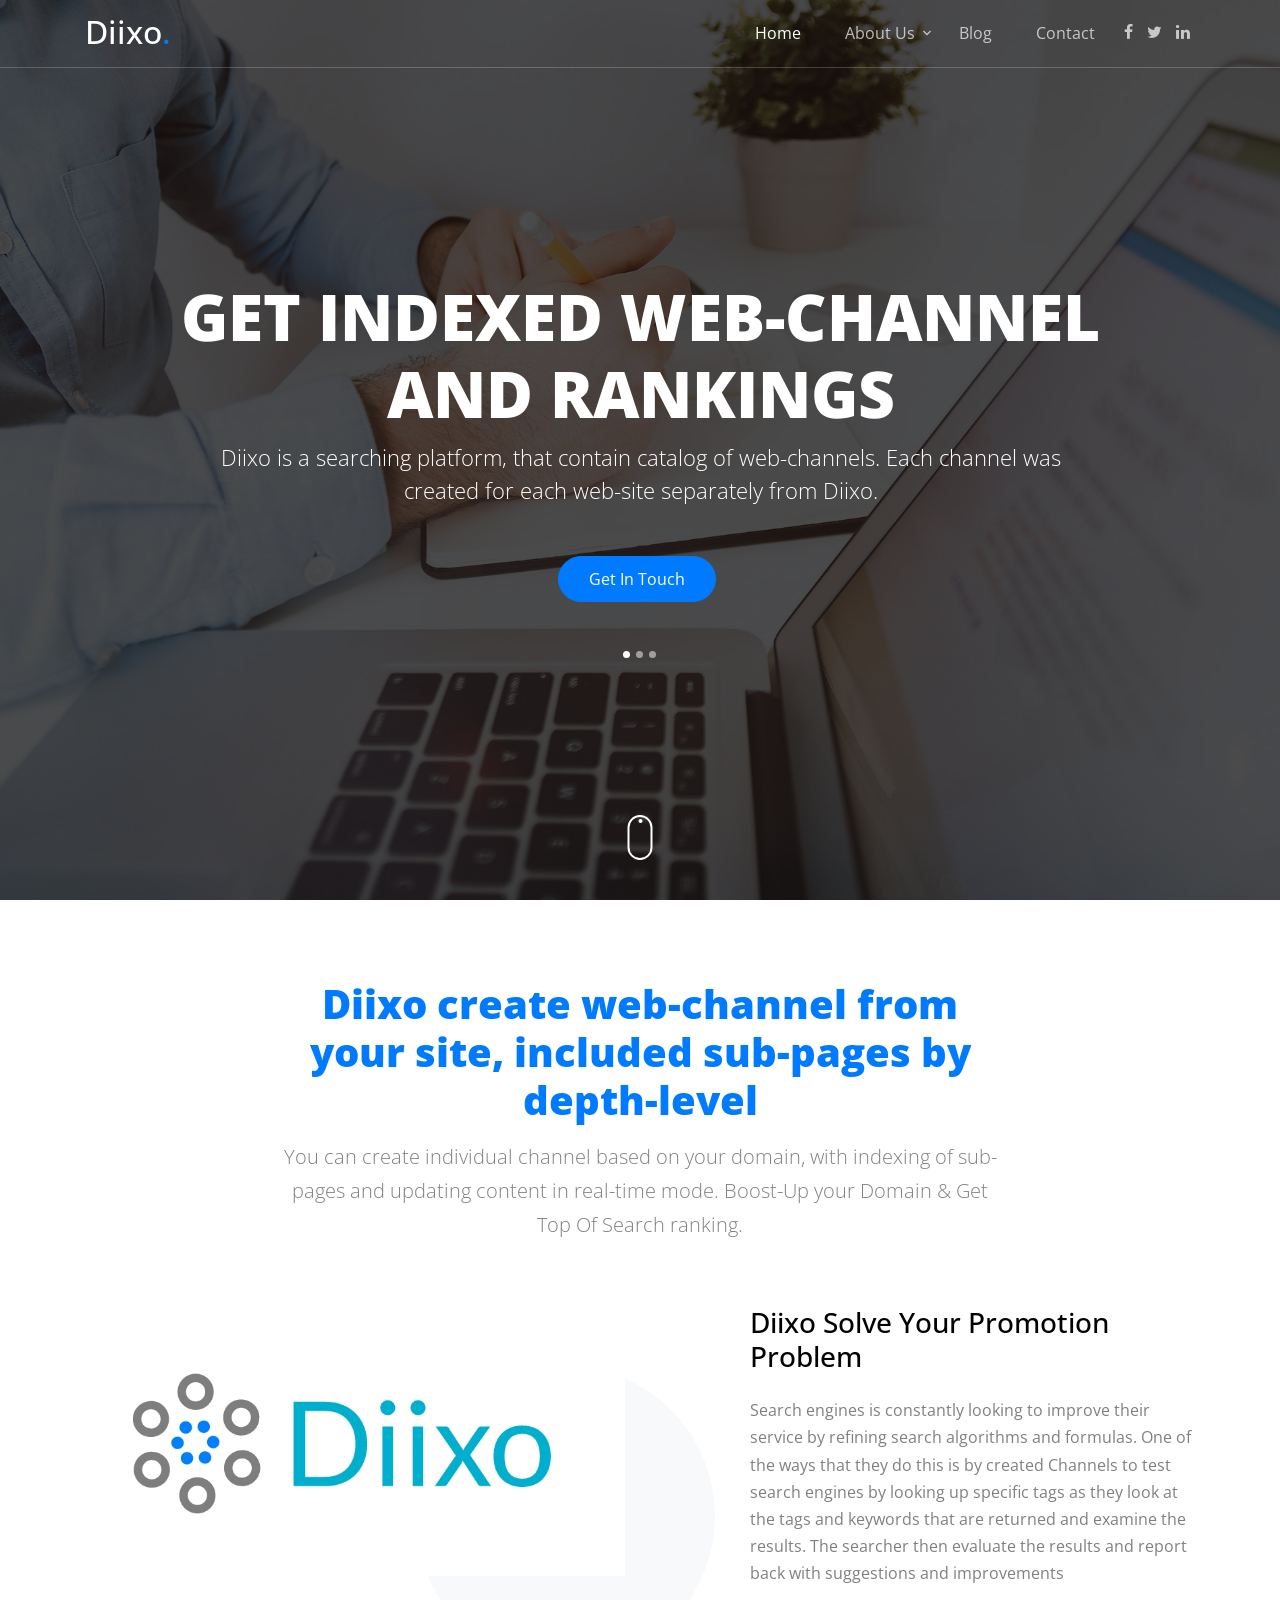
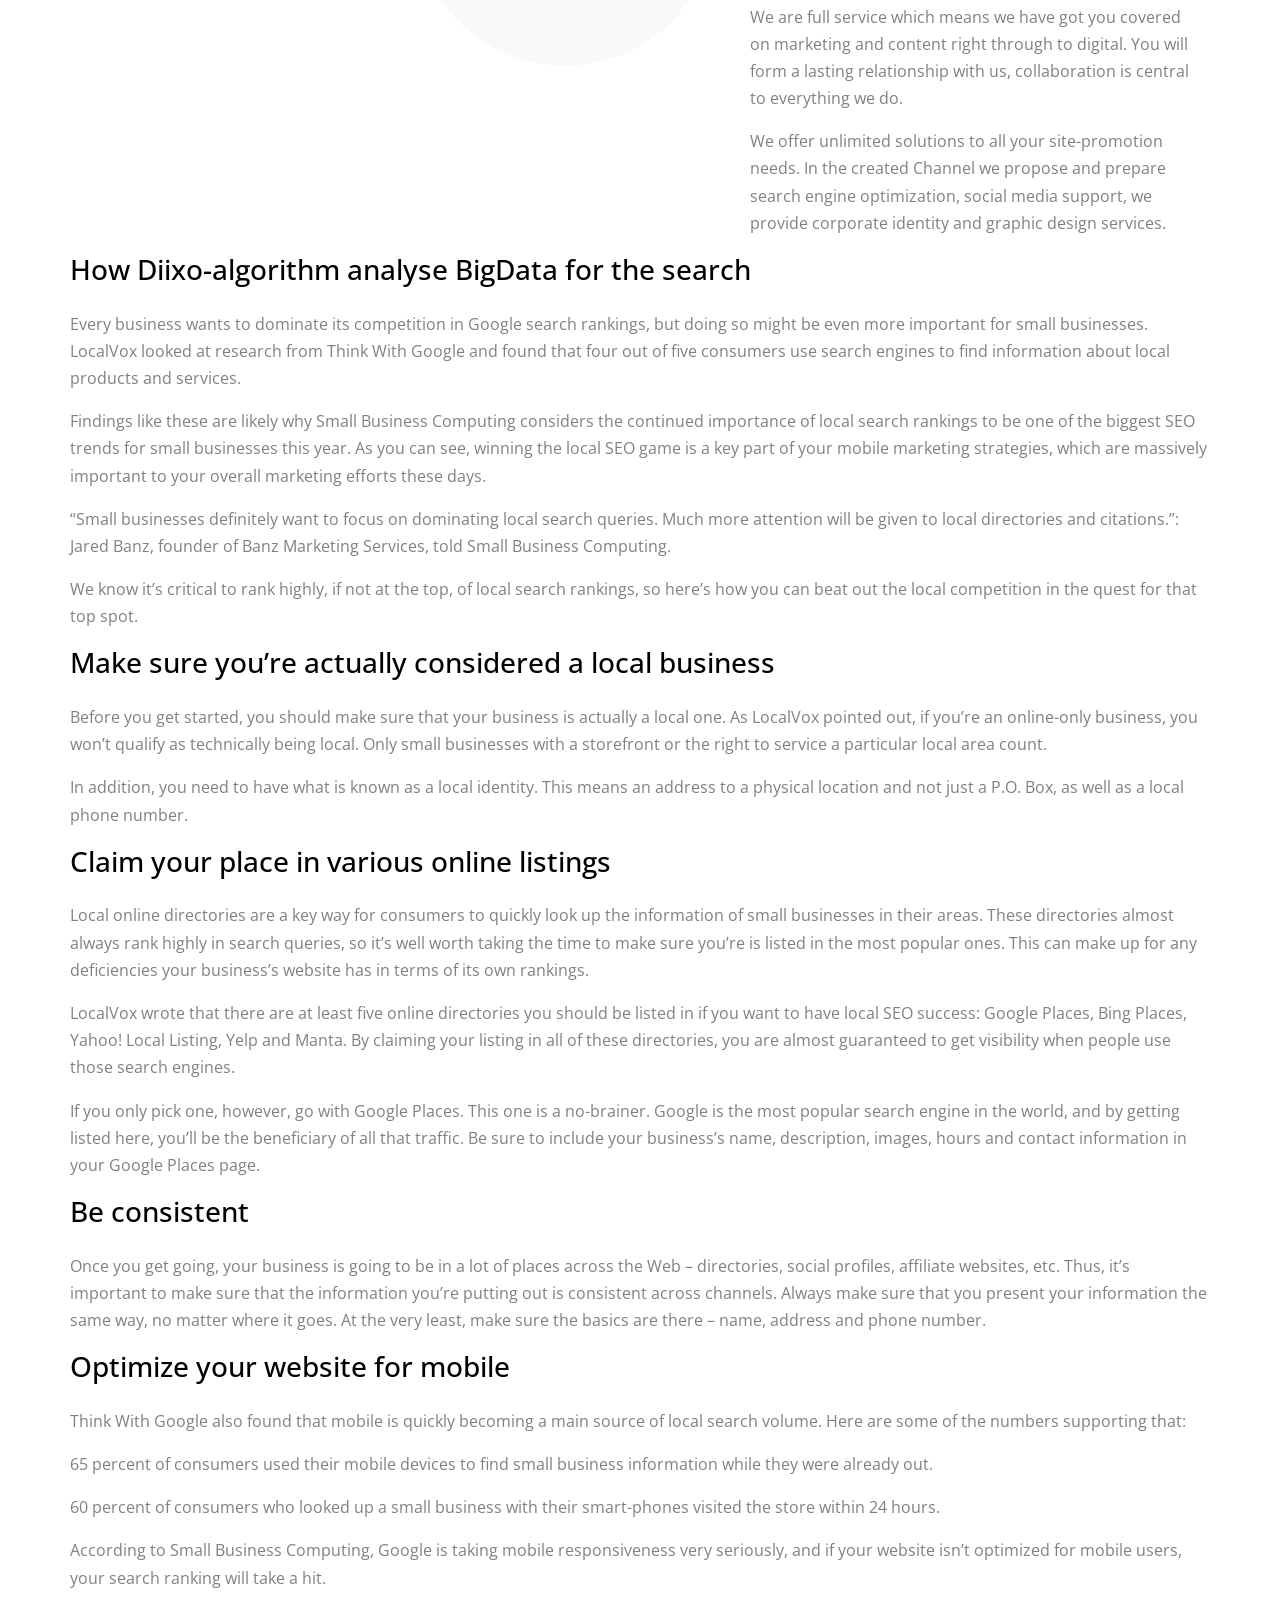
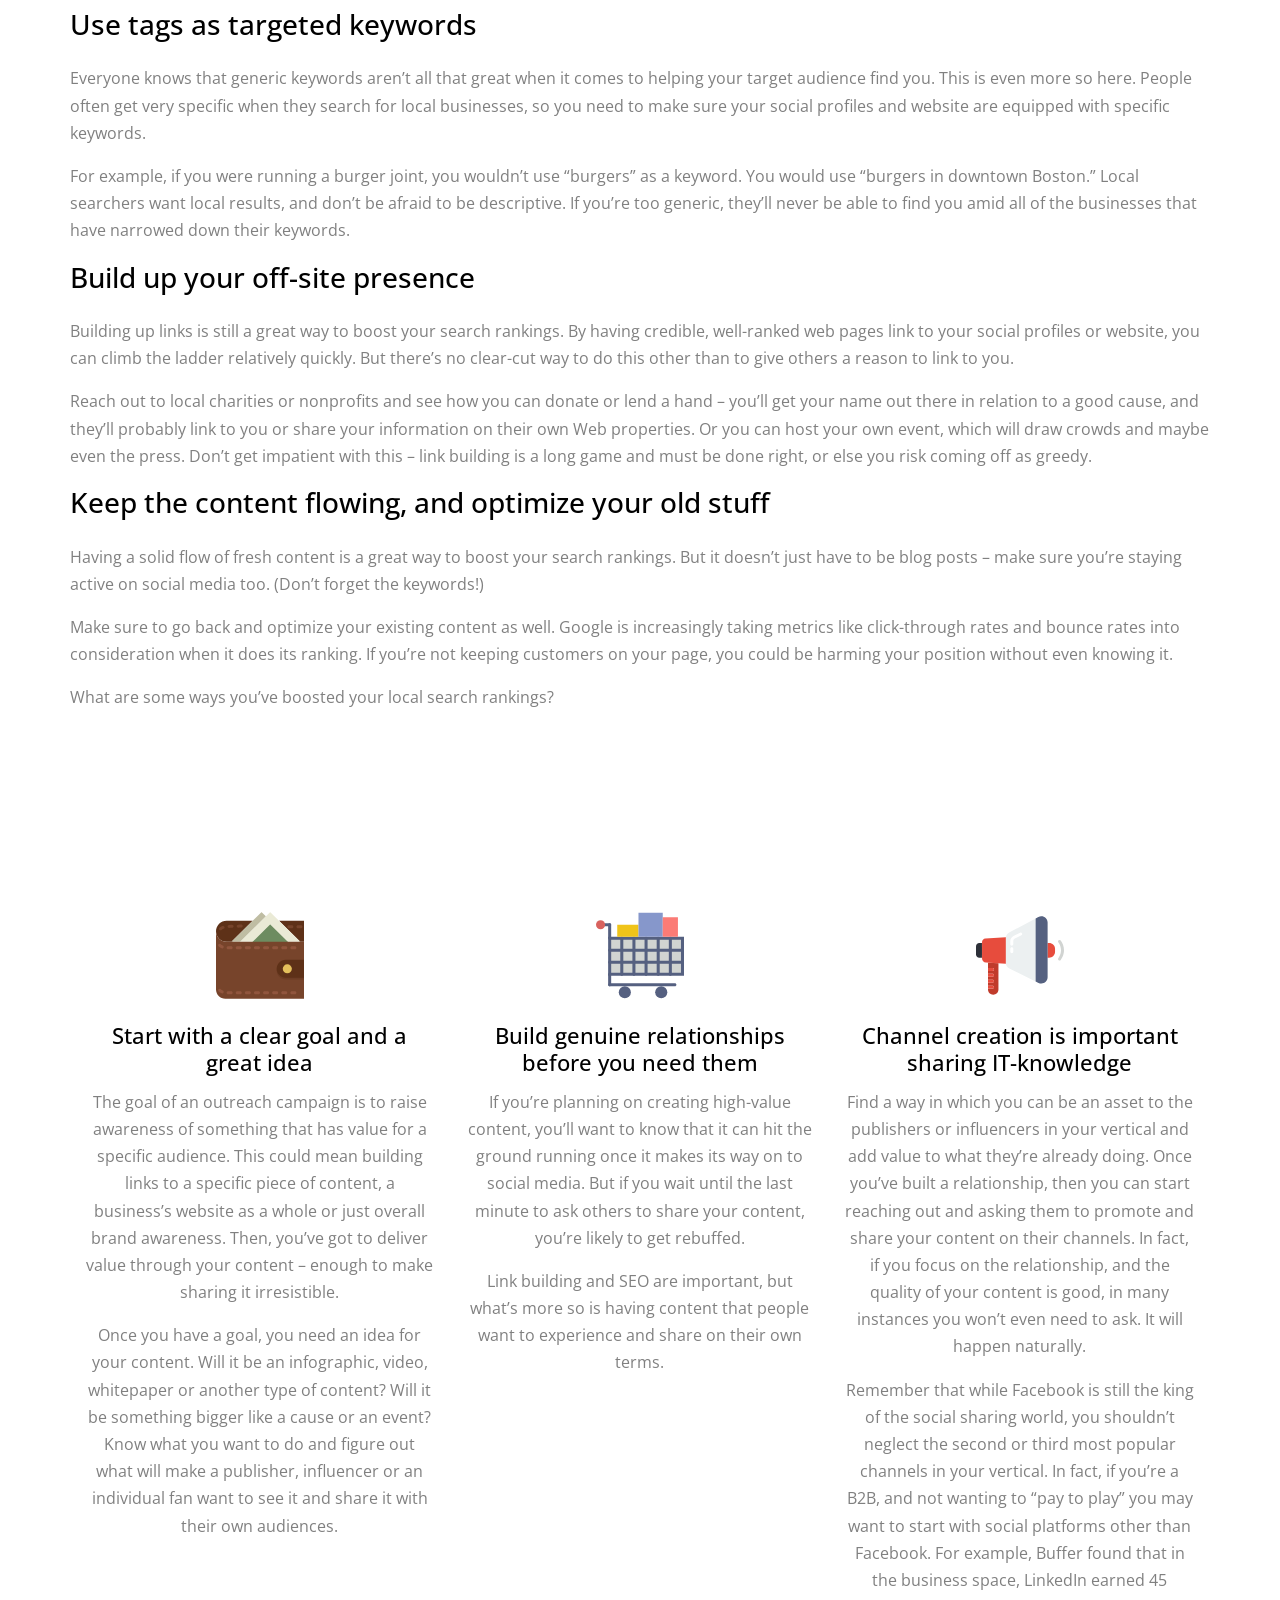
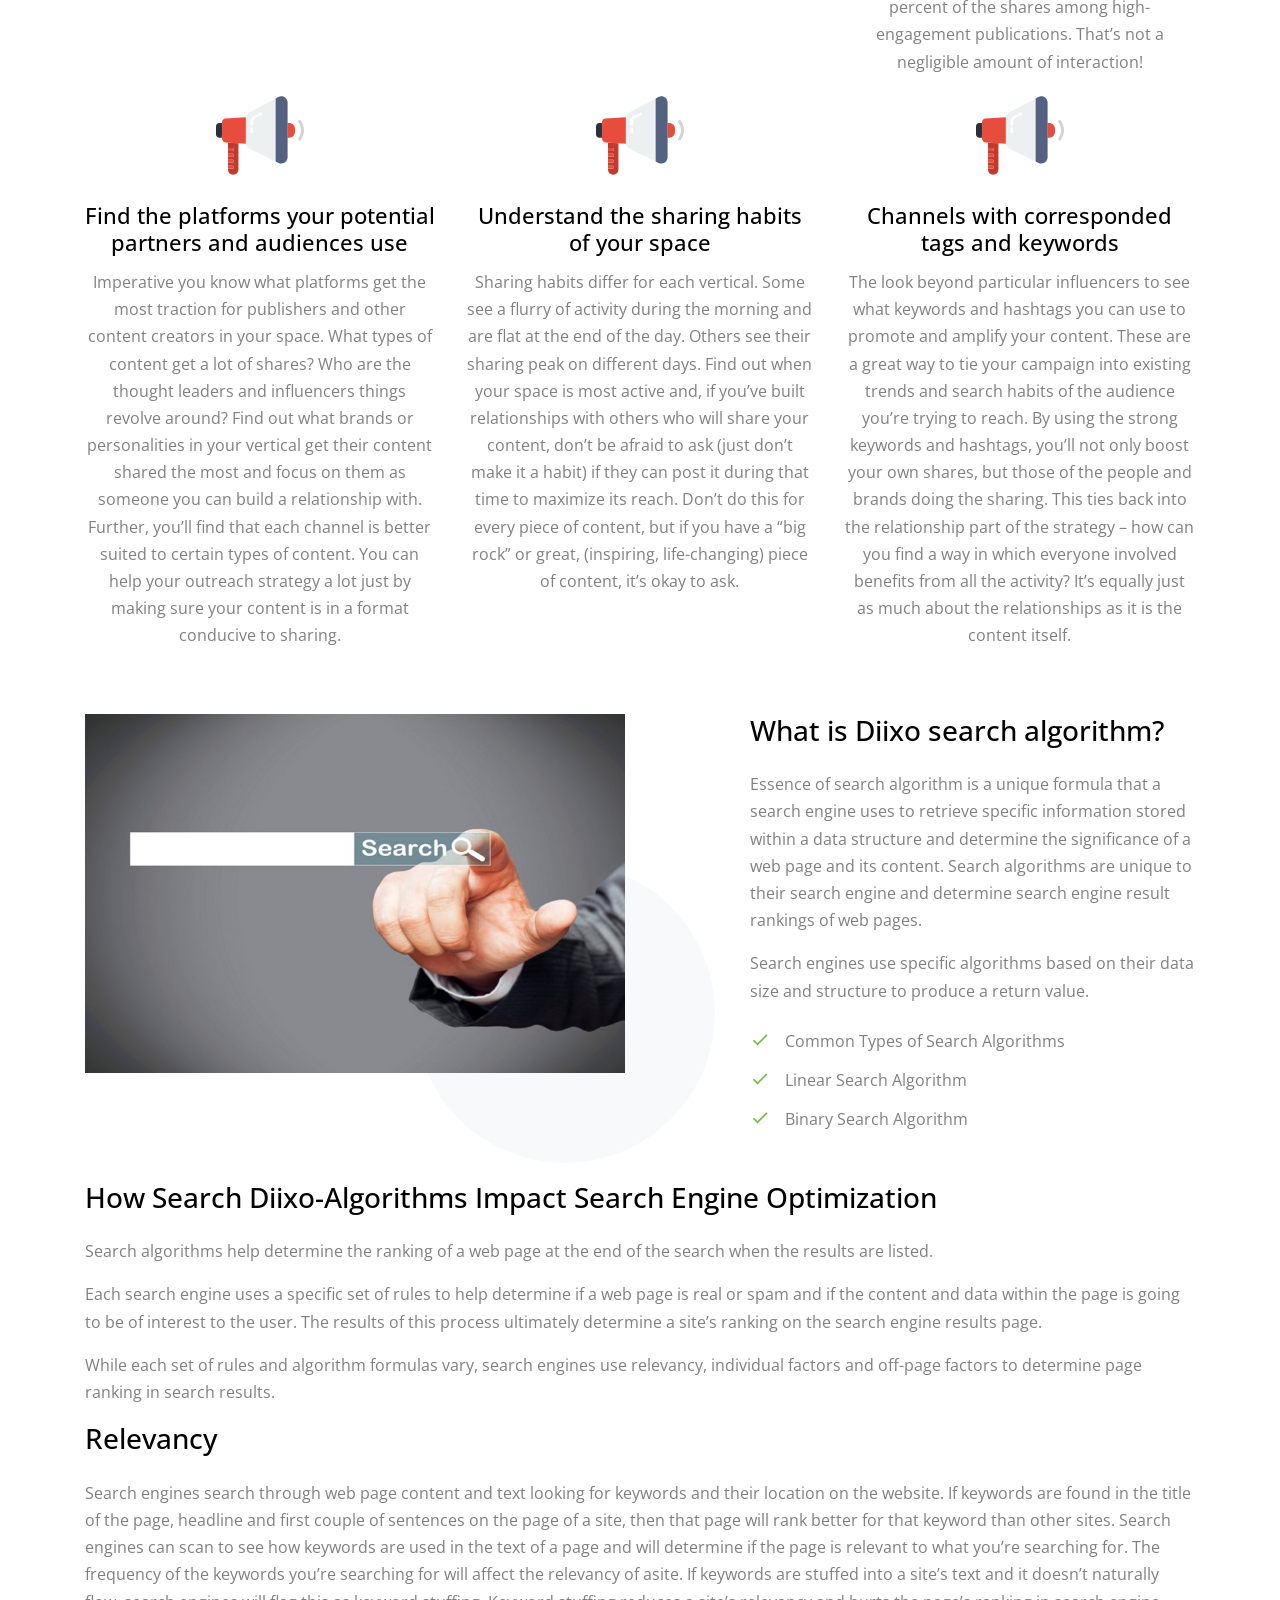
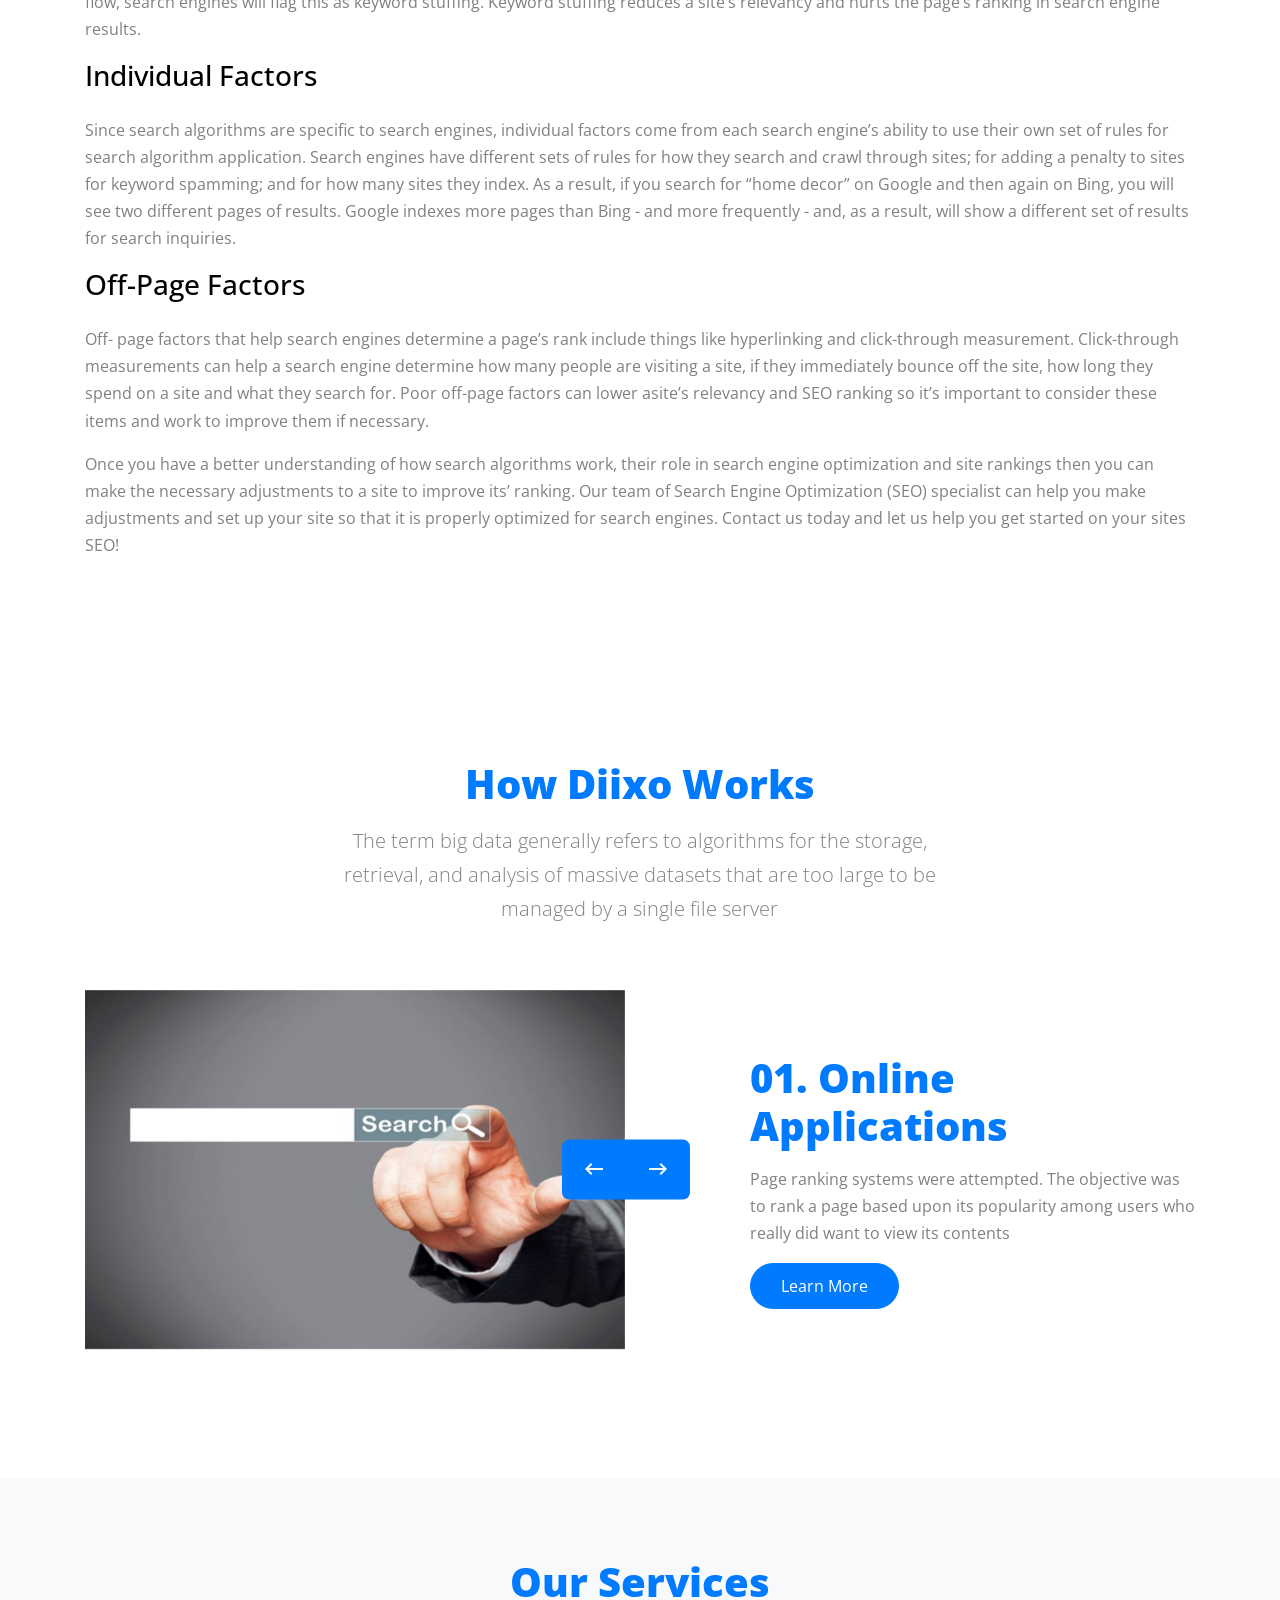
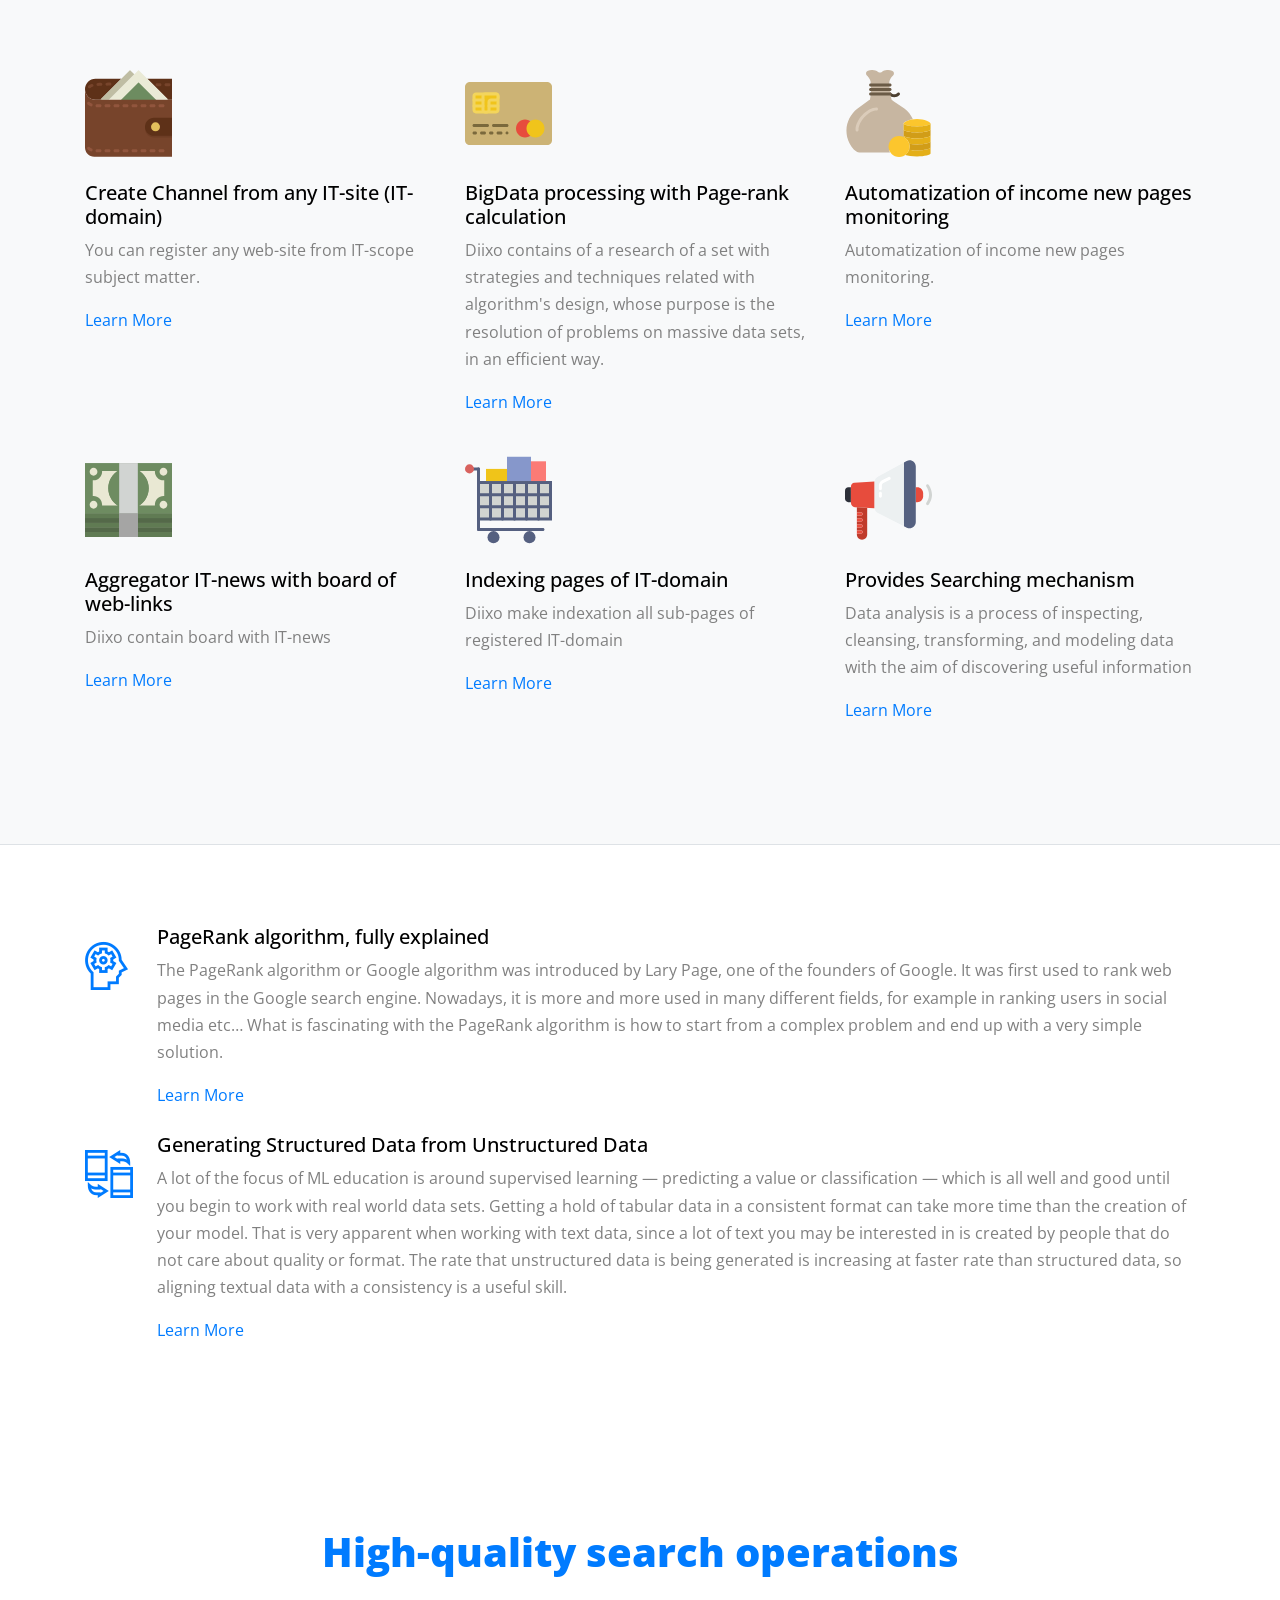
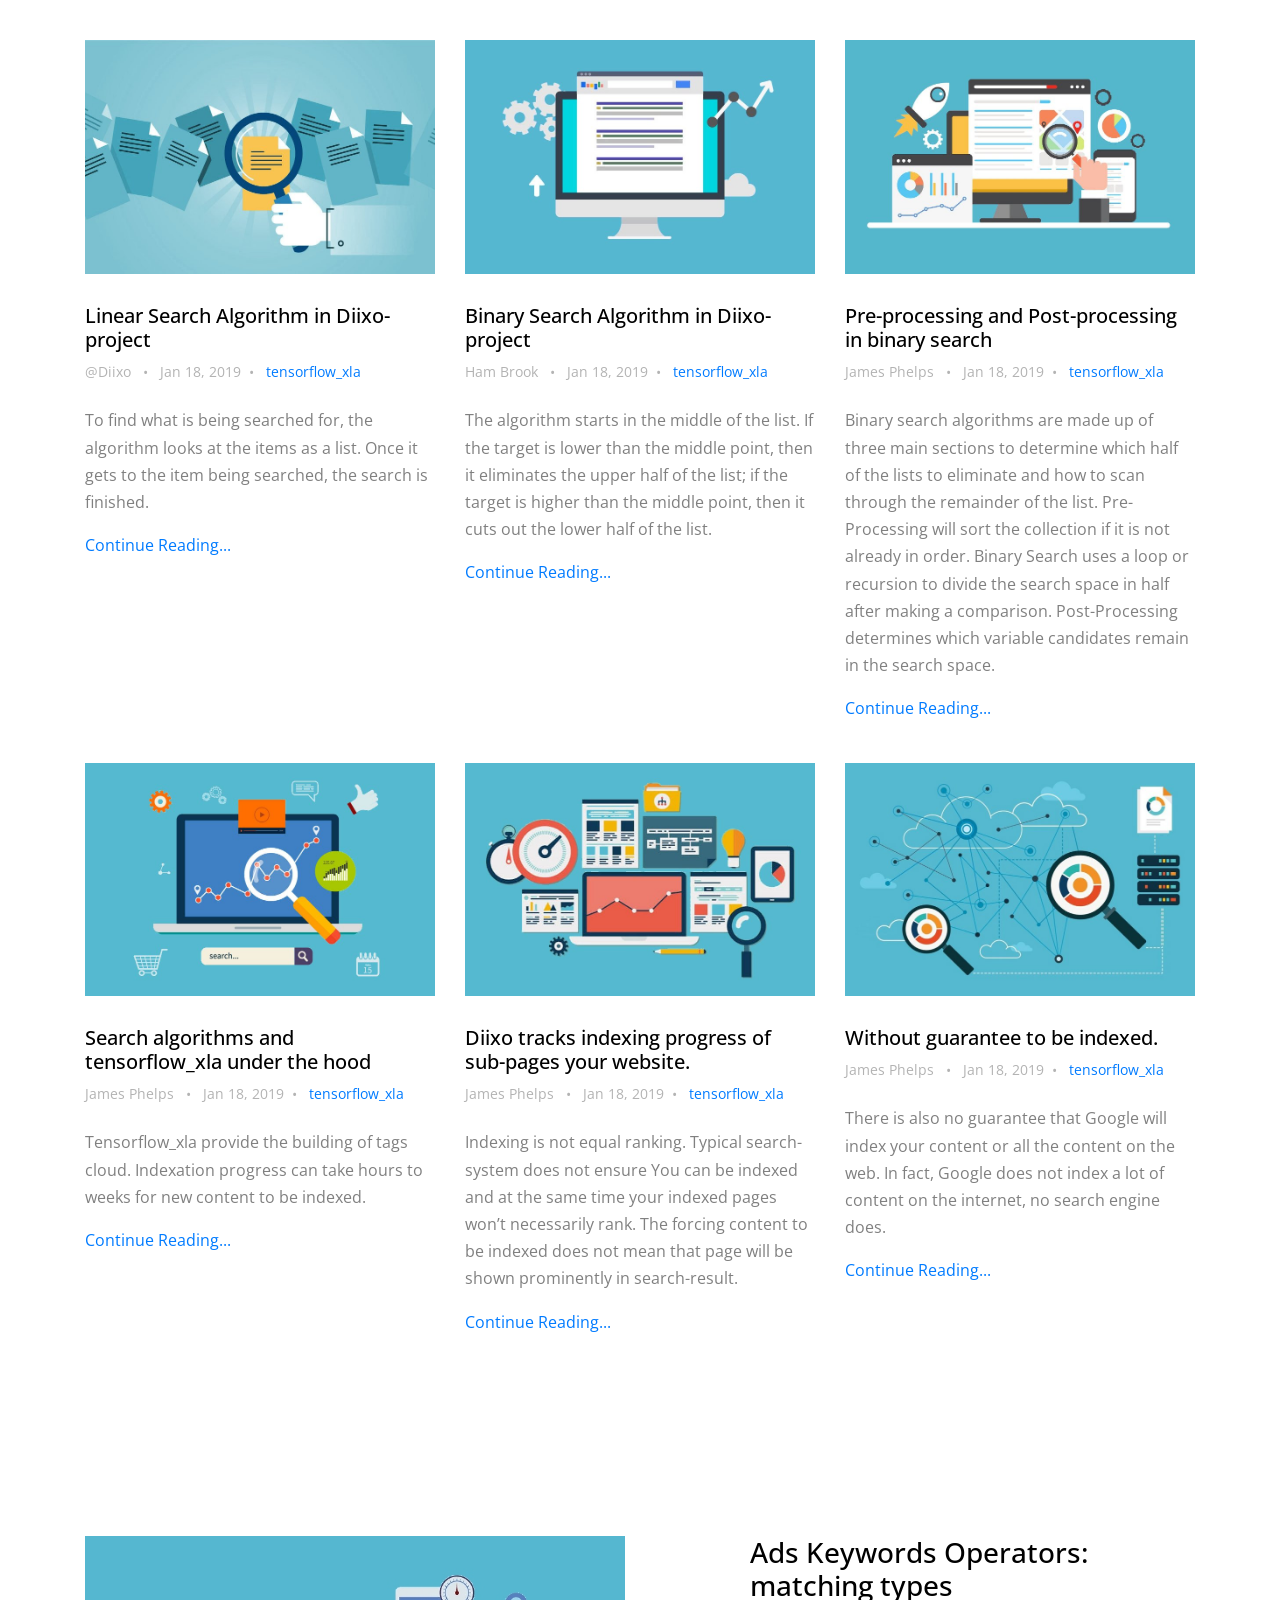
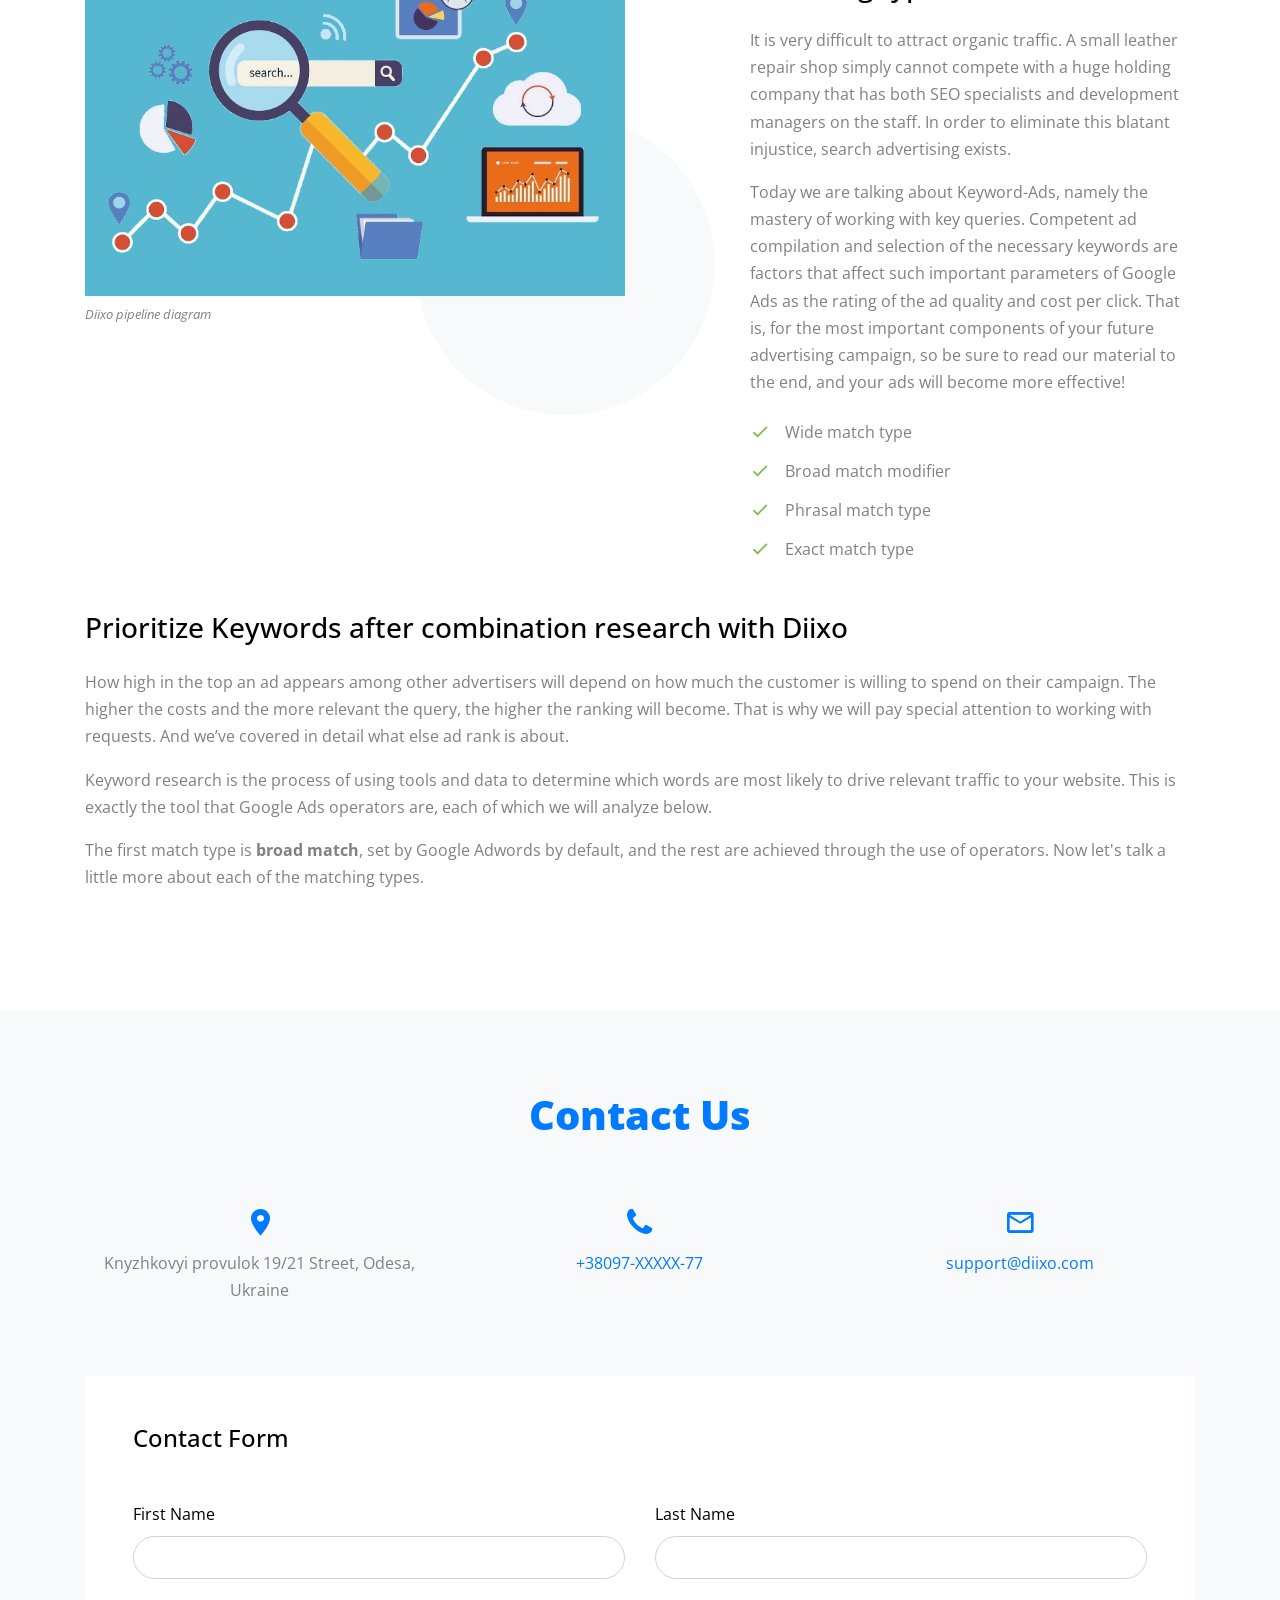
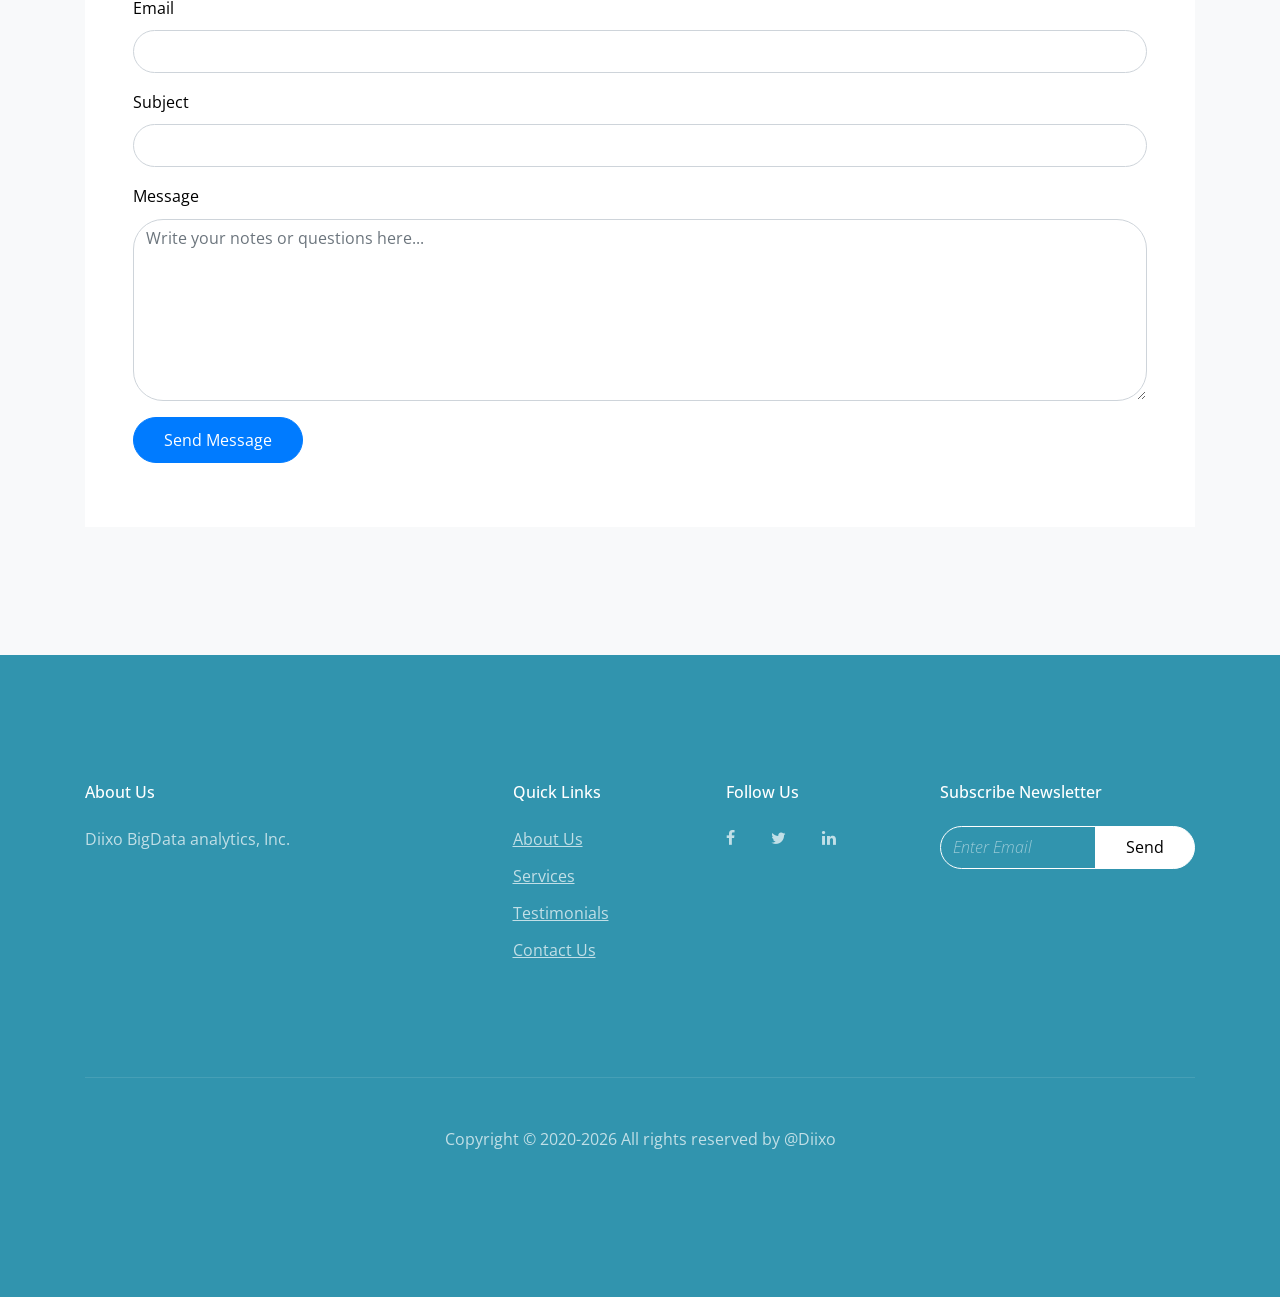
<file: index.html>
<!doctype html>
<html lang="en">
  <head>
    
  <!-- Google Tag Manager -->
  <script>(function(w,d,s,l,i){w[l]=w[l]||[];w[l].push({'gtm.start':
  new Date().getTime(),event:'gtm.js'});var f=d.getElementsByTagName(s)[0],
  j=d.createElement(s),dl=l!='dataLayer'?'&l='+l:'';j.async=true;j.src=
  'https://www.googletagmanager.com/gtm.js?id='+i+dl;f.parentNode.insertBefore(j,f);
  })(window,document,'script','dataLayer','GTM-T56LB6K');</script>
  <!-- End Google Tag Manager -->

    <meta name="google-site-verification" content="6wQ2Ya-L9TOZND9ptaEBOeltzLb9fNxET6ZdyPanUAU"/>
    
    <!-- SEO -->
    <meta name="keywords" content="Diixo - searching platform"/>

	<meta property="og:site_name" content="Diixo" />
    <meta property="og:type" content="diixo web-search channels"/>
    <meta property="og:url" content="https://diixo.com"/>
    
    <meta property="og:image" content="https://diixo.com/diixo_logo_default.jpg"/>

  
  
    <title>Diixo &mdash; searching platform</title>
    <meta property="og:title" content="Diixo - searching platform"/>

    <meta name="description" content="diixo web-search channels platform">
    <meta property="og:description" content="diixo web-search channels platform"/>

    <meta charset="utf-8">
    <meta name="viewport" content="width=device-width, initial-scale=1, shrink-to-fit=no">
    
    <link href="https://fonts.googleapis.com/css?family=Open+Sans:300,400,700" rel="stylesheet">
    <link rel="stylesheet" href="fonts/icomoon/style.css">

    <link rel="stylesheet" href="css/bootstrap.min.css">
    <link rel="stylesheet" href="css/jquery-ui.css">
    <link rel="stylesheet" href="css/owl.carousel.min.css">
    <link rel="stylesheet" href="css/owl.theme.default.min.css">
    <link rel="stylesheet" href="css/owl.theme.default.min.css">

    <link rel="stylesheet" href="css/jquery.fancybox.min.css">

    <link rel="stylesheet" href="css/bootstrap-datepicker.css">

    <link rel="stylesheet" href="fonts/flaticon/font/flaticon.css">

    <link rel="stylesheet" href="css/aos.css">

    <link rel="stylesheet" href="css/style.css">
    
  </head>
  

  <body data-spy="scroll" data-target=".site-navbar-target" data-offset="300">
    
  <!-- Google Tag Manager (noscript) -->
  <noscript><iframe src="https://www.googletagmanager.com/ns.html?id=GTM-T56LB6K"
  height="0" width="0" style="display:none;visibility:hidden"></iframe></noscript>
  <!-- End Google Tag Manager (noscript) -->
  

  <div id="overlayer"></div>
  <div class="loader">
    <div class="spinner-border text-primary" role="status">
      <span class="sr-only">Loading...</span>
    </div>
  </div>


  <div class="site-wrap">

    <div class="site-mobile-menu site-navbar-target">
      <div class="site-mobile-menu-header">
        <div class="site-mobile-menu-close mt-3">
          <span class="icon-close2 js-menu-toggle"></span>
        </div>
      </div>
      <div class="site-mobile-menu-body"></div>
    </div>
   
    
    <header class="site-navbar js-sticky-header site-navbar-target" role="banner">

      <div class="container">
        <div class="row align-items-center">
          
          <div class="col-6 col-xl-2">
            <h1 class="mb-0 site-logo"><a href="index.html" class="h2 mb-0">Diixo<span class="text-primary">.</span> </a></h1>
          </div>

          <div class="col-12 col-md-10 d-none d-xl-block">
            <nav class="site-navigation position-relative text-right" role="navigation">

              <ul class="site-menu main-menu js-clone-nav mr-auto d-none d-lg-block">
                <li><a href="#home-section" class="nav-link">Home</a></li>
                <li class="has-children">
                  <a href="#about-section" class="nav-link">About Us</a>
                  <ul class="dropdown">
                    <li><a href="single.html" class="nav-link">Machine-Learning</a></li>
                    <li><a href="bookmarks.html" class="nav-link">Bookmarks</a></li>
                    <li><a href="#services-section" class="nav-link">Services</a></li>
					<li><a href="find-datascience-engineer.html" class="nav-link">Find Data-science engineer</a></li>
					<li><a href="it-directory.html" class="nav-link">IT directory (A..Z)</a></li>
                  </ul>
                </li>
                
                
                <li><a href="#blog-section" class="nav-link">Blog</a></li>
                <li><a href="#contact-section" class="nav-link">Contact</a></li>
                <li class="social"><a href="#contact-section" class="nav-link"><span class="icon-facebook"></span></a></li>
                <li class="social"><a href="#contact-section" class="nav-link"><span class="icon-twitter"></span></a></li>
                <li class="social"><a href="#contact-section" class="nav-link"><span class="icon-linkedin"></span></a></li>
              </ul>
            </nav>
          </div>


          <div class="col-6 d-inline-block d-xl-none ml-md-0 py-3" style="position: relative; top: 3px;"><a href="#" 
		  class="site-menu-toggle js-menu-toggle float-right"><span class="icon-menu h3"></span></a></div>

        </div>
      </div>
      
    </header>

  
     
    <div class="site-blocks-cover overlay" style="background-image: url(images/hero_2.jpg);" data-aos="fade" id="home-section">

      <div class="container">
        <div class="row align-items-center justify-content-center">

          
          <div class="col-md-10 mt-lg-5 text-center">
            <div class="single-text owl-carousel">
              <div class="slide">
                <h1 class="text-uppercase" data-aos="fade-up">Get indexed web-channel and rankings</h1>
                <p class="mb-5 desc"  data-aos="fade-up" data-aos-delay="100">Diixo is a searching platform, that contain catalog of web-channels. 
			   Each channel was created for each web-site separately from Diixo.</p>
                <div data-aos="fade-up" data-aos-delay="100">
                  <a href="#" target="_blank" class="btn  btn-primary mr-2 mb-2">Get In Touch</a>
                </div>
              </div>

              <div class="slide">
                <h1 class="text-uppercase" data-aos="fade-up">Diixo - searching engine</h1>
                <p class="mb-5 desc" data-aos="fade-up" data-aos-delay="100">Sensible search request is always reasonable. Find domain or phrase. Best automatically content-defined tags give opportunity to your search goals.</p>
                <div data-aos="fade-up" data-aos-delay="100">
                  <a href="#" target="_blank" class="btn  btn-primary mr-2 mb-2">Get In Touch</a>
                </div>
              </div>

              <div class="slide">
                <h1 class="text-uppercase" data-aos="fade-up">Search is simple, easy and secure</h1>
                <p class="mb-5 desc" data-aos="fade-up" data-aos-delay="100">Collect links to your favorite web-pages</p>
                <div data-aos="fade-up" data-aos-delay="100">
                  <a href="#" target="_blank" class="btn  btn-primary mr-2 mb-2">Get In Touch</a>
                </div>
              </div>

            </div>
          </div>
            
        </div>
      </div>

      <a href="#next" class="mouse smoothscroll">
        <span class="mouse-icon">
          <span class="mouse-wheel"></span>
        </span>
      </a>
    </div>  


    <div class="site-section cta-big-image" id="about-section">
      <div class="container">
        <div class="row mb-5 justify-content-center">
          <div class="col-md-8 text-center">
            <h2 class="section-title mb-3" data-aos="fade-up" data-aos-delay="">Diixo create web-channel from your site, included sub-pages by depth-level</h2>
            <p class="lead" data-aos="fade-up" data-aos-delay="">You can create individual channel based on your domain, with indexing of sub-pages and updating content in real-time mode. Boost-Up your Domain & Get Top Of Search ranking.</p>
          </div>
        </div>
        <div class="row">
          <div class="col-lg-6 mb-5" data-aos="fade-up" data-aos-delay="">
            <figure class="circle-bg">
            <img src="diixo_logo_default.jpg" alt="Default diixo-image channel operation" class="img-fluid">
            </figure>
          </div>
          <div class="col-lg-5 ml-auto" data-aos="fade-up" data-aos-delay="100">
            
            <h3 class="text-black mb-4">Diixo Solve Your Promotion Problem</h3>

			<p>Search engines is constantly looking to improve their service by refining search algorithms and formulas. One of the ways that they do this is by created Channels to test  search engines by looking up specific tags as they look at the tags and keywords that are returned and examine the results. The searcher then evaluate the results and report back with suggestions and improvements</p>
            <p>We are full service which means we have got you covered on marketing and content right through to digital. 
               You will form a lasting relationship with us, collaboration is central to everything we do.</p>

            <p>We offer unlimited solutions to all your site-promotion needs. In the created Channel we propose and prepare search engine optimization, social media support, we provide corporate identity and graphic design services.</p>
            
          </div>
        </div>    
        <div class="row">
            <div class="mb-4">
              <h2 class="h3 mb-4 text-black">How Diixo-algorithm analyse BigData for the search </h2>
              <p>Every business wants to dominate its competition in Google search rankings, but doing so might be even more important for small businesses. LocalVox looked at research from Think With Google and found that four out of five consumers use search engines to find information about local products and services.</p>

              <p>Findings like these are likely why Small Business Computing considers the continued importance of local search rankings to be one of the biggest SEO trends for small businesses this year. As you can see, winning the local SEO game is a key part of your mobile marketing strategies, which are massively important to your overall marketing efforts these days.</p>
              <p>“Small businesses definitely want to focus on dominating local search queries. Much more attention will be given to local directories and citations.”:
			   Jared Banz, founder of Banz Marketing Services, told Small Business Computing.</p>

              <p>We know it’s critical to rank highly, if not at the top, of local search rankings, so here’s how you can beat out the local competition in the quest for that top spot.</p>
              
              <h3 class="h3 mb-4 text-black">Make sure you’re actually considered a local business </h3>
			  <p>Before you get started, you should make sure that your business is actually a local one. As LocalVox pointed out, if you’re an online-only business, you won’t qualify as technically being local. Only small businesses with a storefront or the right to service a particular local area count.</p>
			  <p>In addition, you need to have what is known as a local identity. This means an address to a physical location and not just a P.O. Box, as well as a local phone number.</p>

			  <h3 class="h3 mb-4 text-black">Claim your place in various online listings </h3>
			  <p>Local online directories are a key way for consumers to quickly look up the information of small businesses in their areas. These directories almost always rank highly in search queries, so it’s well worth taking the time to make sure you’re is listed in the most popular ones. This can make up for any deficiencies your business’s website has in terms of its own rankings.</p>
			  <p>LocalVox wrote that there are at least five online directories you should be listed in if you want to have local SEO success: Google Places, Bing Places, Yahoo! Local Listing, Yelp and Manta. By claiming your listing in all of these directories, you are almost guaranteed to get visibility when people use those search engines.</p>
			  <p>If you only pick one, however, go with Google Places. This one is a no-brainer. Google is the most popular search engine in the world, and by getting listed here, you’ll be the beneficiary of all that traffic. Be sure to include your business’s name, description, images, hours and contact information in your Google Places page.</p>
			  
			  <h3 class="h3 mb-4 text-black">Be consistent </h3>
			  <p>Once you get going, your business is going to be in a lot of places across the Web – directories, social profiles, affiliate websites, etc. Thus, it’s important to make sure that the information you’re putting out is consistent across channels. Always make sure that you present your information the same way, no matter where it goes. At the very least, make sure the basics are there – name, address and phone number.</p>
              
			  <h3 class="h3 mb-4 text-black">Optimize your website for mobile </h3>
			  <p>Think With Google also found that mobile is quickly becoming a main source of local search volume. Here are some of the numbers supporting that:</p>
			  <p>65 percent of consumers used their mobile devices to find small business information while they were already out.</p>
			  <p>60 percent of consumers who looked up a small business with their smart-phones visited the store within 24 hours.</p>
			  <p>According to Small Business Computing, Google is taking mobile responsiveness very seriously, and if your website isn’t optimized for mobile users, your search ranking will take a hit.</p>
              <h3 class="h3 mb-4 text-black">Use tags as targeted keywords </h3>
			  <p>Everyone knows that generic keywords aren’t all that great when it comes to helping your target audience find you. This is even more so here. People often get very specific when they search for local businesses, so you need to make sure your social profiles and website are equipped with specific keywords.</p>

              <p>For example, if you were running a burger joint, you wouldn’t use “burgers” as a keyword. You would use “burgers in downtown Boston.” Local searchers want local results, and don’t be afraid to be descriptive. If you’re too generic, they’ll never be able to find you amid all of the businesses that have narrowed down their keywords.</p>
              <h3 class="h3 mb-4 text-black">Build up your off-site presence </h3>
			  <p>Building up links is still a great way to boost your search rankings. By having credible, well-ranked web pages link to your social profiles or website, you can climb the ladder relatively quickly. But there’s no clear-cut way to do this other than to give others a reason to link to you.</p>
			  <p>Reach out to local charities or nonprofits and see how you can donate or lend a hand – you’ll get your name out there in relation to a good cause, and they’ll probably link to you or share your information on their own Web properties. Or you can host your own event, which will draw crowds and maybe even the press.
              Don’t get impatient with this – link building is a long game and must be done right, or else you risk coming off as greedy.
			  </p>
              <h3 class="h3 mb-4 text-black">Keep the content flowing, and optimize your old stuff </h3>
			  <p>Having a solid flow of fresh content is a great way to boost your search rankings. But it doesn’t just have to be blog posts – make sure you’re staying active on social media too. (Don’t forget the keywords!)</p>

              <p>Make sure to go back and optimize your existing content as well. Google is increasingly taking metrics like click-through rates and bounce rates into consideration when it does its ranking. If you’re not keeping customers on your page, you could be harming your position without even knowing it.</p>

              <p>What are some ways you’ve boosted your local search rankings?</p>
            </div>
        </div> 
      </div>  
    </div>

    <div class="site-section" id="next">
      <div class="container">
        <div class="row mb-5">
          <div class="col-md-4 text-center" data-aos="fade-up" data-aos-delay="">
            <img src="images/flaticon-svg/svg/001-wallet.svg" alt="Channel from Website by diixo.com" class="img-fluid w-25 mb-4">
            <h3 class="card-title">Start with a clear goal and a great idea</h3>
            <p>The goal of an outreach campaign is to raise awareness of something that has value for a specific audience. This could mean building links to a specific piece of content, a business’s website as a whole or just overall brand awareness. Then, you’ve got to deliver value through your content – enough to make sharing it irresistible.</p>

            <p>Once you have a goal, you need an idea for your content. Will it be an infographic, video, whitepaper or another type of content? Will it be something bigger like a cause or an event? Know what you want to do and figure out what will make a publisher, influencer or an individual fan want to see it and share it with their own audiences.</p>
          </div>
          <div class="col-md-4 text-center" data-aos="fade-up" data-aos-delay="100">
            <img src="images/flaticon-svg/svg/004-cart.svg" alt="Channel from Website by diixo.com" class="img-fluid w-25 mb-4">
            <h3 class="card-title">Build genuine relationships before you need them</h3>
            <p>If you’re planning on creating high-value content, you’ll want to know that it can hit the ground running once it makes its way on to social media. But if you wait until the last minute to ask others to share your content, you’re likely to get rebuffed.</p>

            <p>Link building and SEO are important, but what’s more so is having content that people want to experience and share on their own terms.</p>
          </div>
          <div class="col-md-4 text-center" data-aos="fade-up" data-aos-delay="200">
            <img src="images/flaticon-svg/svg/005-megaphone.svg" alt="Channel from Website by diixo.com" class="img-fluid w-25 mb-4">
            <h3 class="card-title">Channel creation is important sharing IT-knowledge</h3>
            <p>Find a way in which you can be an asset to the publishers or influencers in your vertical and add value to what they’re already doing. Once you’ve built a relationship, then you can start reaching out and asking them to promote and share your content on their channels. In fact, if you focus on the relationship, and the quality of your content is good, in many instances you won’t even need to ask. It will happen naturally.</p>

            <p>Remember that while Facebook is still the king of the social sharing world, you shouldn’t neglect the second or third most popular channels in your vertical. In fact, if you’re a B2B, and not wanting to “pay to play” you may want to start with social platforms other than Facebook. For example, Buffer found that in the business space, LinkedIn earned 45 percent of the shares among high-engagement publications. That’s not a negligible amount of interaction!</p>
          </div>
          <div class="col-md-4 text-center" data-aos="fade-up" data-aos-delay="200">
            <img src="images/flaticon-svg/svg/005-megaphone.svg" alt="Channel from Website by diixo.com" class="img-fluid w-25 mb-4">
            <h3 class="card-title">Find the platforms your potential partners and audiences use</h3>
            <p>Imperative you know what platforms get the most traction for publishers and other content creators in your space. What types of content get a lot of shares? Who are the thought leaders and influencers things revolve around? Find out what brands or personalities in your vertical get their content shared the most and focus on them as someone you can build a relationship with. Further, you’ll find that each channel is better suited to certain types of content. You can help your outreach strategy a lot just by making sure your content is in a format conducive to sharing.</p>
          </div>
          <div class="col-md-4 text-center" data-aos="fade-up" data-aos-delay="200">
            <img src="images/flaticon-svg/svg/005-megaphone.svg" alt="Channel from Website by diixo.com" class="img-fluid w-25 mb-4">
            <h3 class="card-title">Understand the sharing habits of your space</h3>
            <p>Sharing habits differ for each vertical. Some see a flurry of activity during the morning and are flat at the end of the day. Others see their sharing peak on different days. Find out when your space is most active and, if you’ve built relationships with others who will share your content, don’t be afraid to ask (just don’t make it a habit) if they can post it during that time to maximize its reach. Don’t do this for every piece of content, but if you have a “big rock” or great, (inspiring, life-changing) piece of content, it’s okay to ask.</p>
          </div>
          <div class="col-md-4 text-center" data-aos="fade-up" data-aos-delay="200">
            <img src="images/flaticon-svg/svg/005-megaphone.svg" alt="Channel from Website by diixo.com" class="img-fluid w-25 mb-4">
            <h3 class="card-title">Channels with corresponded tags and keywords</h3>
            <p>The look beyond particular influencers to see what keywords and hashtags you can use to promote and amplify your content. These are a great way to tie your campaign into existing trends and search habits of the audience you’re trying to reach.


            By using the strong keywords and hashtags, you’ll not only boost your own shares, but those of the people and brands doing the sharing. This ties back into the relationship part of the strategy – how can you find a way in which everyone involved benefits from all the activity?
            It’s equally just as much about the relationships as it is the content itself.</p>
          </div>
        </div>

        <div class="row">
          <div class="col-lg-6 mb-5" data-aos="fade-up" data-aos-delay="">
            <figure class="circle-bg">
            <img src="images/about_2.jpg" alt="Channel from Website by diixo.com" class="img-fluid">
            </figure>
          </div>
          <div class="col-lg-5 ml-auto" data-aos="fade-up" data-aos-delay="100">
            <div class="mb-4">
              <h3 class="h3 mb-4 text-black">What is Diixo search algorithm?</h3>
              <p>Essence of search algorithm is a unique formula that a search engine uses to retrieve specific information stored within a data structure and determine the significance of a web page and its content. Search algorithms are unique to their search engine and determine search engine result rankings of web pages.</p>
			  <p>Search engines use specific algorithms based on their data size and structure to produce a return value.</p>
              
            </div>
              
            <div class="mb-4">
              <ul class="list-unstyled ul-check success">
                <li>Common Types of Search Algorithms</li>
                <li>Linear Search Algorithm</li>
                <li>Binary Search Algorithm</li>
              </ul>
            </div>
          </div>
        </div>
		
		<div class="container">
          <div class="row">
            <div class="mb-4">
              <h2 class="h3 mb-4 text-black">How Search Diixo-Algorithms Impact Search Engine Optimization</h2>
              <p>Search algorithms help determine the ranking of a web page at the end of the search when the results are listed.</p>
			  <p>Each search engine uses a specific set of rules to help determine if a web page is real or spam and if the content and data within the page is going to be of interest to the user. The results of this process ultimately determine a site’s ranking on the search engine results page.</p>
			  <p>While each set of rules and algorithm formulas vary, search engines use relevancy, individual factors and off-page factors to determine page ranking in search results.</p>
              
              <h3 class="h3 mb-4 text-black">Relevancy</h3>
			  <p>Search engines search through web page content and text looking for keywords and their location on the website. If keywords are found in the title of the page, headline and first couple of sentences on the page of a site, then that page will rank better for that keyword than other sites. Search engines can scan to see how keywords are used in the text of a page and will determine if the page is relevant to what you’re searching for. The frequency of the keywords you’re searching for will affect the relevancy of asite. If keywords are stuffed into a site’s text and it doesn’t naturally flow, search engines will flag this as keyword stuffing. Keyword stuffing reduces a site’s relevancy and hurts the page’s ranking in search engine results.
			  </p>
			  
              <h3 class="h3 mb-4 text-black">Individual Factors</h3>
			  <p>Since search algorithms are specific to search engines, individual factors come from each search engine’s ability to use their own set of rules for search algorithm application. Search engines have different sets of rules for how they search and crawl through sites; for adding a penalty to sites for keyword spamming; and for how many sites they index. As a result, if you search for “home decor” on Google and then again on Bing, you will see two different pages of results. Google indexes more pages than Bing - and more frequently - and, as a result, will show a different set of results for search inquiries.</p>
			  
              <h3 class="h3 mb-4 text-black">Off-Page Factors</h3>
              <p>Off- page factors that help search engines determine a page’s rank include things like hyperlinking and click-through measurement. Click-through measurements can help a search engine determine how many people are visiting a site, if they immediately bounce off the site, how long they spend on a site and what they search for. Poor off-page factors can lower asite’s relevancy and SEO ranking so it’s important to consider these items and work to improve them if necessary.</p>

              <p>Once you have a better understanding of how search algorithms work, their role in search engine optimization and site rankings then you can make the necessary adjustments to a site to improve its’ ranking. Our team of Search Engine Optimization (SEO) specialist can help you make adjustments and set up your site so that it is properly optimized for search engines. Contact us today and let us help you get started on your sites SEO!</p>			  
            </div>
          </div>
        </div>
      </div>
    </div>


    <section class="site-section">
      <div class="container">

        <div class="row mb-5 justify-content-center">
          <div class="col-md-7 text-center">
            <h2 class="section-title mb-3" data-aos="fade-up" data-aos-delay="">How Diixo Works</h2>
            <p class="lead" data-aos="fade-up" data-aos-delay="100">The term big data generally refers to algorithms for the storage, retrieval, and analysis of massive datasets that are too large to be managed by a single file server</p>
          </div>
        </div>
        
        <div class="row align-items-lg-center" >
          <div class="col-lg-6 mb-5" data-aos="fade-up" data-aos-delay="">

            <div class="owl-carousel slide-one-item-alt">
              <img src="images/img_1.jpg" alt="Image" class="img-fluid">
              <img src="images/img_2.jpg" alt="Image" class="img-fluid">
              <img src="images/img_3.jpg" alt="Image" class="img-fluid">
            </div>
            <div class="custom-direction">
              <a href="#" class="custom-prev"><span><span class="icon-keyboard_backspace"></span></span></a><a href="#" class="custom-next"><span><span class="icon-keyboard_backspace"></span></span></a>
            </div>

          </div>
          <div class="col-lg-5 ml-auto" data-aos="fade-up" data-aos-delay="100">
            
            <div class="owl-carousel slide-one-item-alt-text">
              <div>
                <h2 class="section-title mb-3">01. Online Applications</h2>
                <p>Page ranking systems were attempted. The objective was to rank a page based upon its popularity among users who really did want to view its contents</p>

                <p><a href="#" class="btn btn-primary mr-2 mb-2">Learn More</a></p>
              </div>
              <div>
                <h2 class="section-title mb-3">02. Get approval of IT-domain</h2>
                <p>Register domain from IT-area</p>
                <p><a href="#" class="btn btn-primary mr-2 mb-2">Learn More</a></p>
              </div>
              <div>
                <h2 class="section-title mb-3">03. IT-domain delivery</h2>
                <p>Search engines would categorize web pages</p>

                <p><a href="#" class="btn btn-primary mr-2 mb-2">Learn More</a></p>
              </div>
              
            </div>
            
          </div>
        </div>
      </div>
    </section>

    
    

    <section class="site-section border-bottom bg-light" id="services-section">
      <div class="container">
        <div class="row mb-5">
          <div class="col-12 text-center" data-aos="fade">
            <h2 class="section-title mb-3">Our Services</h2>
          </div>
        </div>
        <div class="row align-items-stretch">
          <div class="col-md-6 col-lg-4 mb-4 mb-lg-4" data-aos="fade-up">
            <div class="unit-4">
              <div class="unit-4-icon">
                <img src="images/flaticon-svg/svg/001-wallet.svg" alt="Free create Channel from custom Website by diixo.com" class="img-fluid w-25 mb-4">
              </div>
              <div>
                <h3>Create Channel from any IT-site (IT-domain)</h3>
                <p>You can register any web-site from IT-scope subject matter.</p>
                <p><a href="#">Learn More</a></p>
              </div>
            </div>
          </div>
          <div class="col-md-6 col-lg-4 mb-4 mb-lg-4" data-aos="fade-up" data-aos-delay="100">
            <div class="unit-4">
              <div class="unit-4-icon">
                <img src="images/flaticon-svg/svg/006-credit-card.svg" alt="Free create Channel from custom Website by diixo.com" class="img-fluid w-25 mb-4">
              </div>
              <div>
                <h3>BigData processing with Page-rank calculation</h3>
                <p>Diixo contains of a research of a set with strategies and techniques related with algorithm's design, whose purpose is the resolution of problems on massive data sets, in an efficient way.</p>
                <p><a href="#">Learn More</a></p>
              </div>
            </div>
          </div>
          <div class="col-md-6 col-lg-4 mb-4 mb-lg-4" data-aos="fade-up" data-aos-delay="200">
            <div class="unit-4">
              <div class="unit-4-icon">
                <img src="images/flaticon-svg/svg/002-rich.svg" alt="Free create Channel from custom Website by diixo.com" class="img-fluid w-25 mb-4">
              </div>
              <div>
                <h3>Automatization of income new pages monitoring</h3>
                <p>Automatization of income new pages monitoring.</p>
                <p><a href="#">Learn More</a></p>
              </div>
            </div>
          </div>


          <div class="col-md-6 col-lg-4 mb-4 mb-lg-4" data-aos="fade-up" data-aos-delay="">
            <div class="unit-4">
              <div class="unit-4-icon">
                <img src="images/flaticon-svg/svg/003-notes.svg" alt="Free create Channel from custom Website by diixo.com" class="img-fluid w-25 mb-4">
              </div>
              <div>
                <h3>Aggregator IT-news with board of web-links</h3>
                <p>Diixo contain board with IT-news</p>
                <p><a href="#">Learn More</a></p>
              </div>
            </div>
          </div>
          <div class="col-md-6 col-lg-4 mb-4 mb-lg-4" data-aos="fade-up" data-aos-delay="100">
            <div class="unit-4">
              <div class="unit-4-icon">
                <img src="images/flaticon-svg/svg/004-cart.svg" alt="Free create Channel from custom Website by diixo.com" class="img-fluid w-25 mb-4">
              </div>
              <div>
                <h3>Indexing pages of IT-domain</h3>
                <p>Diixo make indexation all  sub-pages of registered IT-domain</p>
                <p><a href="#">Learn More</a></p>
              </div>
            </div>
          </div>
          <div class="col-md-6 col-lg-4 mb-4 mb-lg-4" data-aos="fade-up" data-aos-delay="200">
            <div class="unit-4">
              <div class="unit-4-icon">
                <img src="images/flaticon-svg/svg/005-megaphone.svg" alt="Free create Channel from custom Website by diixo.com" class="img-fluid w-25 mb-4">
              </div>
              <div>
                <h3>Provides Searching mechanism</h3>
                <p>Data analysis is a process of inspecting, cleansing, transforming, and modeling data with the aim of discovering useful information</p>
                <p><a href="#">Learn More</a></p>
              </div>
            </div>
          </div>

        </div>
      </div>
    </section>


    <section class="site-section" id="about-section">
      <div class="container">

            <div class="row">

              <div class="col-12 mb-4" data-aos="fade-up" data-aos-delay="">
                <div class="unit-4 d-flex">
                  <div class="unit-4-icon mr-4 mb-3"><span class="text-primary flaticon-head"></span></div>
                  <div>
                    <h3>PageRank algorithm, fully explained</h3>
                    <p>The PageRank algorithm or Google algorithm was introduced by Lary Page, one of the founders of Google. It was first used to rank web pages in the Google search engine. Nowadays, it is more and more used in many different fields, for example in ranking users in social media etc… What is fascinating with the PageRank algorithm is how to start from a complex problem and end up with a very simple solution. </p>
                    <p class="mb-0"><a href="#">Learn More</a></p>
                  </div>
                </div>
              </div>
              <div class="col-12 mb-4" data-aos="fade-up" data-aos-delay="100">
                <div class="unit-4 d-flex">
                  <div class="unit-4-icon mr-4 mb-3"><span class="text-primary flaticon-smartphone"></span></div>
                  <div>
                    <h3>Generating Structured Data from Unstructured Data </h3>
                    <p>A lot of the focus of ML education is around supervised learning — predicting a value or classification — which is all well and good until you begin to work with real world data sets. Getting a hold of tabular data in a consistent format can take more time than the creation of your model. That is very apparent when working with text data, since a lot of text you may be interested in is created by people that do not care about quality or format. The rate that unstructured data is being generated is increasing at faster rate than structured data, so aligning textual data with a consistency is a useful skill.</p>
                    <p class="mb-0"><a href="#">Learn More</a></p>
                  </div>
                </div>
              </div>
            </div> 			
      </div>

    </section>
  
    


    <section class="site-section" id="blog-section">

      <div class="container">
        <div class="row mb-5">
          <div class="col-12 text-center" data-aos="fade">
            <h2 class="section-title mb-3">High-quality search operations</h2>
          </div>
        </div>

		
        <div class="row">
          <div class="col-md-6 col-lg-4 mb-4 mb-lg-4" data-aos="fade-up" data-aos-delay="">
            <div class="h-entry">
              <a href="single.html">
                <img src="images/img1.jpg" alt="Image" class="img-fluid">
              </a>
              <h2 class="font-size-regular"><a href="#">Linear Search Algorithm in Diixo-project</a></h2>
              <div class="meta mb-4">@Diixo <span class="mx-2">&bullet;</span> Jan 18, 2019<span class="mx-2">&bullet;</span> <a href="#">tensorflow_xla</a></div>
              <p>To find what is being searched for, the algorithm looks at the items as a list. Once it gets to the item being searched, the search is finished.</p>
              <p><a href="#">Continue Reading...</a></p>
            </div> 
          </div>

          <div class="col-md-6 col-lg-4 mb-4 mb-lg-4" data-aos="fade-up" data-aos-delay="">
            <div class="h-entry">
              <a href="single.html">
                <img src="images/img2.jpg" alt="Image" class="img-fluid">
              </a>
              <h2 class="font-size-regular"><a href="#">Binary Search Algorithm in Diixo-project</a></h2>
              <div class="meta mb-4">Ham Brook <span class="mx-2">&bullet;</span> Jan 18, 2019<span class="mx-2">&bullet;</span> <a href="#">tensorflow_xla</a></div>
              <p>The algorithm starts in the middle of the list. If the target is lower than the middle point, then it eliminates the upper half of the list; if the target is higher than the middle point, then it cuts out the lower half of the list.</p>
              <p><a href="#">Continue Reading...</a></p>
            </div> 
          </div>
          <div class="col-md-6 col-lg-4 mb-4 mb-lg-4" data-aos="fade-up" data-aos-delay="">
            <div class="h-entry">
              <a href="single.html">
                <img src="images/img3.jpg" alt="Image" class="img-fluid">
              </a>
              <h2 class="font-size-regular"><a href="#">Pre-processing and Post-processing in binary search</a></h2>
              <div class="meta mb-4">James Phelps <span class="mx-2">&bullet;</span> Jan 18, 2019<span class="mx-2">&bullet;</span> <a href="#">tensorflow_xla</a></div>
              <p>Binary search algorithms are made up of three main sections to determine which half of the lists to eliminate and how to scan through the remainder of the list. Pre-Processing will sort the collection if it is not already in order. Binary Search uses a loop or recursion to divide the search space in half after making a comparison. Post-Processing determines which variable candidates remain in the search space.</p>
              <p><a href="#">Continue Reading...</a></p>
            </div>
          </div>
          <div class="col-md-6 col-lg-4 mb-4 mb-lg-4" data-aos="fade-up" data-aos-delay="">
            <div class="h-entry">
              <a href="single.html">
                <img src="images/img4.jpg" alt="Image" class="img-fluid">
              </a>
              <h2 class="font-size-regular"><a href="#">Search algorithms and tensorflow_xla under the hood</a></h2>
              <div class="meta mb-4">James Phelps <span class="mx-2">&bullet;</span> Jan 18, 2019<span class="mx-2">&bullet;</span> <a href="#">tensorflow_xla</a></div>
              <p>Tensorflow_xla provide the building of tags cloud. Indexation progress can take hours to weeks for new content to be indexed.</p>
              <p><a href="#">Continue Reading...</a></p>
            </div> 
          </div>
          <div class="col-md-6 col-lg-4 mb-4 mb-lg-4" data-aos="fade-up" data-aos-delay="">
            <div class="h-entry">
              <a href="single.html">
                <img src="images/img5.jpg" alt="Image" class="img-fluid">
              </a>
              <h2 class="font-size-regular"><a href="#">Diixo tracks indexing progress of sub-pages your website.</a></h2>
              <div class="meta mb-4">James Phelps <span class="mx-2">&bullet;</span> Jan 18, 2019<span class="mx-2">&bullet;</span> <a href="#">tensorflow_xla</a></div>
              <p>Indexing is not equal ranking. Typical search-system does not ensure You can be indexed and at the same time your indexed pages won’t necessarily rank. 
The forcing content to be indexed does not mean that page will be shown prominently in search-result.</p>
              <p><a href="#">Continue Reading...</a></p>
            </div> 
          </div>
          <div class="col-md-6 col-lg-4 mb-4 mb-lg-4" data-aos="fade-up" data-aos-delay="">
            <div class="h-entry">
              <a href="single.html">
                <img src="images/img6.jpg" alt="Image" class="img-fluid">
              </a>
              <h2 class="font-size-regular"><a href="#">Without guarantee to be indexed.</a></h2>
              <div class="meta mb-4">James Phelps <span class="mx-2">&bullet;</span> Jan 18, 2019<span class="mx-2">&bullet;</span> <a href="#">tensorflow_xla</a></div>
              <p>There is also no guarantee that Google will index your content or all the content on the web. In fact, Google does not index a lot of content on the internet, no search engine does.</p>
              <p><a href="#">Continue Reading...</a></p>
            </div> 
          </div>
        </div>
      </div>
    </section>

    
    <div class="site-section" id="next">
      <div class="container">

        <div class="row">
          <div class="col-lg-6 mb-5" data-aos="fade-up" data-aos-delay="">
            <figure class="circle-bg">
            <img src="images/img7.jpg" alt="Channel from Website by diixo.com" class="img-fluid">
			<figcaption>Diixo pipeline diagram</figcaption>
            </figure>
          </div>
          <div class="col-lg-5 ml-auto" data-aos="fade-up" data-aos-delay="100">
            <div class="mb-4">
              <h3 class="h3 mb-4 text-black">Ads Keywords Operators: matching types</h3>
              <p>It is very difficult to attract organic traffic. A small leather repair shop simply cannot compete with a huge holding company that has both SEO specialists and development managers on the staff. In order to eliminate this blatant injustice, search advertising exists.</p>
			  <p>Today we are talking about Keyword-Ads, namely the mastery of working with key queries. Competent ad compilation and selection of the necessary keywords are factors that affect such important parameters of Google Ads as the rating of the ad quality and cost per click. That is, for the most important components of your future advertising campaign, so be sure to read our material to the end, and your ads will become more effective!</p>
              
            </div>
              
            <div class="mb-4">
              <ul class="list-unstyled ul-check success">
                <li>Wide match type</li>
                <li>Broad match modifier</li>
                <li>Phrasal match type</li>
                <li>Exact match type</li>
              </ul>
            </div>
          </div>
        </div>
		
		<div class="container">
          <div class="row">
            <div class="mb-4">

              <h2 class="h3 mb-4 text-black">Prioritize Keywords after combination research with Diixo</h2>
			  <p>How high in the top an ad appears among other advertisers will depend on how much the customer is willing to spend on their campaign. The higher the costs and the more relevant the query, the  higher the ranking will become. That is why we will pay special attention to working with requests. 
			  And we’ve covered in detail what else ad rank is about.</p>
			  <p>Keyword research is the process of using tools and data to determine which words are most likely to drive relevant traffic to your website. This is exactly the tool that Google Ads operators are, each of which we will analyze below.</p>
			  <p>The first match type is <b>broad match</b>, set by Google Adwords by default, and the rest are achieved through the use of operators. Now let's talk a little more about each of the matching types.</p>
			  
            </div>
          </div>
        </div>
      </div>
    </div>



    <section class="site-section bg-light" id="contact-section" data-aos="fade">
      <div class="container">
        <div class="row mb-5">
          <div class="col-12 text-center">
            <h2 class="section-title mb-3">Contact Us</h2>
          </div>
        </div>
        <div class="row mb-5">
          <div class="col-md-4 text-center">
            <p class="mb-4">
              <span class="icon-room d-block h2 text-primary"></span>
              <span>Knyzhkovyi provulok 19/21 Street, Odesa, Ukraine</span>
            </p>
          </div>
          <div class="col-md-4 text-center">
            <p class="mb-4">
              <span class="icon-phone d-block h2 text-primary"></span>
              <a href="#">+38097-XXXXX-77</a>
            </p>
          </div>
          <div class="col-md-4 text-center">
            <p class="mb-0">
              <span class="icon-mail_outline d-block h2 text-primary"></span>
              <a href="#">support@diixo.com</a>
            </p>
          </div>
        </div>

        <div class="row">
          <div class="col-md-12 mb-5">
            <form action="#" class="p-5 bg-white">
              <h2 class="h4 text-black mb-5">Contact Form</h2> 
              <div class="row form-group">
                <div class="col-md-6 mb-3 mb-md-0">
                  <label class="text-black" for="fname">First Name</label>
                  <input type="text" id="fname" class="form-control">
                </div>
                <div class="col-md-6">
                  <label class="text-black" for="lname">Last Name</label>
                  <input type="text" id="lname" class="form-control">
                </div>
              </div>

              <div class="row form-group">
                
                <div class="col-md-12">
                  <label class="text-black" for="email">Email</label> 
                  <input type="email" id="email" class="form-control">
                </div>
              </div>

              <div class="row form-group">
                
                <div class="col-md-12">
                  <label class="text-black" for="subject">Subject</label> 
                  <input type="subject" id="subject" class="form-control">
                </div>
              </div>

              <div class="row form-group">
                <div class="col-md-12">
                  <label class="text-black" for="message">Message</label> 
                  <textarea name="message" id="message" cols="30" rows="7" class="form-control" placeholder="Write your notes or questions here..."></textarea>
                </div>
              </div>

              <div class="row form-group">
                <div class="col-md-12">
                  <input type="submit" value="Send Message" class="btn btn-primary btn-md text-white">
                </div>
              </div>

  
            </form>
          </div>
          
        </div>
      </div>
    </section>
    
    
    <footer class="site-footer">
      <div class="container">
        <div class="row">
          <div class="col-md-9">
            <div class="row">
              <div class="col-md-5">
                <h2 class="footer-heading mb-4">About Us</h2>
                <p>Diixo BigData analytics, Inc.</p>
              </div>
              <div class="col-md-3 ml-auto">
                <h2 class="footer-heading mb-4">Quick Links</h2>
                <ul class="list-unstyled">
                  <li><a href="#about-section" class="smoothscroll">About Us</a></li>
                  <li><a href="#services-section" class="smoothscroll">Services</a></li>
                  <li><a href="#testimonials-section" class="smoothscroll">Testimonials</a></li>
                  <li><a href="#contact-section" class="smoothscroll">Contact Us</a></li>
                </ul>
              </div>
              <div class="col-md-3 footer-social">
                <h2 class="footer-heading mb-4">Follow Us</h2>
                <a href="#" class="pl-0 pr-3"><span class="icon-facebook"></span></a>
                <a href="#" class="pl-3 pr-3"><span class="icon-twitter"></span></a>
                <a href="#" class="pl-3 pr-3"><span class="icon-linkedin"></span></a>
              </div>
            </div>
          </div>
          <div class="col-md-3">
            <h2 class="footer-heading mb-4">Subscribe Newsletter</h2>
            <form action="#" method="post" class="footer-subscribe">
              <div class="input-group mb-3">
                <input type="text" class="form-control border-secondary text-white bg-transparent" placeholder="Enter Email" aria-label="Enter Email" aria-describedby="button-addon2">
                <div class="input-group-append">
                  <button class="btn btn-primary text-black" type="button" id="button-addon2">Send</button>
                </div>
              </div>
            </form>
          </div>
        </div>
        <div class="row pt-5 mt-5 text-center">
          <div class="col-md-12">
            <div class="border-top pt-5">
              <p>Copyright &copy;
                2020-<script>document.write(new Date().getFullYear());</script> All rights reserved by @Diixo
              </p>
        
            </div>
          </div>
          
        </div>
      </div>
    </footer>

  </div> <!-- .site-wrap -->

  <script src="js/jquery-3.3.1.min.js"></script>
  <script src="js/jquery-ui.js"></script>
  <script src="js/popper.min.js"></script>
  <script src="js/bootstrap.min.js"></script>
  <script src="js/owl.carousel.min.js"></script>
  <script src="js/jquery.countdown.min.js"></script>
  <script src="js/jquery.easing.1.3.js"></script>
  <script src="js/aos.js"></script>
  <script src="js/jquery.fancybox.min.js"></script>
  <script src="js/jquery.sticky.js"></script>
  <script src="js/isotope.pkgd.min.js"></script>

  
  <script src="js/main.js"></script>

  
  </body>
</html>
</file>
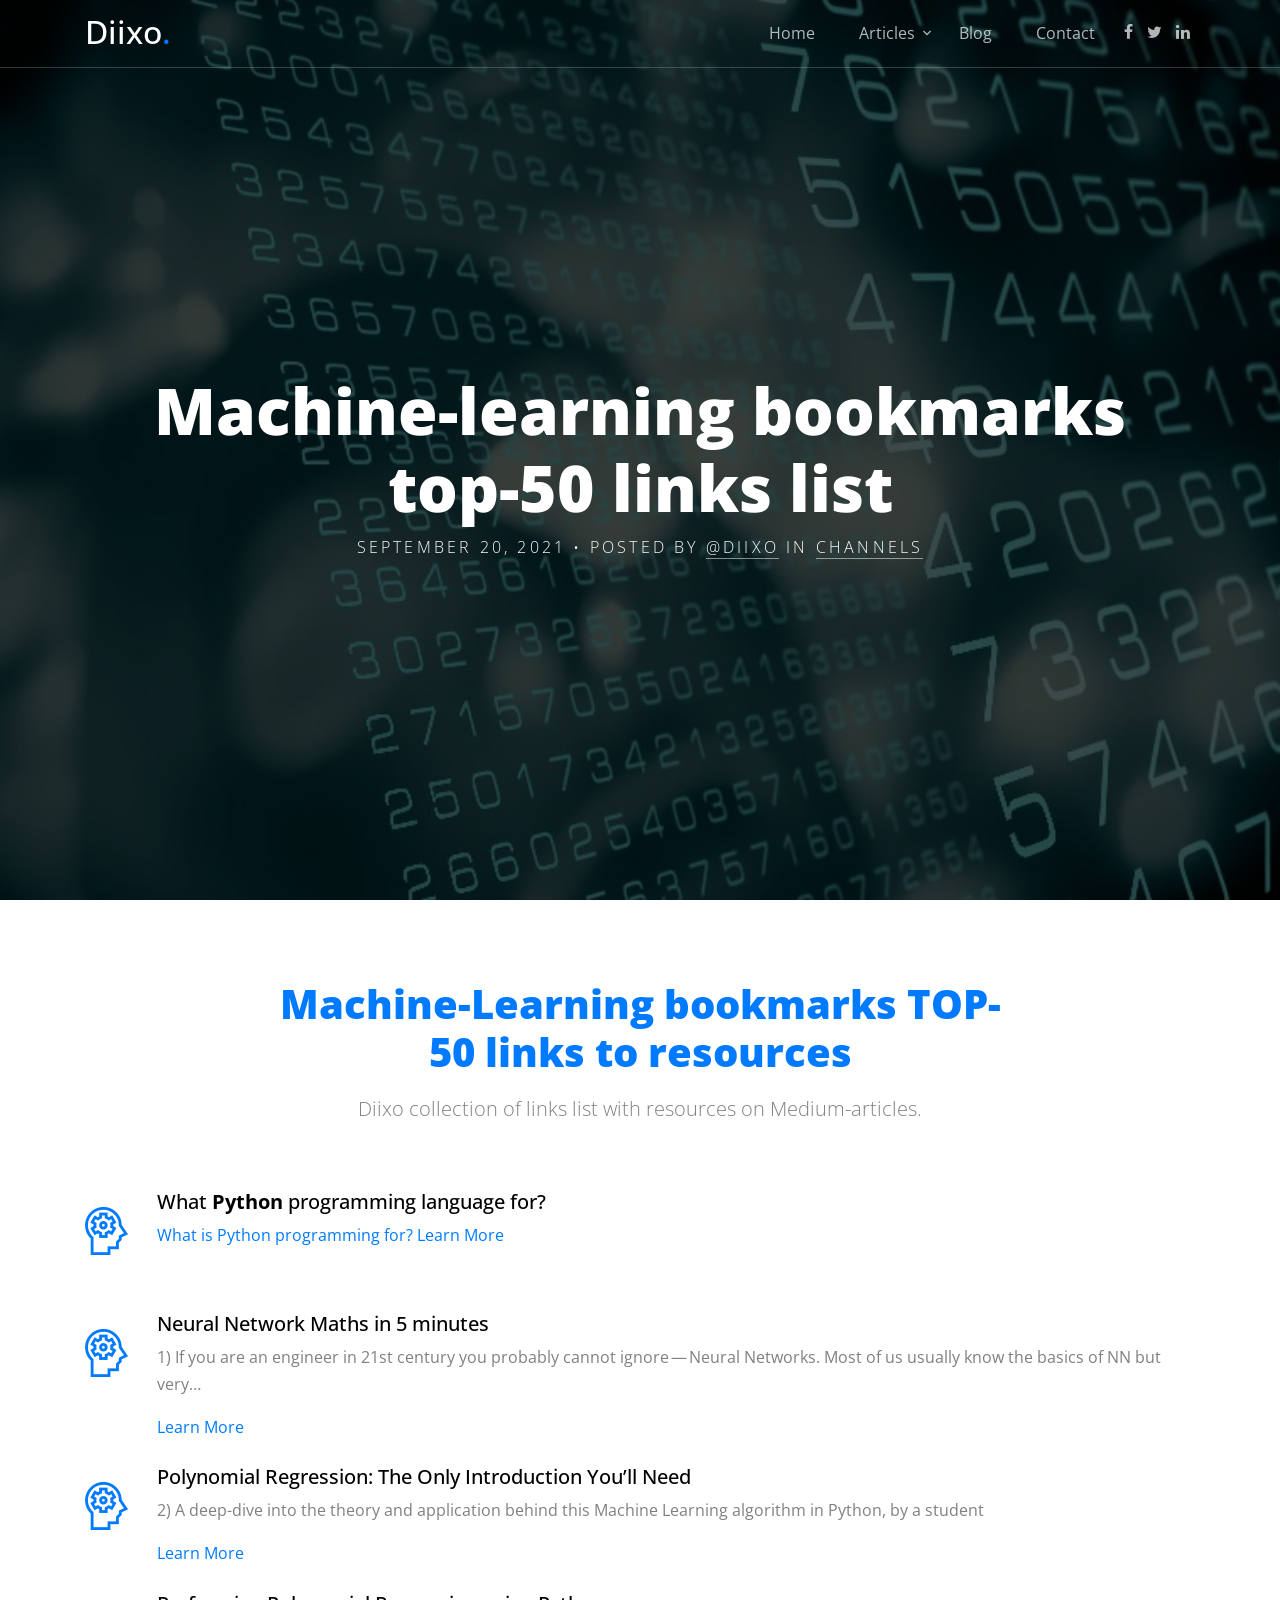
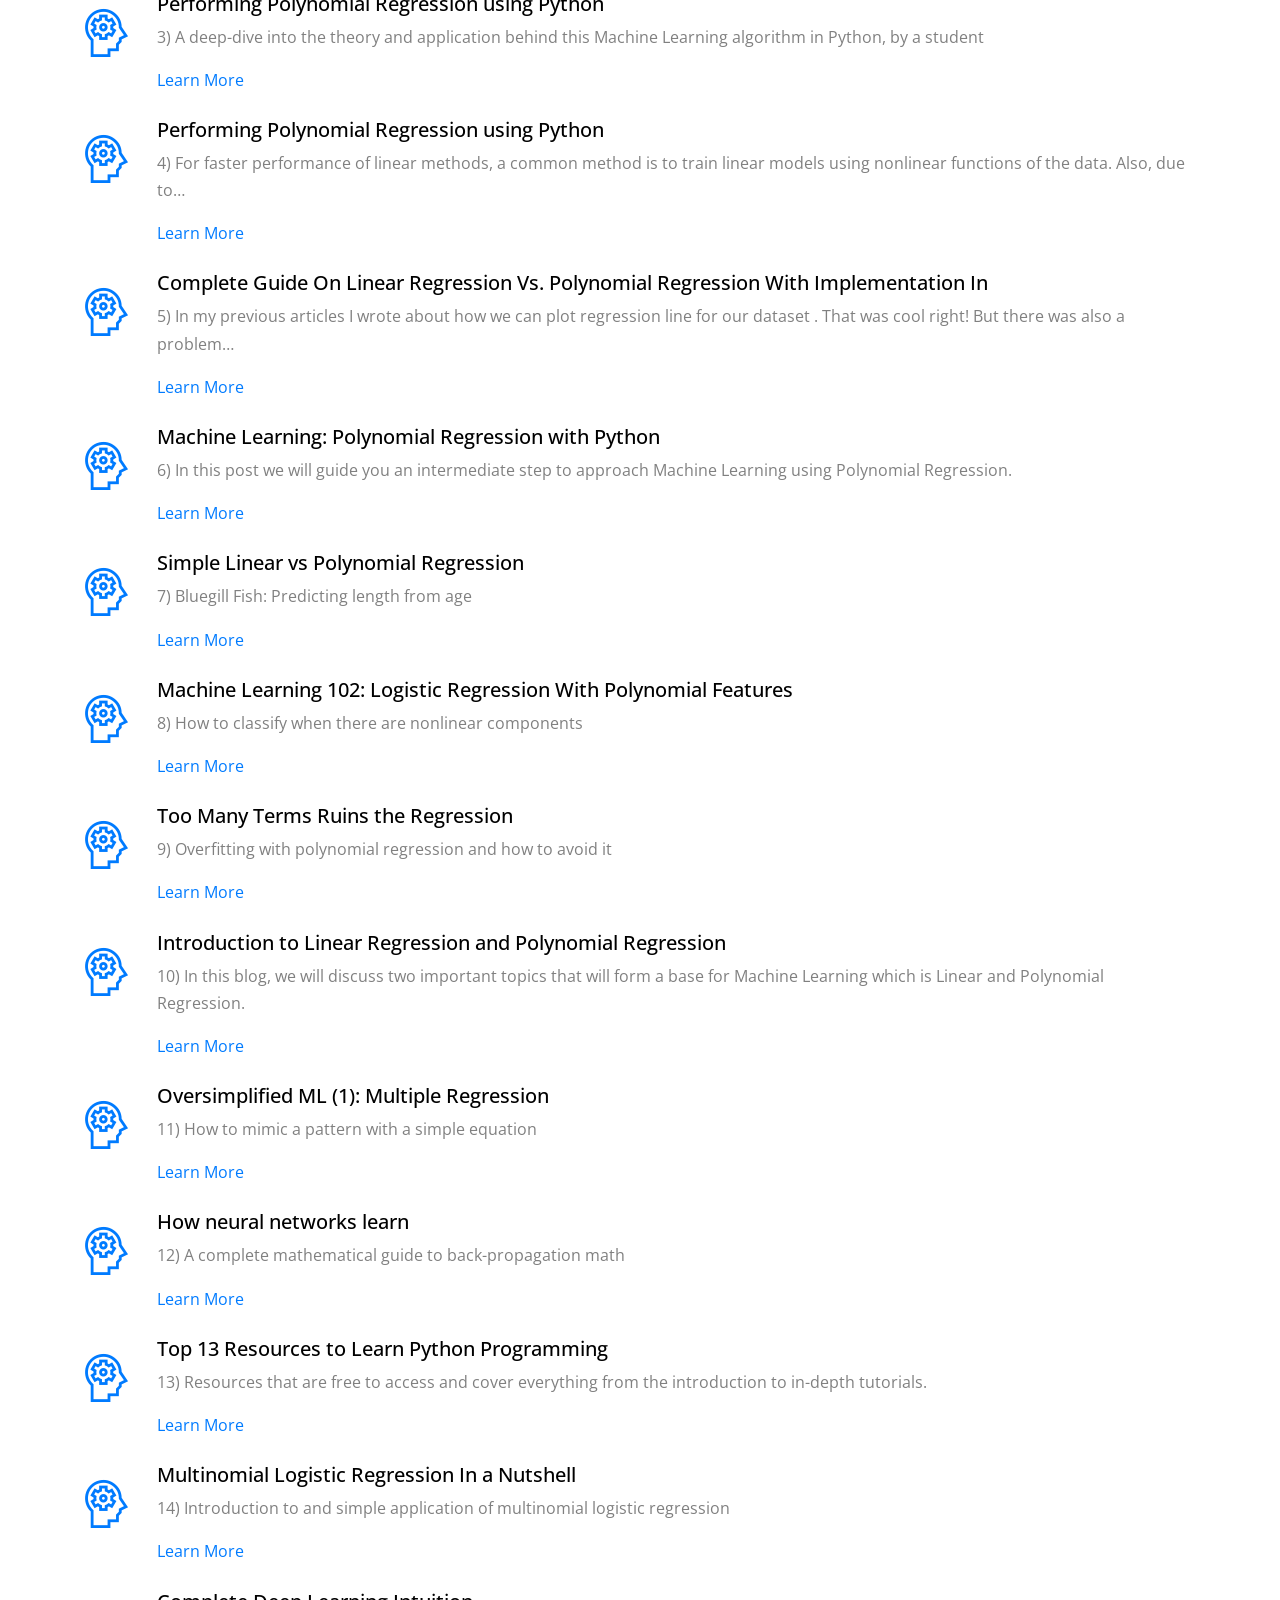
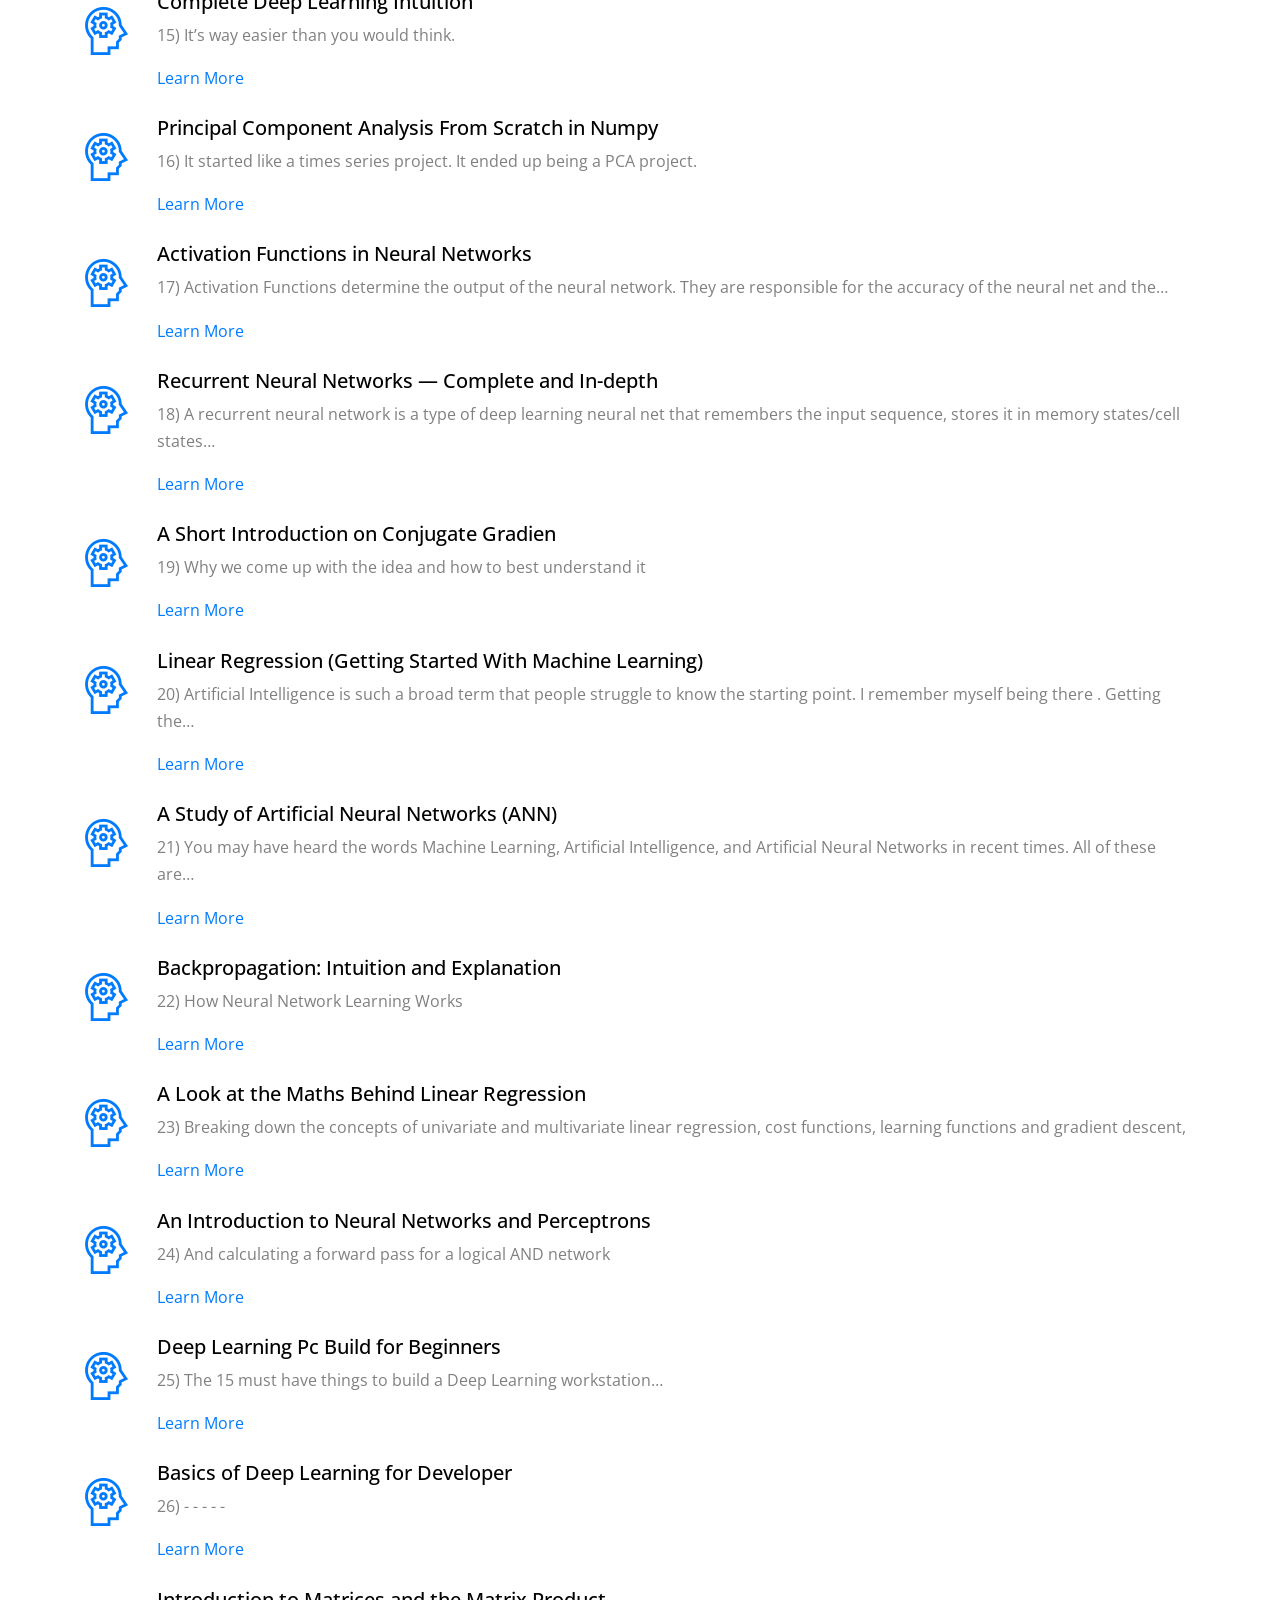
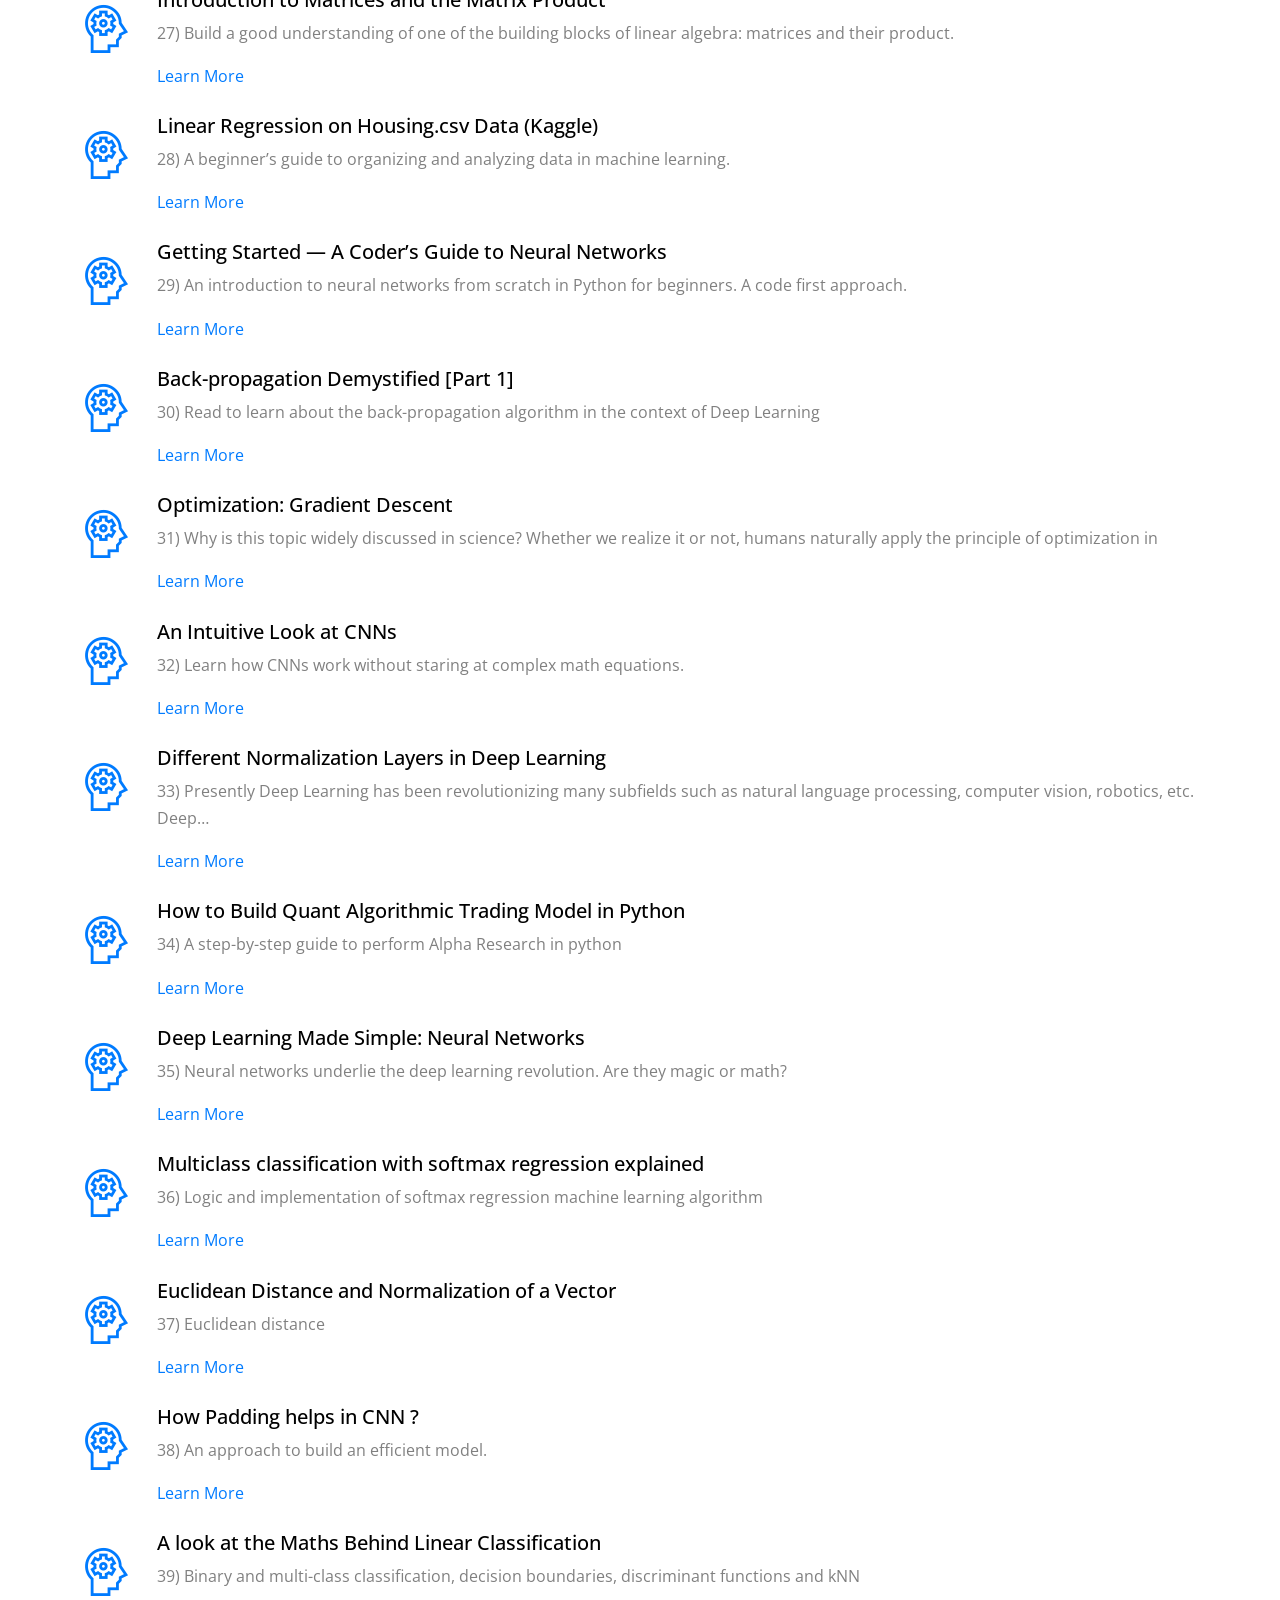
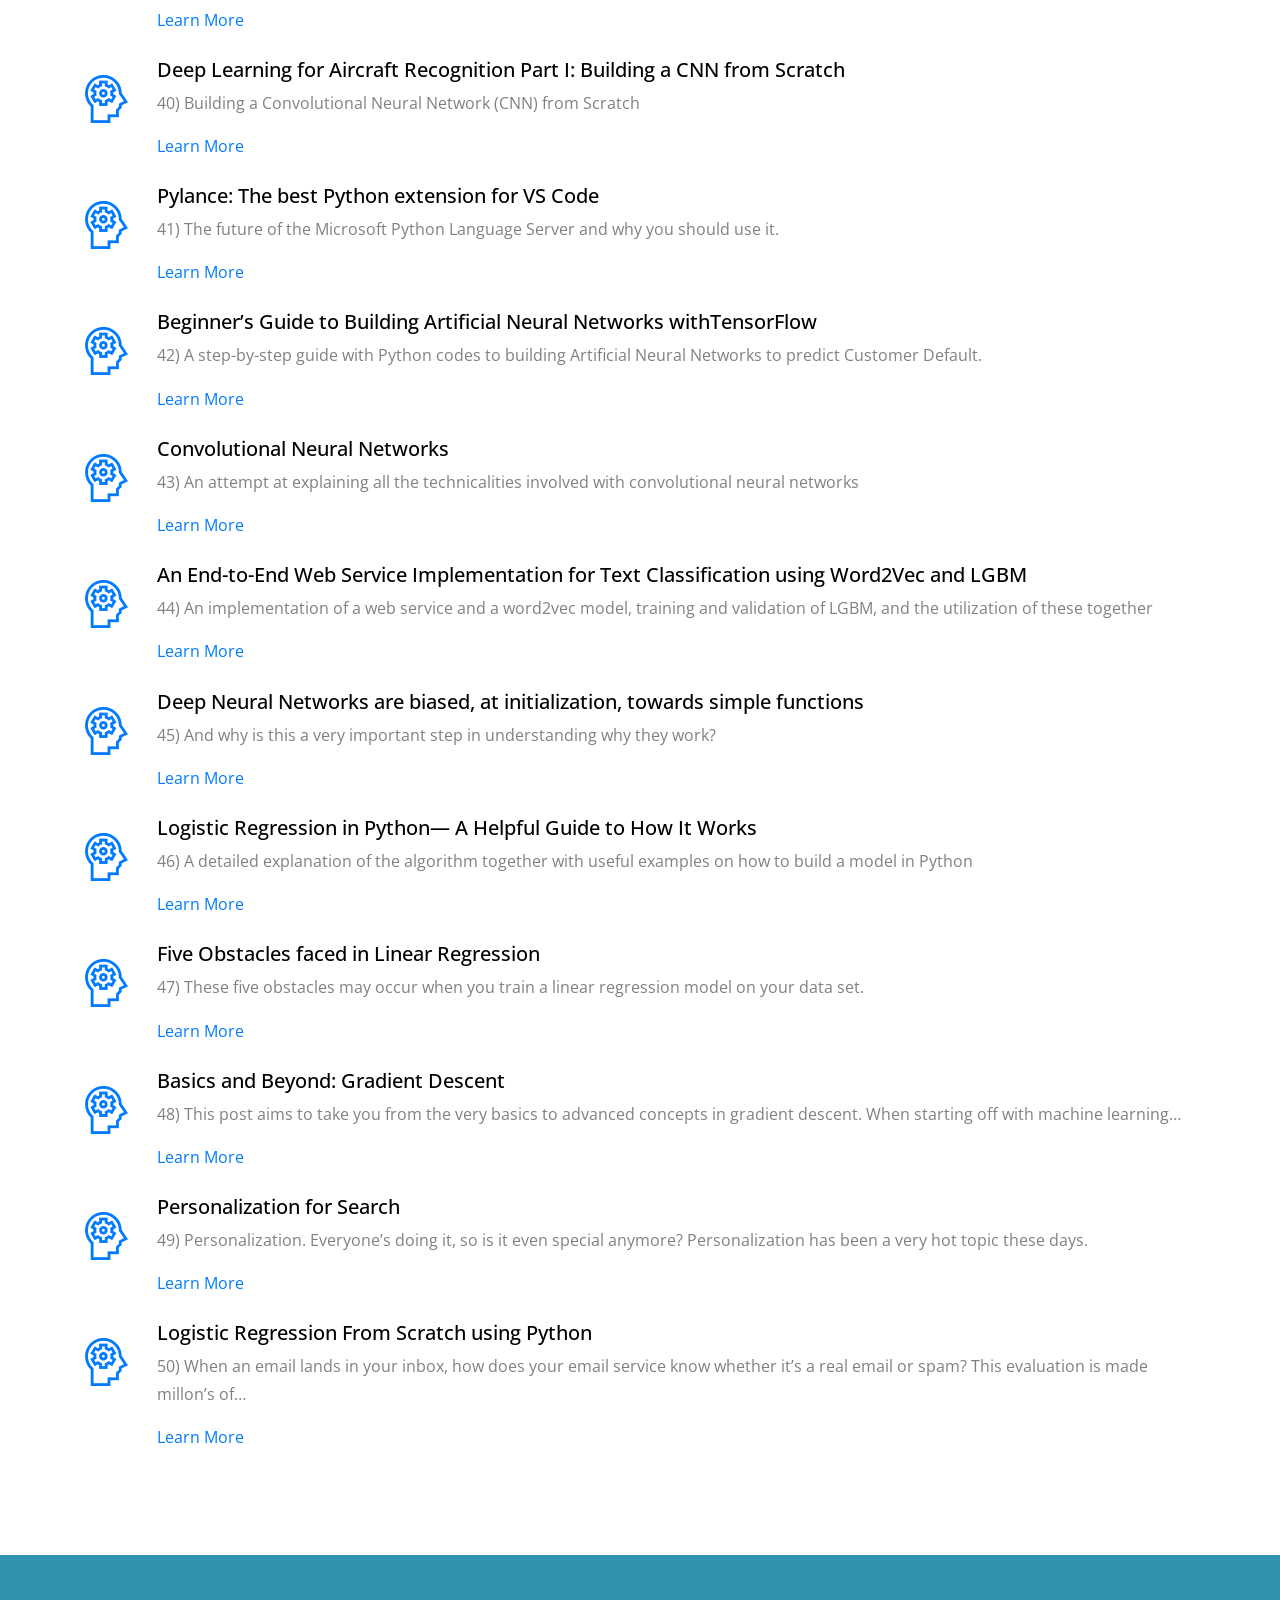
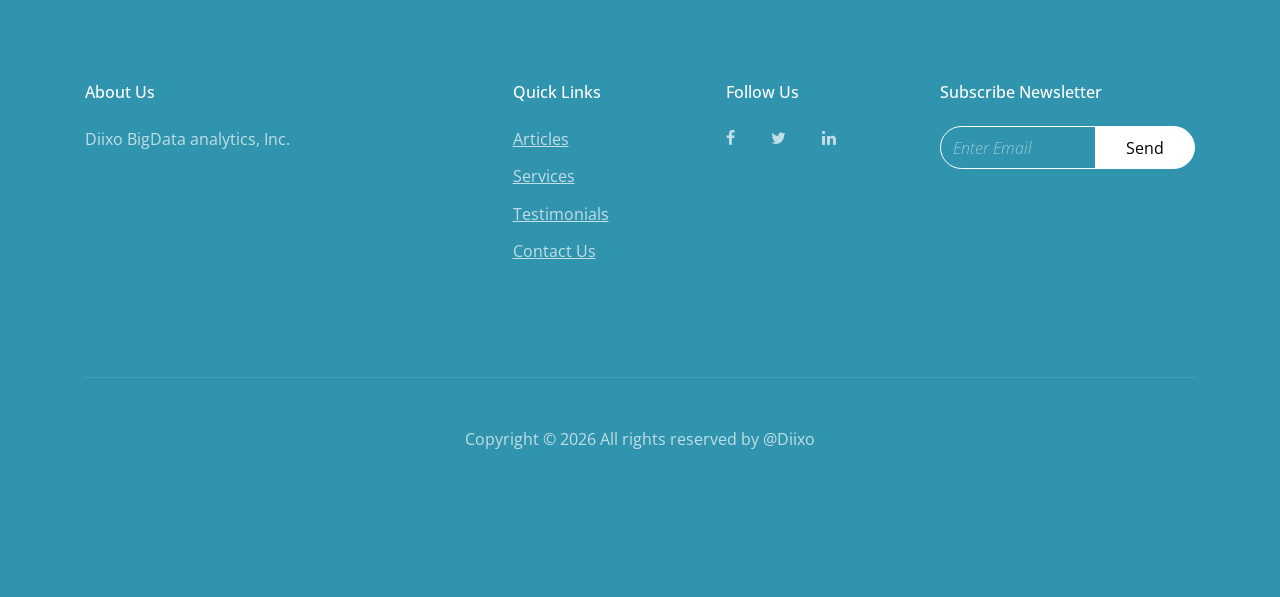
<file: bookmarks.html>
<!doctype html>
<html lang="en">

<head>

  <!-- Google Tag Manager -->
  <script>(function(w,d,s,l,i){w[l]=w[l]||[];w[l].push({'gtm.start':
  new Date().getTime(),event:'gtm.js'});var f=d.getElementsByTagName(s)[0],
  j=d.createElement(s),dl=l!='dataLayer'?'&l='+l:'';j.async=true;j.src=
  'https://www.googletagmanager.com/gtm.js?id='+i+dl;f.parentNode.insertBefore(j,f);
  })(window,document,'script','dataLayer','GTM-T56LB6K');</script>
  <!-- End Google Tag Manager -->

    <!-- SEO -->
    <meta name="keywords" content="Diixo - searching platform"/>

	<meta property="og:site_name" content="Diixo" />
    <meta property="og:type" content="diixo web-search channels"/>
    <meta property="og:url" content="https://diixo.com/bookmarks.html"/>
  
  
    <title>Machine-Learning bookmarks list | Diixo</title>
    <meta property="og:title" content="Machine-Learning bookmarks list | Diixo"/>

    <meta name="description" content="diixo Machine-Learning bookmarks list | Diixo">
    <meta property="og:description" content="Machine-Learning bookmarks list | Diixo"/>

  <meta charset="utf-8">
  <meta name="viewport" content="width=device-width, initial-scale=1, shrink-to-fit=no">

  <link href="https://fonts.googleapis.com/css?family=Open+Sans:300,400,700" rel="stylesheet">
  <link rel="stylesheet" href="fonts/icomoon/style.css">

  <link rel="stylesheet" href="css/bootstrap.min.css">
  <link rel="stylesheet" href="css/jquery-ui.css">
  <link rel="stylesheet" href="css/owl.carousel.min.css">
  <link rel="stylesheet" href="css/owl.theme.default.min.css">
  <link rel="stylesheet" href="css/owl.theme.default.min.css">

  <link rel="stylesheet" href="css/jquery.fancybox.min.css">

  <link rel="stylesheet" href="css/bootstrap-datepicker.css">

  <link rel="stylesheet" href="fonts/flaticon/font/flaticon.css">

  <link rel="stylesheet" href="css/aos.css">

  <link rel="stylesheet" href="css/style.css">

</head>

<body data-spy="scroll" data-target=".site-navbar-target" data-offset="300">
  
  <!-- Google Tag Manager (noscript) -->
  <noscript><iframe src="https://www.googletagmanager.com/ns.html?id=GTM-T56LB6K"
  height="0" width="0" style="display:none;visibility:hidden"></iframe></noscript>
  <!-- End Google Tag Manager (noscript) -->


  <div id="overlayer"></div>
  <div class="loader">
    <div class="spinner-border text-primary" role="status">
      <span class="sr-only">Loading...</span>
    </div>
  </div>


  <div class="site-wrap">

    <div class="site-mobile-menu site-navbar-target">
      <div class="site-mobile-menu-header">
        <div class="site-mobile-menu-close mt-3">
          <span class="icon-close2 js-menu-toggle"></span>
        </div>
      </div>
      <div class="site-mobile-menu-body"></div>
    </div>


    <header class="site-navbar js-sticky-header site-navbar-target" role="banner">

      <div class="container">
        <div class="row align-items-center">

          <div class="col-6 col-xl-2">
            <h1 class="mb-0 site-logo"><a href="index.html" class="h2 mb-0">Diixo<span class="text-primary">.</span> </a></h1>
          </div>

          <div class="col-12 col-md-10 d-none d-xl-block">
            <nav class="site-navigation position-relative text-right" role="navigation">

              <ul class="site-menu main-menu js-clone-nav mr-auto d-none d-lg-block">
                <li><a href="index.html#home-section" class="nav-link">Home</a></li>
                <li class="has-children">
                  <a href="index.html#about-section" class="nav-link">Articles</a>
                  <ul class="dropdown">
                    <li><a href="single.html" class="nav-link">Machine-Learning</a></li>
                    <li><a href="bookmarks.html" class="nav-link">Bookmarks</a></li>
					<li><a href="find-datascience-engineer.html" class="nav-link">Find Data-science engineer</a></li>
					<li><a href="it-directory.html" class="nav-link">IT directory (A..Z)</a></li>
					<li><a href="python-notes.html" class="nav-link">Python notes</a></li>                    
                  </ul>
                </li>


                <li><a href="index.html#blog-section" class="nav-link active">Blog</a></li>
                <li><a href="index.html#contact-section" class="nav-link">Contact</a></li>
                <li class="social"><a href="#contact-section" class="nav-link"><span class="icon-facebook"></span></a>
                </li>
                <li class="social"><a href="#contact-section" class="nav-link"><span class="icon-twitter"></span></a>
                </li>
                <li class="social"><a href="#contact-section" class="nav-link"><span class="icon-linkedin"></span></a>
                </li>
              </ul>
            </nav>
          </div>


          <div class="col-6 d-inline-block d-xl-none ml-md-0 py-3" style="position: relative; top: 3px;"><a href="#"
              class="site-menu-toggle js-menu-toggle float-right"><span class="icon-menu h3"></span></a></div>

        </div>
      </div>

    </header>



    <div class="site-blocks-cover overlay" style="background-image: url(images/img_3.jpg);" data-aos="fade">
      <div class="container">
        <div class="row align-items-center justify-content-center">
    
    
          <div class="col-md-12 mt-lg-5 text-center">
            <h1>Machine-learning bookmarks top-50 links list</h1>
            <p class="post-meta">September 20, 2021 &bull; Posted by <a href="index.html">@diixo</a> in <a href="index.html">Channels</a>
            </p>
    
          </div>
    
        </div>
      </div>
    </div>
    
    
    
    <section class="site-section">
      <div class="container">
        <div class="row mb-5 justify-content-center">
          <div class="col-md-8 text-center">
            <h2 class="section-title mb-3" data-aos="fade-up" data-aos-delay="">Machine-Learning bookmarks TOP-50 links to resources</h2>
            <p class="lead" data-aos="fade-up" data-aos-delay="">Diixo collection of links list with resources on Medium-articles.</p>
          </div>
        </div>
        <div class="row">

		  <div class="col-12 mb-4" data-aos="fade-up" data-aos-delay="">
			<div class="unit-4 d-flex">
              <div class="unit-4-icon mr-4 mb-3"><span class="text-primary flaticon-head"></span></div>
			  <div>
                <h3>What <b>Python</b> programming language for?</h3>
				<p class="mb-0"><a href="what-python-for.html">What is Python programming for? Learn More</a></p>
			  </div>
			</div>
		  </div>
		  <div class="col-12 mb-4" data-aos="fade-up" data-aos-delay="">
			<div class="unit-4 d-flex">
			  <div class="unit-4-icon mr-4 mb-3"><span class="text-primary flaticon-head"></span></div>
			  <div>
				<h3>Neural Network Maths in 5 minutes</h3>
				<p>1) If you are an engineer in 21st century you probably cannot ignore — Neural Networks. Most of us usually know the basics of NN but very… </p>
				<p class="mb-0"><a href="#">Learn More</a></p>
			  </div>
			</div>
		  </div>
		  <div class="col-12 mb-4" data-aos="fade-up" data-aos-delay="100">
			<div class="unit-4 d-flex">
			  <div class="unit-4-icon mr-4 mb-3"><span class="text-primary flaticon-head"></span></div>
			  <div>
				<h3>Polynomial Regression: The Only Introduction You’ll Need </h3>
				<p>2) A deep-dive into the theory and application behind this Machine Learning algorithm in Python, by a student</p>
				<p class="mb-0"><a href="#">Learn More</a></p>
			  </div>
			</div>
		  </div>

		  <div class="col-12 mb-4" data-aos="fade-up" data-aos-delay="">
			<div class="unit-4 d-flex">
			  <div class="unit-4-icon mr-4 mb-3"><span class="text-primary flaticon-head"></span></div>
			  <div>
				<h3>Performing Polynomial Regression using Python</h3>
				<p>3) A deep-dive into the theory and application behind this Machine Learning algorithm in Python, by a student </p>
				<p class="mb-0"><a href="#">Learn More</a></p>
			  </div>
			</div>
		  </div>
		  <div class="col-12 mb-4" data-aos="fade-up" data-aos-delay="100">
			<div class="unit-4 d-flex">
			  <div class="unit-4-icon mr-4 mb-3"><span class="text-primary flaticon-head"></span></div>
			  <div>
				<h3>Performing Polynomial Regression using Python </h3>
				<p>4) For faster performance of linear methods, a common method is to train linear models using nonlinear functions of the data. Also, due to…</p>
				<p class="mb-0"><a href="#">Learn More</a></p>
			  </div>
			</div>
		  </div>

		  <div class="col-12 mb-4" data-aos="fade-up" data-aos-delay="">
			<div class="unit-4 d-flex">
			  <div class="unit-4-icon mr-4 mb-3"><span class="text-primary flaticon-head"></span></div>
			  <div>
				<h3>Complete Guide On Linear Regression Vs. Polynomial Regression With Implementation In</h3>
				<p>5) In my previous articles I wrote about how we can plot regression line for our dataset . That was cool right! But there was also a problem… </p>
				<p class="mb-0"><a href="#">Learn More</a></p>
			  </div>
			</div>
		  </div>
		  <div class="col-12 mb-4" data-aos="fade-up" data-aos-delay="100">
			<div class="unit-4 d-flex">
			  <div class="unit-4-icon mr-4 mb-3"><span class="text-primary flaticon-head"></span></div>
			  <div>
				<h3>Machine Learning: Polynomial Regression with Python </h3>
				<p>6) In this post we will guide you an intermediate step to approach Machine Learning using Polynomial Regression.</p>
				<p class="mb-0"><a href="#">Learn More</a></p>
			  </div>
			</div>
		  </div>

		  <div class="col-12 mb-4" data-aos="fade-up" data-aos-delay="">
			<div class="unit-4 d-flex">
			  <div class="unit-4-icon mr-4 mb-3"><span class="text-primary flaticon-head"></span></div>
			  <div>
				<h3>Simple Linear vs Polynomial Regression</h3>
				<p>7) Bluegill Fish: Predicting length from age </p>
				<p class="mb-0"><a href="#">Learn More</a></p>
			  </div>
			</div>
		  </div>
		  <div class="col-12 mb-4" data-aos="fade-up" data-aos-delay="100">
			<div class="unit-4 d-flex">
			  <div class="unit-4-icon mr-4 mb-3"><span class="text-primary flaticon-head"></span></div>
			  <div>
				<h3>Machine Learning 102: Logistic Regression With Polynomial Features</h3>
				<p>8) How to classify when there are nonlinear components</p>
				<p class="mb-0"><a href="#">Learn More</a></p>
			  </div>
			</div>
		  </div>

		  <div class="col-12 mb-4" data-aos="fade-up" data-aos-delay="">
			<div class="unit-4 d-flex">
			  <div class="unit-4-icon mr-4 mb-3"><span class="text-primary flaticon-head"></span></div>
			  <div>
				<h3>Too Many Terms Ruins the Regression</h3>
				<p>9) Overfitting with polynomial regression and how to avoid it</p>
				<p class="mb-0"><a href="#">Learn More</a></p>
			  </div>
			</div>
		  </div>
		  <div class="col-12 mb-4" data-aos="fade-up" data-aos-delay="100">
			<div class="unit-4 d-flex">
			  <div class="unit-4-icon mr-4 mb-3"><span class="text-primary flaticon-head"></span></div>
			  <div>
				<h3>Introduction to Linear Regression and Polynomial Regression</h3>
				<p>10) In this blog, we will discuss two important topics that will form a base for Machine Learning which is Linear and Polynomial Regression.</p>
				<p class="mb-0"><a href="#">Learn More</a></p>
			  </div>
			</div>
		  </div>

		  <div class="col-12 mb-4" data-aos="fade-up" data-aos-delay="">
			<div class="unit-4 d-flex">
			  <div class="unit-4-icon mr-4 mb-3"><span class="text-primary flaticon-head"></span></div>
			  <div>
				<h3>Oversimplified ML (1): Multiple Regression</h3>
				<p>11) How to mimic a pattern with a simple equation</p>
				<p class="mb-0"><a href="#">Learn More</a></p>
			  </div>
			</div>
		  </div>
		  <div class="col-12 mb-4" data-aos="fade-up" data-aos-delay="100">
			<div class="unit-4 d-flex">
			  <div class="unit-4-icon mr-4 mb-3"><span class="text-primary flaticon-head"></span></div>
			  <div>
				<h3>How neural networks learn </h3>
				<p>12) A complete mathematical guide to back-propagation math</p>
				<p class="mb-0"><a href="#">Learn More</a></p>
			  </div>
			</div>
		  </div>

		  <div class="col-12 mb-4" data-aos="fade-up" data-aos-delay="">
			<div class="unit-4 d-flex">
			  <div class="unit-4-icon mr-4 mb-3"><span class="text-primary flaticon-head"></span></div>
			  <div>
				<h3>Top 13 Resources to Learn Python Programming</h3>
				<p>13) Resources that are free to access and cover everything from the introduction to in-depth tutorials.</p>
				<p class="mb-0"><a href="#">Learn More</a></p>
			  </div>
			</div>
		  </div>
		  <div class="col-12 mb-4" data-aos="fade-up" data-aos-delay="100">
			<div class="unit-4 d-flex">
			  <div class="unit-4-icon mr-4 mb-3"><span class="text-primary flaticon-head"></span></div>
			  <div>
				<h3>Multinomial Logistic Regression In a Nutshell </h3>
				<p>14) Introduction to and simple application of multinomial logistic regression</p>
				<p class="mb-0"><a href="#">Learn More</a></p>
			  </div>
			</div>
		  </div>

		  <div class="col-12 mb-4" data-aos="fade-up" data-aos-delay="">
			<div class="unit-4 d-flex">
			  <div class="unit-4-icon mr-4 mb-3"><span class="text-primary flaticon-head"></span></div>
			  <div>
				<h3>Complete Deep Learning Intuition</h3>
				<p>15) It’s way easier than you would think.</p>
				<p class="mb-0"><a href="#">Learn More</a></p>
			  </div>
			</div>
		  </div>
		  <div class="col-12 mb-4" data-aos="fade-up" data-aos-delay="100">
			<div class="unit-4 d-flex">
			  <div class="unit-4-icon mr-4 mb-3"><span class="text-primary flaticon-head"></span></div>
			  <div>
				<h3>Principal Component Analysis From Scratch in Numpy</h3>
				<p>16) It started like a times series project. It ended up being a PCA project.</p>
				<p class="mb-0"><a href="#">Learn More</a></p>
			  </div>
			</div>
		  </div>

		  <div class="col-12 mb-4" data-aos="fade-up" data-aos-delay="">
			<div class="unit-4 d-flex">
			  <div class="unit-4-icon mr-4 mb-3"><span class="text-primary flaticon-head"></span></div>
			  <div>
				<h3>Activation Functions in Neural Networks</h3>
				<p>17) Activation Functions determine the output of the neural network. They are responsible for the accuracy of the neural net and the…</p>
				<p class="mb-0"><a href="#">Learn More</a></p>
			  </div>
			</div>
		  </div>
		  <div class="col-12 mb-4" data-aos="fade-up" data-aos-delay="100">
			<div class="unit-4 d-flex">
			  <div class="unit-4-icon mr-4 mb-3"><span class="text-primary flaticon-head"></span></div>
			  <div>
				<h3>Recurrent Neural Networks — Complete and In-depth</h3>
				<p>18) A recurrent neural network is a type of deep learning neural net that remembers the input sequence, stores it in memory states/cell states…</p>
				<p class="mb-0"><a href="#">Learn More</a></p>
			  </div>
			</div>
		  </div>

		  <div class="col-12 mb-4" data-aos="fade-up" data-aos-delay="">
			<div class="unit-4 d-flex">
			  <div class="unit-4-icon mr-4 mb-3"><span class="text-primary flaticon-head"></span></div>
			  <div>
				<h3>A Short Introduction on Conjugate Gradien</h3>
				<p>19) Why we come up with the idea and how to best understand it</p>
				<p class="mb-0"><a href="#">Learn More</a></p>
			  </div>
			</div>
		  </div>
		  <div class="col-12 mb-4" data-aos="fade-up" data-aos-delay="100">
			<div class="unit-4 d-flex">
			  <div class="unit-4-icon mr-4 mb-3"><span class="text-primary flaticon-head"></span></div>
			  <div>
				<h3>Linear Regression (Getting Started With Machine Learning) </h3>
				<p>20) Artificial Intelligence is such a broad term that people struggle to know the starting point. I remember myself being there . Getting the…</p>
				<p class="mb-0"><a href="#">Learn More</a></p>
			  </div>
			</div>
		  </div>

		  <div class="col-12 mb-4" data-aos="fade-up" data-aos-delay="">
			<div class="unit-4 d-flex">
			  <div class="unit-4-icon mr-4 mb-3"><span class="text-primary flaticon-head"></span></div>
			  <div>
				<h3>A Study of Artificial Neural Networks (ANN)</h3>
				<p>21) You may have heard the words Machine Learning, Artificial Intelligence, and Artificial Neural Networks in recent times. All of these are…</p>
				<p class="mb-0"><a href="#">Learn More</a></p>
			  </div>
			</div>
		  </div>
		  <div class="col-12 mb-4" data-aos="fade-up" data-aos-delay="100">
			<div class="unit-4 d-flex">
			  <div class="unit-4-icon mr-4 mb-3"><span class="text-primary flaticon-head"></span></div>
			  <div>
				<h3>Backpropagation: Intuition and Explanation</h3>
				<p>22) How Neural Network Learning Works</p>
				<p class="mb-0"><a href="#">Learn More</a></p>
			  </div>
			</div>
		  </div>

		  <div class="col-12 mb-4" data-aos="fade-up" data-aos-delay="100">
			<div class="unit-4 d-flex">
			  <div class="unit-4-icon mr-4 mb-3"><span class="text-primary flaticon-head"></span></div>
			  <div>
				<h3>A Look at the Maths Behind Linear Regression</h3>
				<p>23) Breaking down the concepts of univariate and multivariate linear regression, cost functions, learning functions and gradient descent,</p>
				<p class="mb-0"><a href="#">Learn More</a></p>
			  </div>
			</div>
		  </div>

		  <div class="col-12 mb-4" data-aos="fade-up" data-aos-delay="100">
			<div class="unit-4 d-flex">
			  <div class="unit-4-icon mr-4 mb-3"><span class="text-primary flaticon-head"></span></div>
			  <div>
				<h3>An Introduction to Neural Networks and Perceptrons</h3>
				<p>24) And calculating a forward pass for a logical AND network</p>
				<p class="mb-0"><a href="#">Learn More</a></p>
			  </div>
			</div>
		  </div>

		  <div class="col-12 mb-4" data-aos="fade-up" data-aos-delay="100">
			<div class="unit-4 d-flex">
			  <div class="unit-4-icon mr-4 mb-3"><span class="text-primary flaticon-head"></span></div>
			  <div>
				<h3>Deep Learning Pc Build for Beginners</h3>
				<p>25) The 15 must have things to build a Deep Learning workstation…</p>
				<p class="mb-0"><a href="#">Learn More</a></p>
			  </div>
			</div>
		  </div>

		  <div class="col-12 mb-4" data-aos="fade-up" data-aos-delay="100">
			<div class="unit-4 d-flex">
			  <div class="unit-4-icon mr-4 mb-3"><span class="text-primary flaticon-head"></span></div>
			  <div>
				<h3>Basics of Deep Learning for Developer</h3>
				<p>26) - - - - -</p>
				<p class="mb-0"><a href="#">Learn More</a></p>
			  </div>
			</div>
		  </div>

		  <div class="col-12 mb-4" data-aos="fade-up" data-aos-delay="100">
			<div class="unit-4 d-flex">
			  <div class="unit-4-icon mr-4 mb-3"><span class="text-primary flaticon-head"></span></div>
			  <div>
				<h3>Introduction to Matrices and the Matrix Product</h3>
				<p>27) Build a good understanding of one of the building blocks of linear algebra: matrices and their product.</p>
				<p class="mb-0"><a href="#">Learn More</a></p>
			  </div>
			</div>
		  </div>

		  <div class="col-12 mb-4" data-aos="fade-up" data-aos-delay="100">
			<div class="unit-4 d-flex">
			  <div class="unit-4-icon mr-4 mb-3"><span class="text-primary flaticon-head"></span></div>
			  <div>
				<h3>Linear Regression on Housing.csv Data (Kaggle)</h3>
				<p>28) A beginner’s guide to organizing and analyzing data in machine learning.</p>
				<p class="mb-0"><a href="#">Learn More</a></p>
			  </div>
			</div>
		  </div>

		  <div class="col-12 mb-4" data-aos="fade-up" data-aos-delay="100">
			<div class="unit-4 d-flex">
			  <div class="unit-4-icon mr-4 mb-3"><span class="text-primary flaticon-head"></span></div>
			  <div>
				<h3>Getting Started — A Coder’s Guide to Neural Networks</h3>
				<p>29) An introduction to neural networks from scratch in Python for beginners. A code first approach.</p>
				<p class="mb-0"><a href="#">Learn More</a></p>
			  </div>
			</div>
		  </div>

		  <div class="col-12 mb-4" data-aos="fade-up" data-aos-delay="100">
			<div class="unit-4 d-flex">
			  <div class="unit-4-icon mr-4 mb-3"><span class="text-primary flaticon-head"></span></div>
			  <div>
				<h3>Back-propagation Demystified [Part 1] </h3>
				<p>30) Read to learn about the back-propagation algorithm in the context of Deep Learning</p>
				<p class="mb-0"><a href="#">Learn More</a></p>
			  </div>
			</div>
		  </div>

		  <div class="col-12 mb-4" data-aos="fade-up" data-aos-delay="100">
			<div class="unit-4 d-flex">
			  <div class="unit-4-icon mr-4 mb-3"><span class="text-primary flaticon-head"></span></div>
			  <div>
				<h3>Optimization: Gradient Descent</h3>
				<p>31) Why is this topic widely discussed in science? Whether we realize it or not, humans naturally apply the principle of optimization in</p>
				<p class="mb-0"><a href="#">Learn More</a></p>
			  </div>
			</div>
		  </div>

		  <div class="col-12 mb-4" data-aos="fade-up" data-aos-delay="100">
			<div class="unit-4 d-flex">
			  <div class="unit-4-icon mr-4 mb-3"><span class="text-primary flaticon-head"></span></div>
			  <div>
				<h3>An Intuitive Look at CNNs</h3>
				<p>32) Learn how CNNs work without staring at complex math equations.</p>
				<p class="mb-0"><a href="#">Learn More</a></p>
			  </div>
			</div>
		  </div>

		  <div class="col-12 mb-4" data-aos="fade-up" data-aos-delay="100">
			<div class="unit-4 d-flex">
			  <div class="unit-4-icon mr-4 mb-3"><span class="text-primary flaticon-head"></span></div>
			  <div>
				<h3>Different Normalization Layers in Deep Learning</h3>
				<p>33) Presently Deep Learning has been revolutionizing many subfields such as natural language processing, computer vision, robotics, etc. Deep…</p>
				<p class="mb-0"><a href="#">Learn More</a></p>
			  </div>
			</div>
		  </div>		  
		  
		  <div class="col-12 mb-4" data-aos="fade-up" data-aos-delay="100">
			<div class="unit-4 d-flex">
			  <div class="unit-4-icon mr-4 mb-3"><span class="text-primary flaticon-head"></span></div>
			  <div>
				<h3>How to Build Quant Algorithmic Trading Model in Python </h3>
				<p>34) A step-by-step guide to perform Alpha Research in python</p>
				<p class="mb-0"><a href="#">Learn More</a></p>
			  </div>
			</div>
		  </div>
		  
		  <div class="col-12 mb-4" data-aos="fade-up" data-aos-delay="100">
			<div class="unit-4 d-flex">
			  <div class="unit-4-icon mr-4 mb-3"><span class="text-primary flaticon-head"></span></div>
			  <div>
				<h3>Deep Learning Made Simple: Neural Networks</h3>
				<p>35) Neural networks underlie the deep learning revolution. Are they magic or math?</p>
				<p class="mb-0"><a href="#">Learn More</a></p>
			  </div>
			</div>
		  </div>

		  <div class="col-12 mb-4" data-aos="fade-up" data-aos-delay="100">
			<div class="unit-4 d-flex">
			  <div class="unit-4-icon mr-4 mb-3"><span class="text-primary flaticon-head"></span></div>
			  <div>
				<h3>Multiclass classification with softmax regression explained</h3>
				<p>36) Logic and implementation of softmax regression machine learning algorithm</p>
				<p class="mb-0"><a href="#">Learn More</a></p>
			  </div>
			</div>
		  </div>
		  
		  
		  <div class="col-12 mb-4" data-aos="fade-up" data-aos-delay="100">
			<div class="unit-4 d-flex">
			  <div class="unit-4-icon mr-4 mb-3"><span class="text-primary flaticon-head"></span></div>
			  <div>
				<h3>Euclidean Distance and Normalization of a Vector</h3>
				<p>37) Euclidean distance</p>
				<p class="mb-0"><a href="#">Learn More</a></p>
			  </div>
			</div>
		  </div>

		  <div class="col-12 mb-4" data-aos="fade-up" data-aos-delay="100">
			<div class="unit-4 d-flex">
			  <div class="unit-4-icon mr-4 mb-3"><span class="text-primary flaticon-head"></span></div>
			  <div>
				<h3>How Padding helps in CNN ?</h3>
				<p>38) An approach to build an efficient model.</p>
				<p class="mb-0"><a href="#">Learn More</a></p>
			  </div>
			</div>
		  </div>
		  
		  <div class="col-12 mb-4" data-aos="fade-up" data-aos-delay="100">
			<div class="unit-4 d-flex">
			  <div class="unit-4-icon mr-4 mb-3"><span class="text-primary flaticon-head"></span></div>
			  <div>
				<h3>A look at the Maths Behind Linear Classification</h3>
				<p>39) Binary and multi-class classification, decision boundaries, discriminant functions and kNN</p>
				<p class="mb-0"><a href="#">Learn More</a></p>
			  </div>
			</div>
		  </div>

		  <div class="col-12 mb-4" data-aos="fade-up" data-aos-delay="100">
			<div class="unit-4 d-flex">
			  <div class="unit-4-icon mr-4 mb-3"><span class="text-primary flaticon-head"></span></div>
			  <div>
				<h3>Deep Learning for Aircraft Recognition Part I: Building a CNN from Scratch</h3>
				<p>40) Building a Convolutional Neural Network (CNN) from Scratch</p>
				<p class="mb-0"><a href="#">Learn More</a></p>
			  </div>
			</div>
		  </div>
		  
		  <div class="col-12 mb-4" data-aos="fade-up" data-aos-delay="100">
			<div class="unit-4 d-flex">
			  <div class="unit-4-icon mr-4 mb-3"><span class="text-primary flaticon-head"></span></div>
			  <div>
				<h3>Pylance: The best Python extension for VS Code</h3>
				<p>41) The future of the Microsoft Python Language Server and why you should use it.</p>
				<p class="mb-0"><a href="#">Learn More</a></p>
			  </div>
			</div>
		  </div>

		  <div class="col-12 mb-4" data-aos="fade-up" data-aos-delay="100">
			<div class="unit-4 d-flex">
			  <div class="unit-4-icon mr-4 mb-3"><span class="text-primary flaticon-head"></span></div>
			  <div>
				<h3>Beginner’s Guide to Building Artificial Neural Networks withTensorFlow</h3>
				<p>42) A step-by-step guide with Python codes to building Artificial Neural Networks to predict Customer Default.</p>
				<p class="mb-0"><a href="#">Learn More</a></p>
			  </div>
			</div>
		  </div>
		  
		  <div class="col-12 mb-4" data-aos="fade-up" data-aos-delay="100">
			<div class="unit-4 d-flex">
			  <div class="unit-4-icon mr-4 mb-3"><span class="text-primary flaticon-head"></span></div>
			  <div>
				<h3>Convolutional Neural Networks</h3>
				<p>43) An attempt at explaining all the technicalities involved with convolutional neural networks</p>
				<p class="mb-0"><a href="#">Learn More</a></p>
			  </div>
			</div>
		  </div>

		  <div class="col-12 mb-4" data-aos="fade-up" data-aos-delay="100">
			<div class="unit-4 d-flex">
			  <div class="unit-4-icon mr-4 mb-3"><span class="text-primary flaticon-head"></span></div>
			  <div>
				<h3>An End-to-End Web Service Implementation for Text Classification using Word2Vec and LGBM</h3>
				<p>44) An implementation of a web service and a word2vec model, training and validation of LGBM, and the utilization of these together</p>
				<p class="mb-0"><a href="#">Learn More</a></p>
			  </div>
			</div>
		  </div>
		  
		  <div class="col-12 mb-4" data-aos="fade-up" data-aos-delay="100">
			<div class="unit-4 d-flex">
			  <div class="unit-4-icon mr-4 mb-3"><span class="text-primary flaticon-head"></span></div>
			  <div>
				<h3>Deep Neural Networks are biased, at initialization, towards simple functions</h3>
				<p>45) And why is this a very important step in understanding why they work?</p>
				<p class="mb-0"><a href="#">Learn More</a></p>
			  </div>
			</div>
		  </div>

		  <div class="col-12 mb-4" data-aos="fade-up" data-aos-delay="100">
			<div class="unit-4 d-flex">
			  <div class="unit-4-icon mr-4 mb-3"><span class="text-primary flaticon-head"></span></div>
			  <div>
				<h3>Logistic Regression in Python— A Helpful Guide to How It Works</h3>
				<p>46) A detailed explanation of the algorithm together with useful examples on how to build a model in Python</p>
				<p class="mb-0"><a href="#">Learn More</a></p>
			  </div>
			</div>
		  </div>
		  
		  <div class="col-12 mb-4" data-aos="fade-up" data-aos-delay="100">
			<div class="unit-4 d-flex">
			  <div class="unit-4-icon mr-4 mb-3"><span class="text-primary flaticon-head"></span></div>
			  <div>
				<h3>Five Obstacles faced in Linear Regression</h3>
				<p>47) These five obstacles may occur when you train a linear regression model on your data set.</p>
				<p class="mb-0"><a href="#">Learn More</a></p>
			  </div>
			</div>
		  </div>

		  <div class="col-12 mb-4" data-aos="fade-up" data-aos-delay="100">
			<div class="unit-4 d-flex">
			  <div class="unit-4-icon mr-4 mb-3"><span class="text-primary flaticon-head"></span></div>
			  <div>
				<h3>Basics and Beyond: Gradient Descent</h3>
				<p>48) This post aims to take you from the very basics to advanced concepts in gradient descent. When starting off with machine learning…</p>
				<p class="mb-0"><a href="#">Learn More</a></p>
			  </div>
			</div>
		  </div>
		  
		  <div class="col-12 mb-4" data-aos="fade-up" data-aos-delay="100">
			<div class="unit-4 d-flex">
			  <div class="unit-4-icon mr-4 mb-3"><span class="text-primary flaticon-head"></span></div>
			  <div>
				<h3>Personalization for Search</h3>
				<p>49) Personalization. Everyone’s doing it, so is it even special anymore? Personalization has been a very hot topic these days.</p>
				<p class="mb-0"><a href="#">Learn More</a></p>
			  </div>
			</div>
		  </div>

		  <div class="col-12 mb-4" data-aos="fade-up" data-aos-delay="100">
			<div class="unit-4 d-flex">
			  <div class="unit-4-icon mr-4 mb-3"><span class="text-primary flaticon-head"></span></div>
			  <div>
				<h3>Logistic Regression From Scratch using Python</h3>
				<p>50) When an email lands in your inbox, how does your email service know whether it’s a real email or spam? This evaluation is made millon’s of…</p>
				<p class="mb-0"><a href="#">Learn More</a></p>
			  </div>
			</div>
		  </div>

        </div>
      </div>
    </section>


    <footer class="site-footer">
      <div class="container">
        <div class="row">
          <div class="col-md-9">
            <div class="row">
              <div class="col-md-5">
                <h2 class="footer-heading mb-4">About Us</h2>
                <p>Diixo BigData analytics, Inc.</p>
              </div>
              <div class="col-md-3 ml-auto">
                <h2 class="footer-heading mb-4">Quick Links</h2>
                <ul class="list-unstyled">
                  <li><a href="index.html#about-section" class="smoothscroll">Articles</a></li>
                  <li><a href="index.html#services-section" class="smoothscroll">Services</a></li>
                  <li><a href="index.html#testimonials-section" class="smoothscroll">Testimonials</a></li>
                  <li><a href="index.html#contact-section" class="smoothscroll">Contact Us</a></li>
                </ul>
              </div>
              <div class="col-md-3 footer-social">
                <h2 class="footer-heading mb-4">Follow Us</h2>
                <a href="#" class="pl-0 pr-3"><span class="icon-facebook"></span></a>
                <a href="#" class="pl-3 pr-3"><span class="icon-twitter"></span></a>
                <a href="#" class="pl-3 pr-3"><span class="icon-linkedin"></span></a>
              </div>
            </div>
          </div>
          <div class="col-md-3">
            <h2 class="footer-heading mb-4">Subscribe Newsletter</h2>
            <form action="#" method="post" class="footer-subscribe">
              <div class="input-group mb-3">
                <input type="text" class="form-control border-secondary text-white bg-transparent" placeholder="Enter Email" aria-label="Enter Email" aria-describedby="button-addon2">
                <div class="input-group-append">
                  <button class="btn btn-primary text-black" type="button" id="button-addon2">Send</button>
                </div>
              </div>
            </form>
          </div>
        </div>
        <div class="row pt-5 mt-5 text-center">
          <div class="col-md-12">
            <div class="border-top pt-5">
              <p>Copyright &copy;
                <script>document.write(new Date().getFullYear());</script> All rights reserved by @Diixo
              </p>
        
            </div>
          </div>
          
        </div>
      </div>
    </footer>

  </div> <!-- .site-wrap -->

  <script src="js/jquery-3.3.1.min.js"></script>
  <script src="js/jquery-ui.js"></script>
  <script src="js/popper.min.js"></script>
  <script src="js/bootstrap.min.js"></script>
  <script src="js/owl.carousel.min.js"></script>
  <script src="js/jquery.countdown.min.js"></script>
  <script src="js/jquery.easing.1.3.js"></script>
  <script src="js/aos.js"></script>
  <script src="js/jquery.fancybox.min.js"></script>
  <script src="js/jquery.sticky.js"></script>
  <script src="js/isotope.pkgd.min.js"></script>


  <script src="js/main.js"></script>


</body>

</html>
</file>
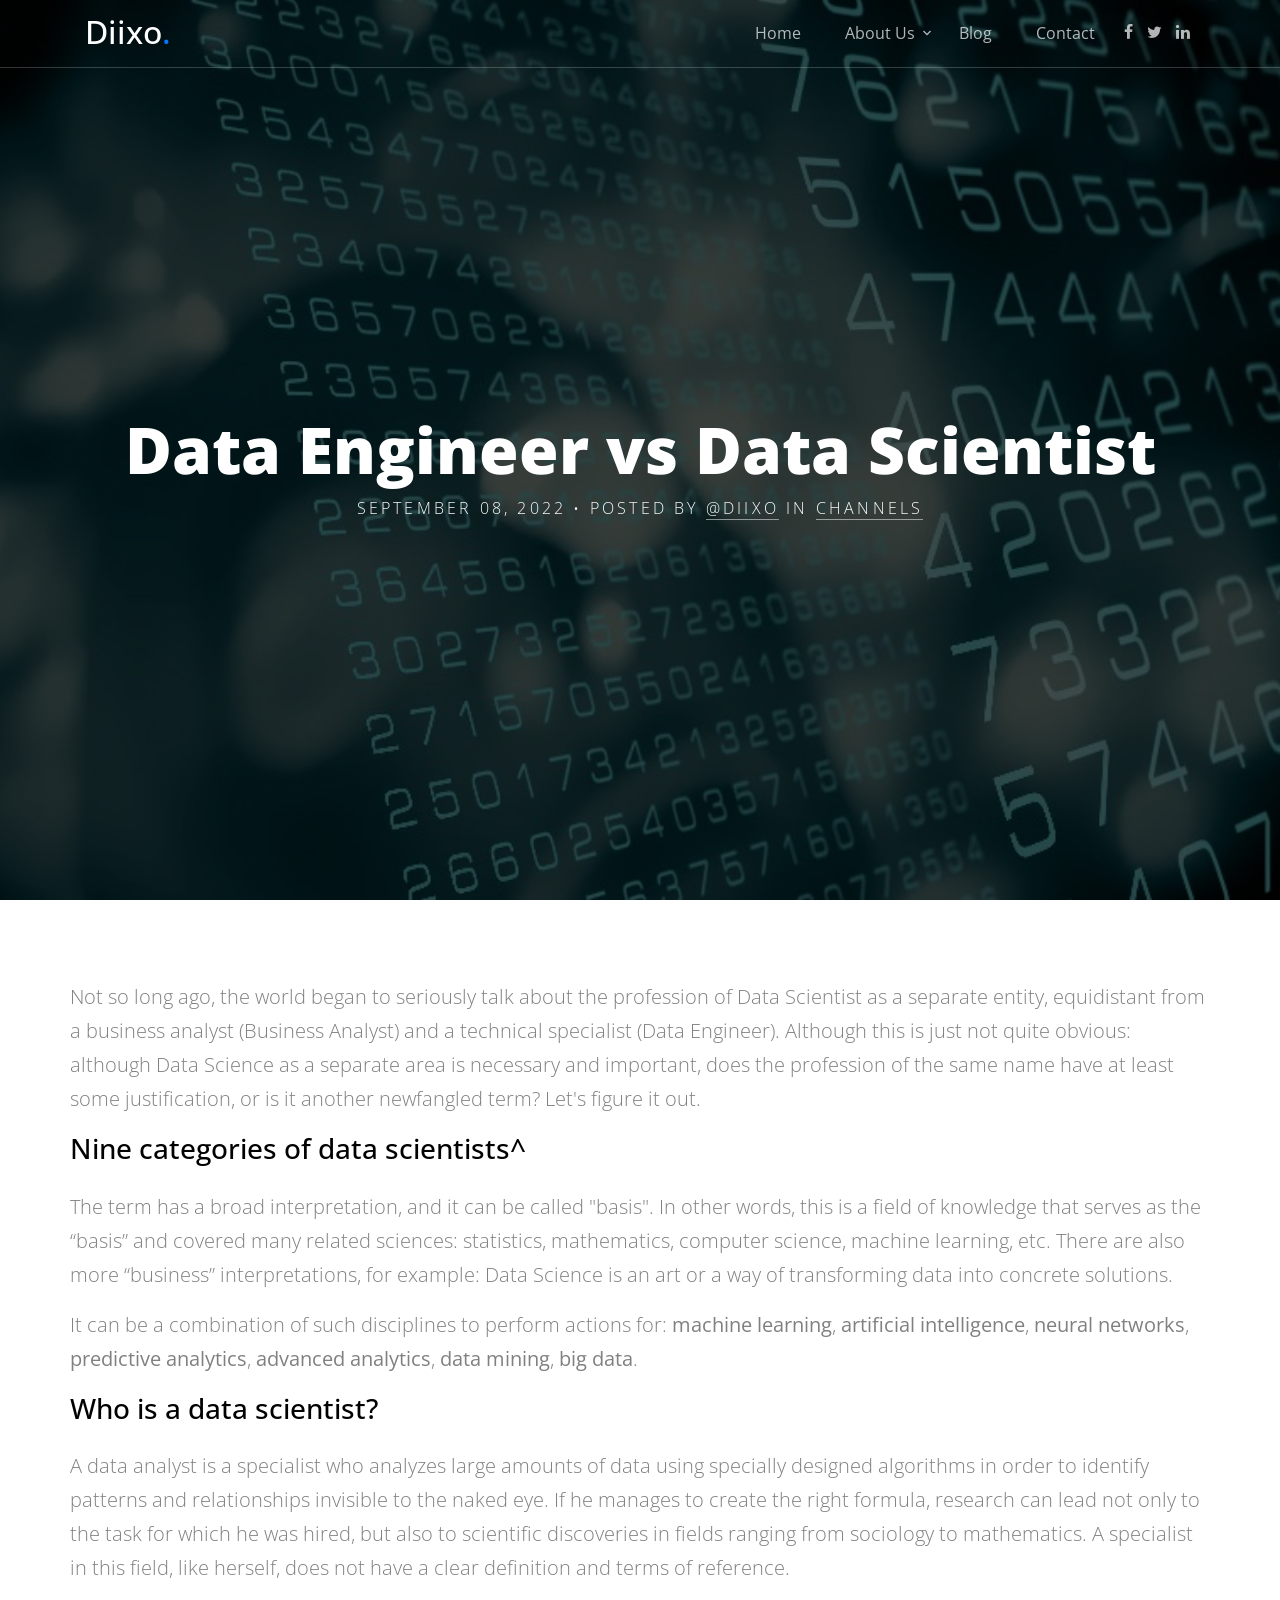
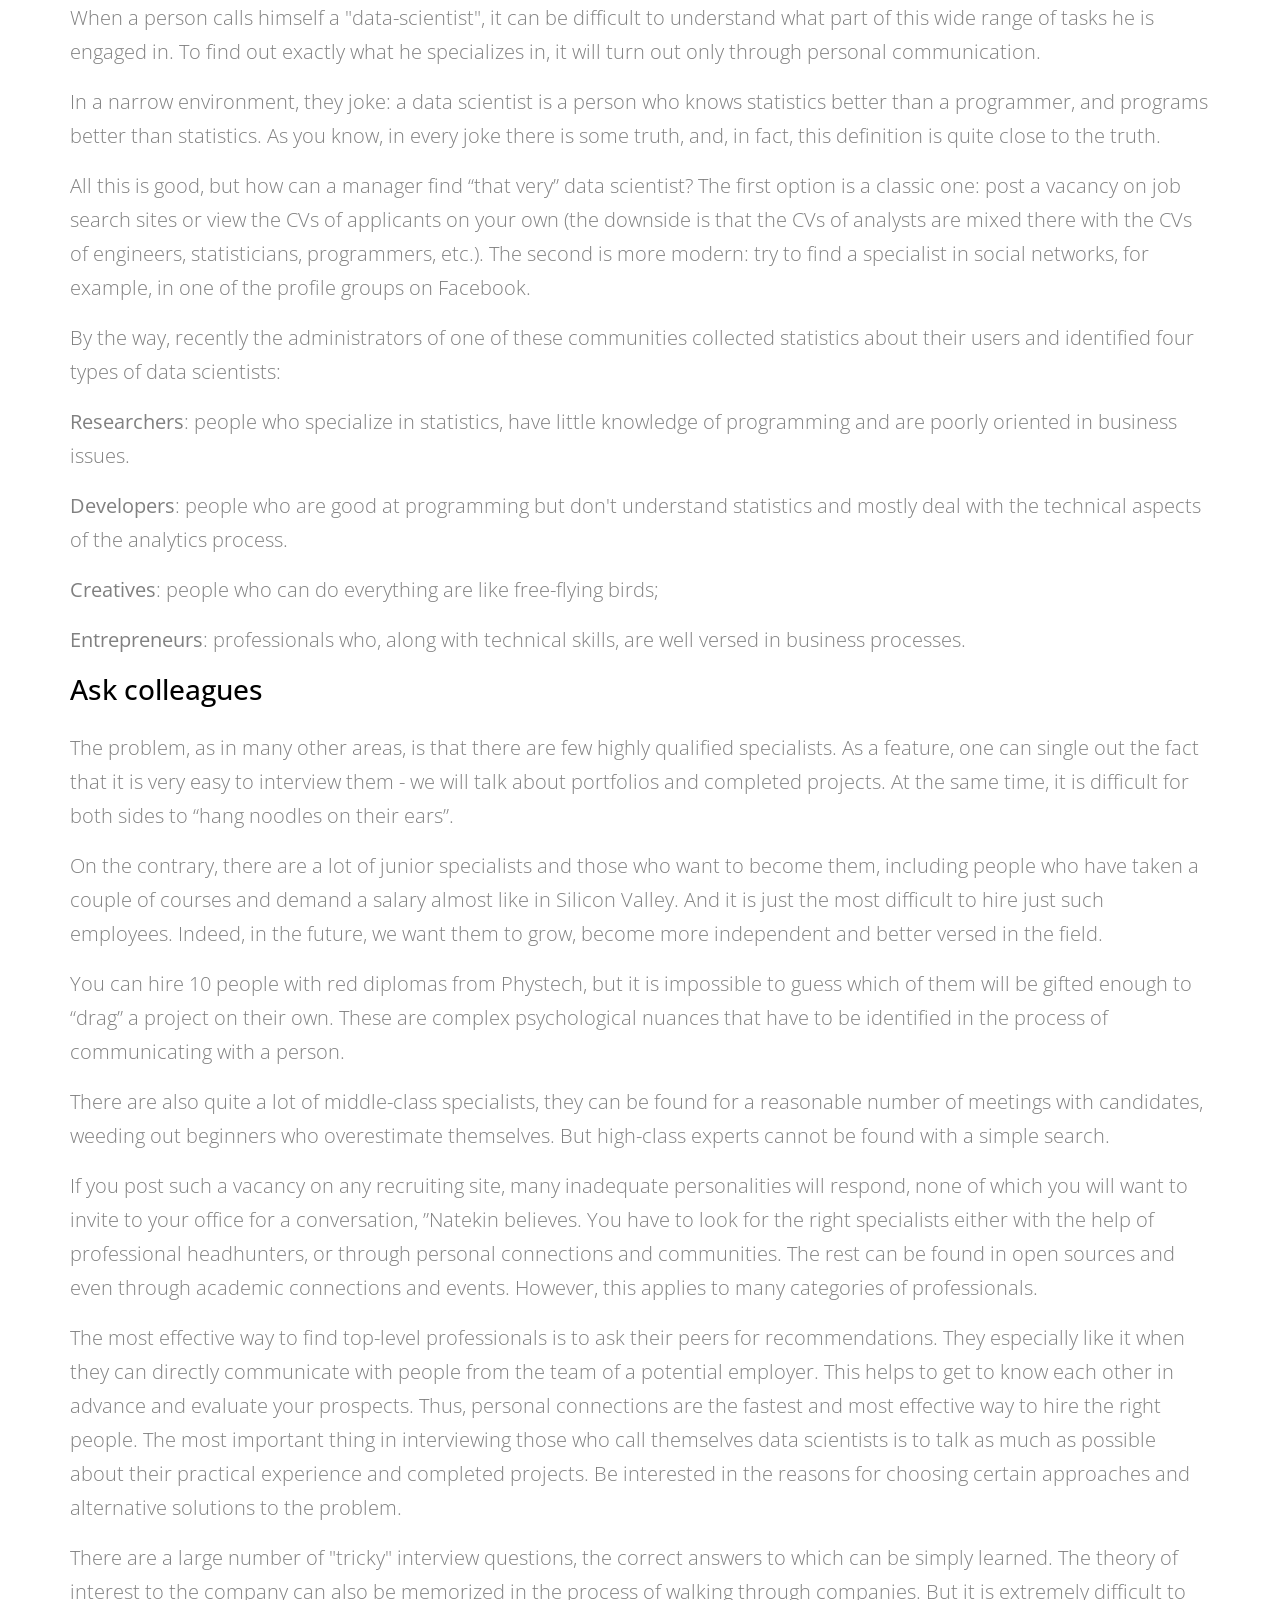
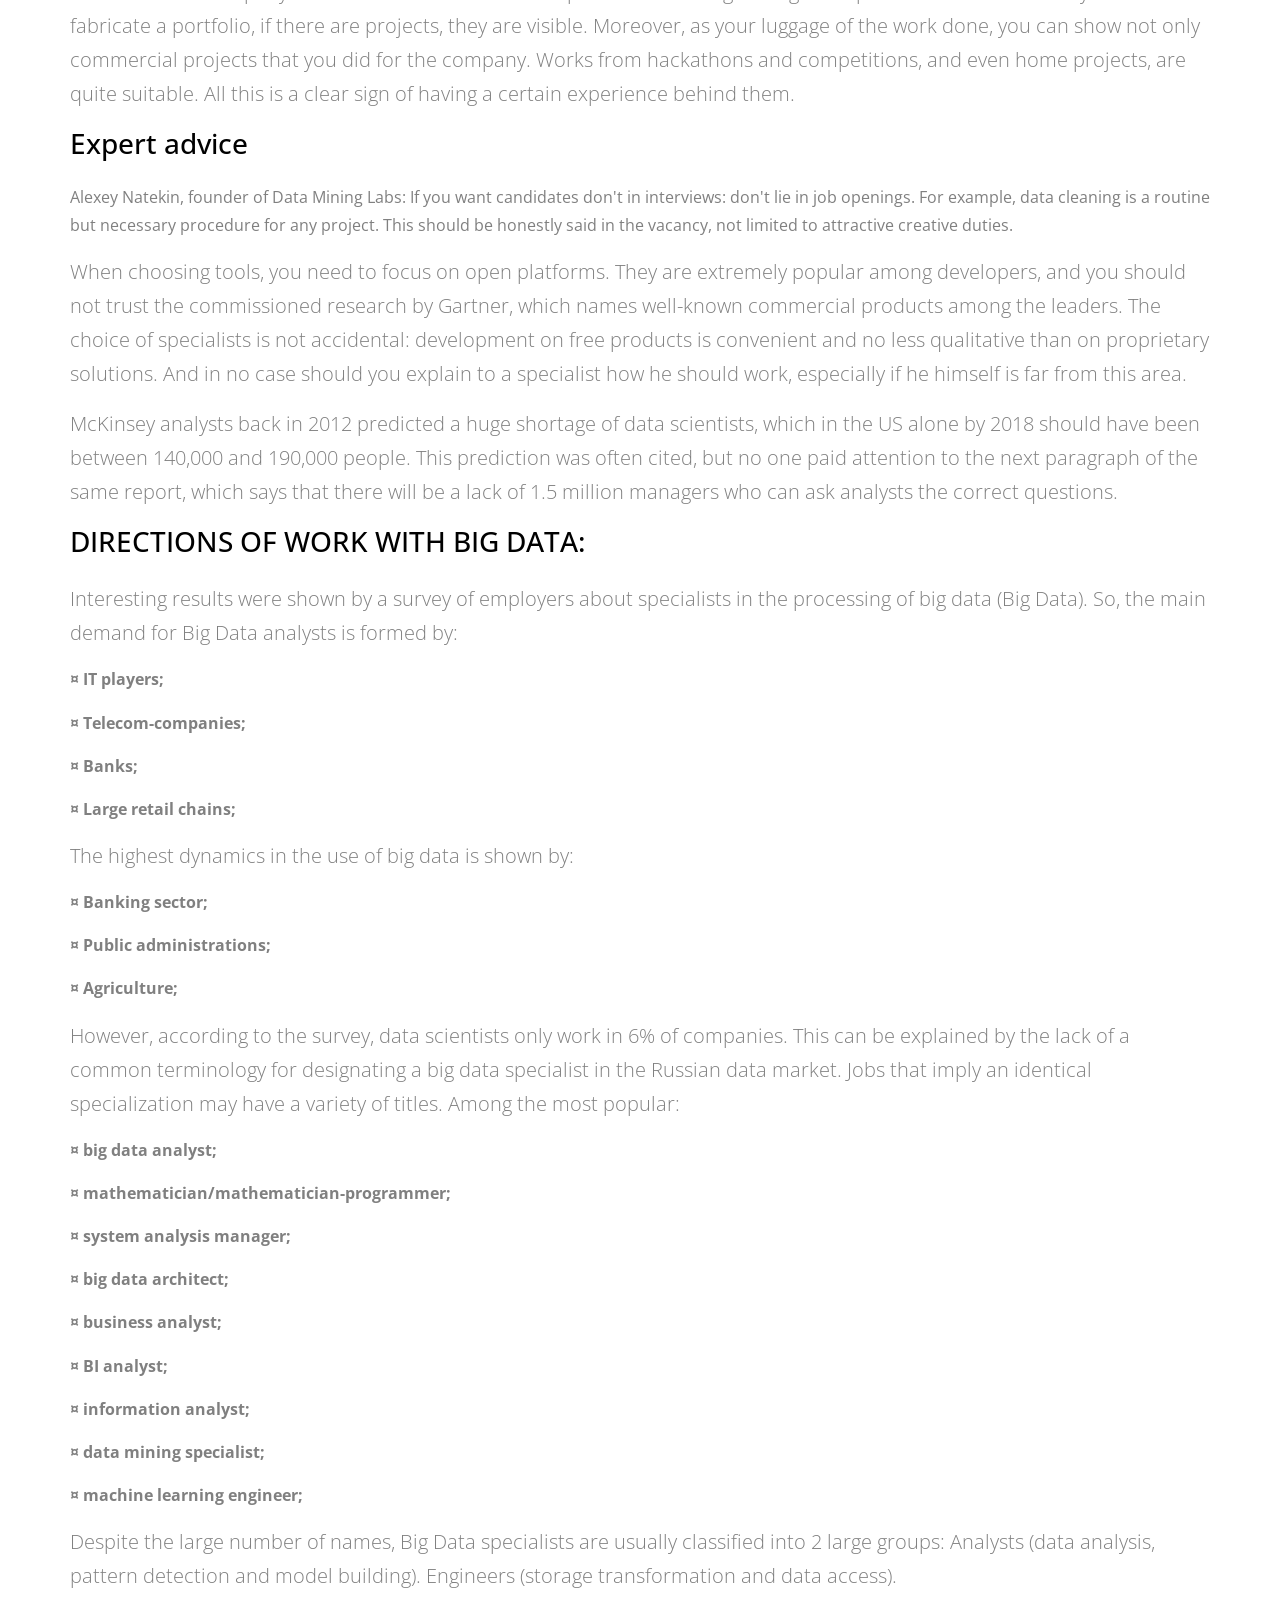
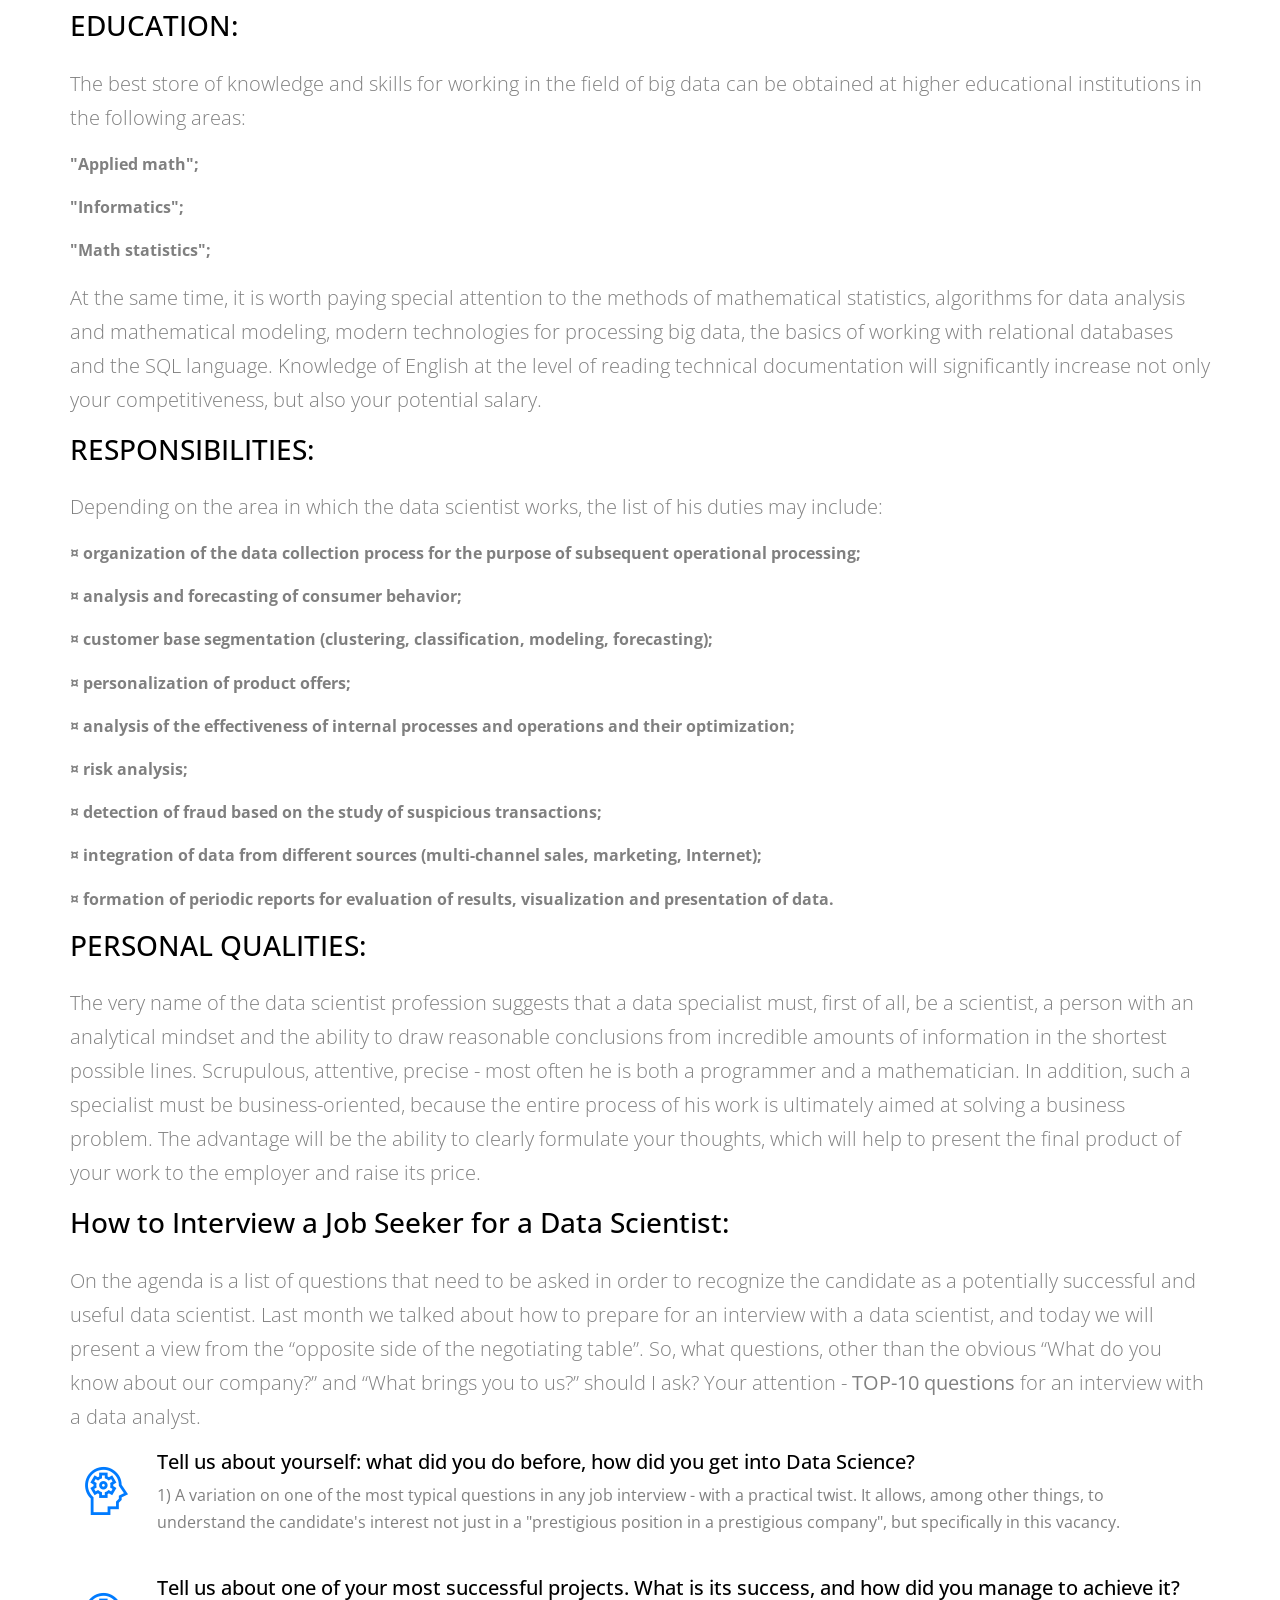
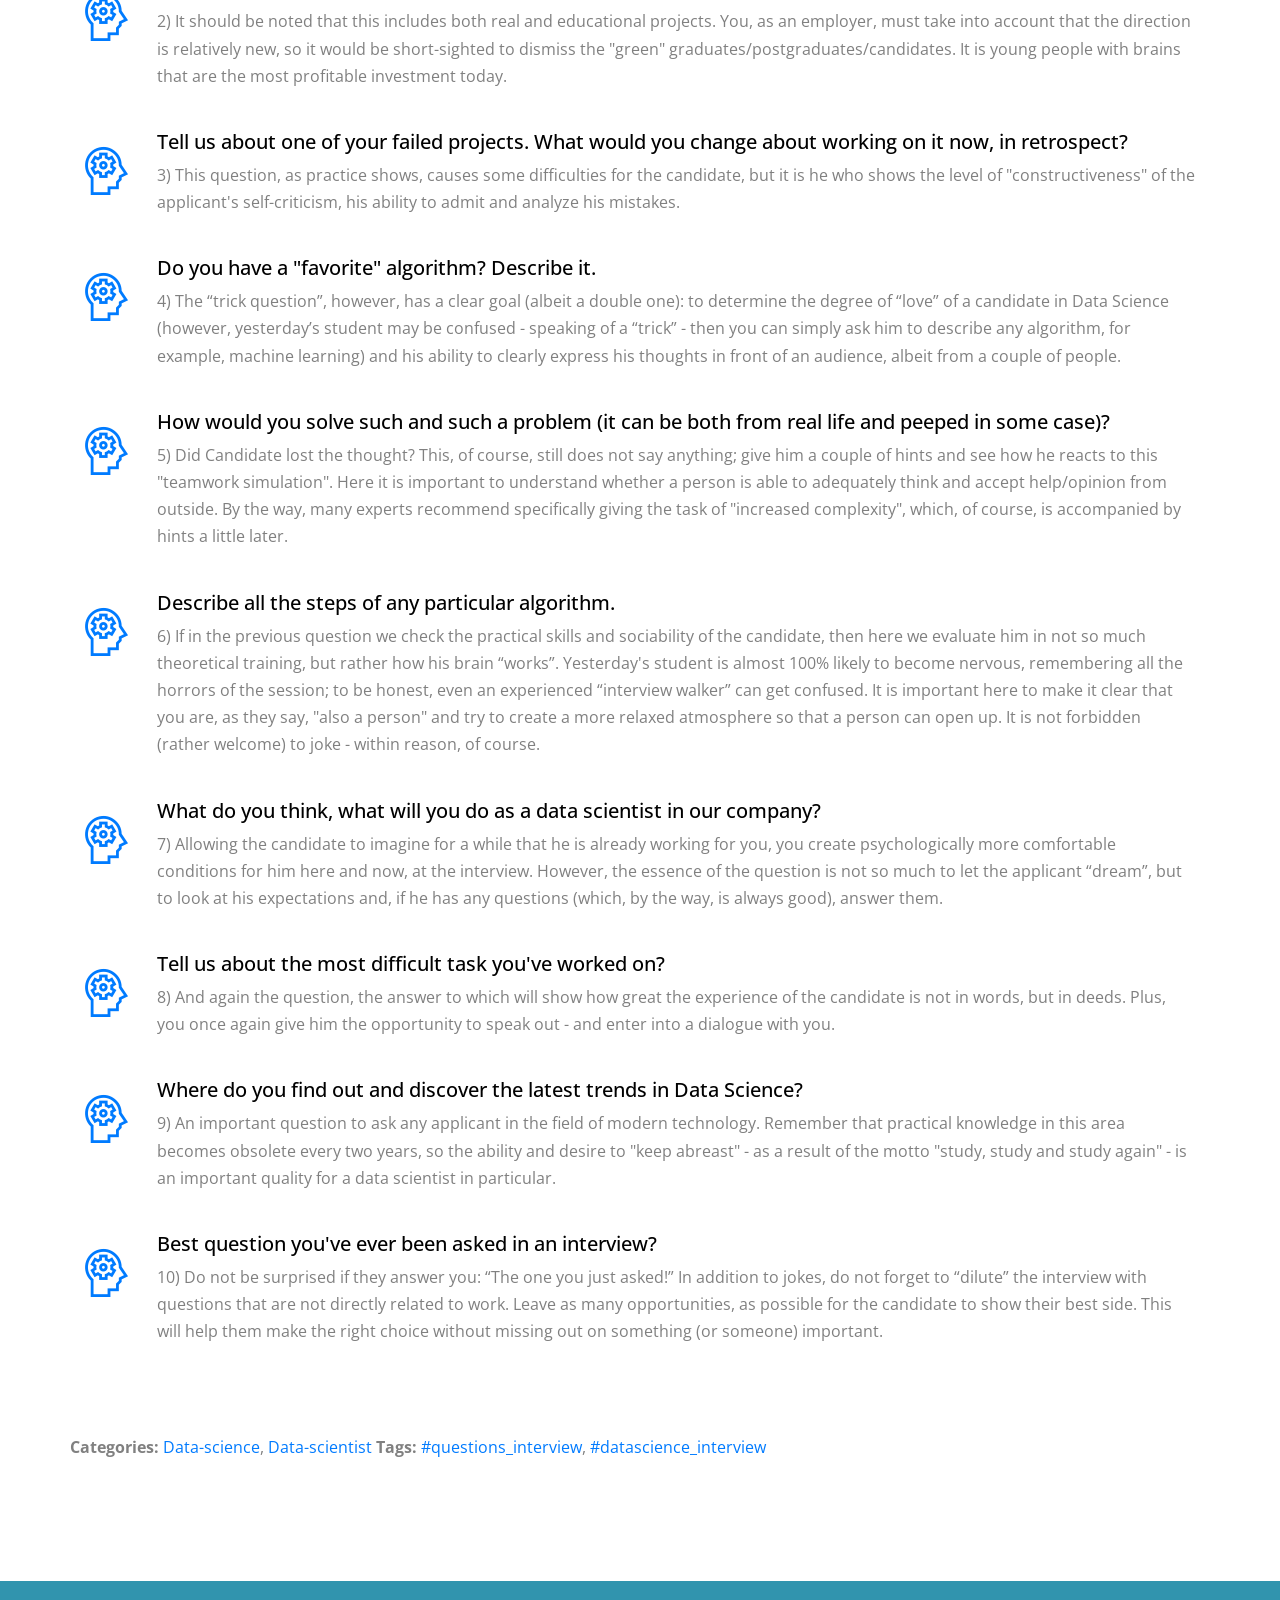
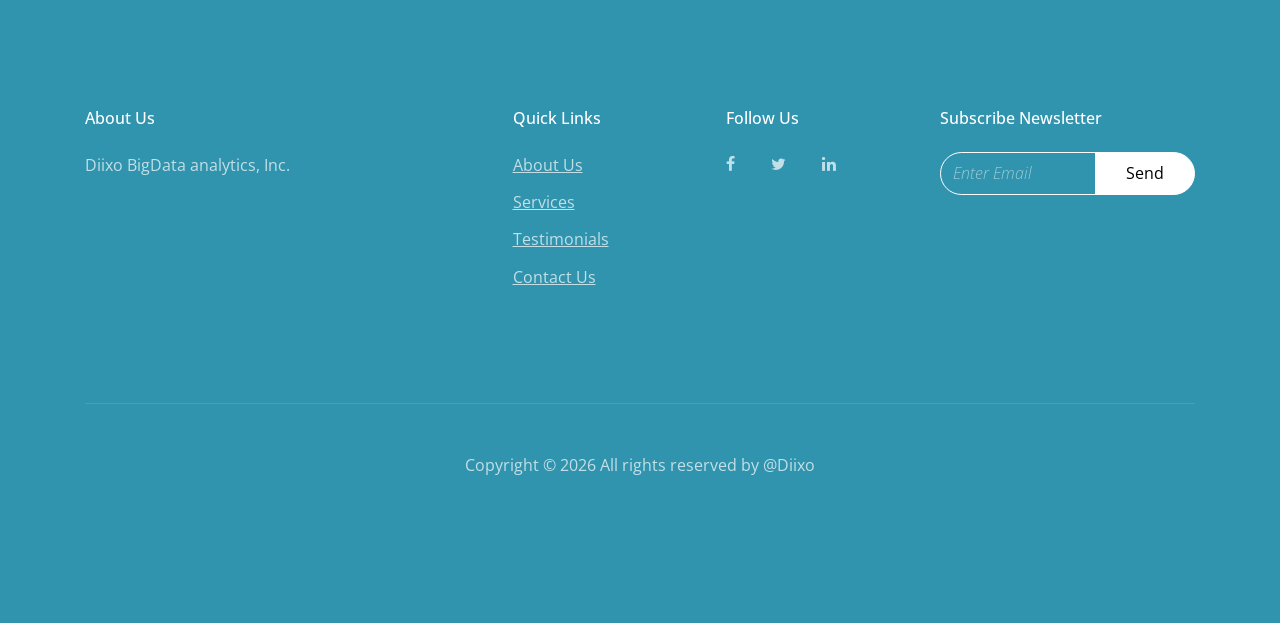
<file: dataengineer-vs-datascientist.html>
<!doctype html>
<html lang="en">

<head>
  
  <!-- Google Tag Manager -->
  <script>(function(w,d,s,l,i){w[l]=w[l]||[];w[l].push({'gtm.start':
  new Date().getTime(),event:'gtm.js'});var f=d.getElementsByTagName(s)[0],
  j=d.createElement(s),dl=l!='dataLayer'?'&l='+l:'';j.async=true;j.src=
  'https://www.googletagmanager.com/gtm.js?id='+i+dl;f.parentNode.insertBefore(j,f);
  })(window,document,'script','dataLayer','GTM-T56LB6K');</script>
  <!-- End Google Tag Manager -->

    <!-- SEO -->
    <meta name="keywords" content="Data Engineer, Data Scientist"/>

	<meta property="og:site_name" content="Diixo" />
    <meta property="og:type" content="diixo web-search channels"/>
    <meta property="og:url" content="https://diixo.com/tags.html"/>
  
  
    <title>Data Engineer vs Data Scientist | Diixo</title>
    <meta property="og:title" content="Data Engineer vs Data Scientist | Diixo"/>

    <meta name="description" content="Data Engineer vs Data Scientist | Diixo">
    <meta property="og:description" content="Data Engineer vs Data Scientist | Diixo"/>

  <meta charset="utf-8">
  <meta name="viewport" content="width=device-width, initial-scale=1, shrink-to-fit=no">

  <link href="https://fonts.googleapis.com/css?family=Open+Sans:300,400,700" rel="stylesheet">
  <link rel="stylesheet" href="fonts/icomoon/style.css">

  <link rel="stylesheet" href="css/bootstrap.min.css">
  <link rel="stylesheet" href="css/jquery-ui.css">
  <link rel="stylesheet" href="css/owl.carousel.min.css">
  <link rel="stylesheet" href="css/owl.theme.default.min.css">
  <link rel="stylesheet" href="css/owl.theme.default.min.css">

  <link rel="stylesheet" href="css/jquery.fancybox.min.css">

  <link rel="stylesheet" href="css/bootstrap-datepicker.css">

  <link rel="stylesheet" href="fonts/flaticon/font/flaticon.css">

  <link rel="stylesheet" href="css/aos.css">

  <link rel="stylesheet" href="css/style.css">

</head>

<body data-spy="scroll" data-target=".site-navbar-target" data-offset="300">

  <!-- Google Tag Manager (noscript) -->
  <noscript><iframe src="https://www.googletagmanager.com/ns.html?id=GTM-T56LB6K"
  height="0" width="0" style="display:none;visibility:hidden"></iframe></noscript>
  <!-- End Google Tag Manager (noscript) -->

  <div id="overlayer"></div>
  <div class="loader">
    <div class="spinner-border text-primary" role="status">
      <span class="sr-only">Loading...</span>
    </div>
  </div>


  <div class="site-wrap">

    <div class="site-mobile-menu site-navbar-target">
      <div class="site-mobile-menu-header">
        <div class="site-mobile-menu-close mt-3">
          <span class="icon-close2 js-menu-toggle"></span>
        </div>
      </div>
      <div class="site-mobile-menu-body"></div>
    </div>


    <header class="site-navbar js-sticky-header site-navbar-target" role="banner">

      <div class="container">
        <div class="row align-items-center">

          <div class="col-6 col-xl-2">
            <h1 class="mb-0 site-logo"><a href="index.html" class="h2 mb-0">Diixo<span class="text-primary">.</span> </a></h1>
          </div>

          <div class="col-12 col-md-10 d-none d-xl-block">
            <nav class="site-navigation position-relative text-right" role="navigation">

              <ul class="site-menu main-menu js-clone-nav mr-auto d-none d-lg-block">
                <li><a href="index.html#home-section" class="nav-link">Home</a></li>
                <li class="has-children">
                  <a href="index.html#about-section" class="nav-link">About Us</a>
                  <ul class="dropdown">
                    <li><a href="single.html" class="nav-link">Machine-Learning</a></li>
                    <li><a href="bookmarks.html" class="nav-link">Bookmarks</a></li>
                  </ul>
                </li>


                <li><a href="index.html#blog-section" class="nav-link active">Blog</a></li>
                <li><a href="index.html#contact-section" class="nav-link">Contact</a></li>
                <li class="social"><a href="#contact-section" class="nav-link"><span class="icon-facebook"></span></a>
                </li>
                <li class="social"><a href="#contact-section" class="nav-link"><span class="icon-twitter"></span></a>
                </li>
                <li class="social"><a href="#contact-section" class="nav-link"><span class="icon-linkedin"></span></a>
                </li>
              </ul>
            </nav>
          </div>


          <div class="col-6 d-inline-block d-xl-none ml-md-0 py-3" style="position: relative; top: 3px;"><a href="#"
              class="site-menu-toggle js-menu-toggle float-right"><span class="icon-menu h3"></span></a></div>

        </div>
      </div>

    </header>



    <div class="site-blocks-cover overlay" style="background-image: url(images/img_3.jpg);" data-aos="fade">
      <div class="container">
        <div class="row align-items-center justify-content-center">
    
    
          <div class="col-md-12 mt-lg-5 text-center">
            <h1>Data Engineer vs Data Scientist</h1>
            <p class="post-meta">September 08, 2022 &bull; Posted by <a href="index.html">@diixo</a> in <a href="index.html">Channels</a>
            </p>
    
          </div>
    
        </div>
      </div>
    </div>
    
    
    
    <section class="site-section">
      <div class="container">

        <div class="row">

          <div class="mb-4">
            <p class="lead" data-aos="fade-up" data-aos-delay="">
			Not so long ago, the world began to seriously talk about the profession of Data Scientist as a separate entity, equidistant 
			from a business analyst (Business Analyst) and a technical specialist (Data Engineer). Although this is just not quite obvious: 
			although Data Science as a separate area is necessary and important, does the profession of the same name have at least some 
			justification, or is it another newfangled term? Let's figure it out.
			</p>
			
			
			<h3 class="h3 mb-4 text-black">Nine categories of data scientists^</h3>
            <p class="lead" data-aos="fade-up" data-aos-delay="">
			The term has a broad interpretation, and it can be called "basis". 
			In other words, this is a field of knowledge that serves as the “basis” and covered many related sciences: 
			statistics, mathematics, computer science, machine learning, etc.

            There are also more “business” interpretations, for example: Data Science is an art or a way of transforming data into concrete solutions.
            </p>
			<p class="lead" data-aos="fade-up" data-aos-delay="">
			It can be a combination of such disciplines to perform actions for: <b>machine learning</b>, <b>artificial intelligence</b>, <b>neural networks</b>, <b>predictive analytics</b>, <b>advanced analytics</b>, <b>data mining</b>, <b>big data</b>.
			</p>
			<h3 class="h3 mb-4 text-black">Who is a data scientist?</h3>
            <p class="lead" data-aos="fade-up" data-aos-delay="">
			A data analyst is a specialist who analyzes large amounts of data using specially designed algorithms in order to identify patterns and relationships invisible to the naked eye. If he manages to create the right formula, research can lead not only to the task for which he was hired, but also to scientific discoveries in fields ranging from sociology to mathematics.
			A specialist in this field, like herself, does not have a clear definition and terms of reference.
			</p>
			
			<p class="lead" data-aos="fade-up" data-aos-delay="">
			When a person calls himself a "data-scientist", it can be difficult to understand what part of this wide range of tasks he is engaged in. To find out exactly what he specializes in, it will turn out only through personal communication.
			</p>

			<p class="lead" data-aos="fade-up" data-aos-delay="">
			In a narrow environment, they joke: a data scientist is a person who knows statistics better than a programmer, and programs better than statistics. As you know, in every joke there is some truth, and, in fact, this definition is quite close to the truth.
			</p>
			<p class="lead" data-aos="fade-up" data-aos-delay="">
            All this is good, but how can a manager find “that very” data scientist? The first option is a classic one: post a vacancy on job search sites or view the CVs of applicants on your own (the downside is that the CVs of analysts are mixed there with the CVs of engineers, statisticians, programmers, etc.). The second is more modern: try to find a specialist in social networks, for example, in one of the profile groups on Facebook.
            </p>
			<p class="lead" data-aos="fade-up" data-aos-delay="">
			By the way, recently the administrators of one of these communities collected statistics about their users and identified four types of data scientists:
            </p>
			<p class="lead" data-aos="fade-up" data-aos-delay="">
            <b>Researchers</b>: people who specialize in statistics, have little knowledge of programming and are poorly oriented in business issues.
			</p>
			<p class="lead" data-aos="fade-up" data-aos-delay="">
            <b>Developers</b>: people who are good at programming but don't understand statistics and mostly deal with the technical aspects of the analytics process.
			</p>
			<p class="lead" data-aos="fade-up" data-aos-delay="">
            <b>Creatives</b>: people who can do everything are like free-flying birds;
			</p>
			<p class="lead" data-aos="fade-up" data-aos-delay="">
            <b>Entrepreneurs</b>: professionals who, along with technical skills, are well versed in business processes.
            </p>

			<h3 class="h3 mb-4 text-black">Ask colleagues</h3>
			<p class="lead" data-aos="fade-up" data-aos-delay="">
The problem, as in many other areas, is that there are few highly qualified specialists. As a feature, one can single out the fact that it is very easy to interview them - we will talk about portfolios and completed projects. At the same time, it is difficult for both sides to “hang noodles on their ears”.
            </p>

			<p class="lead" data-aos="fade-up" data-aos-delay="">
On the contrary, there are a lot of junior specialists and those who want to become them, including people who have taken a couple of courses and demand a salary almost like in Silicon Valley. And it is just the most difficult to hire just such employees. Indeed, in the future, we want them to grow, become more independent and better versed in the field.
            </p>
			<p class="lead" data-aos="fade-up" data-aos-delay="">
You can hire 10 people with red diplomas from Phystech, but it is impossible to guess which of them will be gifted enough to “drag” a project on their own. These are complex psychological nuances that have to be identified in the process of communicating with a person.
            </p>
			<p class="lead" data-aos="fade-up" data-aos-delay="">
There are also quite a lot of middle-class specialists, they can be found for a reasonable number of meetings with candidates, weeding out beginners who overestimate themselves. But high-class experts cannot be found with a simple search.
            </p>
			<p class="lead" data-aos="fade-up" data-aos-delay="">
If you post such a vacancy on any recruiting site, many inadequate personalities will respond, none of which you will want to invite to your office for a conversation, ”Natekin believes. You have to look for the right specialists either with the help of professional headhunters, or through personal connections and communities. The rest can be found in open sources and even through academic connections and events. However, this applies to many categories of professionals.
            </p>
			<p class="lead" data-aos="fade-up" data-aos-delay="">
The most effective way to find top-level professionals is to ask their peers for recommendations. They especially like it when they can directly communicate with people from the team of a potential employer. This helps to get to know each other in advance and evaluate your prospects. Thus, personal connections are the fastest and most effective way to hire the right people. The most important thing in interviewing those who call themselves data scientists is to talk as much as possible about their practical experience and completed projects. Be interested in the reasons for choosing certain approaches and alternative solutions to the problem.
            </p>
			<p class="lead" data-aos="fade-up" data-aos-delay="">
There are a large number of "tricky" interview questions, the correct answers to which can be simply learned. The theory of interest to the company can also be memorized in the process of walking through companies. But it is extremely difficult to fabricate a portfolio, if there are projects, they are visible. Moreover, as your luggage of the work done, you can show not only commercial projects that you did for the company. Works from hackathons and competitions, and even home projects, are quite suitable. All this is a clear sign of having a certain experience behind them.
            </p>
			<h3 class="h3 mb-4 text-black">Expert advice</h3>
<p>
Alexey Natekin, founder of Data Mining Labs:
If you want candidates don't in interviews: don't lie in job openings. For example, data cleaning is a routine but necessary procedure for any project. This should be honestly said in the vacancy, not limited to attractive creative duties.
</p>
			<p class="lead" data-aos="fade-up" data-aos-delay="">
When choosing tools, you need to focus on open platforms. They are extremely popular among developers, and you should not trust the commissioned research by Gartner, which names well-known commercial products among the leaders. The choice of specialists is not accidental: development on free products is convenient and no less qualitative than on proprietary solutions. And in no case should you explain to a specialist how he should work, especially if he himself is far from this area.
            </p>
			<p class="lead" data-aos="fade-up" data-aos-delay="">
McKinsey analysts back in 2012 predicted a huge shortage of data scientists, which in the US alone by 2018 should have been between 140,000 and 190,000 people. This prediction was often cited, but no one paid attention to the next paragraph of the same report, which says that there will be a lack of 1.5 million managers who can ask analysts the correct questions.
			</p>
			
            <h3 class="h3 mb-4 text-black">DIRECTIONS OF WORK WITH BIG DATA:</h3>
			<p class="lead" data-aos="fade-up" data-aos-delay="">

Interesting results were shown by a survey of employers about specialists in the processing of big data (Big Data). So, the main demand for Big Data analysts is formed by:
            <blockquote>
              <p><b>&#164; IT players;</b></p>
              <p><b>&#164; Telecom-companies;</b></p>
              <p><b>&#164; Banks;</b></p>
              <p><b>&#164; Large retail chains;</b></p>
            </blockquote>
			</p>

			<p class="lead" data-aos="fade-up" data-aos-delay="">
The highest dynamics in the use of big data is shown by:

            <blockquote>
              <p><b>&#164; Banking sector;</b></p>
              <p><b>&#164; Public administrations;</b></p>
              <p><b>&#164; Agriculture;</b></p>
            </blockquote>
			</p>
			
			<p class="lead" data-aos="fade-up" data-aos-delay="">
			However, according to the survey, data scientists only work in 6% of companies. This can be explained by the lack of a common terminology for designating a big data specialist in the Russian data market. Jobs that imply an identical specialization may have a variety of titles. Among the most popular:
			</p>
            <blockquote>
              <p><b>&#164; big data analyst;</b></p>
              <p><b>&#164; mathematician/mathematician-programmer;</b></p>
              <p><b>&#164; system analysis manager;</b></p>
              <p><b>&#164; big data architect;</b></p>
              <p><b>&#164; business analyst;</b></p>
              <p><b>&#164; BI analyst;</b></p>
              <p><b>&#164; information analyst;</b></p>
              <p><b>&#164; data mining specialist;</b></p>
              <p><b>&#164; machine learning engineer;</b></p>
            </blockquote>

			<p class="lead" data-aos="fade-up" data-aos-delay="">
Despite the large number of names, Big Data specialists are usually classified into 2 large groups:

Analysts (data analysis, pattern detection and model building).
Engineers (storage transformation and data access).
            </p>

            <h3 class="h3 mb-4 text-black">EDUCATION:</h3>
			<p class="lead" data-aos="fade-up" data-aos-delay="">
            The best store of knowledge and skills for working in the field of big data can be obtained at higher educational institutions in the following areas:
            <blockquote>
              <p><b>"Applied math";</b></p>
              <p><b>"Informatics";</b></p>
              <p><b>"Math statistics";</b></p>
            </blockquote>
			</p>
			<p class="lead" data-aos="fade-up" data-aos-delay="">
At the same time, it is worth paying special attention to the methods of mathematical statistics, algorithms for data analysis and mathematical modeling, modern technologies for processing big data, the basics of working with relational databases and the SQL language. Knowledge of English at the level of reading technical documentation will significantly increase not only your competitiveness, but also your potential salary.
			</p>

            <h3 class="h3 mb-4 text-black">RESPONSIBILITIES:</h3>
			<p class="lead" data-aos="fade-up" data-aos-delay="">

Depending on the area in which the data scientist works, the list of his duties may include:

            <blockquote>
              <p><b>&#164; organization of the data collection process for the purpose of subsequent operational processing;</b></p>
              <p><b>&#164; analysis and forecasting of consumer behavior;</b></p>
              <p><b>&#164; customer base segmentation (clustering, classification, modeling, forecasting);</b></p>
			  <p><b>&#164; personalization of product offers;</b></p>
			  <p><b>&#164; analysis of the effectiveness of internal processes and operations and their optimization;</b></p>
			  <p><b>&#164; risk analysis;</b></p>
			  <p><b>&#164; detection of fraud based on the study of suspicious transactions;</b></p>
			  <p><b>&#164; integration of data from different sources (multi-channel sales, marketing, Internet);</b></p>
			  <p><b>&#164; formation of periodic reports for evaluation of results, visualization and presentation of data.</b></p>
            </blockquote>
            </p>

            <h3 class="h3 mb-4 text-black">PERSONAL QUALITIES:</h3>
			<p class="lead" data-aos="fade-up" data-aos-delay="">
The very name of the data scientist profession suggests that a data specialist must, first of all, be a scientist, a person with an analytical mindset and the ability to draw reasonable conclusions from incredible amounts of information in the shortest possible lines. Scrupulous, attentive, precise - most often he is both a programmer and a mathematician.
In addition, such a specialist must be business-oriented, because the entire process of his work is ultimately aimed at solving a business problem. The advantage will be the ability to clearly formulate your thoughts, which will help to present the final product of your work to the employer and raise its price.
            </p>
			
			<h3 class="h3 mb-4 text-black">How to Interview a Job Seeker for a Data Scientist:</h3>
			<p class="lead" data-aos="fade-up" data-aos-delay="">
			On the agenda is a list of questions that need to be asked in order to recognize the candidate as a potentially successful and useful data scientist.
Last month we talked about how to prepare for an interview with a data scientist, and today we will present a view from the “opposite side of the negotiating table”. So, what questions, other than the obvious “What do you know about our company?” and “What brings you to us?” should I ask? Your attention - <b>TOP-10 questions</b> for an interview with a data analyst.
			</p>
			
		  <div class="col-12 mb-4" data-aos="fade-up" data-aos-delay="">
			<div class="unit-4 d-flex">
			  <div class="unit-4-icon mr-4 mb-3"><span class="text-primary flaticon-head"></span></div>
			  <div>
				<h3>Tell us about yourself: what did you do before, how did you get into Data Science?</h3>
				<p>1) A variation on one of the most typical questions in any job interview - with a practical twist. It allows, among other things, to understand the candidate's interest not just in a "prestigious position in a prestigious company", but specifically in this vacancy.</p>
			  </div>
			</div>
		  </div>
		  <div class="col-12 mb-4" data-aos="fade-up" data-aos-delay="100">
			<div class="unit-4 d-flex">
			  <div class="unit-4-icon mr-4 mb-3"><span class="text-primary flaticon-head"></span></div>
			  <div>
				<h3>Tell us about one of your most successful projects. What is its success, and how did you manage to achieve it?</h3>
				<p>2) It should be noted that this includes both real and educational projects. You, as an employer, must take into account that the direction is relatively new, so it would be short-sighted to dismiss the "green" graduates/postgraduates/candidates. It is young people with brains that are the most profitable investment today.</p>
			  </div>
			</div>
		  </div>

		  <div class="col-12 mb-4" data-aos="fade-up" data-aos-delay="">
			<div class="unit-4 d-flex">
			  <div class="unit-4-icon mr-4 mb-3"><span class="text-primary flaticon-head"></span></div>
			  <div>
				<h3>Tell us about one of your failed projects. What would you change about working on it now, in retrospect?</h3>
				<p>3) This question, as practice shows, causes some difficulties for the candidate, but it is he who shows the level of "constructiveness" of the applicant's self-criticism, his ability to admit and analyze his mistakes.</p>
			  </div>
			</div>
		  </div>
		  <div class="col-12 mb-4" data-aos="fade-up" data-aos-delay="100">
			<div class="unit-4 d-flex">
			  <div class="unit-4-icon mr-4 mb-3"><span class="text-primary flaticon-head"></span></div>
			  <div>
				<h3>Do you have a "favorite" algorithm? Describe it.</h3>
				<p>4) The “trick question”, however, has a clear goal (albeit a double one): to determine the degree of “love” of a candidate in Data Science (however, yesterday’s student may be confused - speaking of a “trick” - then you can simply ask him to describe any algorithm, for example, machine learning) and his ability to clearly express his thoughts in front of an audience, albeit from a couple of people.</p>
			  </div>
			</div>
		  </div>

		  <div class="col-12 mb-4" data-aos="fade-up" data-aos-delay="">
			<div class="unit-4 d-flex">
			  <div class="unit-4-icon mr-4 mb-3"><span class="text-primary flaticon-head"></span></div>
			  <div>
				<h3>How would you solve such and such a problem (it can be both from real life and peeped in some case)?</h3>
				<p>5) Did Candidate lost the thought? This, of course, still does not say anything; give him a couple of hints and see how he reacts to this "teamwork simulation". Here it is important to understand whether a person is able to adequately think and accept help/opinion from outside. By the way, many experts recommend specifically giving the task of "increased complexity", which, of course, is accompanied by hints a little later.</p>
			  </div>
			</div>
		  </div>
		  <div class="col-12 mb-4" data-aos="fade-up" data-aos-delay="100">
			<div class="unit-4 d-flex">
			  <div class="unit-4-icon mr-4 mb-3"><span class="text-primary flaticon-head"></span></div>
			  <div>
				<h3>Describe all the steps of any particular algorithm.</h3>
				<p>6) If in the previous question we check the practical skills and sociability of the candidate, then here we evaluate him in not so much theoretical training, but rather how his brain “works”. Yesterday's student is almost 100% likely to become nervous, remembering all the horrors of the session; to be honest, even an experienced “interview walker” can get confused. It is important here to make it clear that you are, as they say, "also a person" and try to create a more relaxed atmosphere so that a person can open up. It is not forbidden (rather welcome) to joke - within reason, of course.</p>
			  </div>
			</div>
		  </div>

		  <div class="col-12 mb-4" data-aos="fade-up" data-aos-delay="">
			<div class="unit-4 d-flex">
			  <div class="unit-4-icon mr-4 mb-3"><span class="text-primary flaticon-head"></span></div>
			  <div>
				<h3>What do you think, what will you do as a data scientist in our company?</h3>
				<p>7) Allowing the candidate to imagine for a while that he is already working for you, you create psychologically more comfortable conditions for him here and now, at the interview. However, the essence of the question is not so much to let the applicant “dream”, but to look at his expectations and, if he has any questions (which, by the way, is always good), answer them.</p>
			  </div>
			</div>
		  </div>
		  <div class="col-12 mb-4" data-aos="fade-up" data-aos-delay="100">
			<div class="unit-4 d-flex">
			  <div class="unit-4-icon mr-4 mb-3"><span class="text-primary flaticon-head"></span></div>
			  <div>
				<h3>Tell us about the most difficult task you've worked on?</h3>
				<p>8) And again the question, the answer to which will show how great the experience of the candidate is not in words, but in deeds. Plus, you once again give him the opportunity to speak out - and enter into a dialogue with you.</p>
			  </div>
			</div>
		  </div>

		  <div class="col-12 mb-4" data-aos="fade-up" data-aos-delay="">
			<div class="unit-4 d-flex">
			  <div class="unit-4-icon mr-4 mb-3"><span class="text-primary flaticon-head"></span></div>
			  <div>
				<h3>Where do you find out and discover the latest trends in Data Science?</h3>
				<p>9) An important question to ask any applicant in the field of modern technology. Remember that practical knowledge in this area becomes obsolete every two years, so the ability and desire to "keep abreast" - as a result of the motto "study, study and study again" - is an important quality for a data scientist in particular.</p>
			  </div>
			</div>
		  </div>
		  <div class="col-12 mb-4" data-aos="fade-up" data-aos-delay="100">
			<div class="unit-4 d-flex">
			  <div class="unit-4-icon mr-4 mb-3"><span class="text-primary flaticon-head"></span></div>
			  <div>
				<h3>Best question you've ever been asked in an interview?</h3>
				<p>10) Do not be surprised if they answer you: “The one you just asked!” In addition to jokes, do not forget to “dilute” the interview with questions that are not directly related to work. Leave as many opportunities, as possible for the candidate to show their best side. This will help them make the right choice without missing out on something (or someone) important.</p>
			  </div>
			</div>
		  </div>

            <div class="pt-5">
              <p><b>Categories:</b> <a href="#">Data-science</a>, <a href="#">Data-scientist</a>
			  <b>Tags:</b> <a href="#">#questions_interview</a>, 
			  <a href="#">#datascience_interview</a></p>
            </div>
          </div>

        </div>
      </div>
    </section>


    <footer class="site-footer">
      <div class="container">
        <div class="row">
          <div class="col-md-9">
            <div class="row">
              <div class="col-md-5">
                <h2 class="footer-heading mb-4">About Us</h2>
                <p>Diixo BigData analytics, Inc.</p>
              </div>
              <div class="col-md-3 ml-auto">
                <h2 class="footer-heading mb-4">Quick Links</h2>
                <ul class="list-unstyled">
                  <li><a href="index.html#about-section" class="smoothscroll">About Us</a></li>
                  <li><a href="index.html#services-section" class="smoothscroll">Services</a></li>
                  <li><a href="index.html#testimonials-section" class="smoothscroll">Testimonials</a></li>
                  <li><a href="index.html#contact-section" class="smoothscroll">Contact Us</a></li>
                </ul>
              </div>
              <div class="col-md-3 footer-social">
                <h2 class="footer-heading mb-4">Follow Us</h2>
                <a href="#" class="pl-0 pr-3"><span class="icon-facebook"></span></a>
                <a href="#" class="pl-3 pr-3"><span class="icon-twitter"></span></a>
                <a href="#" class="pl-3 pr-3"><span class="icon-linkedin"></span></a>
              </div>
            </div>
          </div>
          <div class="col-md-3">
            <h2 class="footer-heading mb-4">Subscribe Newsletter</h2>
            <form action="#" method="post" class="footer-subscribe">
              <div class="input-group mb-3">
                <input type="text" class="form-control border-secondary text-white bg-transparent" placeholder="Enter Email" aria-label="Enter Email" aria-describedby="button-addon2">
                <div class="input-group-append">
                  <button class="btn btn-primary text-black" type="button" id="button-addon2">Send</button>
                </div>
              </div>
            </form>
          </div>
        </div>
        <div class="row pt-5 mt-5 text-center">
          <div class="col-md-12">
            <div class="border-top pt-5">
              <p>Copyright &copy;
                <script>document.write(new Date().getFullYear());</script> All rights reserved by @Diixo
              </p>
        
            </div>
          </div>
          
        </div>
      </div>
    </footer>

  </div> <!-- .site-wrap -->

  <script src="js/jquery-3.3.1.min.js"></script>
  <script src="js/jquery-ui.js"></script>
  <script src="js/popper.min.js"></script>
  <script src="js/bootstrap.min.js"></script>
  <script src="js/owl.carousel.min.js"></script>
  <script src="js/jquery.countdown.min.js"></script>
  <script src="js/jquery.easing.1.3.js"></script>
  <script src="js/aos.js"></script>
  <script src="js/jquery.fancybox.min.js"></script>
  <script src="js/jquery.sticky.js"></script>
  <script src="js/isotope.pkgd.min.js"></script>


  <script src="js/main.js"></script>


</body>

</html>
</file>
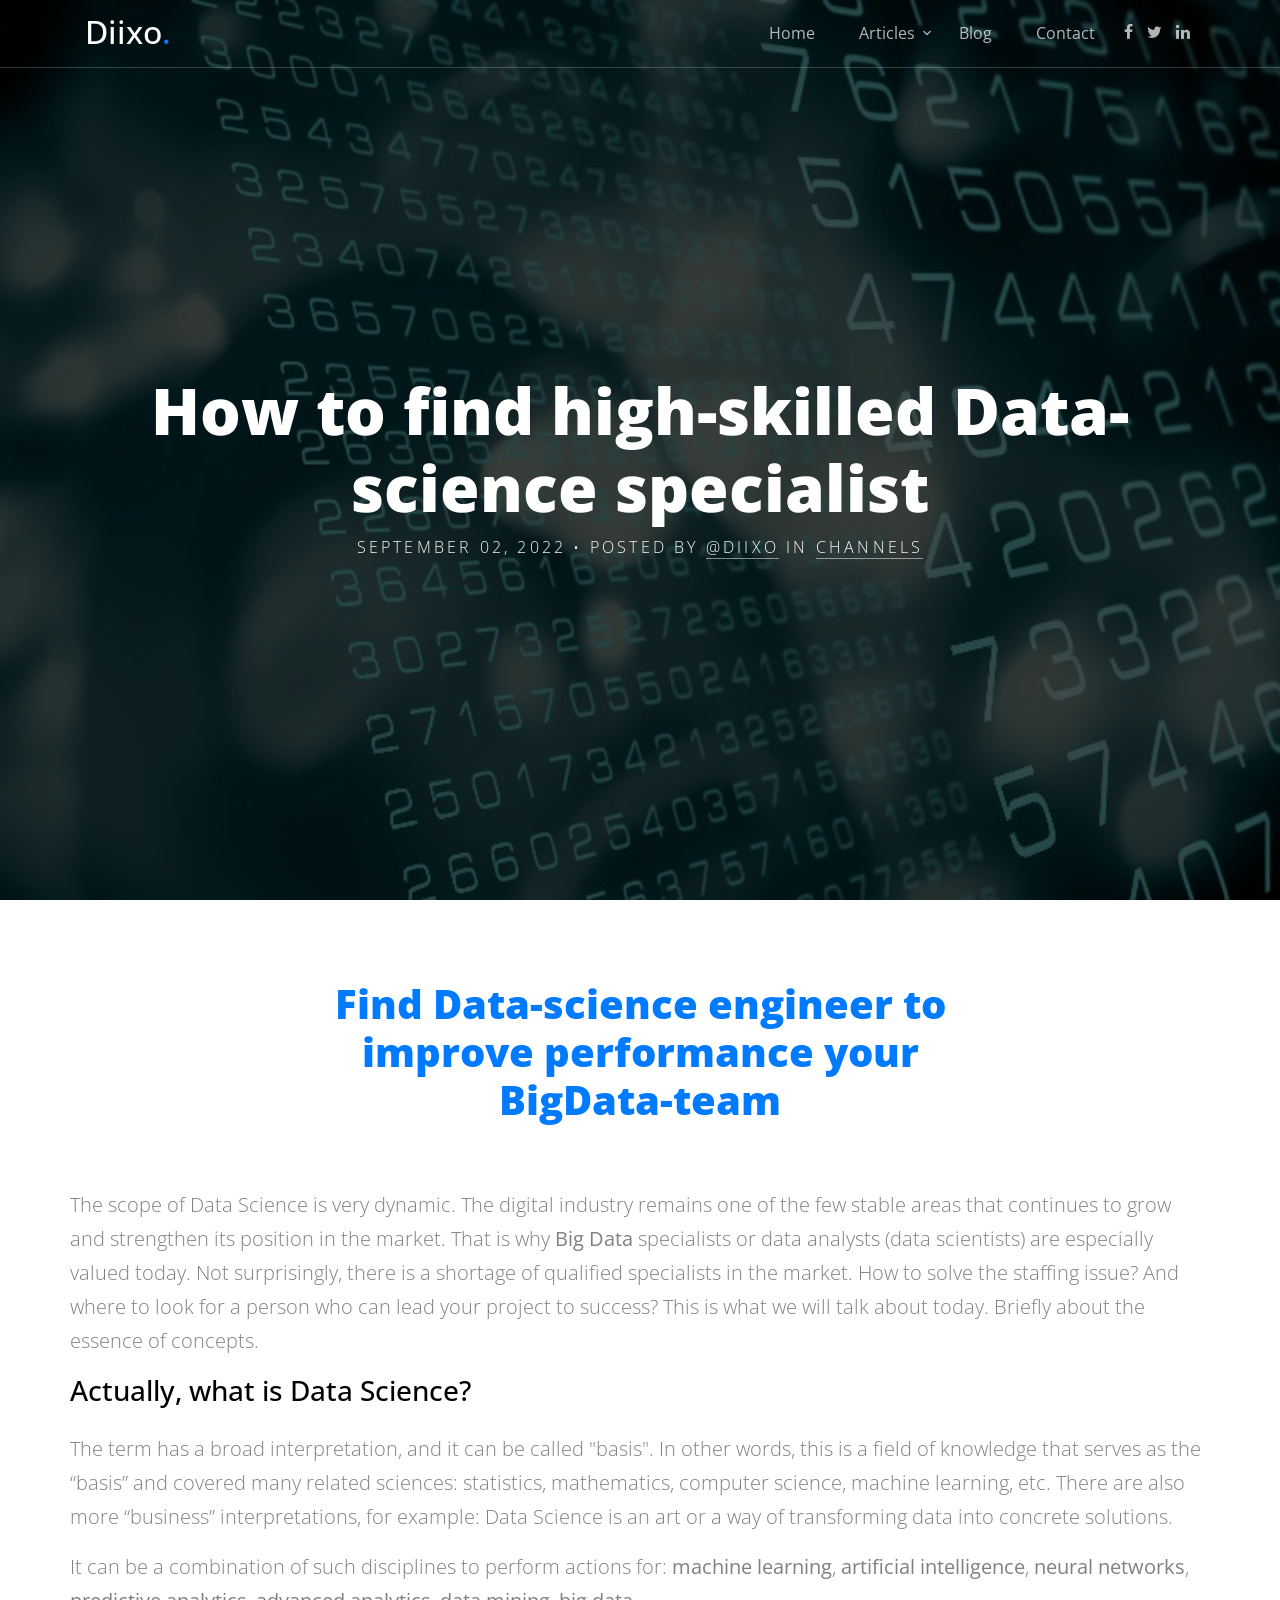
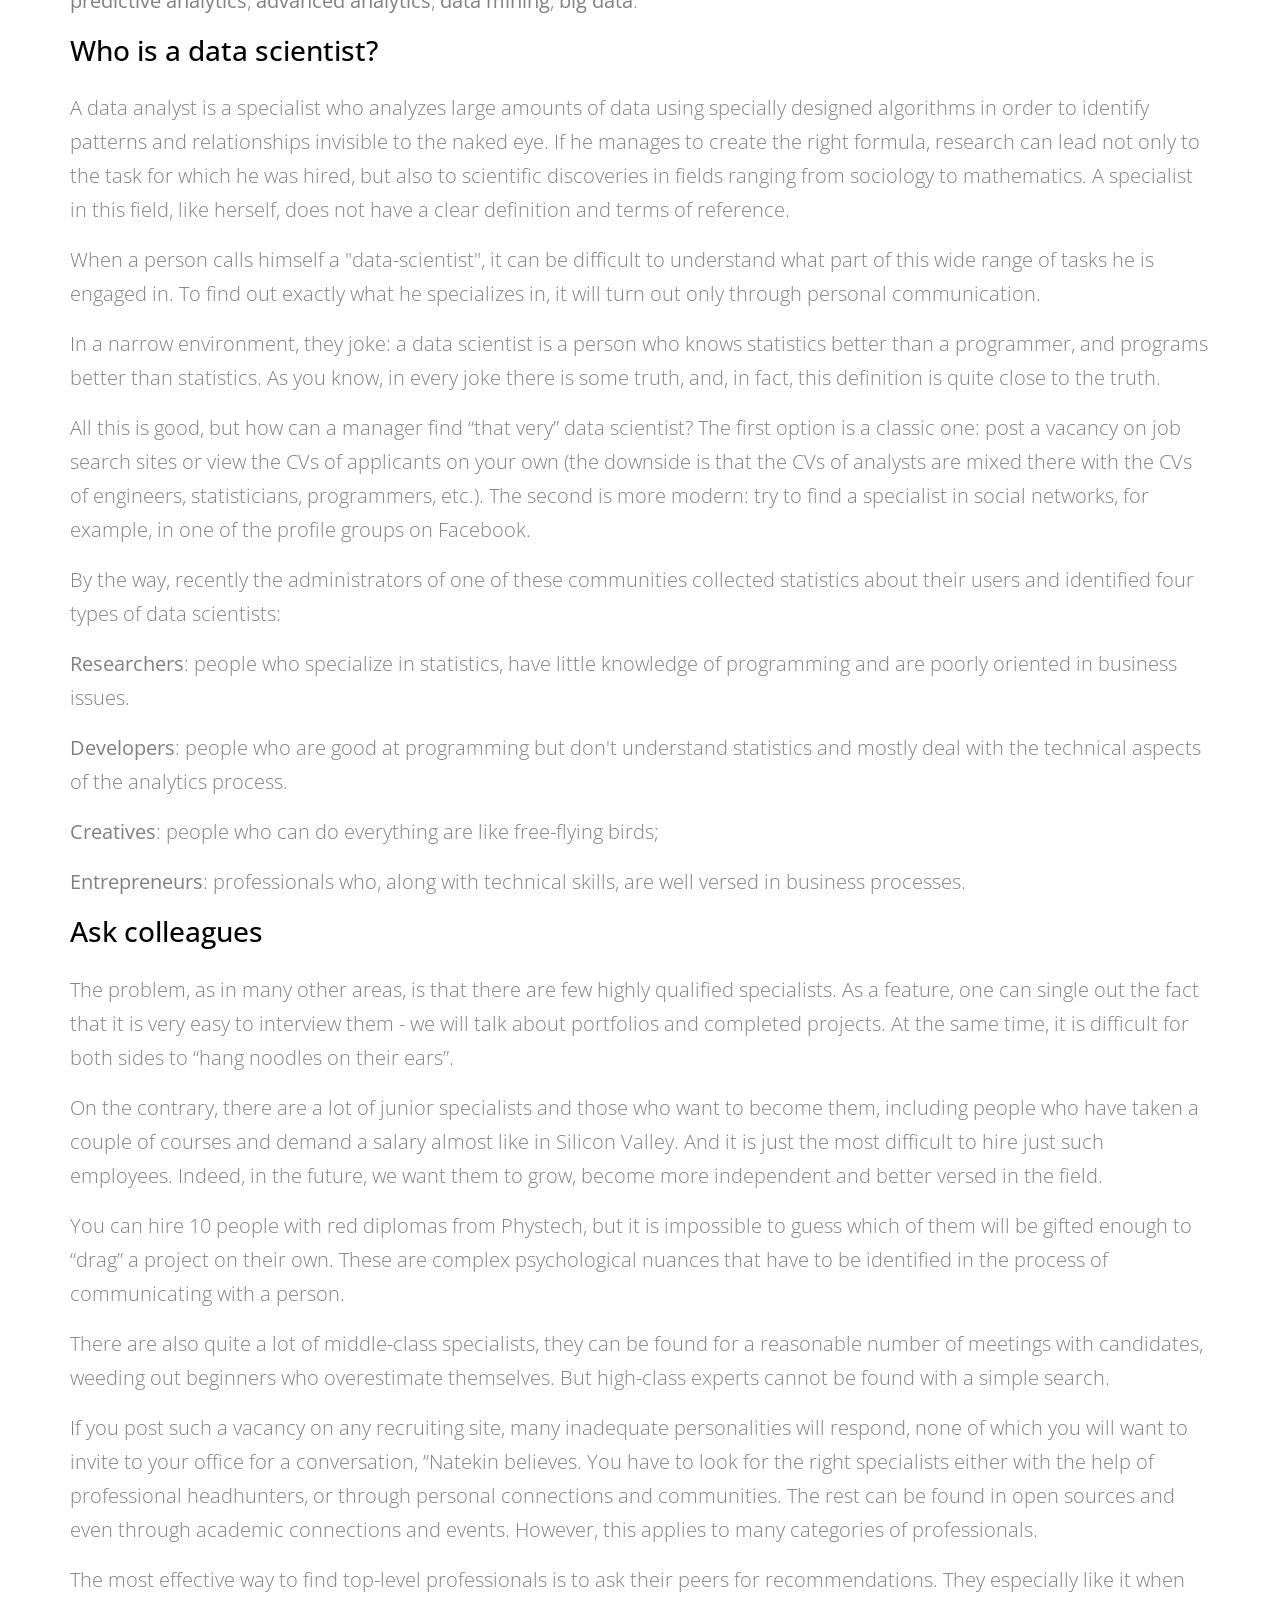
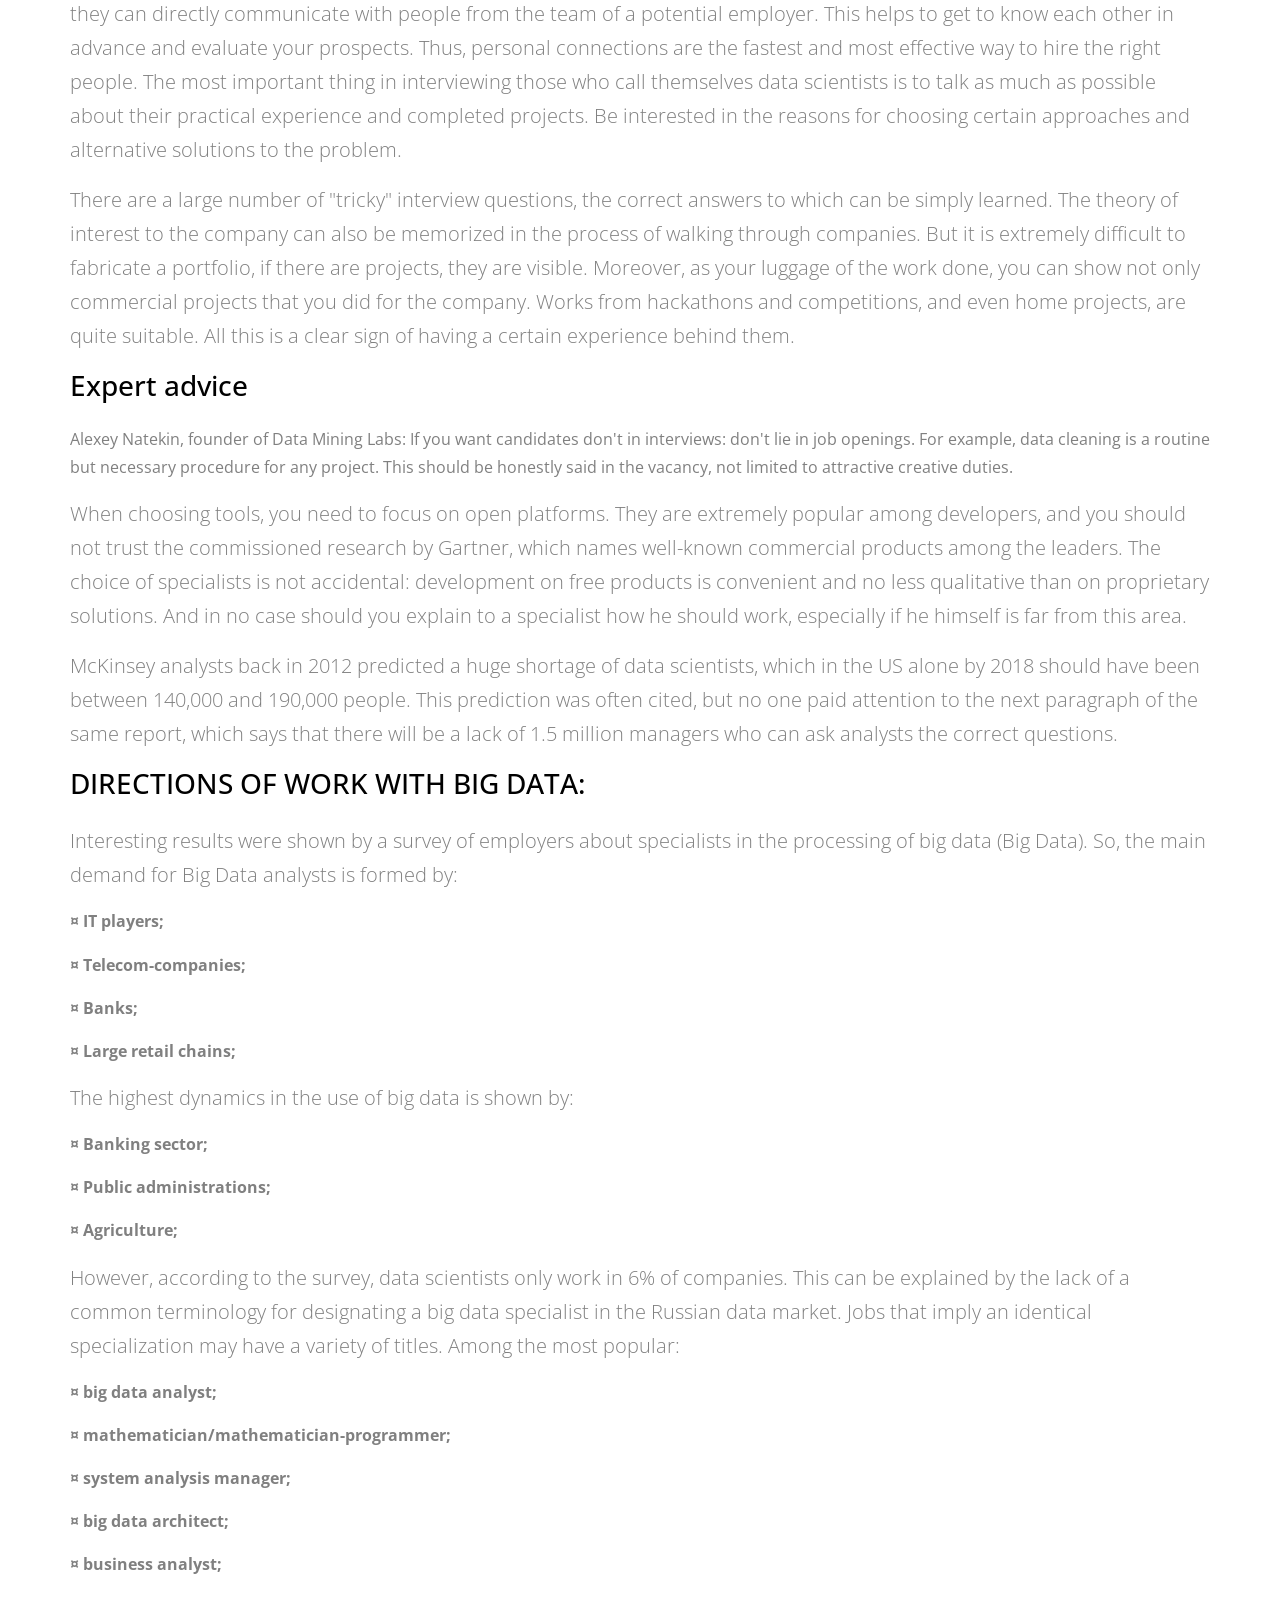
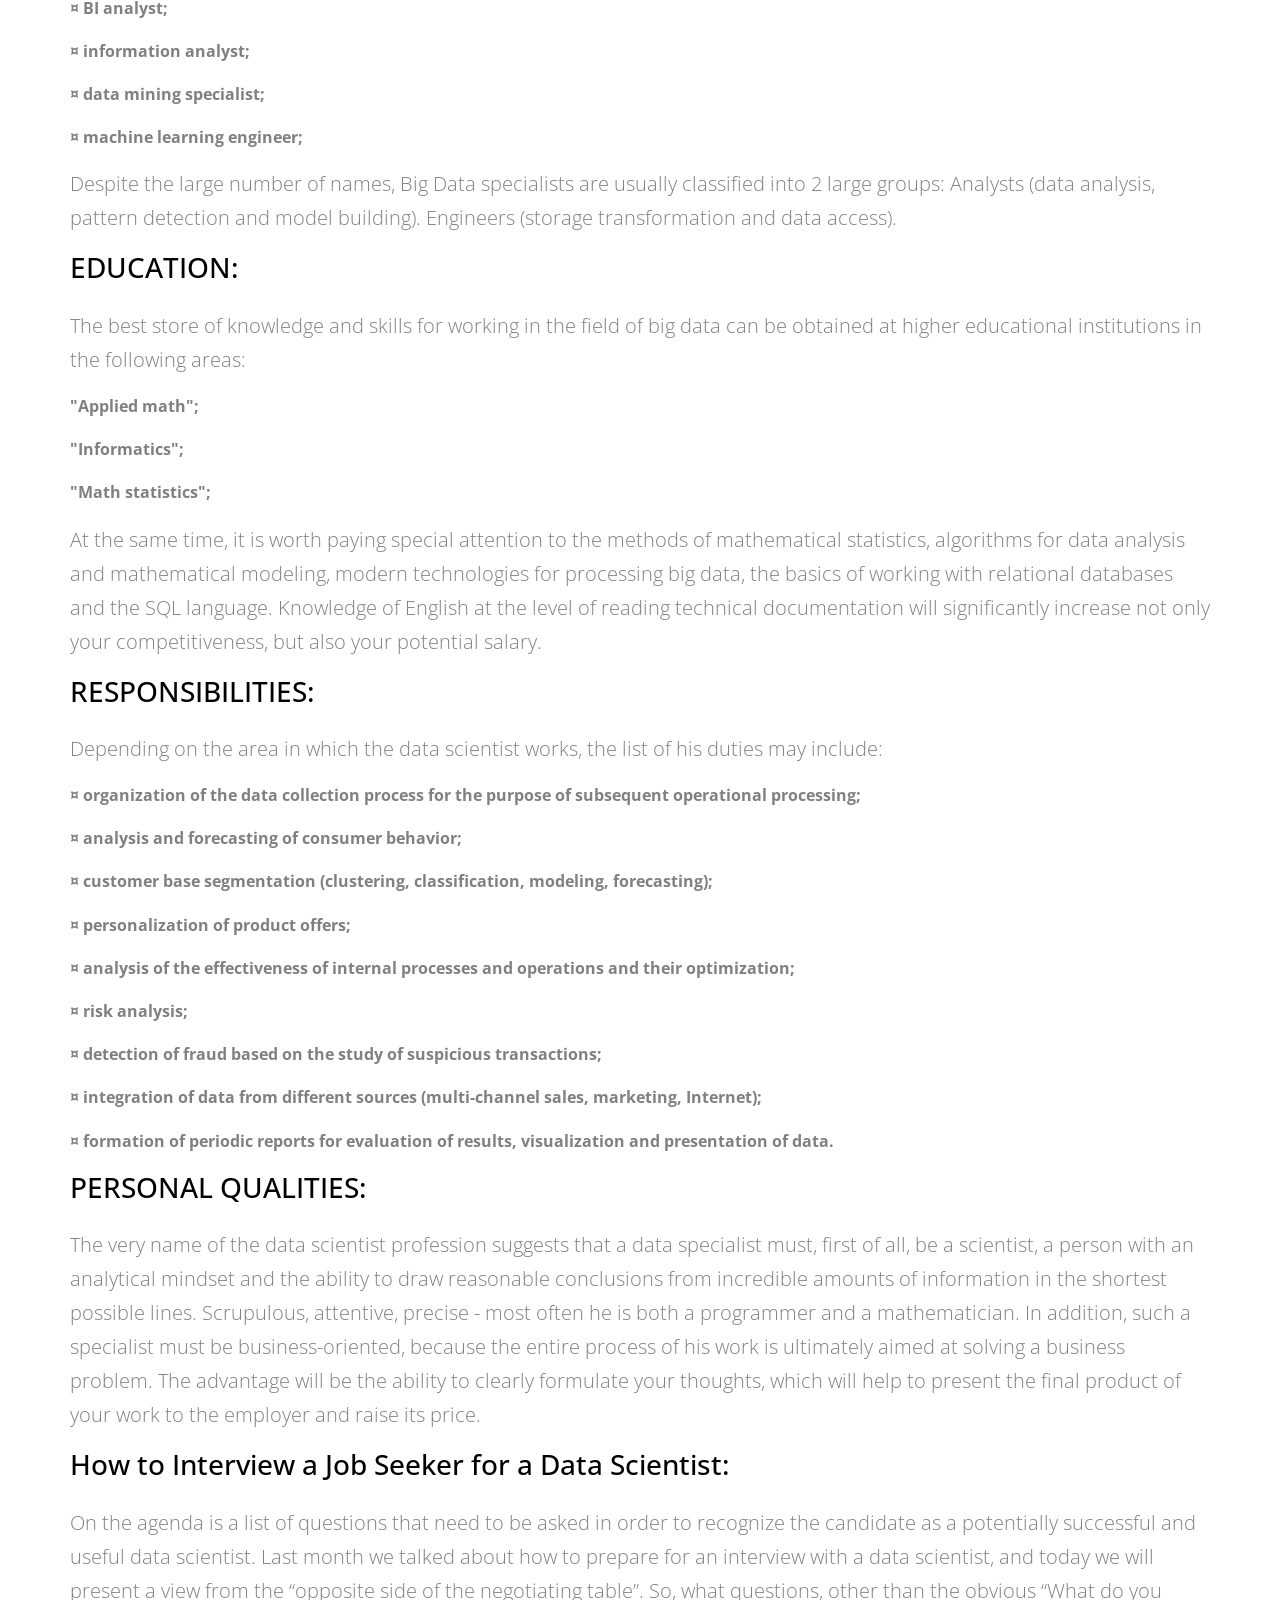
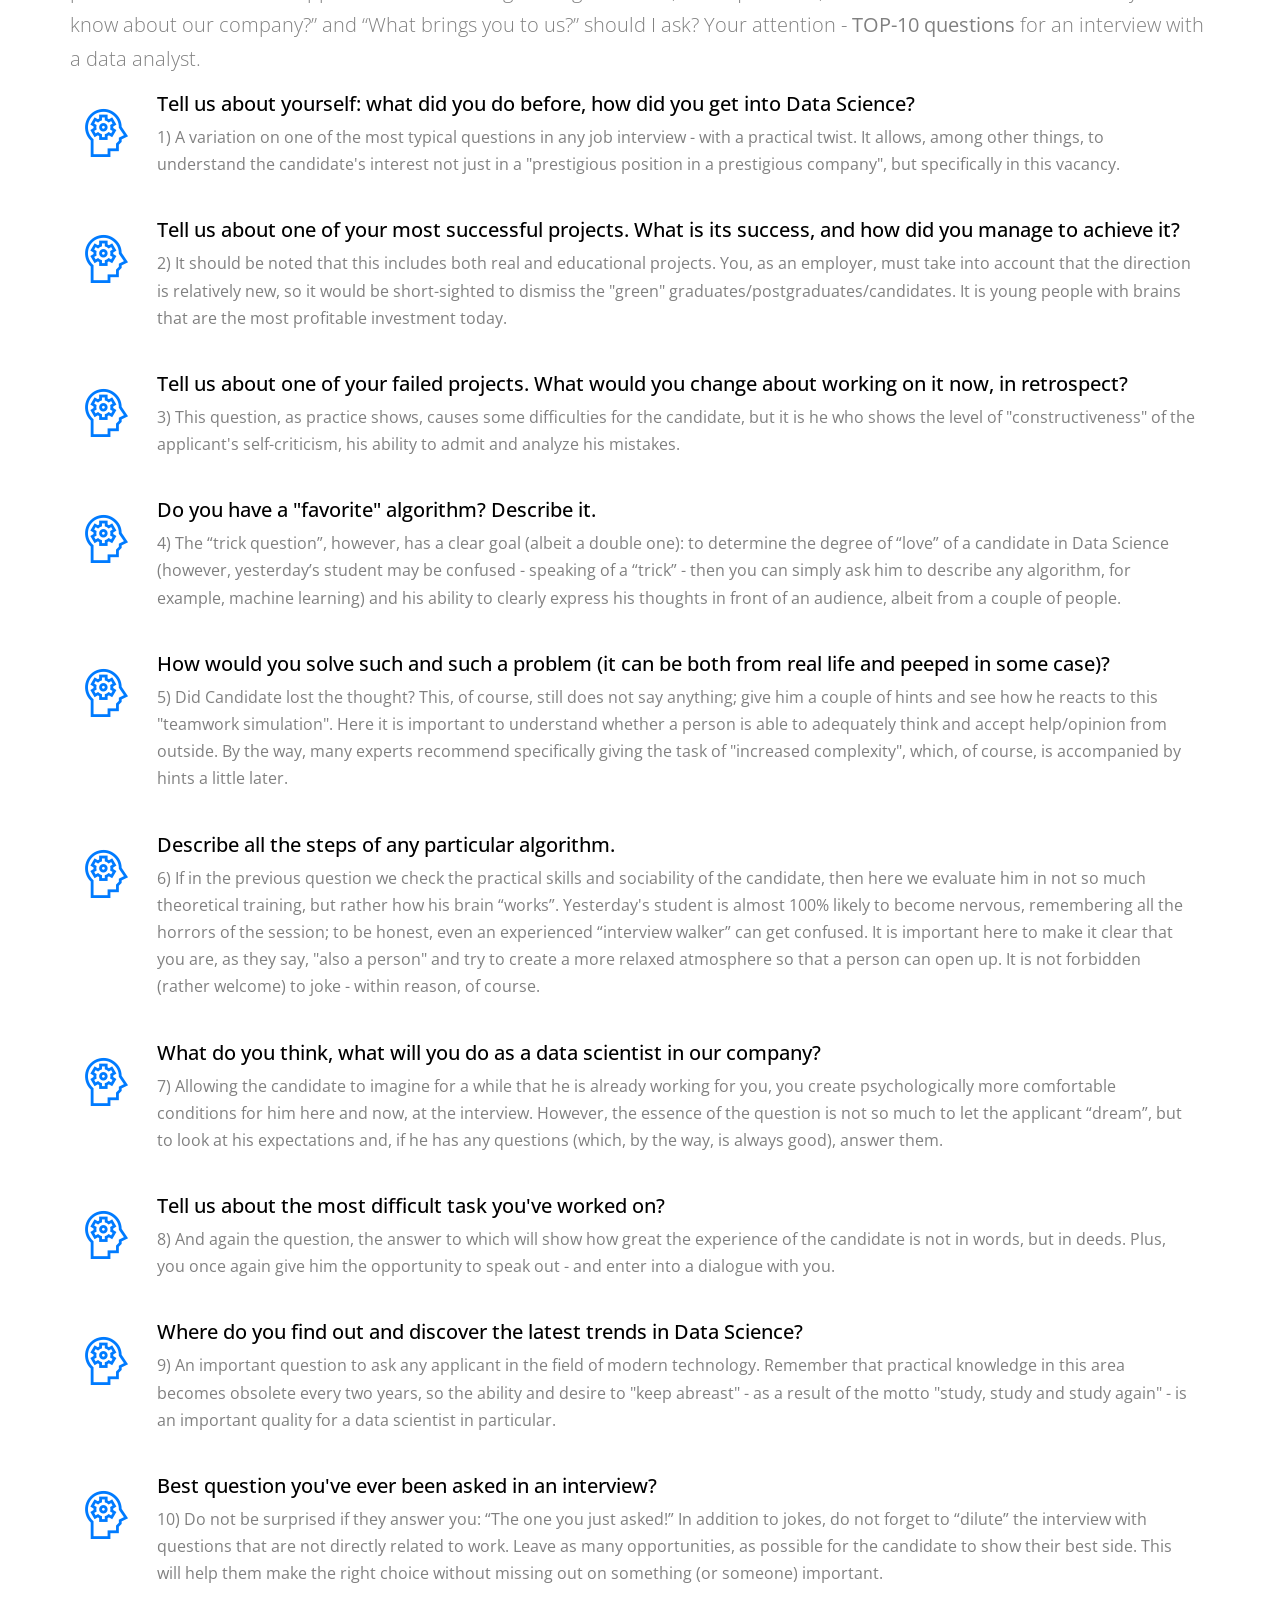
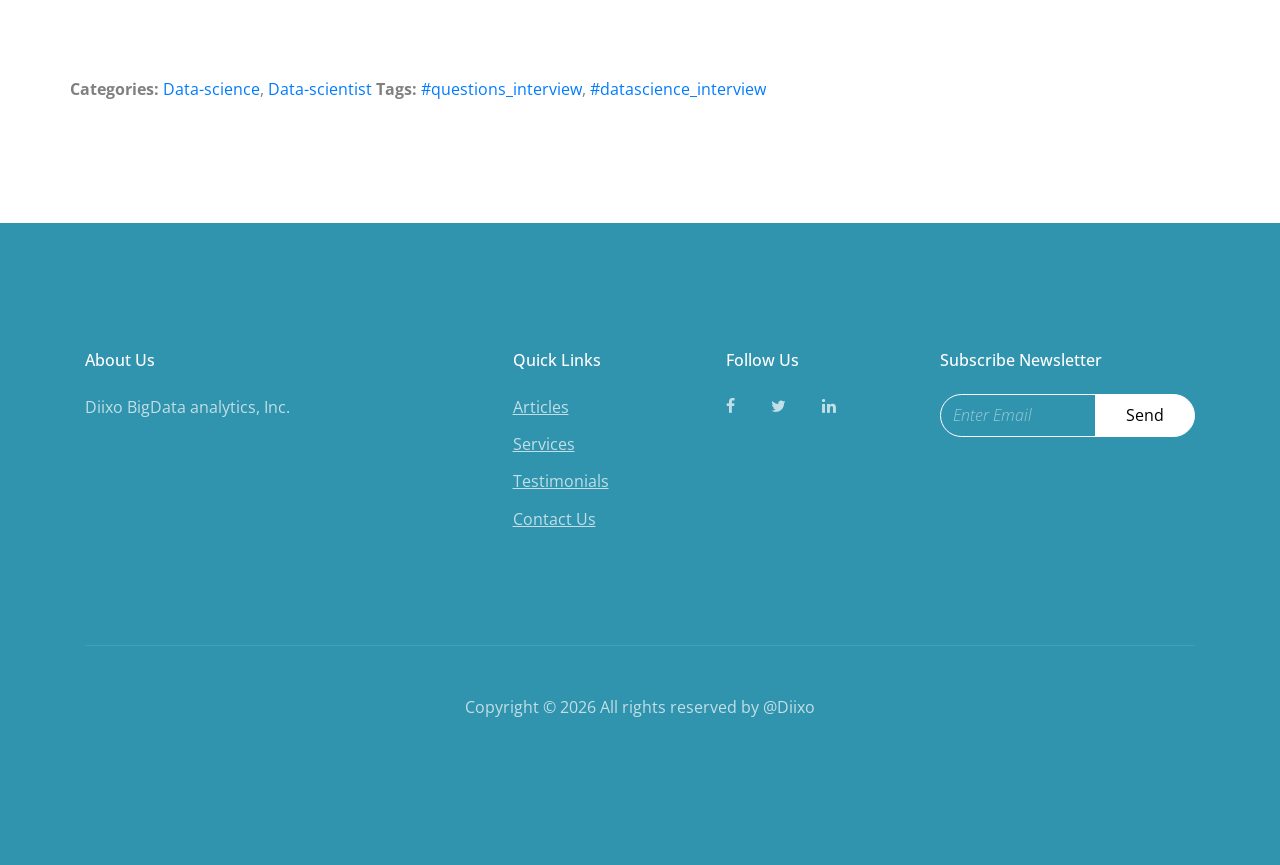
<file: find-datascience-engineer.html>
<!doctype html>
<html lang="en">

<head>
  
  <!-- Google Tag Manager -->
  <script>(function(w,d,s,l,i){w[l]=w[l]||[];w[l].push({'gtm.start':
  new Date().getTime(),event:'gtm.js'});var f=d.getElementsByTagName(s)[0],
  j=d.createElement(s),dl=l!='dataLayer'?'&l='+l:'';j.async=true;j.src=
  'https://www.googletagmanager.com/gtm.js?id='+i+dl;f.parentNode.insertBefore(j,f);
  })(window,document,'script','dataLayer','GTM-T56LB6K');</script>
  <!-- End Google Tag Manager -->

    <!-- SEO -->
    <meta name="keywords" content="Hire Data-scientist, BigData team, Data-science engineering, Datascience engineer"/>

	<meta property="og:site_name" content="Diixo" />
    <meta property="og:type" content="diixo web-search channels"/>
    <meta property="og:url" content="https://diixo.com/tags.html"/>
  
  
    <title>How to find high-skilled Datascience engineer | Diixo</title>
    <meta property="og:title" content="How to find high-skilled Data-Science engineer | Diixo"/>

    <meta name="description" content="How to find high-skilled Data-Science engineer | Diixo">
    <meta property="og:description" content="How to find high-skilled Data-Science engineer | Diixo"/>

  <meta charset="utf-8">
  <meta name="viewport" content="width=device-width, initial-scale=1, shrink-to-fit=no">

  <link href="https://fonts.googleapis.com/css?family=Open+Sans:300,400,700" rel="stylesheet">
  <link rel="stylesheet" href="fonts/icomoon/style.css">

  <link rel="stylesheet" href="css/bootstrap.min.css">
  <link rel="stylesheet" href="css/jquery-ui.css">
  <link rel="stylesheet" href="css/owl.carousel.min.css">
  <link rel="stylesheet" href="css/owl.theme.default.min.css">
  <link rel="stylesheet" href="css/owl.theme.default.min.css">

  <link rel="stylesheet" href="css/jquery.fancybox.min.css">

  <link rel="stylesheet" href="css/bootstrap-datepicker.css">

  <link rel="stylesheet" href="fonts/flaticon/font/flaticon.css">

  <link rel="stylesheet" href="css/aos.css">

  <link rel="stylesheet" href="css/style.css">

</head>

<body data-spy="scroll" data-target=".site-navbar-target" data-offset="300">

  <!-- Google Tag Manager (noscript) -->
  <noscript><iframe src="https://www.googletagmanager.com/ns.html?id=GTM-T56LB6K"
  height="0" width="0" style="display:none;visibility:hidden"></iframe></noscript>
  <!-- End Google Tag Manager (noscript) -->

  <div id="overlayer"></div>
  <div class="loader">
    <div class="spinner-border text-primary" role="status">
      <span class="sr-only">Loading...</span>
    </div>
  </div>


  <div class="site-wrap">

    <div class="site-mobile-menu site-navbar-target">
      <div class="site-mobile-menu-header">
        <div class="site-mobile-menu-close mt-3">
          <span class="icon-close2 js-menu-toggle"></span>
        </div>
      </div>
      <div class="site-mobile-menu-body"></div>
    </div>


    <header class="site-navbar js-sticky-header site-navbar-target" role="banner">

      <div class="container">
        <div class="row align-items-center">

          <div class="col-6 col-xl-2">
            <h1 class="mb-0 site-logo"><a href="index.html" class="h2 mb-0">Diixo<span class="text-primary">.</span> </a></h1>
          </div>

          <div class="col-12 col-md-10 d-none d-xl-block">
            <nav class="site-navigation position-relative text-right" role="navigation">

              <ul class="site-menu main-menu js-clone-nav mr-auto d-none d-lg-block">
                <li><a href="index.html#home-section" class="nav-link">Home</a></li>
                <li class="has-children">
                  <a href="index.html#about-section" class="nav-link">Articles</a>
                  <ul class="dropdown">
                    <li><a href="single.html" class="nav-link">Machine-Learning</a></li>
                    <li><a href="bookmarks.html" class="nav-link">Bookmarks</a></li>
					<li><a href="find-datascience-engineer.html" class="nav-link">Find Data-science engineer</a></li>
					<li><a href="it-directory.html" class="nav-link">IT directory (A..Z)</a></li>
					<li><a href="python-notes.html" class="nav-link">Python notes</a></li>                      
                  </ul>
                </li>


                <li><a href="index.html#blog-section" class="nav-link active">Blog</a></li>
                <li><a href="index.html#contact-section" class="nav-link">Contact</a></li>
                <li class="social"><a href="#contact-section" class="nav-link"><span class="icon-facebook"></span></a>
                </li>
                <li class="social"><a href="#contact-section" class="nav-link"><span class="icon-twitter"></span></a>
                </li>
                <li class="social"><a href="#contact-section" class="nav-link"><span class="icon-linkedin"></span></a>
                </li>
              </ul>
            </nav>
          </div>


          <div class="col-6 d-inline-block d-xl-none ml-md-0 py-3" style="position: relative; top: 3px;"><a href="#"
              class="site-menu-toggle js-menu-toggle float-right"><span class="icon-menu h3"></span></a></div>

        </div>
      </div>

    </header>



    <div class="site-blocks-cover overlay" style="background-image: url(images/img_3.jpg);" data-aos="fade">
      <div class="container">
        <div class="row align-items-center justify-content-center">
    
    
          <div class="col-md-12 mt-lg-5 text-center">
            <h1>How to find high-skilled Data-science specialist</h1>
            <p class="post-meta">September 02, 2022 &bull; Posted by <a href="index.html">@diixo</a> in <a href="index.html">Channels</a>
            </p>
    
          </div>
    
        </div>
      </div>
    </div>
    
    
    
    <section class="site-section">
      <div class="container">

        <div class="row mb-5 justify-content-center">
          <div class="col-md-8 text-center">
            <h2 class="section-title mb-3" data-aos="fade-up" data-aos-delay="">Find Data-science engineer to improve performance your BigData-team</h2>
          </div>
        </div>

        <div class="row">

          <div class="mb-4">
            <p class="lead" data-aos="fade-up" data-aos-delay="">
			The scope of Data Science is very dynamic. The digital industry remains one of the few stable areas that continues to grow and strengthen its position in the market. 
			That is why <b>Big Data</b> specialists or data analysts (data scientists) are especially valued today. 
			Not surprisingly, 
			there is a shortage of qualified specialists in the market.
			How to solve the staffing issue? And where to look for a person who can lead your project to success?
			This is what we will talk about today. Briefly about the essence of concepts.
			</p>
			
			
			<h3 class="h3 mb-4 text-black">Actually, what is Data Science?</h3>
            <p class="lead" data-aos="fade-up" data-aos-delay="">
			The term has a broad interpretation, and it can be called "basis". 
			In other words, this is a field of knowledge that serves as the “basis” and covered many related sciences: 
			statistics, mathematics, computer science, machine learning, etc.

            There are also more “business” interpretations, for example: Data Science is an art or a way of transforming data into concrete solutions.
            </p>
			<p class="lead" data-aos="fade-up" data-aos-delay="">
			It can be a combination of such disciplines to perform actions for: <b>machine learning</b>, <b>artificial intelligence</b>, <b>neural networks</b>, <b>predictive analytics</b>, <b>advanced analytics</b>, <b>data mining</b>, <b>big data</b>.
			</p>
			<h3 class="h3 mb-4 text-black">Who is a data scientist?</h3>
            <p class="lead" data-aos="fade-up" data-aos-delay="">
			A data analyst is a specialist who analyzes large amounts of data using specially designed algorithms in order to identify patterns and relationships invisible to the naked eye. If he manages to create the right formula, research can lead not only to the task for which he was hired, but also to scientific discoveries in fields ranging from sociology to mathematics.
			A specialist in this field, like herself, does not have a clear definition and terms of reference.
			</p>
			
			<p class="lead" data-aos="fade-up" data-aos-delay="">
			When a person calls himself a "data-scientist", it can be difficult to understand what part of this wide range of tasks he is engaged in. To find out exactly what he specializes in, it will turn out only through personal communication.
			</p>

			<p class="lead" data-aos="fade-up" data-aos-delay="">
			In a narrow environment, they joke: a data scientist is a person who knows statistics better than a programmer, and programs better than statistics. As you know, in every joke there is some truth, and, in fact, this definition is quite close to the truth.
			</p>
			<p class="lead" data-aos="fade-up" data-aos-delay="">
            All this is good, but how can a manager find “that very” data scientist? The first option is a classic one: post a vacancy on job search sites or view the CVs of applicants on your own (the downside is that the CVs of analysts are mixed there with the CVs of engineers, statisticians, programmers, etc.). The second is more modern: try to find a specialist in social networks, for example, in one of the profile groups on Facebook.
            </p>
			<p class="lead" data-aos="fade-up" data-aos-delay="">
			By the way, recently the administrators of one of these communities collected statistics about their users and identified four types of data scientists:
            </p>
			<p class="lead" data-aos="fade-up" data-aos-delay="">
            <b>Researchers</b>: people who specialize in statistics, have little knowledge of programming and are poorly oriented in business issues.
			</p>
			<p class="lead" data-aos="fade-up" data-aos-delay="">
            <b>Developers</b>: people who are good at programming but don't understand statistics and mostly deal with the technical aspects of the analytics process.
			</p>
			<p class="lead" data-aos="fade-up" data-aos-delay="">
            <b>Creatives</b>: people who can do everything are like free-flying birds;
			</p>
			<p class="lead" data-aos="fade-up" data-aos-delay="">
            <b>Entrepreneurs</b>: professionals who, along with technical skills, are well versed in business processes.
            </p>

			<h3 class="h3 mb-4 text-black">Ask colleagues</h3>
			<p class="lead" data-aos="fade-up" data-aos-delay="">
The problem, as in many other areas, is that there are few highly qualified specialists. As a feature, one can single out the fact that it is very easy to interview them - we will talk about portfolios and completed projects. At the same time, it is difficult for both sides to “hang noodles on their ears”.
            </p>

			<p class="lead" data-aos="fade-up" data-aos-delay="">
On the contrary, there are a lot of junior specialists and those who want to become them, including people who have taken a couple of courses and demand a salary almost like in Silicon Valley. And it is just the most difficult to hire just such employees. Indeed, in the future, we want them to grow, become more independent and better versed in the field.
            </p>
			<p class="lead" data-aos="fade-up" data-aos-delay="">
You can hire 10 people with red diplomas from Phystech, but it is impossible to guess which of them will be gifted enough to “drag” a project on their own. These are complex psychological nuances that have to be identified in the process of communicating with a person.
            </p>
			<p class="lead" data-aos="fade-up" data-aos-delay="">
There are also quite a lot of middle-class specialists, they can be found for a reasonable number of meetings with candidates, weeding out beginners who overestimate themselves. But high-class experts cannot be found with a simple search.
            </p>
			<p class="lead" data-aos="fade-up" data-aos-delay="">
If you post such a vacancy on any recruiting site, many inadequate personalities will respond, none of which you will want to invite to your office for a conversation, ”Natekin believes. You have to look for the right specialists either with the help of professional headhunters, or through personal connections and communities. The rest can be found in open sources and even through academic connections and events. However, this applies to many categories of professionals.
            </p>
			<p class="lead" data-aos="fade-up" data-aos-delay="">
The most effective way to find top-level professionals is to ask their peers for recommendations. They especially like it when they can directly communicate with people from the team of a potential employer. This helps to get to know each other in advance and evaluate your prospects. Thus, personal connections are the fastest and most effective way to hire the right people. The most important thing in interviewing those who call themselves data scientists is to talk as much as possible about their practical experience and completed projects. Be interested in the reasons for choosing certain approaches and alternative solutions to the problem.
            </p>
			<p class="lead" data-aos="fade-up" data-aos-delay="">
There are a large number of "tricky" interview questions, the correct answers to which can be simply learned. The theory of interest to the company can also be memorized in the process of walking through companies. But it is extremely difficult to fabricate a portfolio, if there are projects, they are visible. Moreover, as your luggage of the work done, you can show not only commercial projects that you did for the company. Works from hackathons and competitions, and even home projects, are quite suitable. All this is a clear sign of having a certain experience behind them.
            </p>
			<h3 class="h3 mb-4 text-black">Expert advice</h3>
<p>
Alexey Natekin, founder of Data Mining Labs:
If you want candidates don't in interviews: don't lie in job openings. For example, data cleaning is a routine but necessary procedure for any project. This should be honestly said in the vacancy, not limited to attractive creative duties.
</p>
			<p class="lead" data-aos="fade-up" data-aos-delay="">
When choosing tools, you need to focus on open platforms. They are extremely popular among developers, and you should not trust the commissioned research by Gartner, which names well-known commercial products among the leaders. The choice of specialists is not accidental: development on free products is convenient and no less qualitative than on proprietary solutions. And in no case should you explain to a specialist how he should work, especially if he himself is far from this area.
            </p>
			<p class="lead" data-aos="fade-up" data-aos-delay="">
McKinsey analysts back in 2012 predicted a huge shortage of data scientists, which in the US alone by 2018 should have been between 140,000 and 190,000 people. This prediction was often cited, but no one paid attention to the next paragraph of the same report, which says that there will be a lack of 1.5 million managers who can ask analysts the correct questions.
			</p>
			
            <h3 class="h3 mb-4 text-black">DIRECTIONS OF WORK WITH BIG DATA:</h3>
			<p class="lead" data-aos="fade-up" data-aos-delay="">

Interesting results were shown by a survey of employers about specialists in the processing of big data (Big Data). So, the main demand for Big Data analysts is formed by:
            <blockquote>
              <p><b>&#164; IT players;</b></p>
              <p><b>&#164; Telecom-companies;</b></p>
              <p><b>&#164; Banks;</b></p>
              <p><b>&#164; Large retail chains;</b></p>
            </blockquote>
			</p>

			<p class="lead" data-aos="fade-up" data-aos-delay="">
The highest dynamics in the use of big data is shown by:

            <blockquote>
              <p><b>&#164; Banking sector;</b></p>
              <p><b>&#164; Public administrations;</b></p>
              <p><b>&#164; Agriculture;</b></p>
            </blockquote>
			</p>
			
			<p class="lead" data-aos="fade-up" data-aos-delay="">
			However, according to the survey, data scientists only work in 6% of companies. This can be explained by the lack of a common terminology for designating a big data specialist in the Russian data market. Jobs that imply an identical specialization may have a variety of titles. Among the most popular:
			</p>
            <blockquote>
              <p><b>&#164; big data analyst;</b></p>
              <p><b>&#164; mathematician/mathematician-programmer;</b></p>
              <p><b>&#164; system analysis manager;</b></p>
              <p><b>&#164; big data architect;</b></p>
              <p><b>&#164; business analyst;</b></p>
              <p><b>&#164; BI analyst;</b></p>
              <p><b>&#164; information analyst;</b></p>
              <p><b>&#164; data mining specialist;</b></p>
              <p><b>&#164; machine learning engineer;</b></p>
            </blockquote>

			<p class="lead" data-aos="fade-up" data-aos-delay="">
Despite the large number of names, Big Data specialists are usually classified into 2 large groups:

Analysts (data analysis, pattern detection and model building).
Engineers (storage transformation and data access).
            </p>

            <h3 class="h3 mb-4 text-black">EDUCATION:</h3>
			<p class="lead" data-aos="fade-up" data-aos-delay="">
            The best store of knowledge and skills for working in the field of big data can be obtained at higher educational institutions in the following areas:
            <blockquote>
              <p><b>"Applied math";</b></p>
              <p><b>"Informatics";</b></p>
              <p><b>"Math statistics";</b></p>
            </blockquote>
			</p>
			<p class="lead" data-aos="fade-up" data-aos-delay="">
At the same time, it is worth paying special attention to the methods of mathematical statistics, algorithms for data analysis and mathematical modeling, modern technologies for processing big data, the basics of working with relational databases and the SQL language. Knowledge of English at the level of reading technical documentation will significantly increase not only your competitiveness, but also your potential salary.
			</p>

            <h3 class="h3 mb-4 text-black">RESPONSIBILITIES:</h3>
			<p class="lead" data-aos="fade-up" data-aos-delay="">

Depending on the area in which the data scientist works, the list of his duties may include:

            <blockquote>
              <p><b>&#164; organization of the data collection process for the purpose of subsequent operational processing;</b></p>
              <p><b>&#164; analysis and forecasting of consumer behavior;</b></p>
              <p><b>&#164; customer base segmentation (clustering, classification, modeling, forecasting);</b></p>
			  <p><b>&#164; personalization of product offers;</b></p>
			  <p><b>&#164; analysis of the effectiveness of internal processes and operations and their optimization;</b></p>
			  <p><b>&#164; risk analysis;</b></p>
			  <p><b>&#164; detection of fraud based on the study of suspicious transactions;</b></p>
			  <p><b>&#164; integration of data from different sources (multi-channel sales, marketing, Internet);</b></p>
			  <p><b>&#164; formation of periodic reports for evaluation of results, visualization and presentation of data.</b></p>
            </blockquote>
            </p>

            <h3 class="h3 mb-4 text-black">PERSONAL QUALITIES:</h3>
			<p class="lead" data-aos="fade-up" data-aos-delay="">
The very name of the data scientist profession suggests that a data specialist must, first of all, be a scientist, a person with an analytical mindset and the ability to draw reasonable conclusions from incredible amounts of information in the shortest possible lines. Scrupulous, attentive, precise - most often he is both a programmer and a mathematician.
In addition, such a specialist must be business-oriented, because the entire process of his work is ultimately aimed at solving a business problem. The advantage will be the ability to clearly formulate your thoughts, which will help to present the final product of your work to the employer and raise its price.
            </p>
			
			<h3 class="h3 mb-4 text-black">How to Interview a Job Seeker for a Data Scientist:</h3>
			<p class="lead" data-aos="fade-up" data-aos-delay="">
			On the agenda is a list of questions that need to be asked in order to recognize the candidate as a potentially successful and useful data scientist.
Last month we talked about how to prepare for an interview with a data scientist, and today we will present a view from the “opposite side of the negotiating table”. So, what questions, other than the obvious “What do you know about our company?” and “What brings you to us?” should I ask? Your attention - <b>TOP-10 questions</b> for an interview with a data analyst.
			</p>
			
		  <div class="col-12 mb-4" data-aos="fade-up" data-aos-delay="">
			<div class="unit-4 d-flex">
			  <div class="unit-4-icon mr-4 mb-3"><span class="text-primary flaticon-head"></span></div>
			  <div>
				<h3>Tell us about yourself: what did you do before, how did you get into Data Science?</h3>
				<p>1) A variation on one of the most typical questions in any job interview - with a practical twist. It allows, among other things, to understand the candidate's interest not just in a "prestigious position in a prestigious company", but specifically in this vacancy.</p>
			  </div>
			</div>
		  </div>
		  <div class="col-12 mb-4" data-aos="fade-up" data-aos-delay="100">
			<div class="unit-4 d-flex">
			  <div class="unit-4-icon mr-4 mb-3"><span class="text-primary flaticon-head"></span></div>
			  <div>
				<h3>Tell us about one of your most successful projects. What is its success, and how did you manage to achieve it?</h3>
				<p>2) It should be noted that this includes both real and educational projects. You, as an employer, must take into account that the direction is relatively new, so it would be short-sighted to dismiss the "green" graduates/postgraduates/candidates. It is young people with brains that are the most profitable investment today.</p>
			  </div>
			</div>
		  </div>

		  <div class="col-12 mb-4" data-aos="fade-up" data-aos-delay="">
			<div class="unit-4 d-flex">
			  <div class="unit-4-icon mr-4 mb-3"><span class="text-primary flaticon-head"></span></div>
			  <div>
				<h3>Tell us about one of your failed projects. What would you change about working on it now, in retrospect?</h3>
				<p>3) This question, as practice shows, causes some difficulties for the candidate, but it is he who shows the level of "constructiveness" of the applicant's self-criticism, his ability to admit and analyze his mistakes.</p>
			  </div>
			</div>
		  </div>
		  <div class="col-12 mb-4" data-aos="fade-up" data-aos-delay="100">
			<div class="unit-4 d-flex">
			  <div class="unit-4-icon mr-4 mb-3"><span class="text-primary flaticon-head"></span></div>
			  <div>
				<h3>Do you have a "favorite" algorithm? Describe it.</h3>
				<p>4) The “trick question”, however, has a clear goal (albeit a double one): to determine the degree of “love” of a candidate in Data Science (however, yesterday’s student may be confused - speaking of a “trick” - then you can simply ask him to describe any algorithm, for example, machine learning) and his ability to clearly express his thoughts in front of an audience, albeit from a couple of people.</p>
			  </div>
			</div>
		  </div>

		  <div class="col-12 mb-4" data-aos="fade-up" data-aos-delay="">
			<div class="unit-4 d-flex">
			  <div class="unit-4-icon mr-4 mb-3"><span class="text-primary flaticon-head"></span></div>
			  <div>
				<h3>How would you solve such and such a problem (it can be both from real life and peeped in some case)?</h3>
				<p>5) Did Candidate lost the thought? This, of course, still does not say anything; give him a couple of hints and see how he reacts to this "teamwork simulation". Here it is important to understand whether a person is able to adequately think and accept help/opinion from outside. By the way, many experts recommend specifically giving the task of "increased complexity", which, of course, is accompanied by hints a little later.</p>
			  </div>
			</div>
		  </div>
		  <div class="col-12 mb-4" data-aos="fade-up" data-aos-delay="100">
			<div class="unit-4 d-flex">
			  <div class="unit-4-icon mr-4 mb-3"><span class="text-primary flaticon-head"></span></div>
			  <div>
				<h3>Describe all the steps of any particular algorithm.</h3>
				<p>6) If in the previous question we check the practical skills and sociability of the candidate, then here we evaluate him in not so much theoretical training, but rather how his brain “works”. Yesterday's student is almost 100% likely to become nervous, remembering all the horrors of the session; to be honest, even an experienced “interview walker” can get confused. It is important here to make it clear that you are, as they say, "also a person" and try to create a more relaxed atmosphere so that a person can open up. It is not forbidden (rather welcome) to joke - within reason, of course.</p>
			  </div>
			</div>
		  </div>

		  <div class="col-12 mb-4" data-aos="fade-up" data-aos-delay="">
			<div class="unit-4 d-flex">
			  <div class="unit-4-icon mr-4 mb-3"><span class="text-primary flaticon-head"></span></div>
			  <div>
				<h3>What do you think, what will you do as a data scientist in our company?</h3>
				<p>7) Allowing the candidate to imagine for a while that he is already working for you, you create psychologically more comfortable conditions for him here and now, at the interview. However, the essence of the question is not so much to let the applicant “dream”, but to look at his expectations and, if he has any questions (which, by the way, is always good), answer them.</p>
			  </div>
			</div>
		  </div>
		  <div class="col-12 mb-4" data-aos="fade-up" data-aos-delay="100">
			<div class="unit-4 d-flex">
			  <div class="unit-4-icon mr-4 mb-3"><span class="text-primary flaticon-head"></span></div>
			  <div>
				<h3>Tell us about the most difficult task you've worked on?</h3>
				<p>8) And again the question, the answer to which will show how great the experience of the candidate is not in words, but in deeds. Plus, you once again give him the opportunity to speak out - and enter into a dialogue with you.</p>
			  </div>
			</div>
		  </div>

		  <div class="col-12 mb-4" data-aos="fade-up" data-aos-delay="">
			<div class="unit-4 d-flex">
			  <div class="unit-4-icon mr-4 mb-3"><span class="text-primary flaticon-head"></span></div>
			  <div>
				<h3>Where do you find out and discover the latest trends in Data Science?</h3>
				<p>9) An important question to ask any applicant in the field of modern technology. Remember that practical knowledge in this area becomes obsolete every two years, so the ability and desire to "keep abreast" - as a result of the motto "study, study and study again" - is an important quality for a data scientist in particular.</p>
			  </div>
			</div>
		  </div>
		  <div class="col-12 mb-4" data-aos="fade-up" data-aos-delay="100">
			<div class="unit-4 d-flex">
			  <div class="unit-4-icon mr-4 mb-3"><span class="text-primary flaticon-head"></span></div>
			  <div>
				<h3>Best question you've ever been asked in an interview?</h3>
				<p>10) Do not be surprised if they answer you: “The one you just asked!” In addition to jokes, do not forget to “dilute” the interview with questions that are not directly related to work. Leave as many opportunities, as possible for the candidate to show their best side. This will help them make the right choice without missing out on something (or someone) important.</p>
			  </div>
			</div>
		  </div>

            <div class="pt-5">
              <p><b>Categories:</b> <a href="#">Data-science</a>, <a href="#">Data-scientist</a>
			  <b>Tags:</b> <a href="#">#questions_interview</a>, 
			  <a href="#">#datascience_interview</a></p>
            </div>
          </div>

        </div>
      </div>
    </section>


    <footer class="site-footer">
      <div class="container">
        <div class="row">
          <div class="col-md-9">
            <div class="row">
              <div class="col-md-5">
                <h2 class="footer-heading mb-4">About Us</h2>
                <p>Diixo BigData analytics, Inc.</p>
              </div>
              <div class="col-md-3 ml-auto">
                <h2 class="footer-heading mb-4">Quick Links</h2>
                <ul class="list-unstyled">
                  <li><a href="index.html#about-section" class="smoothscroll">Articles</a></li>
                  <li><a href="index.html#services-section" class="smoothscroll">Services</a></li>
                  <li><a href="index.html#testimonials-section" class="smoothscroll">Testimonials</a></li>
                  <li><a href="index.html#contact-section" class="smoothscroll">Contact Us</a></li>
                </ul>
              </div>
              <div class="col-md-3 footer-social">
                <h2 class="footer-heading mb-4">Follow Us</h2>
                <a href="#" class="pl-0 pr-3"><span class="icon-facebook"></span></a>
                <a href="#" class="pl-3 pr-3"><span class="icon-twitter"></span></a>
                <a href="#" class="pl-3 pr-3"><span class="icon-linkedin"></span></a>
              </div>
            </div>
          </div>
          <div class="col-md-3">
            <h2 class="footer-heading mb-4">Subscribe Newsletter</h2>
            <form action="#" method="post" class="footer-subscribe">
              <div class="input-group mb-3">
                <input type="text" class="form-control border-secondary text-white bg-transparent" placeholder="Enter Email" aria-label="Enter Email" aria-describedby="button-addon2">
                <div class="input-group-append">
                  <button class="btn btn-primary text-black" type="button" id="button-addon2">Send</button>
                </div>
              </div>
            </form>
          </div>
        </div>
        <div class="row pt-5 mt-5 text-center">
          <div class="col-md-12">
            <div class="border-top pt-5">
              <p>Copyright &copy;
                <script>document.write(new Date().getFullYear());</script> All rights reserved by @Diixo
              </p>
        
            </div>
          </div>
          
        </div>
      </div>
    </footer>

  </div> <!-- .site-wrap -->

  <script src="js/jquery-3.3.1.min.js"></script>
  <script src="js/jquery-ui.js"></script>
  <script src="js/popper.min.js"></script>
  <script src="js/bootstrap.min.js"></script>
  <script src="js/owl.carousel.min.js"></script>
  <script src="js/jquery.countdown.min.js"></script>
  <script src="js/jquery.easing.1.3.js"></script>
  <script src="js/aos.js"></script>
  <script src="js/jquery.fancybox.min.js"></script>
  <script src="js/jquery.sticky.js"></script>
  <script src="js/isotope.pkgd.min.js"></script>


  <script src="js/main.js"></script>


</body>

</html>
</file>
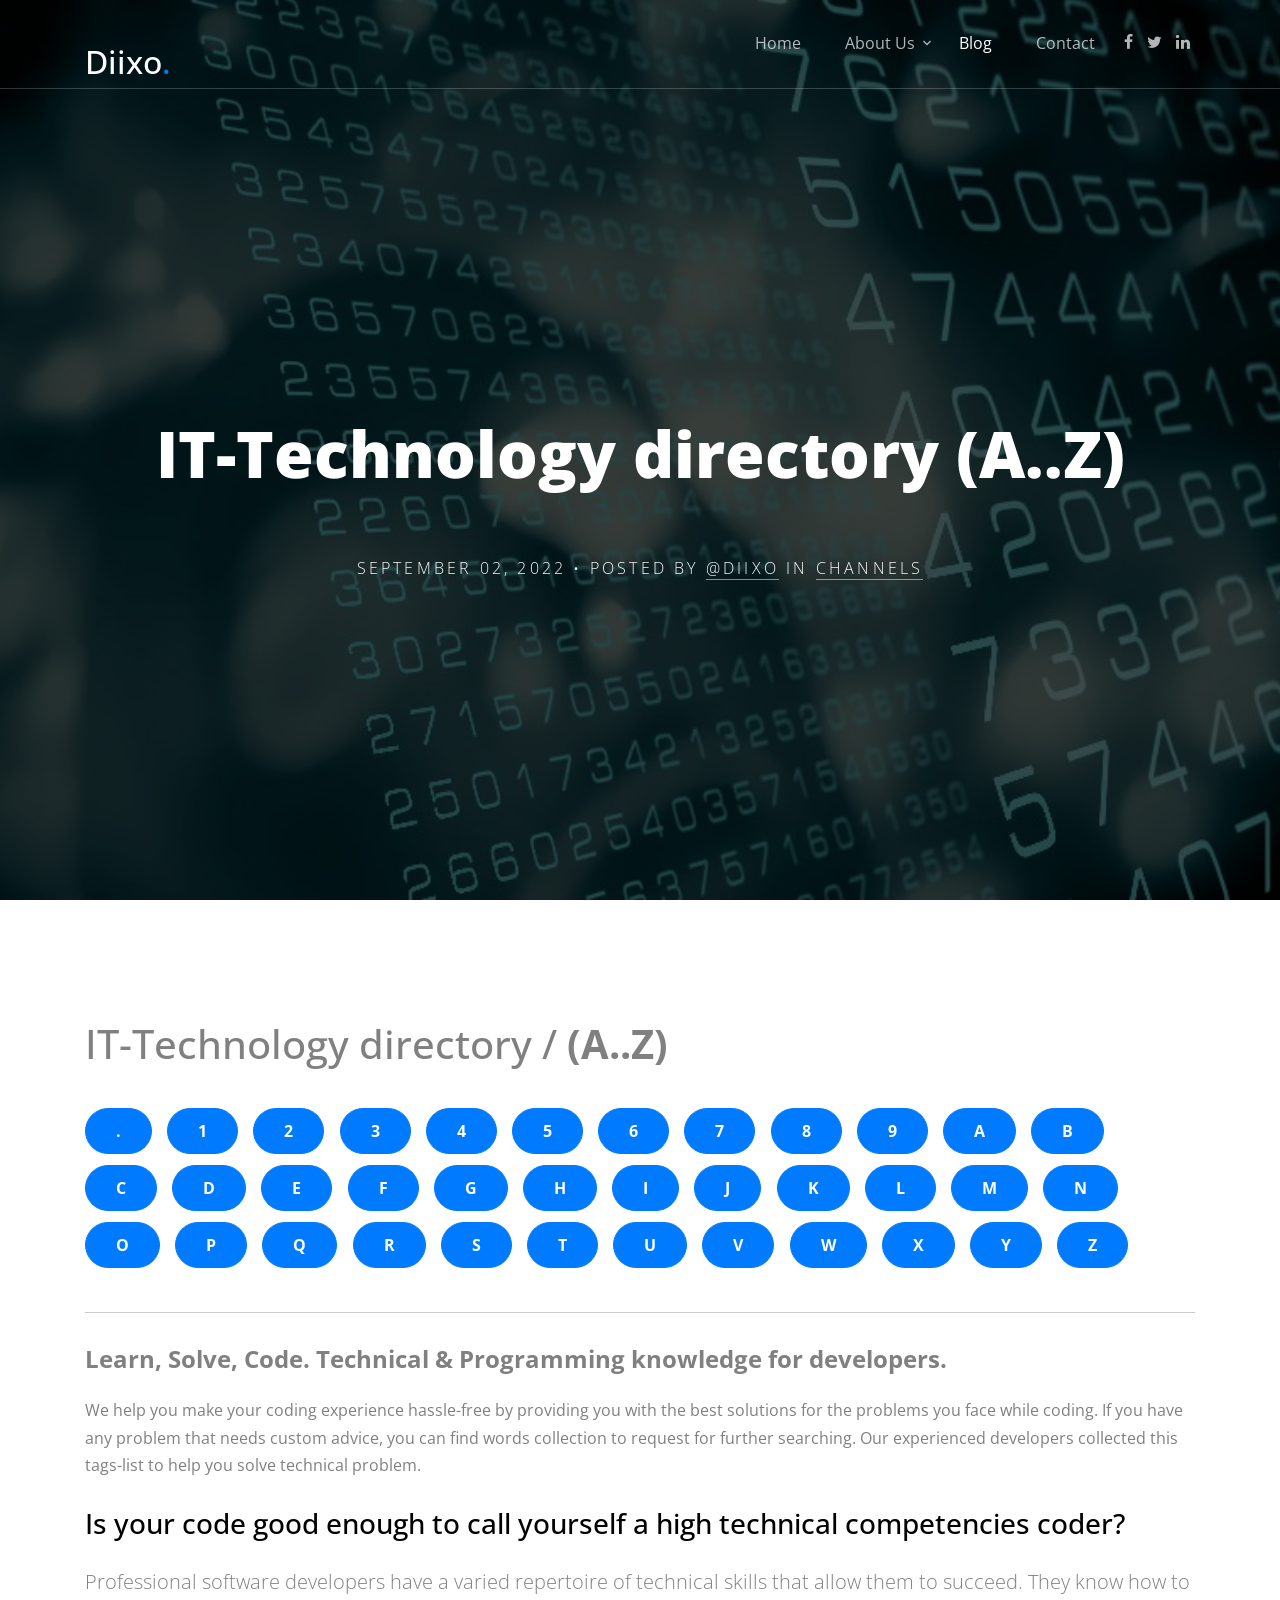
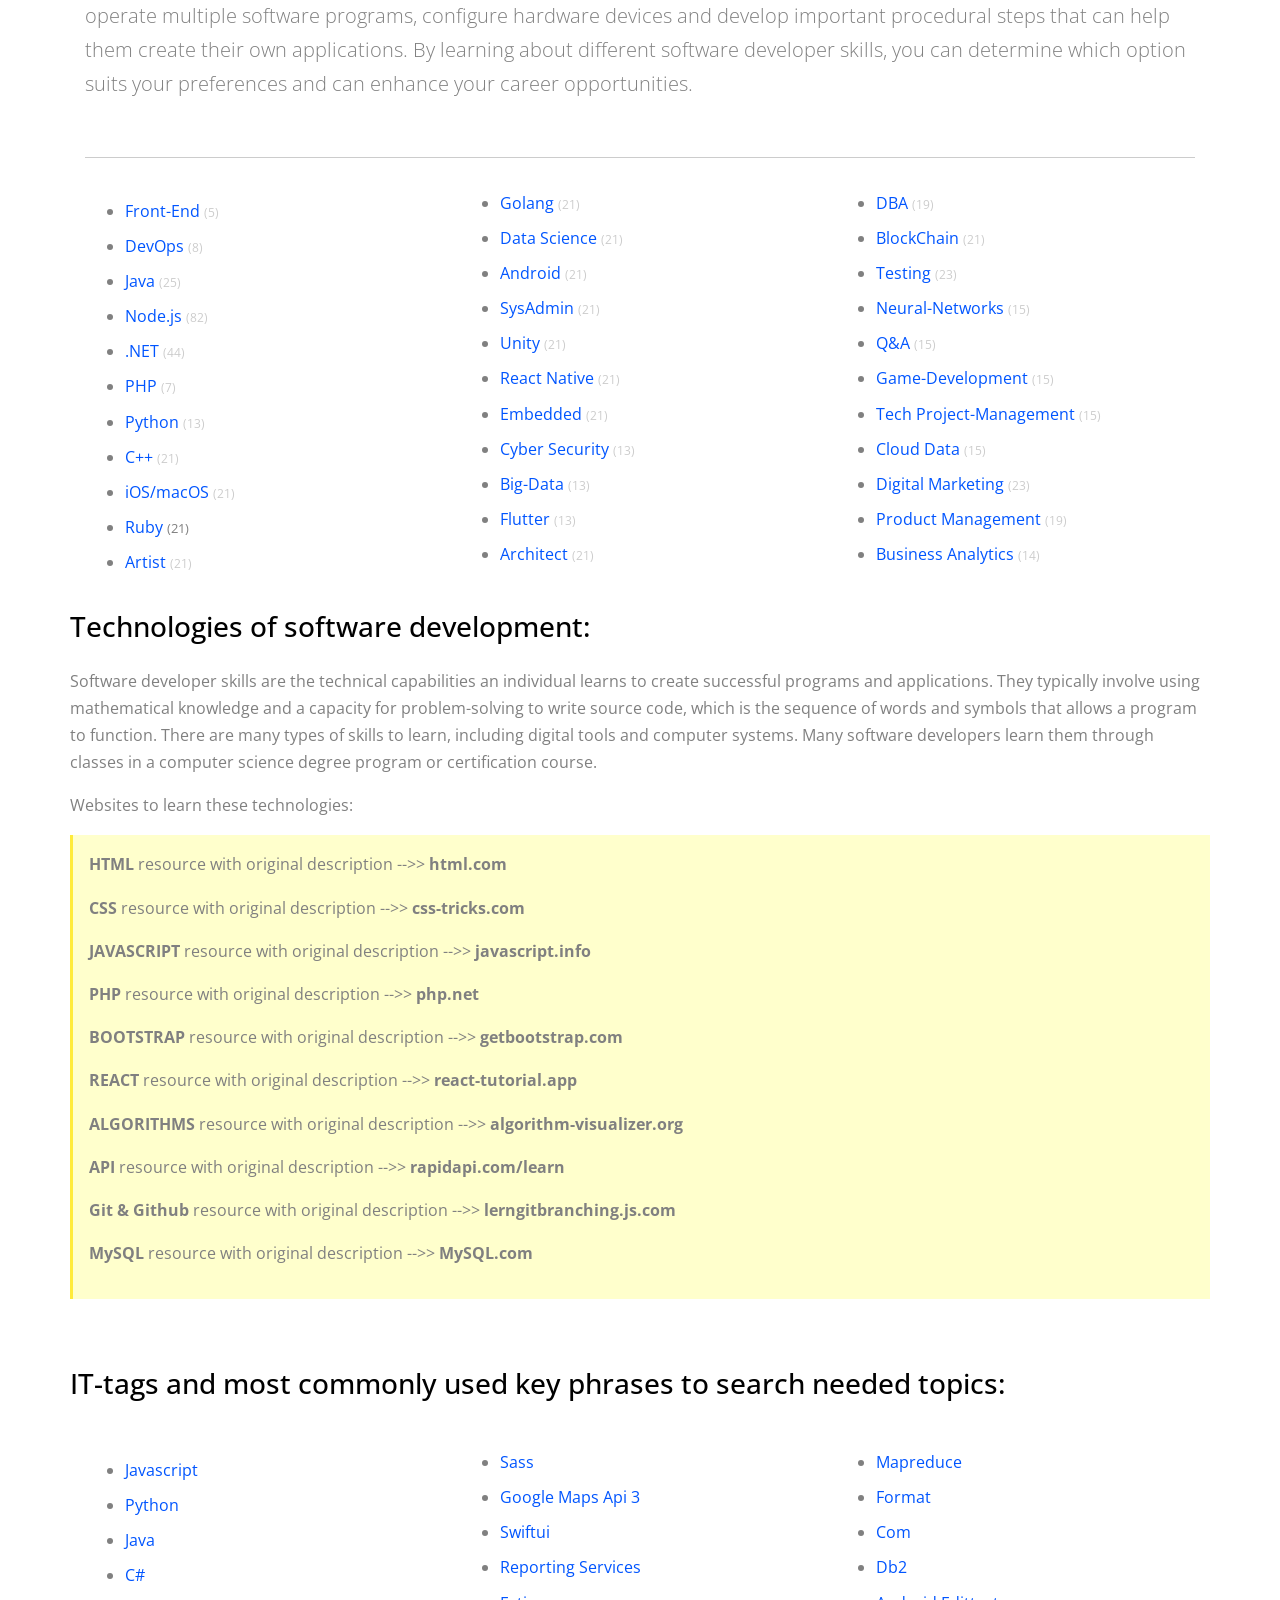
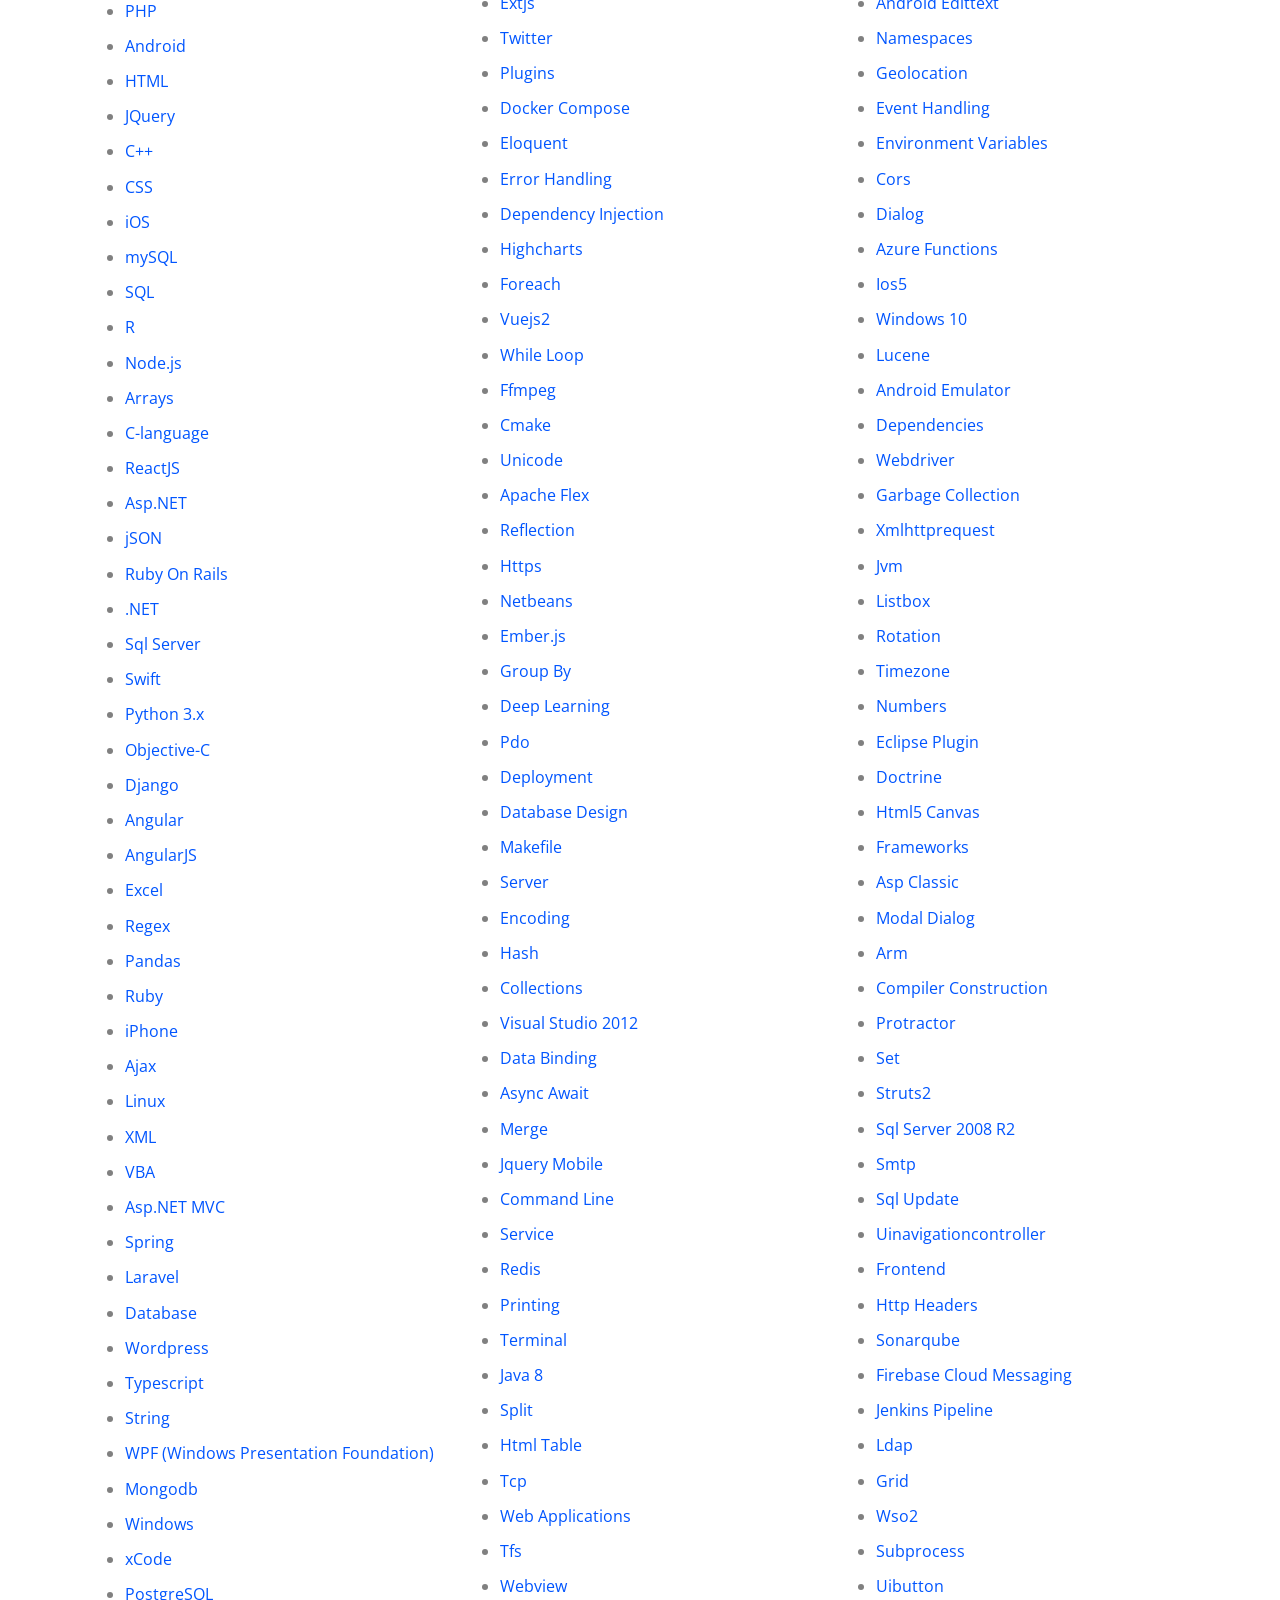
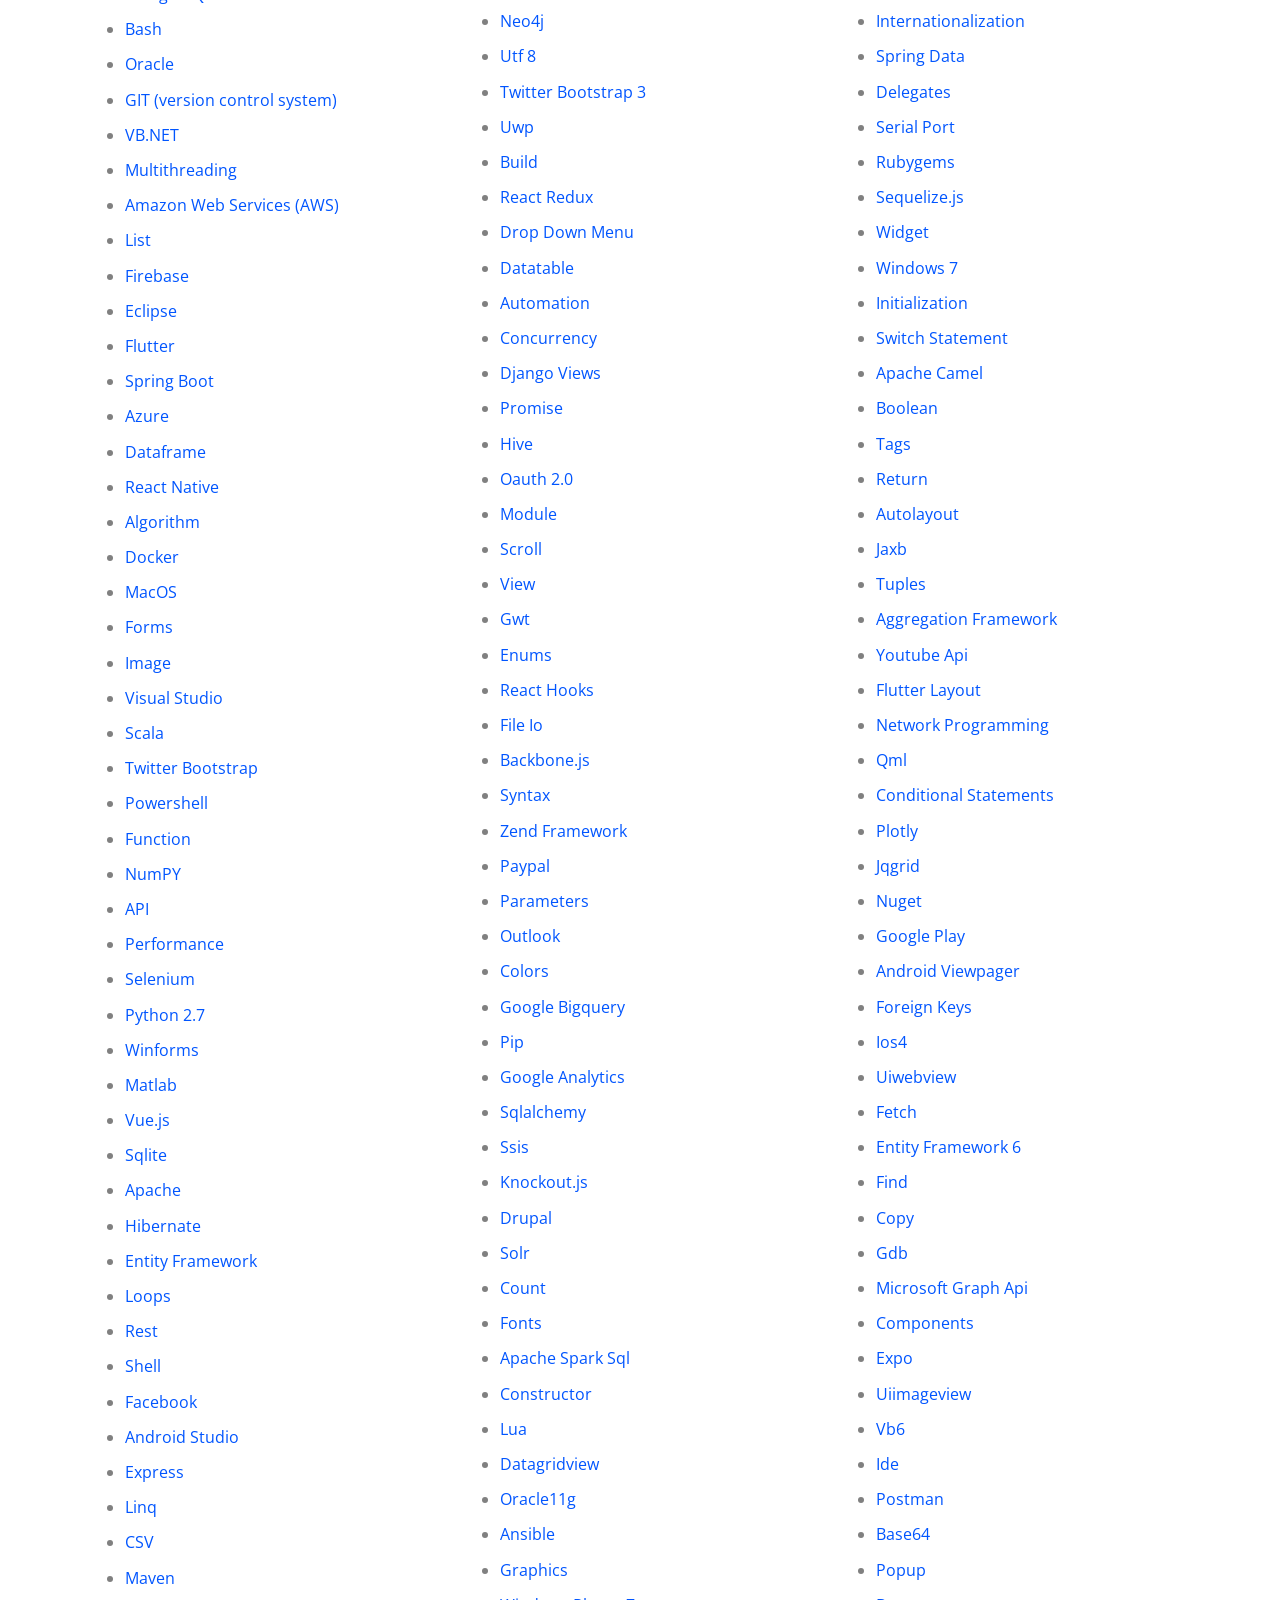
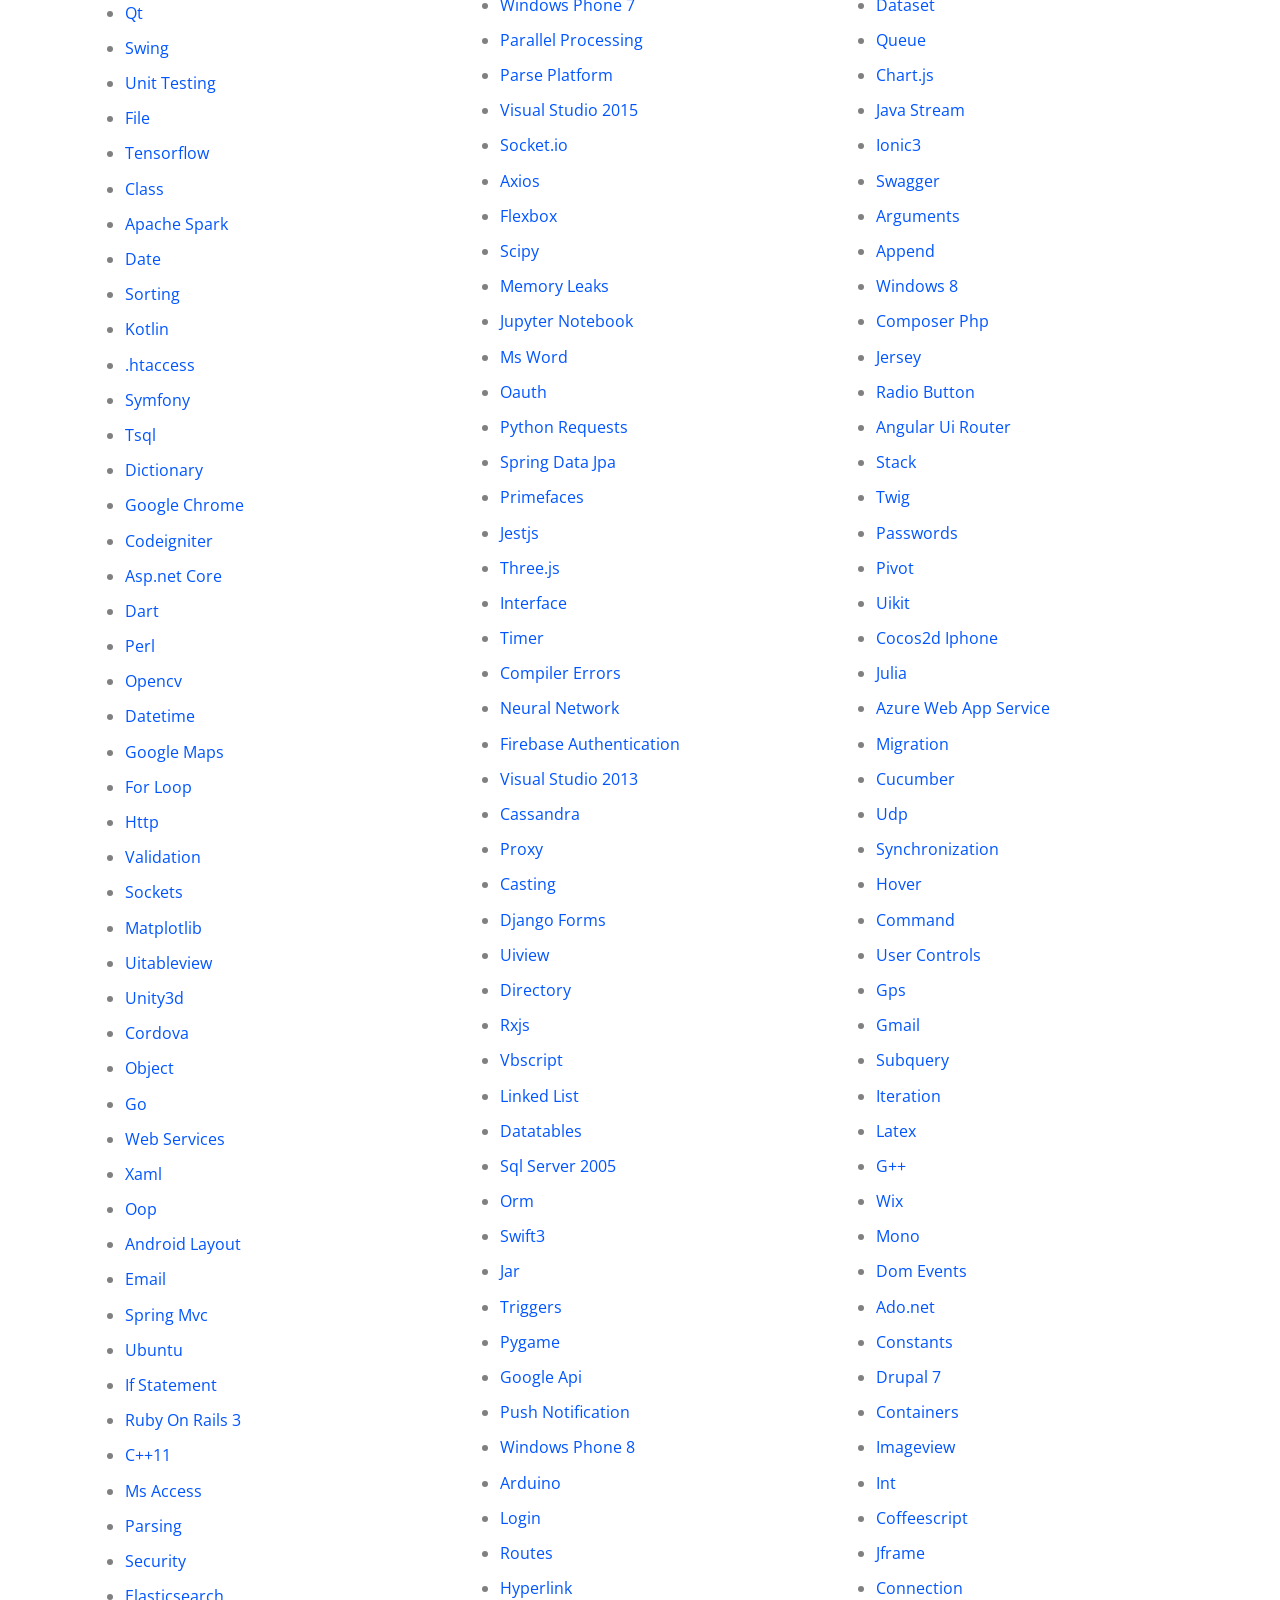
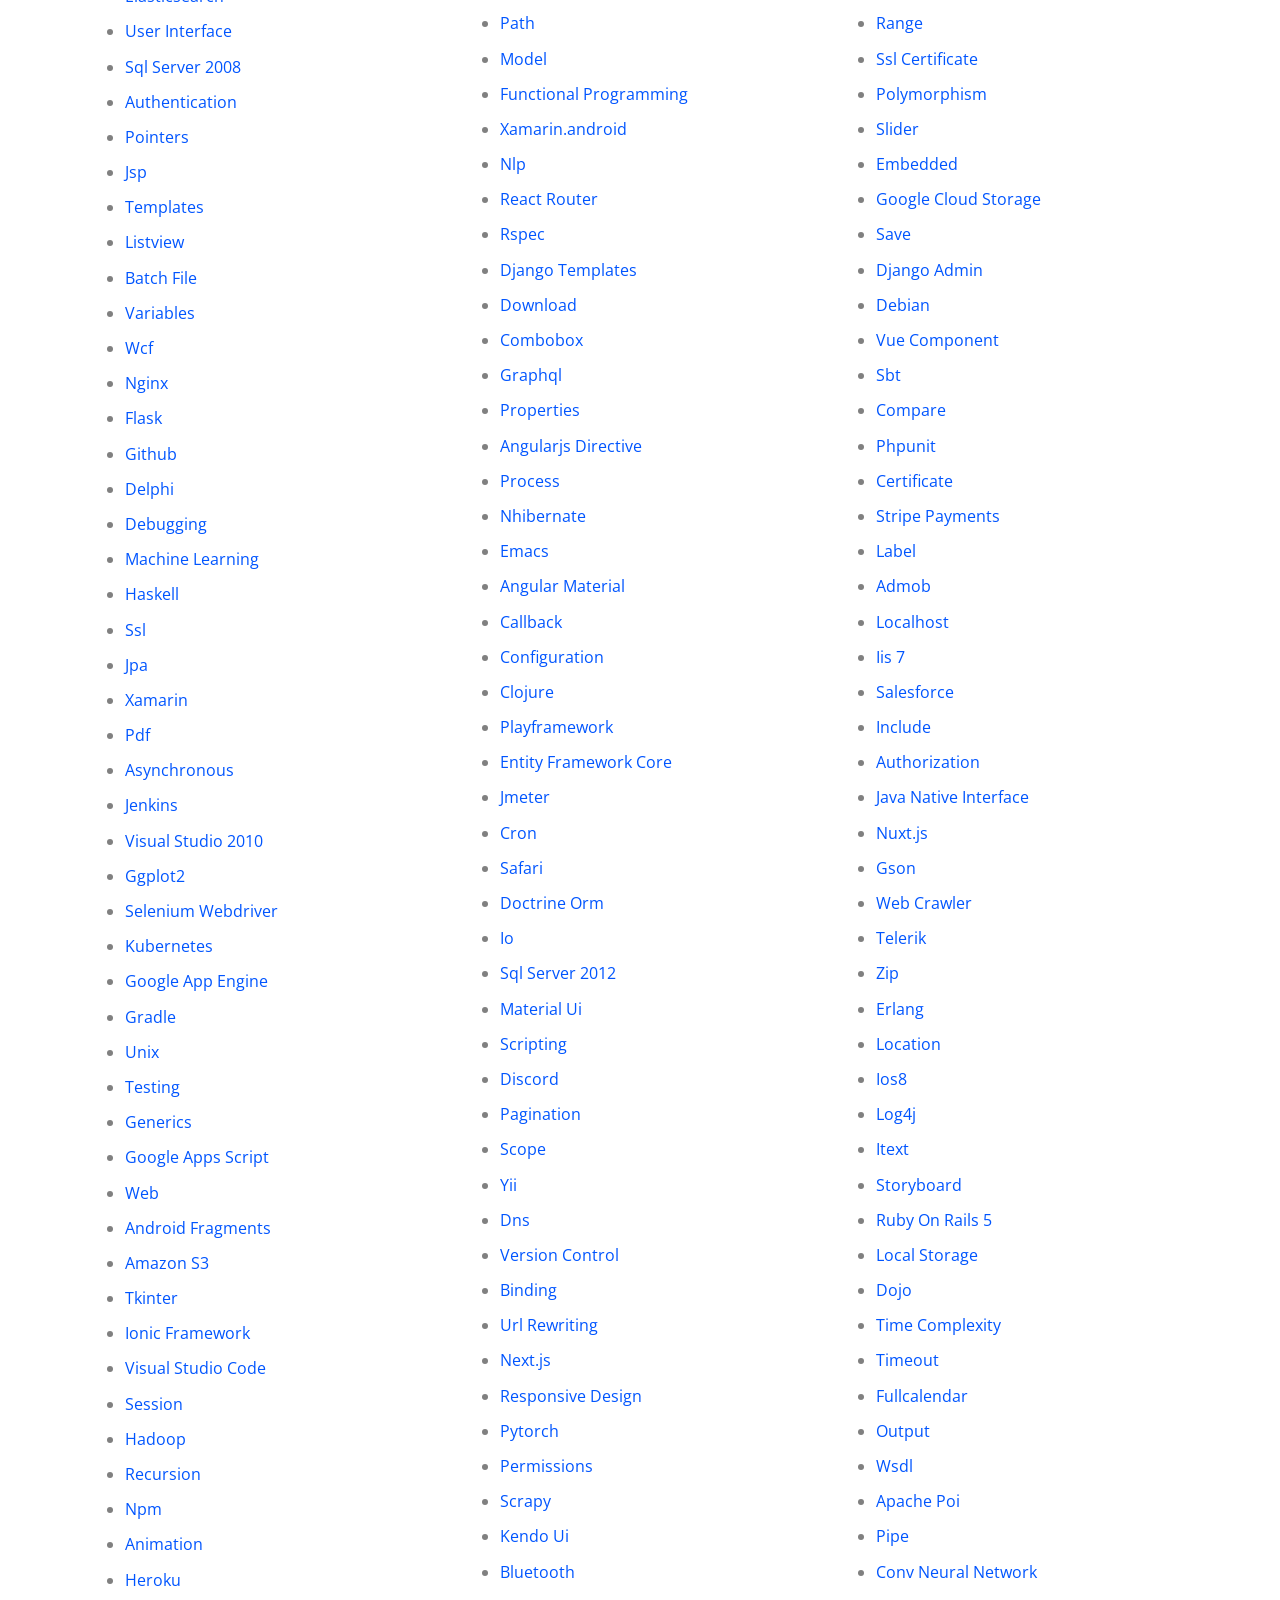
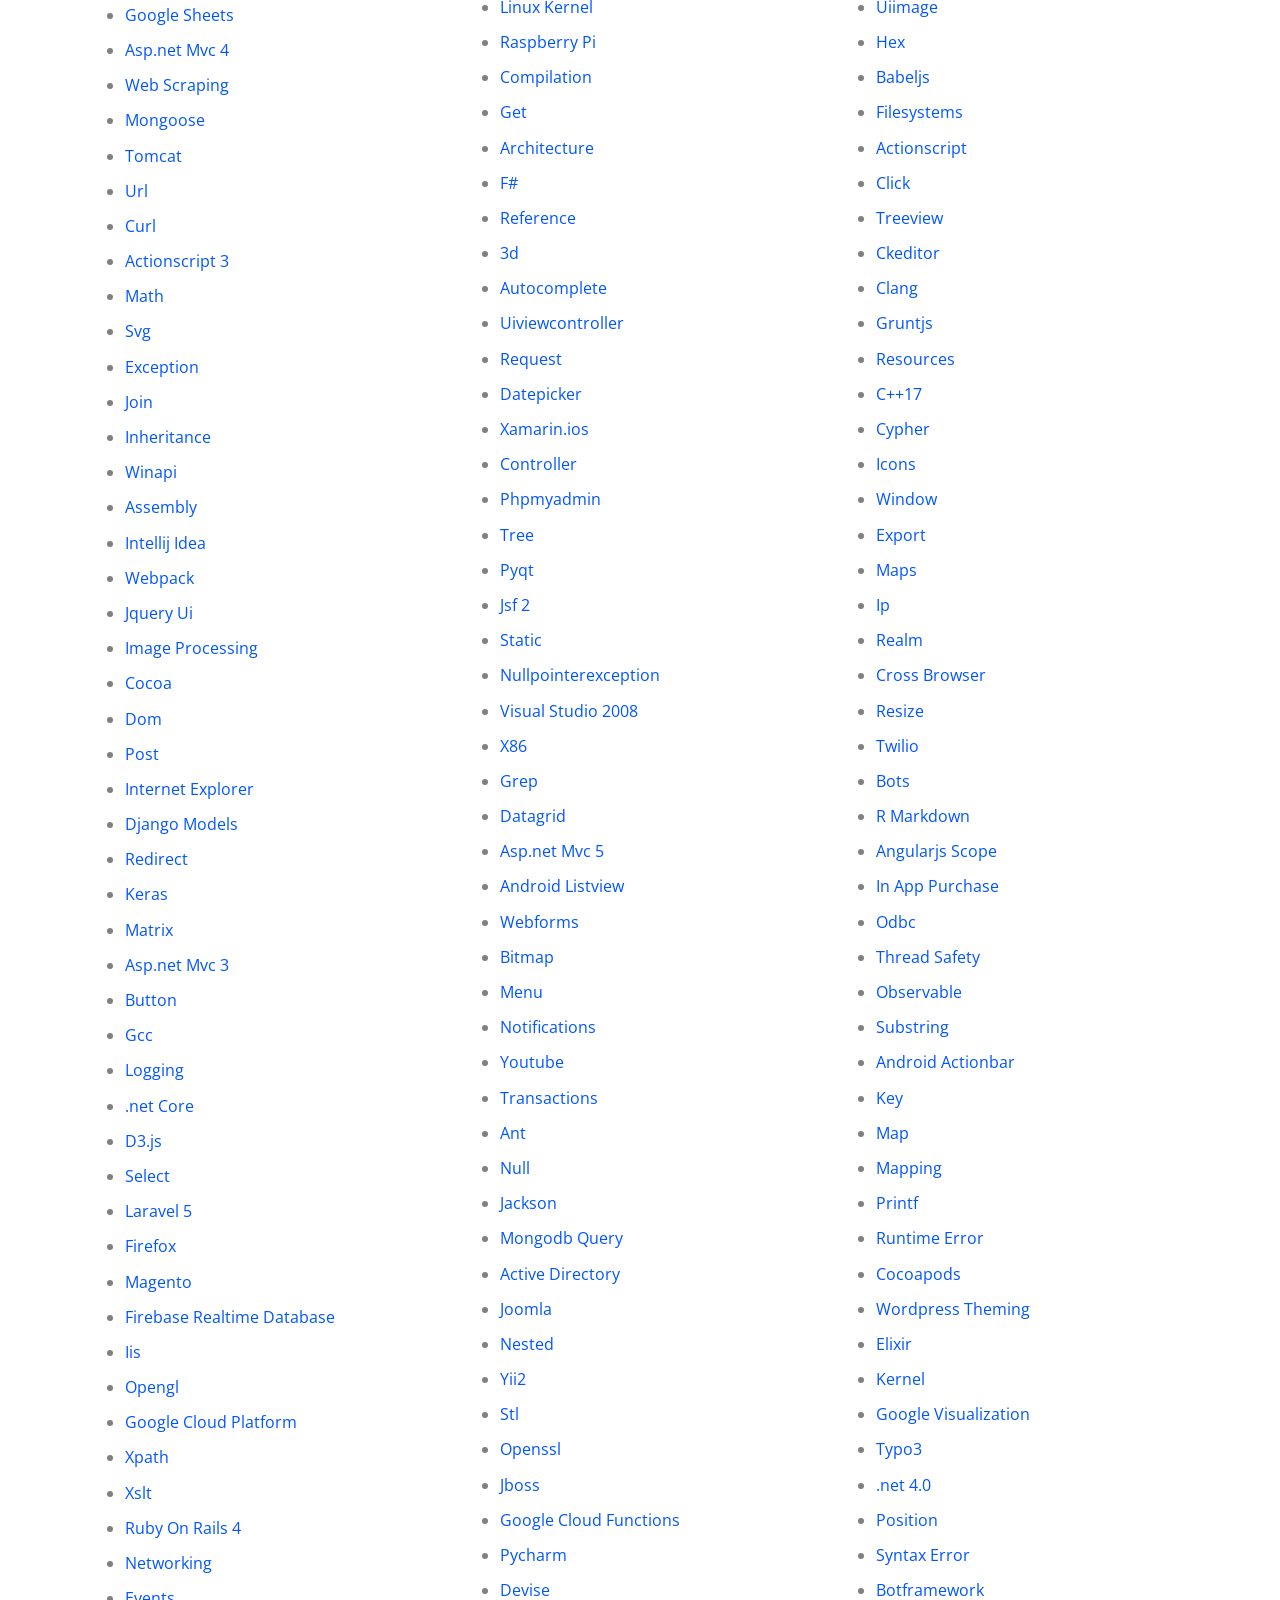
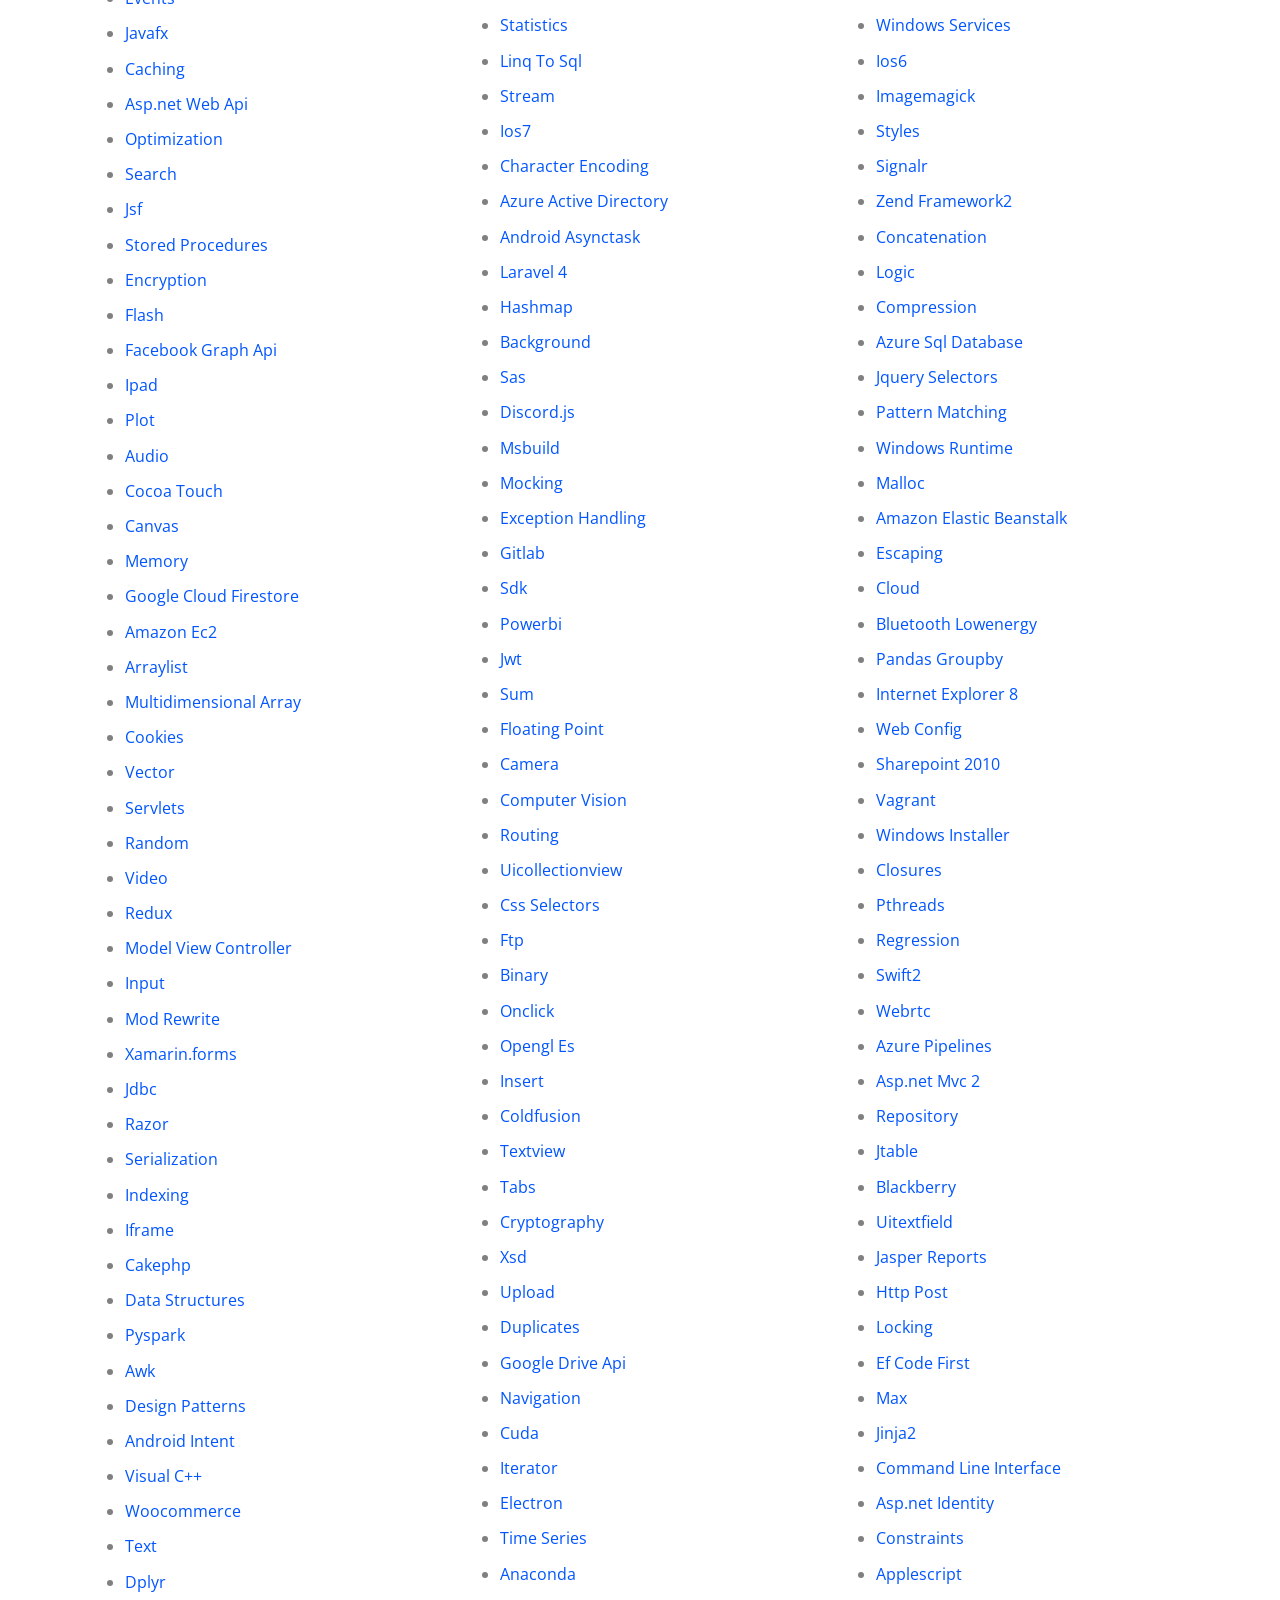
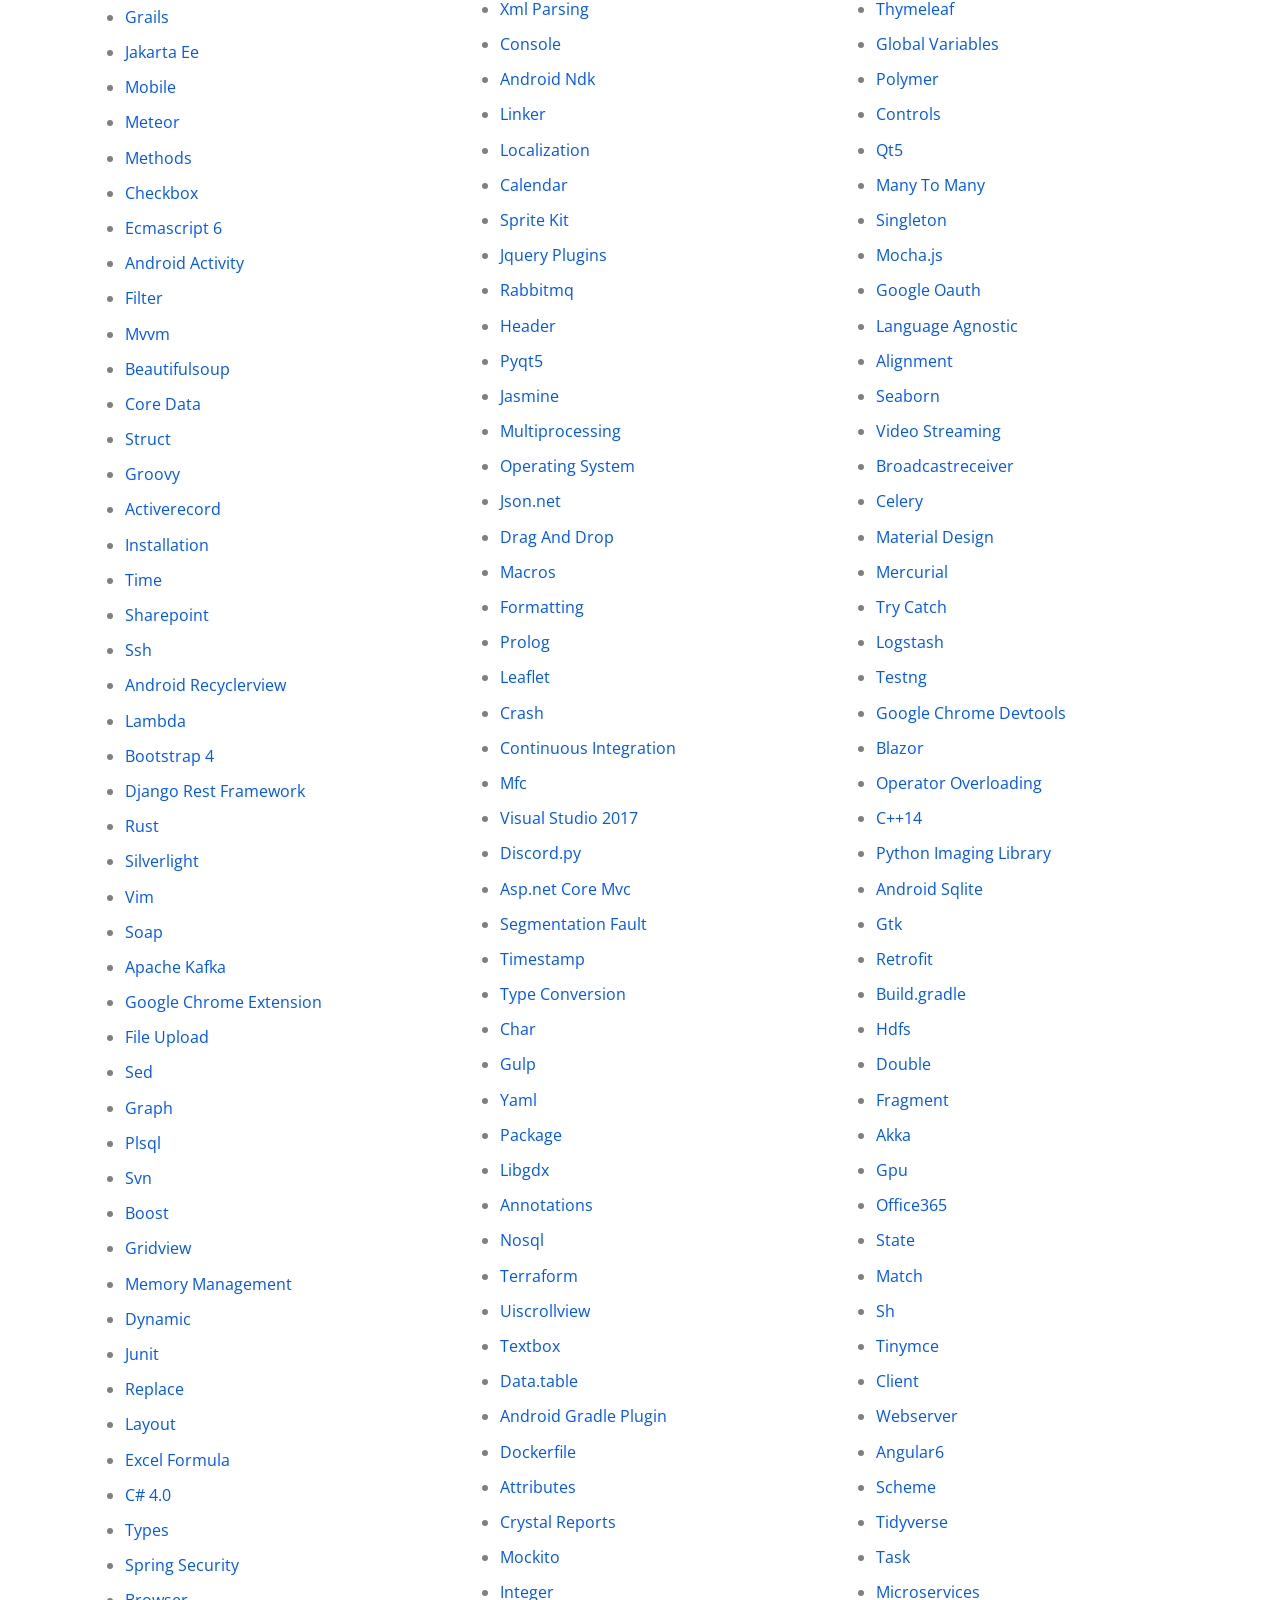
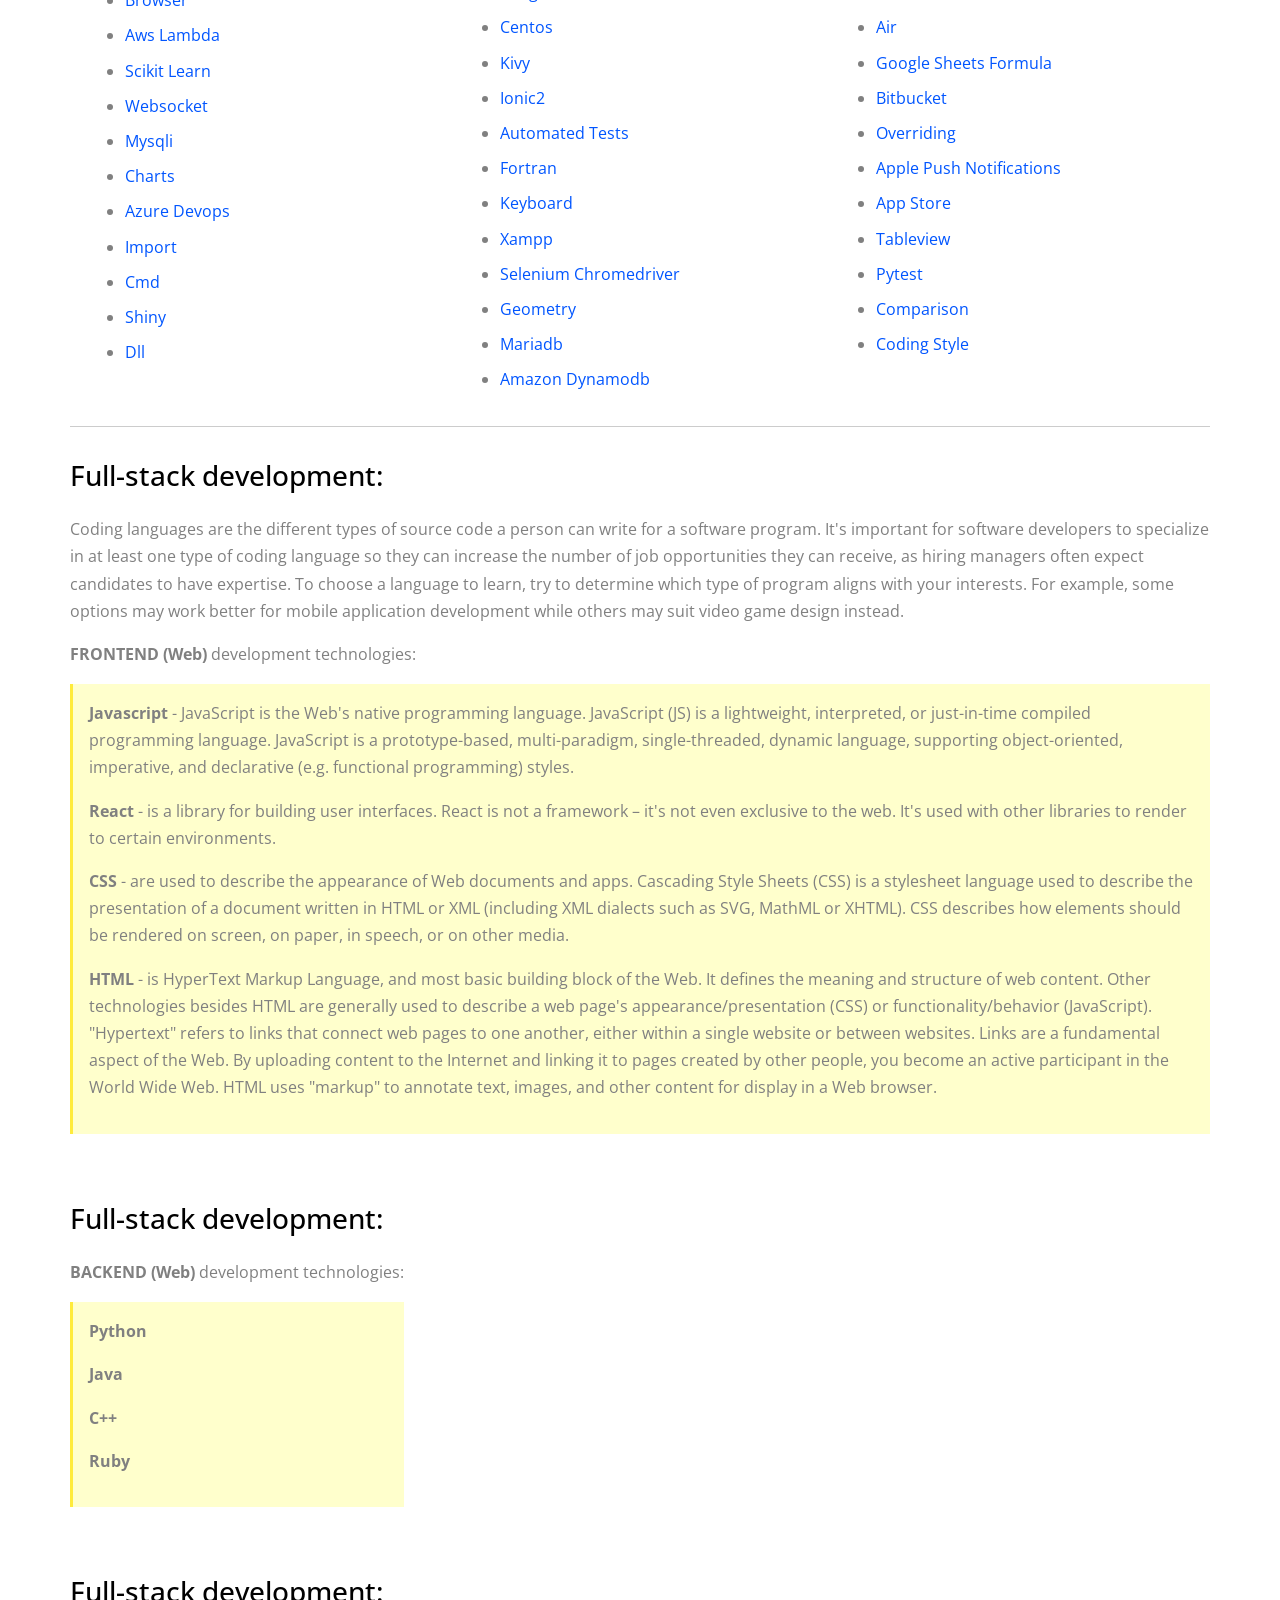
<file: it-directory.html>
<!doctype html>
<html lang="en">

<head>
  
  <!-- Google Tag Manager -->
  <script>(function(w,d,s,l,i){w[l]=w[l]||[];w[l].push({'gtm.start':
  new Date().getTime(),event:'gtm.js'});var f=d.getElementsByTagName(s)[0],
  j=d.createElement(s),dl=l!='dataLayer'?'&l='+l:'';j.async=true;j.src=
  'https://www.googletagmanager.com/gtm.js?id='+i+dl;f.parentNode.insertBefore(j,f);
  })(window,document,'script','dataLayer','GTM-T56LB6K');</script>
  <!-- End Google Tag Manager -->

    <!-- SEO -->
    <meta name="keywords" content="IT tech directory (A..Z)"/>

	<meta property="og:site_name" content="Diixo" />
    <meta property="og:type" content="diixo web-search channels"/>
    <meta property="og:url" content="https://diixo.com/it-directory.html"/>
  
  
    <title>IT-Technology directory (A..Z)</title>
    <meta property="og:title" content="IT tech directory (A..Z)"/>

    <meta name="description" content="IT-Tech directory (A..Z)">
    <meta property="og:description" content="IT-Tech directory (A..Z)"/>

  <meta charset="utf-8">
  <meta name="viewport" content="width=device-width, initial-scale=1, shrink-to-fit=no">

  <link href="https://fonts.googleapis.com/css?family=Open+Sans:300,400,700" rel="stylesheet">
  <link rel="stylesheet" href="fonts/icomoon/style.css">

  <link rel="stylesheet" href="css/bootstrap.min.css">
  <link rel="stylesheet" href="css/jquery-ui.css">
  <link rel="stylesheet" href="css/owl.carousel.min.css">
  <link rel="stylesheet" href="css/owl.theme.default.min.css">
  <link rel="stylesheet" href="css/owl.theme.default.min.css">

  <link rel="stylesheet" href="css/jquery.fancybox.min.css">

  <link rel="stylesheet" href="css/bootstrap-datepicker.css">

  <link rel="stylesheet" href="fonts/flaticon/font/flaticon.css">

  <link rel="stylesheet" href="css/aos.css">

  <link rel="stylesheet" href="css/style.css">
  
  <link rel="stylesheet" href="css/style-x.css">

</head>

<body data-spy="scroll" data-target=".site-navbar-target" data-offset="300">

  <!-- Google Tag Manager (noscript) -->
  <noscript><iframe src="https://www.googletagmanager.com/ns.html?id=GTM-T56LB6K"
  height="0" width="0" style="display:none;visibility:hidden"></iframe></noscript>
  <!-- End Google Tag Manager (noscript) -->

  <div id="overlayer"></div>
  <div class="loader">
    <div class="spinner-border text-primary" role="status">
      <span class="sr-only">Loading...</span>
    </div>
  </div>


  <div class="site-wrap">

    <div class="site-mobile-menu site-navbar-target">
      <div class="site-mobile-menu-header">
        <div class="site-mobile-menu-close mt-3">
          <span class="icon-close2 js-menu-toggle"></span>
        </div>
      </div>
      <div class="site-mobile-menu-body"></div>
    </div>


    <header class="site-navbar js-sticky-header site-navbar-target" role="banner">

      <div class="container">  
        <div class="row align-items-center">
          <div class="col-6 col-xl-2">
            <h1 class="mb-0 site-logo"><a href="index.html" class="h2 mb-0">Diixo<span class="text-primary">.</span> </a></h1>
          </div>

          <div class="col-12 col-md-10 d-none d-xl-block">
            <nav class="site-navigation position-relative text-right" role="navigation">

              <ul class="site-menu main-menu js-clone-nav mr-auto d-none d-lg-block">
                <li><a href="index.html#home-section" class="nav-link">Home</a></li>
                <li class="has-children">
                  <a href="index.html#about-section" class="nav-link">About Us</a>
                  <ul class="dropdown">
                    <li><a href="single.html" class="nav-link">Machine-Learning</a></li>
                    <li><a href="bookmarks.html" class="nav-link">Bookmarks</a></li>
					<li><a href="find-datascience-engineer.html" class="nav-link">Find Data-science engineer</a></li>
					<li><a href="it-directory.html" class="nav-link">IT directory (A..Z)</a></li>
                  </ul>
                </li>


                <li><a href="index.html#blog-section" class="nav-link active">Blog</a></li>
                <li><a href="index.html#contact-section" class="nav-link">Contact</a></li>
                <li class="social"><a href="#contact-section" class="nav-link"><span class="icon-facebook"></span></a>
                </li>
                <li class="social"><a href="#contact-section" class="nav-link"><span class="icon-twitter"></span></a>
                </li>
                <li class="social"><a href="#contact-section" class="nav-link"><span class="icon-linkedin"></span></a>
                </li>
              </ul>
            </nav>
          </div>


          <div class="col-6 d-inline-block d-xl-none ml-md-0 py-3" style="position: relative; top: 3px;"><a href="#"
              class="site-menu-toggle js-menu-toggle float-right"><span class="icon-menu h3"></span></a></div>

        </div>
      </div>
    </header>



    <div class="site-blocks-cover overlay" style="background-image: url(images/img_3.jpg);" data-aos="fade">
      <div class="container">
        <div class="row align-items-center justify-content-center">
    
    
          <div class="col-md-12 mt-lg-5 text-center">
            <h1>IT-Technology directory (A..Z) </h1>
            <p class="post-meta">September 02, 2022 &bull; Posted by <a href="index.html">@diixo</a> in <a href="index.html">Channels</a>
            </p>
    
          </div>
    
        </div>
      </div>
    </div>
    

    <section class="site-section">
      <div class="container">

		<div class="row">
			<div class="col">
				<h1>
					IT-Technology directory / <span class="font-weight-bold text-uppercase">(A..Z)</span>
				</h1>
				<div class="buttons">
								<a class="btn btn-primary text-uppercase font-weight-bold"
				   href="#">.</a>
								<a class="btn btn-primary text-uppercase font-weight-bold"
				   href="#">1</a>
								<a class="btn btn-primary text-uppercase font-weight-bold"
				   href="#">2</a>
								<a class="btn btn-primary text-uppercase font-weight-bold"
				   href="#">3</a>
								<a class="btn btn-primary text-uppercase font-weight-bold"
				   href="#">4</a>
								<a class="btn btn-primary text-uppercase font-weight-bold"
				   href="#">5</a>
								<a class="btn btn-primary text-uppercase font-weight-bold"
				   href="#">6</a>
								<a class="btn btn-primary text-uppercase font-weight-bold"
				   href="#">7</a>
								<a class="btn btn-primary text-uppercase font-weight-bold"
				   href="#">8</a>
								<a class="btn btn-primary text-uppercase font-weight-bold"
				   href="#">9</a>
								<a class="btn btn-primary text-uppercase font-weight-bold"
				   href="#">a</a>
								<a class="btn btn-primary text-uppercase font-weight-bold"
				   href="#">b</a>
								<a class="btn btn-primary text-uppercase font-weight-bold"
				   href="#">c</a>
								<a class="btn btn-primary text-uppercase font-weight-bold"
				   href="#">d</a>
								<a class="btn btn-primary text-uppercase font-weight-bold"
				   href="#">e</a>
								<a class="btn btn-primary text-uppercase font-weight-bold"
				   href="#">f</a>
								<a class="btn btn-primary text-uppercase font-weight-bold"
				   href="#">g</a>
								<a class="btn btn-primary text-uppercase font-weight-bold"
				   href="#">h</a>
								<a class="btn btn-primary text-uppercase font-weight-bold"
				   href="#">i</a>
								<a class="btn btn-primary text-uppercase font-weight-bold"
				   href="#">j</a>
								<a class="btn btn-primary text-uppercase font-weight-bold"
				   href="#">k</a>
								<a class="btn btn-primary text-uppercase font-weight-bold"
				   href="#">l</a>
								<a class="btn btn-primary text-uppercase font-weight-bold"
				   href="#">m</a>
								<a class="btn btn-primary text-uppercase font-weight-bold"
				   href="#">n</a>
								<a class="btn btn-primary text-uppercase font-weight-bold"
				   href="#">o</a>
								<a class="btn btn-primary text-uppercase font-weight-bold"
				   href="#">p</a>
								<a class="btn btn-primary text-uppercase font-weight-bold"
				   href="#">q</a>
								<a class="btn btn-primary text-uppercase font-weight-bold"
				   href="#">r</a>
								<a class="btn btn-primary text-uppercase font-weight-bold"
				   href="#">s</a>
								<a class="btn btn-primary text-uppercase font-weight-bold"
				   href="#">t</a>
								<a class="btn btn-primary text-uppercase font-weight-bold"
				   href="#">u</a>
								<a class="btn btn-primary text-uppercase font-weight-bold"
				   href="#">v</a>
								<a class="btn btn-primary text-uppercase font-weight-bold"
				   href="#">w</a>
								<a class="btn btn-primary text-uppercase font-weight-bold"
				   href="#">x</a>
								<a class="btn btn-primary text-uppercase font-weight-bold"
				   href="#">y</a>
								<a class="btn btn-primary text-uppercase font-weight-bold"
				   href="#">z</a>
				</div>
			</div>
		</div>
	<hr>
    <div class="row">
		<div class="col">
			<h2 class="h4 mt-0 font-weight-bold">
				Learn, Solve, Code. Technical & Programming knowledge for developers.
			</h2>
			<p> We help you make your coding experience hassle-free by providing you with the best solutions for the problems you face while coding.
            If you have any problem that needs custom advice, you can find words collection to request for further searching. 
			Our experienced developers collected this tags-list to help you solve technical problem. </p>
			
			  <div class="mb-4">

				<h3 class="h3 mb-4 text-black">Is your code good enough to call yourself a high technical competencies coder?</h3>
				<p class="lead" data-aos="fade-up" data-aos-delay="">
				Professional software developers have a varied repertoire of technical skills that allow them to succeed. They know how to operate multiple software programs, configure hardware devices and develop important procedural steps that can help them create their own applications. By learning about different software developer skills, you can determine which option suits your preferences and can enhance your career opportunities.
				</p>

			  </div>
		</div>
    </div>
		
    <div class="row">
        <div class="col">
            <hr>
            <div class="multi-columns">
                <ul>
					<li class="my-2">
						<a href="#" title="Front-End">
							Front-End</a>
						<small class="text-muted">
							(5)
						</small>
					</li>
					<li class="my-2">
						<a href="#" title="DevOps">
							DevOps </a>
						<small class="text-muted">
							(8)
						</small>
					</li>
					<li class="my-2">
						<a href="#" title="Java">
							Java </a>
						<small class="text-muted">
							(25)
						</small>
					</li>
					<li class="my-2">
						<a href="#" title="Node.js">
							Node.js </a>
						<small class="text-muted">
							(82)
						</small>
					</li>
					<li class="my-2">
						<a href="#" title=".NET">
							.NET </a>
						<small class="text-muted">
							(44)
						</small>
					</li>
					<li class="my-2">
						<a href="#" title="PHP">
							PHP </a>
						<small class="text-muted">
							(7)
						</small>
					</li>
					<li class="my-2">
						<a href="#" title="Python">
							Python </a>
						<small class="text-muted">
							(13)
						</small>
					</li>
					<li class="my-2">
						<a href="#" title="C++">
							C++ </a>
						<small class="text-muted">
							(21)
						</small>
					</li>
					<li class="my-2">
						<a href="#" title="iOS/macOS">
							iOS/macOS </a>
						<small class="text-muted">
							(21)
						</small>
					</li>
					<li class="my-2">
						<a href="#" title="Ruby">
							Ruby </a>
						<small class="Ruby">
							(21)
						</small>
					</li>
					<li class="my-2">
						<a href="#" title="Artist">
							Artist </a>
						<small class="text-muted">
							(21)
						</small>
					</li>
					<li class="my-2">
						<a href="#" title="Golang">
							Golang </a>
						<small class="text-muted">
							(21)
						</small>
					</li>
					<li class="my-2">
						<a href="#" title="Data Science">
							Data Science </a>
						<small class="text-muted">
							(21)
						</small>
					</li>
					<li class="my-2">
						<a href="#" title="Android">
							Android </a>
						<small class="text-muted">
							(21)
						</small>
					</li>
					<li class="my-2">
						<a href="#" title="SysAdmin">
							SysAdmin </a>
						<small class="text-muted">
							(21)
						</small>
					</li>
					<li class="my-2">
						<a href="#" title="Unity">
							Unity </a>
						<small class="text-muted">
							(21)
						</small>
					</li>
					<li class="my-2">
						<a href="#" title="React Native">
							React Native </a>
						<small class="text-muted">
							(21)
						</small>
					</li>
					<li class="my-2">
						<a href="#" title="Embedded">
							Embedded </a>
						<small class="text-muted">
							(21)
						</small>
					</li>
					<li class="my-2">
						<a href="#" title="Cyber Security">
							Cyber Security </a>
						<small class="text-muted">
							(13)
						</small>
					</li>
					<li class="my-2">
						<a href="#" title="Big-Data">
							Big-Data </a>
						<small class="text-muted">
							(13)
						</small>
					</li>
					<li class="my-2">
						<a href="#" title="Flutter">
							Flutter </a>
						<small class="text-muted">
							(13)
						</small>
					</li>
					<li class="my-2">
						<a href="#" title="Architect">
							Architect </a>
						<small class="text-muted">
							(21)
						</small>
					</li>
					<li class="my-2">
						<a href="#" title="DBA">
							DBA </a>
						<small class="text-muted">
							(19)
						</small>
					</li>
					<li class="my-2">
						<a href="#" title="BlockChain">
							BlockChain </a>
						<small class="text-muted">
							(21)
						</small>
					</li>
					<li class="my-2">
						<a href="#" title="Testing">
							Testing </a>
						<small class="text-muted">
							(23)
						</small>
					</li>
					<li class="my-2">
						<a href="#" title="Neural-Networks">
							Neural-Networks </a>
						<small class="text-muted">
							(15)
						</small>
					</li>
					<li class="my-2">
						<a href="#" title="Q&A">
							Q&#38;A </a>
						<small class="text-muted">
							(15)
						</small>
					</li>
					<li class="my-2">
						<a href="#" title="Game-Development">
							Game-Development </a>
						<small class="text-muted">
							(15)
						</small>
					</li>
					<li class="my-2">
						<a href="#" title="Tech Project-Management">
							Tech Project-Management </a>
						<small class="text-muted">
							(15)
						</small>
					</li>
					<li class="my-2">
						<a href="#" title="Cloud Data">
							Cloud Data </a>
						<small class="text-muted">
							(15)
						</small>
					</li>
					<li class="my-2">
						<a href="#" title="Digital Marketing">
							Digital Marketing </a>
						<small class="text-muted">
							(23)
						</small>
					</li>
					<li class="my-2">
						<a href="#" title="Product Management">
							Product Management </a>
						<small class="text-muted">
							(19)
						</small>
					</li>
					<li class="my-2">
						<a href="#" title="Business Analytics">
							Business Analytics </a>
						<small class="text-muted">
							(14)
						</small>
					</li>
                 </ul>
            </div>
        </div>
    </div>		

        <div class="row">
          <div class="mb-4">
            <h3 class="h3 mb-4 text-black">Technologies of software development:</h3>
			<p>
			Software developer skills are the technical capabilities an individual learns to create successful programs and 
			applications. They typically involve using mathematical knowledge and a capacity for problem-solving to write 
			source code, which is the sequence of words and symbols that allows a program to function. There are many types 
			of skills to learn, including digital tools and computer systems. Many software developers learn them through 
			classes in a computer science degree program or certification course.
			</p>			
            <p>
			Websites to learn these technologies:
			</p>

            <blockquote>
              <p><b>HTML</b> resource with original description -->> <b>html.com</b></p>
              <p><b>CSS</b> resource with original description  -->> <b>css-tricks.com</b></p>
              <p><b>JAVASCRIPT</b> resource with original description -->> <b>javascript.info</b></p>
              <p><b>PHP</b> resource with original description  -->> <b>php.net</b></p>
              <p><b>BOOTSTRAP</b> resource with original description  -->> <b>getbootstrap.com</b></p>
              <p><b>REACT</b> resource with original description   -->> <b>react-tutorial.app</b></p>
              <p><b>ALGORITHMS</b> resource with original description  -->> <b>algorithm-visualizer.org</b></p>
              <p><b>API</b> resource with original description  -->> <b>rapidapi.com/learn</b></p>
              <p><b>Git & Github</b> resource with original description  -->> <b>lerngitbranching.js.com</b></p>
              <p><b>MySQL</b> resource with original description  -->> <b>MySQL.com</b></p>
            </blockquote>
          </div>
        </div>
		
		<div class="row">
          <div class="mb-4">
            <h3 class="h3 mb-4 text-black">IT-tags and most commonly used key phrases to search needed topics:</h3>
		  </div>
		</div>
		<div class="row">
			<div class="col">
				<div class="multi-columns">
					<ul>
<li class="my-2" title="Javascript"> <a href="#">
Javascript
</a></li>
<li class="my-2" title="Python"> <a href="#">
Python
</a></li>
<li class="my-2" title="Java"> <a href="#">
Java
</a></li>
<li class="my-2" title="C#"> <a href="#">
C#
</a></li>
<li class="my-2" title="PHP"> <a href="#">
PHP
</a></li>
<li class="my-2" title="Android"> <a href="#">
Android
</a></li>
<li class="my-2" title="HTML"> <a href="#">
HTML
</a></li>
<li class="my-2" title="JQuery"> <a href="#">
JQuery
</a></li>
<li class="my-2" title="C++"> <a href="#">
C++
</a></li>
<li class="my-2" title="CSS"> <a href="#">
CSS
</a></li>
<li class="my-2" title="iOS"> <a href="#">
iOS
</a></li>
<li class="my-2" title="mySQL"> <a href="#">
mySQL
</a></li>
<li class="my-2" title="SQL"> <a href="#">
SQL
</a></li>
<li class="my-2" title="R"> <a href="#">
R
</a></li>
<li class="my-2" title="Node.js"> <a href="#">
Node.js
</a></li>
<li class="my-2" title="Arrays"> <a href="#">
Arrays
</a></li>
<li class="my-2" title="C-language"> <a href="#">
C-language
</a></li>
<li class="my-2" title="ReactJS"> <a href="#">
ReactJS
</a></li>
<li class="my-2" title="Asp.NET"> <a href="#">
Asp.NET
</a></li>
<li class="my-2" title="jSON"> <a href="#">
jSON
</a></li>
<li class="my-2" title="Ruby On Rails"> <a href="#">
Ruby On Rails
</a></li>
<li class="my-2" title=".NET"> <a href="#">
.NET
</a></li>
<li class="my-2" title="Sql Server"> <a href="#">
Sql Server
</a></li>
<li class="my-2" title="Swift"> <a href="#">
Swift
</a></li>
<li class="my-2" title="Python 3.x"> <a href="#">
Python 3.x
</a></li>
<li class="my-2" title="Objective-C"> <a href="#">
Objective-C
</a></li>
<li class="my-2" title="Django"> <a href="#">
Django
</a></li>
<li class="my-2" title="Angular"> <a href="#">
Angular
</a></li>
<li class="my-2" title="AngularJS"> <a href="#">
AngularJS
</a></li>
<li class="my-2" title="Excel"> <a href="#">
Excel
</a></li>
<li class="my-2" title="Regex"> <a href="#">
Regex
</a></li>
<li class="my-2" title="Pandas"> <a href="#">
Pandas
</a></li>
<li class="my-2" title="Ruby"> <a href="#">
Ruby
</a></li>
<li class="my-2" title="iPhone"> <a href="#">
iPhone
</a></li>
<li class="my-2" title="Ajax"> <a href="#">
Ajax
</a></li>
<li class="my-2" title="Linux"> <a href="#">
Linux
</a></li>
<li class="my-2" title="XML"> <a href="#">
XML
</a></li>
<li class="my-2" title="VBA"> <a href="#">
VBA
</a></li>
<li class="my-2" title="Asp.NET MVC"> <a href="#">
Asp.NET MVC
</a></li>
<li class="my-2" title="Spring"> <a href="#">
Spring
</a></li>
<li class="my-2" title="Laravel"> <a href="#">
Laravel
</a></li>
<li class="my-2" title="Database"> <a href="#">
Database
</a></li>
<li class="my-2" title="Wordpress"> <a href="#">
Wordpress
</a></li>
<li class="my-2" title="Typescript"> <a href="#">
Typescript
</a></li>
<li class="my-2" title="String"> <a href="#">
String
</a></li>
<li class="my-2" title="WPF"> <a href="#">
WPF (Windows Presentation Foundation)
</a></li>
<li class="my-2" title="Mongodb"> <a href="#">
Mongodb
</a></li>
<li class="my-2" title="Windows"> <a href="#">
Windows
</a></li>
<li class="my-2" title="xCode"> <a href="#">
xCode
</a></li>
<li class="my-2" title="PostgreSQL"> <a href="#">
PostgreSQL
</a></li>
<li class="my-2" title="Bash"> <a href="#">
Bash
</a></li>
<li class="my-2" title="Oracle"> <a href="#">
Oracle
</a></li>
<li class="my-2" title="GIT"> <a href="#">
GIT (version control system)
</a></li>
<li class="my-2" title="VB.NET"> <a href="#">
VB.NET
</a></li>
<li class="my-2" title="Multithreading"> <a href="#">
Multithreading
</a></li>
<li class="my-2" title="Amazon Web Services (AWS)"> <a href="#">
Amazon Web Services (AWS)
</a></li>
<li class="my-2" title="LIST"> <a href="#">
List
</a></li>
<li class="my-2" title="Firebase"> <a href="#">
Firebase
</a></li>
<li class="my-2" title="Eclipse"> <a href="#">
Eclipse
</a></li>
<li class="my-2" title="Flutter"> <a href="#">
Flutter
</a></li>
<li class="my-2" title="Spring Boot"> <a href="#">
Spring Boot
</a></li>
<li class="my-2" title="Azure"> <a href="#">
Azure
</a></li>
<li class="my-2" title="Dataframe"> <a href="#">
Dataframe
</a></li>
<li class="my-2" title="React Native"> <a href="#">
React Native
</a></li>
<li class="my-2" title="Algorithm"> <a href="#">
Algorithm
</a></li>
<li class="my-2" title="Docker"> <a href="#">
Docker
</a></li>
<li class="my-2" title="MacOS"> <a href="#">
MacOS
</a></li>
<li class="my-2" title="Forms"> <a href="#">
Forms
</a></li>
<li class="my-2" title="Image"> <a href="#">
Image
</a></li>
<li class="my-2" title="Visual Studio"> <a href="#">
Visual Studio
</a></li>
<li class="my-2" title="Scala"> <a href="#">
Scala
</a></li>
<li class="my-2" title="Twitter Bootstrap"> <a href="#">
Twitter Bootstrap
</a></li>
<li class="my-2" title="Powershell"> <a href="#">
Powershell
</a></li>
<li class="my-2" title="Function"> <a href="#">
Function
</a></li>
<li class="my-2" title="NumPY"> <a href="#">
NumPY
</a></li>
<li class="my-2" title="API"> <a href="#">
API
</a></li>
<li class="my-2" title="Performance"> <a href="#">
Performance
</a></li>
<li class="my-2" title="Selenium"> <a href="#">
Selenium
</a></li>
<li class="my-2" title="Python 2.7"> <a href="#">
Python 2.7
</a></li>
<li class="my-2" title="Winforms"> <a href="#">
Winforms
</a></li>
<li class="my-2" title="Matlab"> <a href="#">
Matlab
</a></li>
<li class="my-2" title="Vue.js"> <a href="#">
Vue.js
</a></li>
<li class="my-2" title="Sqlite"> <a href="#">
Sqlite
</a></li>
<li class="my-2" title="Apache"> <a href="#">
Apache
</a></li>
<li class="my-2" title="Hibernate"> <a href="#">
Hibernate
</a></li>
<li class="my-2" title="Entity Framework"> <a href="#">
Entity Framework
</a></li>
<li class="my-2" title="Loops"> <a href="#">
Loops
</a></li>
<li class="my-2" title="Rest"> <a href="#">
Rest
</a></li>
<li class="my-2" title="Shell"> <a href="#">
Shell
</a></li>
<li class="my-2" title="Facebook"> <a href="#">
Facebook
</a></li>
<li class="my-2" title="Android Studio"> <a href="#">
Android Studio
</a></li>
<li class="my-2" title="Express"> <a href="#">
Express
</a></li>
<li class="my-2" title="Linq"> <a href="#">
Linq
</a></li>
<li class="my-2" title="CSV"> <a href="#">
CSV
</a></li>
<li class="my-2" title="Maven"> <a href="#">
Maven
</a></li>
<li class="my-2" title="Qt"> <a href="#">
Qt
</a></li>
<li class="my-2" title="Swing"> <a href="#">
Swing
</a></li>
<li class="my-2" title="Unit Testing"> <a href="#">
Unit Testing
</a></li>
<li class="my-2" title="File"> <a href="#">
File
</a></li>
<li class="my-2" title="Tensorflow"> <a href="#">
Tensorflow
</a></li>
<li class="my-2" title="Class"> <a href="#">
Class
</a></li>
<li class="my-2" title="Apache Spark"> <a href="#">
Apache Spark
</a></li>
<li class="my-2" title="Date"> <a href="#">
Date
</a></li>
<li class="my-2" title="Sorting"> <a href="#">
Sorting
</a></li>
<li class="my-2" title="Kotlin"> <a href="#">
Kotlin
</a></li>
<li class="my-2" title=".htaccess"> <a href="#">
.htaccess
</a></li>
<li class="my-2"> <a href="#">
Symfony
</a></li>
<li class="my-2"> <a href="#">
Tsql
</a></li>
<li class="my-2"> <a href="#">
Dictionary
</a></li>
<li class="my-2"> <a href="#">
Google Chrome
</a></li>
<li class="my-2"> <a href="#">
Codeigniter
</a></li>
<li class="my-2"> <a href="#">
Asp.net Core
</a></li>
<li class="my-2"> <a href="#">
Dart
</a></li>
<li class="my-2"> <a href="#">
Perl
</a></li>
<li class="my-2"> <a href="#">
Opencv
</a></li>
<li class="my-2"> <a href="#">
Datetime
</a></li>
<li class="my-2"> <a href="#">
Google Maps
</a></li>
<li class="my-2"> <a href="#">
For Loop
</a></li>
<li class="my-2"> <a href="#">
Http
</a></li>
<li class="my-2"> <a href="#">
Validation
</a></li>
<li class="my-2"> <a href="#">
Sockets
</a></li>
<li class="my-2"> <a href="#">
Matplotlib
</a></li>
<li class="my-2"> <a href="#">
Uitableview
</a></li>
<li class="my-2"> <a href="#">
Unity3d
</a></li>
<li class="my-2"> <a href="#">
Cordova
</a></li>
<li class="my-2"> <a href="#">
Object
</a></li>
<li class="my-2"> <a href="#">
Go
</a></li>
<li class="my-2"> <a href="#">
Web Services
</a></li>
<li class="my-2"> <a href="#">
Xaml
</a></li>
<li class="my-2"> <a href="#">
Oop
</a></li>
<li class="my-2"> <a href="#">
Android Layout
</a></li>
<li class="my-2"> <a href="#">
Email
</a></li>
<li class="my-2"> <a href="#">
Spring Mvc
</a></li>
<li class="my-2"> <a href="#">
Ubuntu
</a></li>
<li class="my-2"> <a href="#">
If Statement
</a></li>
<li class="my-2"> <a href="#">
Ruby On Rails 3
</a></li>
<li class="my-2"> <a href="#">
C++11
</a></li>
<li class="my-2"> <a href="#">
Ms Access
</a></li>
<li class="my-2"> <a href="#">
Parsing
</a></li>
<li class="my-2"> <a href="#">
Security
</a></li>
<li class="my-2"> <a href="#">
Elasticsearch
</a></li>
<li class="my-2"> <a href="#">
User Interface
</a></li>
<li class="my-2"> <a href="#">
Sql Server 2008
</a></li>
<li class="my-2"> <a href="#">
Authentication
</a></li>
<li class="my-2"> <a href="#">
Pointers
</a></li>
<li class="my-2"> <a href="#">
Jsp
</a></li>
<li class="my-2"> <a href="#">
Templates
</a></li>
<li class="my-2"> <a href="#">
Listview
</a></li>
<li class="my-2"> <a href="#">
Batch File
</a></li>
<li class="my-2"> <a href="#">
Variables
</a></li>
<li class="my-2"> <a href="#">
Wcf
</a></li>
<li class="my-2"> <a href="#">
Nginx
</a></li>
<li class="my-2"> <a href="#">
Flask
</a></li>
<li class="my-2"> <a href="#">
Github
</a></li>
<li class="my-2"> <a href="#">
Delphi
</a></li>
<li class="my-2"> <a href="#">
Debugging
</a></li>
<li class="my-2"> <a href="#">
Machine Learning
</a></li>
<li class="my-2"> <a href="#">
Haskell
</a></li>
<li class="my-2"> <a href="#">
Ssl
</a></li>
<li class="my-2"> <a href="#">
Jpa
</a></li>
<li class="my-2"> <a href="#">
Xamarin
</a></li>
<li class="my-2"> <a href="#">
Pdf
</a></li>
<li class="my-2"> <a href="#">
Asynchronous
</a></li>
<li class="my-2"> <a href="#">
Jenkins
</a></li>
<li class="my-2"> <a href="#">
Visual Studio 2010
</a></li>
<li class="my-2"> <a href="#">
Ggplot2
</a></li>
<li class="my-2"> <a href="#">
Selenium Webdriver
</a></li>
<li class="my-2"> <a href="#">
Kubernetes
</a></li>
<li class="my-2"> <a href="#">
Google App Engine
</a></li>
<li class="my-2"> <a href="#">
Gradle
</a></li>
<li class="my-2"> <a href="#">
Unix
</a></li>
<li class="my-2"> <a href="#">
Testing
</a></li>
<li class="my-2"> <a href="#">
Generics
</a></li>
<li class="my-2"> <a href="#">
Google Apps Script
</a></li>
<li class="my-2"> <a href="#">
Web
</a></li>
<li class="my-2"> <a href="#">
Android Fragments
</a></li>
<li class="my-2"> <a href="#">
Amazon S3
</a></li>
<li class="my-2"> <a href="#">
Tkinter
</a></li>
<li class="my-2"> <a href="#">
Ionic Framework
</a></li>
<li class="my-2"> <a href="#">
Visual Studio Code
</a></li>
<li class="my-2"> <a href="#">
Session
</a></li>
<li class="my-2"> <a href="#">
Hadoop
</a></li>
<li class="my-2"> <a href="#">
Recursion
</a></li>
<li class="my-2"> <a href="#">
Npm
</a></li>
<li class="my-2"> <a href="#">
Animation
</a></li>
<li class="my-2"> <a href="#">
Heroku
</a></li>
<li class="my-2"> <a href="#">
Google Sheets
</a></li>
<li class="my-2"> <a href="#">
Asp.net Mvc 4
</a></li>
<li class="my-2"> <a href="#">
Web Scraping
</a></li>
<li class="my-2"> <a href="#">
Mongoose
</a></li>
<li class="my-2"> <a href="#">
Tomcat
</a></li>
<li class="my-2"> <a href="#">
Url
</a></li>
<li class="my-2"> <a href="#">
Curl
</a></li>
<li class="my-2"> <a href="#">
Actionscript 3
</a></li>
<li class="my-2"> <a href="#">
Math
</a></li>
<li class="my-2"> <a href="#">
Svg
</a></li>
<li class="my-2"> <a href="#">
Exception
</a></li>
<li class="my-2"> <a href="#">
Join
</a></li>
<li class="my-2"> <a href="#">
Inheritance
</a></li>
<li class="my-2"> <a href="#">
Winapi
</a></li>
<li class="my-2"> <a href="#">
Assembly
</a></li>
<li class="my-2"> <a href="#">
Intellij Idea
</a></li>
<li class="my-2"> <a href="#">
Webpack
</a></li>
<li class="my-2"> <a href="#">
Jquery Ui
</a></li>
<li class="my-2"> <a href="#">
Image Processing
</a></li>
<li class="my-2"> <a href="#">
Cocoa
</a></li>
<li class="my-2"> <a href="#">
Dom
</a></li>
<li class="my-2"> <a href="#">
Post
</a></li>
<li class="my-2"> <a href="#">
Internet Explorer
</a></li>
<li class="my-2"> <a href="#">
Django Models
</a></li>
<li class="my-2"> <a href="#">
Redirect
</a></li>
<li class="my-2"> <a href="#">
Keras
</a></li>
<li class="my-2"> <a href="#">
Matrix
</a></li>
<li class="my-2"> <a href="#">
Asp.net Mvc 3
</a></li>
<li class="my-2"> <a href="#">
Button
</a></li>
<li class="my-2"> <a href="#">
Gcc
</a></li>
<li class="my-2"> <a href="#">
Logging
</a></li>
<li class="my-2"> <a href="#">
.net Core
</a></li>
<li class="my-2"> <a href="#">
D3.js
</a></li>
<li class="my-2"> <a href="#">
Select
</a></li>
<li class="my-2"> <a href="#">
Laravel 5
</a></li>
<li class="my-2"> <a href="#">
Firefox
</a></li>
<li class="my-2"> <a href="#">
Magento
</a></li>
<li class="my-2"> <a href="#">
Firebase Realtime Database
</a></li>
<li class="my-2"> <a href="#">
Iis
</a></li>
<li class="my-2"> <a href="#">
Opengl
</a></li>
<li class="my-2"> <a href="#">
Google Cloud Platform
</a></li>
<li class="my-2"> <a href="#">
Xpath
</a></li>
<li class="my-2"> <a href="#">
Xslt
</a></li>
<li class="my-2"> <a href="#">
Ruby On Rails 4
</a></li>
<li class="my-2"> <a href="#">
Networking
</a></li>
<li class="my-2"> <a href="#">
Events
</a></li>
<li class="my-2"> <a href="#">
Javafx
</a></li>
<li class="my-2"> <a href="#">
Caching
</a></li>
<li class="my-2"> <a href="#">
Asp.net Web Api
</a></li>
<li class="my-2"> <a href="#">
Optimization
</a></li>
<li class="my-2"> <a href="#">
Search
</a></li>
<li class="my-2"> <a href="#">
Jsf
</a></li>
<li class="my-2"> <a href="#">
Stored Procedures
</a></li>
<li class="my-2"> <a href="#">
Encryption
</a></li>
<li class="my-2"> <a href="#">
Flash
</a></li>
<li class="my-2"> <a href="#">
Facebook Graph Api
</a></li>
<li class="my-2"> <a href="#">
Ipad
</a></li>
<li class="my-2"> <a href="#">
Plot
</a></li>
<li class="my-2"> <a href="#">
Audio
</a></li>
<li class="my-2"> <a href="#">
Cocoa Touch
</a></li>
<li class="my-2"> <a href="#">
Canvas
</a></li>
<li class="my-2"> <a href="#">
Memory
</a></li>
<li class="my-2"> <a href="#">
Google Cloud Firestore
</a></li>
<li class="my-2"> <a href="#">
Amazon Ec2
</a></li>
<li class="my-2"> <a href="#">
Arraylist
</a></li>
<li class="my-2"> <a href="#">
Multidimensional Array
</a></li>
<li class="my-2"> <a href="#">
Cookies
</a></li>
<li class="my-2"> <a href="#">
Vector
</a></li>
<li class="my-2"> <a href="#">
Servlets
</a></li>
<li class="my-2"> <a href="#">
Random
</a></li>
<li class="my-2"> <a href="#">
Video
</a></li>
<li class="my-2"> <a href="#">
Redux
</a></li>
<li class="my-2"> <a href="#">
Model View Controller
</a></li>
<li class="my-2"> <a href="#">
Input
</a></li>
<li class="my-2"> <a href="#">
Mod Rewrite
</a></li>
<li class="my-2"> <a href="#">
Xamarin.forms
</a></li>
<li class="my-2"> <a href="#">
Jdbc
</a></li>
<li class="my-2"> <a href="#">
Razor
</a></li>
<li class="my-2"> <a href="#">
Serialization
</a></li>
<li class="my-2"> <a href="#">
Indexing
</a></li>
<li class="my-2"> <a href="#">
Iframe
</a></li>
<li class="my-2"> <a href="#">
Cakephp
</a></li>
<li class="my-2"> <a href="#">
Data Structures
</a></li>
<li class="my-2"> <a href="#">
Pyspark
</a></li>
<li class="my-2"> <a href="#">
Awk
</a></li>
<li class="my-2"> <a href="#">
Design Patterns
</a></li>
<li class="my-2"> <a href="#">
Android Intent
</a></li>
<li class="my-2"> <a href="#">
Visual C++
</a></li>
<li class="my-2"> <a href="#">
Woocommerce
</a></li>
<li class="my-2"> <a href="#">
Text
</a></li>
<li class="my-2"> <a href="#">
Dplyr
</a></li>
<li class="my-2"> <a href="#">
Grails
</a></li>
<li class="my-2"> <a href="#">
Jakarta Ee
</a></li>
<li class="my-2"> <a href="#">
Mobile
</a></li>
<li class="my-2"> <a href="#">
Meteor
</a></li>
<li class="my-2"> <a href="#">
Methods
</a></li>
<li class="my-2"> <a href="#">
Checkbox
</a></li>
<li class="my-2"> <a href="#">
Ecmascript 6
</a></li>
<li class="my-2"> <a href="#">
Android Activity
</a></li>
<li class="my-2"> <a href="#">
Filter
</a></li>
<li class="my-2"> <a href="#">
Mvvm
</a></li>
<li class="my-2"> <a href="#">
Beautifulsoup
</a></li>
<li class="my-2"> <a href="#">
Core Data
</a></li>
<li class="my-2"> <a href="#">
Struct
</a></li>
<li class="my-2"> <a href="#">
Groovy
</a></li>
<li class="my-2"> <a href="#">
Activerecord
</a></li>
<li class="my-2"> <a href="#">
Installation
</a></li>
<li class="my-2"> <a href="#">
Time
</a></li>
<li class="my-2"> <a href="#">
Sharepoint
</a></li>
<li class="my-2"> <a href="#">
Ssh
</a></li>
<li class="my-2"> <a href="#">
Android Recyclerview
</a></li>
<li class="my-2"> <a href="#">
Lambda
</a></li>
<li class="my-2"> <a href="#">
Bootstrap 4
</a></li>
<li class="my-2"> <a href="#">
Django Rest Framework
</a></li>
<li class="my-2"> <a href="#">
Rust
</a></li>
<li class="my-2"> <a href="#">
Silverlight
</a></li>
<li class="my-2"> <a href="#">
Vim
</a></li>
<li class="my-2"> <a href="#">
Soap
</a></li>
<li class="my-2"> <a href="#">
Apache Kafka
</a></li>
<li class="my-2"> <a href="#">
Google Chrome Extension
</a></li>
<li class="my-2"> <a href="#">
File Upload
</a></li>
<li class="my-2"> <a href="#">
Sed
</a></li>
<li class="my-2"> <a href="#">
Graph
</a></li>
<li class="my-2"> <a href="#">
Plsql
</a></li>
<li class="my-2"> <a href="#">
Svn
</a></li>
<li class="my-2"> <a href="#">
Boost
</a></li>
<li class="my-2"> <a href="#">
Gridview
</a></li>
<li class="my-2"> <a href="#">
Memory Management
</a></li>
<li class="my-2"> <a href="#">
Dynamic
</a></li>
<li class="my-2"> <a href="#">
Junit
</a></li>
<li class="my-2"> <a href="#">
Replace
</a></li>
<li class="my-2"> <a href="#">
Layout
</a></li>
<li class="my-2"> <a href="#">
Excel Formula
</a></li>
<li class="my-2"> <a href="#">
C# 4.0
</a></li>
<li class="my-2"> <a href="#">
Types
</a></li>
<li class="my-2"> <a href="#">
Spring Security
</a></li>
<li class="my-2"> <a href="#">
Browser
</a></li>
<li class="my-2"> <a href="#">
Aws Lambda
</a></li>
<li class="my-2"> <a href="#">
Scikit Learn
</a></li>
<li class="my-2"> <a href="#">
Websocket
</a></li>
<li class="my-2"> <a href="#">
Mysqli
</a></li>
<li class="my-2"> <a href="#">
Charts
</a></li>
<li class="my-2"> <a href="#">
Azure Devops
</a></li>
<li class="my-2"> <a href="#">
Import
</a></li>
<li class="my-2"> <a href="#">
Cmd
</a></li>
<li class="my-2"> <a href="#">
Shiny
</a></li>
<li class="my-2"> <a href="#">
Dll
</a></li>
<li class="my-2"> <a href="#">
Sass
</a></li>
<li class="my-2"> <a href="#">
Google Maps Api 3
</a></li>
<li class="my-2"> <a href="#">
Swiftui
</a></li>
<li class="my-2"> <a href="#">
Reporting Services
</a></li>
<li class="my-2"> <a href="#">
Extjs
</a></li>
<li class="my-2"> <a href="#">
Twitter
</a></li>
<li class="my-2"> <a href="#">
Plugins
</a></li>
<li class="my-2"> <a href="#">
Docker Compose
</a></li>
<li class="my-2"> <a href="#">
Eloquent
</a></li>
<li class="my-2"> <a href="#">
Error Handling
</a></li>
<li class="my-2"> <a href="#">
Dependency Injection
</a></li>
<li class="my-2"> <a href="#">
Highcharts
</a></li>
<li class="my-2"> <a href="#">
Foreach
</a></li>
<li class="my-2"> <a href="#">
Vuejs2
</a></li>
<li class="my-2"> <a href="#">
While Loop
</a></li>
<li class="my-2"> <a href="#">
Ffmpeg
</a></li>
<li class="my-2"> <a href="#">
Cmake
</a></li>
<li class="my-2"> <a href="#">
Unicode
</a></li>
<li class="my-2"> <a href="#">
Apache Flex
</a></li>
<li class="my-2"> <a href="#">
Reflection
</a></li>
<li class="my-2"> <a href="#">
Https
</a></li>
<li class="my-2"> <a href="#">
Netbeans
</a></li>
<li class="my-2"> <a href="#">
Ember.js
</a></li>
<li class="my-2"> <a href="#">
Group By
</a></li>
<li class="my-2"> <a href="#">
Deep Learning
</a></li>
<li class="my-2"> <a href="#">
Pdo
</a></li>
<li class="my-2"> <a href="#">
Deployment
</a></li>
<li class="my-2"> <a href="#">
Database Design
</a></li>
<li class="my-2"> <a href="#">
Makefile
</a></li>
<li class="my-2"> <a href="#">
Server
</a></li>
<li class="my-2"> <a href="#">
Encoding
</a></li>
<li class="my-2"> <a href="#">
Hash
</a></li>
<li class="my-2"> <a href="#">
Collections
</a></li>
<li class="my-2"> <a href="#">
Visual Studio 2012
</a></li>
<li class="my-2"> <a href="#">
Data Binding
</a></li>
<li class="my-2"> <a href="#">
Async Await
</a></li>
<li class="my-2"> <a href="#">
Merge
</a></li>
<li class="my-2"> <a href="#">
Jquery Mobile
</a></li>
<li class="my-2"> <a href="#">
Command Line
</a></li>
<li class="my-2"> <a href="#">
Service
</a></li>
<li class="my-2"> <a href="#">
Redis
</a></li>
<li class="my-2"> <a href="#">
Printing
</a></li>
<li class="my-2"> <a href="#">
Terminal
</a></li>
<li class="my-2"> <a href="#">
Java 8
</a></li>
<li class="my-2"> <a href="#">
Split
</a></li>
<li class="my-2"> <a href="#">
Html Table
</a></li>
<li class="my-2"> <a href="#">
Tcp
</a></li>
<li class="my-2"> <a href="#">
Web Applications
</a></li>
<li class="my-2"> <a href="#">
Tfs
</a></li>
<li class="my-2"> <a href="#">
Webview
</a></li>
<li class="my-2"> <a href="#">
Neo4j
</a></li>
<li class="my-2"> <a href="#">
Utf 8
</a></li>
<li class="my-2"> <a href="#">
Twitter Bootstrap 3
</a></li>
<li class="my-2"> <a href="#">
Uwp
</a></li>
<li class="my-2"> <a href="#">
Build
</a></li>
<li class="my-2"> <a href="#">
React Redux
</a></li>
<li class="my-2"> <a href="#">
Drop Down Menu
</a></li>
<li class="my-2"> <a href="#">
Datatable
</a></li>
<li class="my-2"> <a href="#">
Automation
</a></li>
<li class="my-2"> <a href="#">
Concurrency
</a></li>
<li class="my-2"> <a href="#">
Django Views
</a></li>
<li class="my-2"> <a href="#">
Promise
</a></li>
<li class="my-2"> <a href="#">
Hive
</a></li>
<li class="my-2"> <a href="#">
Oauth 2.0
</a></li>
<li class="my-2"> <a href="#">
Module
</a></li>
<li class="my-2"> <a href="#">
Scroll
</a></li>
<li class="my-2"> <a href="#">
View
</a></li>
<li class="my-2"> <a href="#">
Gwt
</a></li>
<li class="my-2"> <a href="#">
Enums
</a></li>
<li class="my-2"> <a href="#">
React Hooks
</a></li>
<li class="my-2"> <a href="#">
File Io
</a></li>
<li class="my-2"> <a href="#">
Backbone.js
</a></li>
<li class="my-2"> <a href="#">
Syntax
</a></li>
<li class="my-2"> <a href="#">
Zend Framework
</a></li>
<li class="my-2"> <a href="#">
Paypal
</a></li>
<li class="my-2"> <a href="#">
Parameters
</a></li>
<li class="my-2"> <a href="#">
Outlook
</a></li>
<li class="my-2"> <a href="#">
Colors
</a></li>
<li class="my-2"> <a href="#">
Google Bigquery
</a></li>
<li class="my-2"> <a href="#">
Pip
</a></li>
<li class="my-2"> <a href="#">
Google Analytics
</a></li>
<li class="my-2"> <a href="#">
Sqlalchemy
</a></li>
<li class="my-2"> <a href="#">
Ssis
</a></li>
<li class="my-2"> <a href="#">
Knockout.js
</a></li>
<li class="my-2"> <a href="#">
Drupal
</a></li>
<li class="my-2"> <a href="#">
Solr
</a></li>
<li class="my-2"> <a href="#">
Count
</a></li>
<li class="my-2"> <a href="#">
Fonts
</a></li>
<li class="my-2"> <a href="#">
Apache Spark Sql
</a></li>
<li class="my-2"> <a href="#">
Constructor
</a></li>
<li class="my-2"> <a href="#">
Lua
</a></li>
<li class="my-2"> <a href="#">
Datagridview
</a></li>
<li class="my-2"> <a href="#">
Oracle11g
</a></li>
<li class="my-2"> <a href="#">
Ansible
</a></li>
<li class="my-2"> <a href="#">
Graphics
</a></li>
<li class="my-2"> <a href="#">
Windows Phone 7
</a></li>
<li class="my-2"> <a href="#">
Parallel Processing
</a></li>
<li class="my-2"> <a href="#">
Parse Platform
</a></li>
<li class="my-2"> <a href="#">
Visual Studio 2015
</a></li>
<li class="my-2"> <a href="#">
Socket.io
</a></li>
<li class="my-2"> <a href="#">
Axios
</a></li>
<li class="my-2"> <a href="#">
Flexbox
</a></li>
<li class="my-2"> <a href="#">
Scipy
</a></li>
<li class="my-2"> <a href="#">
Memory Leaks
</a></li>
<li class="my-2"> <a href="#">
Jupyter Notebook
</a></li>
<li class="my-2"> <a href="#">
Ms Word
</a></li>
<li class="my-2"> <a href="#">
Oauth
</a></li>
<li class="my-2"> <a href="#">
Python Requests
</a></li>
<li class="my-2"> <a href="#">
Spring Data Jpa
</a></li>
<li class="my-2"> <a href="#">
Primefaces
</a></li>
<li class="my-2"> <a href="#">
Jestjs
</a></li>
<li class="my-2"> <a href="#">
Three.js
</a></li>
<li class="my-2"> <a href="#">
Interface
</a></li>
<li class="my-2"> <a href="#">
Timer
</a></li>
<li class="my-2"> <a href="#">
Compiler Errors
</a></li>
<li class="my-2"> <a href="#">
Neural Network
</a></li>
<li class="my-2"> <a href="#">
Firebase Authentication
</a></li>
<li class="my-2"> <a href="#">
Visual Studio 2013
</a></li>
<li class="my-2"> <a href="#">
Cassandra
</a></li>
<li class="my-2"> <a href="#">
Proxy
</a></li>
<li class="my-2"> <a href="#">
Casting
</a></li>
<li class="my-2"> <a href="#">
Django Forms
</a></li>
<li class="my-2"> <a href="#">
Uiview
</a></li>
<li class="my-2"> <a href="#">
Directory
</a></li>
<li class="my-2"> <a href="#">
Rxjs
</a></li>
<li class="my-2"> <a href="#">
Vbscript
</a></li>
<li class="my-2"> <a href="#">
Linked List
</a></li>
<li class="my-2"> <a href="#">
Datatables
</a></li>
<li class="my-2"> <a href="#">
Sql Server 2005
</a></li>
<li class="my-2"> <a href="#">
Orm
</a></li>
<li class="my-2"> <a href="#">
Swift3
</a></li>
<li class="my-2"> <a href="#">
Jar
</a></li>
<li class="my-2"> <a href="#">
Triggers
</a></li>
<li class="my-2"> <a href="#">
Pygame
</a></li>
<li class="my-2"> <a href="#">
Google Api
</a></li>
<li class="my-2"> <a href="#">
Push Notification
</a></li>
<li class="my-2"> <a href="#">
Windows Phone 8
</a></li>
<li class="my-2"> <a href="#">
Arduino
</a></li>
<li class="my-2"> <a href="#">
Login
</a></li>
<li class="my-2"> <a href="#">
Routes
</a></li>
<li class="my-2"> <a href="#">
Hyperlink
</a></li>
<li class="my-2"> <a href="#">
Path
</a></li>
<li class="my-2"> <a href="#">
Model
</a></li>
<li class="my-2"> <a href="#">
Functional Programming
</a></li>
<li class="my-2"> <a href="#">
Xamarin.android
</a></li>
<li class="my-2"> <a href="#">
Nlp
</a></li>
<li class="my-2"> <a href="#">
React Router
</a></li>
<li class="my-2"> <a href="#">
Rspec
</a></li>
<li class="my-2"> <a href="#">
Django Templates
</a></li>
<li class="my-2"> <a href="#">
Download
</a></li>
<li class="my-2"> <a href="#">
Combobox
</a></li>
<li class="my-2"> <a href="#">
Graphql
</a></li>
<li class="my-2"> <a href="#">
Properties
</a></li>
<li class="my-2"> <a href="#">
Angularjs Directive
</a></li>
<li class="my-2"> <a href="#">
Process
</a></li>
<li class="my-2"> <a href="#">
Nhibernate
</a></li>
<li class="my-2"> <a href="#">
Emacs
</a></li>
<li class="my-2"> <a href="#">
Angular Material
</a></li>
<li class="my-2"> <a href="#">
Callback
</a></li>
<li class="my-2"> <a href="#">
Configuration
</a></li>
<li class="my-2"> <a href="#">
Clojure
</a></li>
<li class="my-2"> <a href="#">
Playframework
</a></li>
<li class="my-2"> <a href="#">
Entity Framework Core
</a></li>
<li class="my-2"> <a href="#">
Jmeter
</a></li>
<li class="my-2"> <a href="#">
Cron
</a></li>
<li class="my-2"> <a href="#">
Safari
</a></li>
<li class="my-2"> <a href="#">
Doctrine Orm
</a></li>
<li class="my-2"> <a href="#">
Io
</a></li>
<li class="my-2"> <a href="#">
Sql Server 2012
</a></li>
<li class="my-2"> <a href="#">
Material Ui
</a></li>
<li class="my-2"> <a href="#">
Scripting
</a></li>
<li class="my-2"> <a href="#">
Discord
</a></li>
<li class="my-2"> <a href="#">
Pagination
</a></li>
<li class="my-2"> <a href="#">
Scope
</a></li>
<li class="my-2"> <a href="#">
Yii
</a></li>
<li class="my-2"> <a href="#">
Dns
</a></li>
<li class="my-2"> <a href="#">
Version Control
</a></li>
<li class="my-2"> <a href="#">
Binding
</a></li>
<li class="my-2"> <a href="#">
Url Rewriting
</a></li>
<li class="my-2"> <a href="#">
Next.js
</a></li>
<li class="my-2"> <a href="#">
Responsive Design
</a></li>
<li class="my-2"> <a href="#">
Pytorch
</a></li>
<li class="my-2"> <a href="#">
Permissions
</a></li>
<li class="my-2"> <a href="#">
Scrapy
</a></li>
<li class="my-2"> <a href="#">
Kendo Ui
</a></li>
<li class="my-2"> <a href="#">
Bluetooth
</a></li>
<li class="my-2"> <a href="#">
Linux Kernel
</a></li>
<li class="my-2"> <a href="#">
Raspberry Pi
</a></li>
<li class="my-2"> <a href="#">
Compilation
</a></li>
<li class="my-2"> <a href="#">
Get
</a></li>
<li class="my-2"> <a href="#">
Architecture
</a></li>
<li class="my-2"> <a href="#">
F#
</a></li>
<li class="my-2"> <a href="#">
Reference
</a></li>
<li class="my-2"> <a href="#">
3d
</a></li>
<li class="my-2"> <a href="#">
Autocomplete
</a></li>
<li class="my-2"> <a href="#">
Uiviewcontroller
</a></li>
<li class="my-2"> <a href="#">
Request
</a></li>
<li class="my-2"> <a href="#">
Datepicker
</a></li>
<li class="my-2"> <a href="#">
Xamarin.ios
</a></li>
<li class="my-2"> <a href="#">
Controller
</a></li>
<li class="my-2"> <a href="#">
Phpmyadmin
</a></li>
<li class="my-2"> <a href="#">
Tree
</a></li>
<li class="my-2"> <a href="#">
Pyqt
</a></li>
<li class="my-2"> <a href="#">
Jsf 2
</a></li>
<li class="my-2"> <a href="#">
Static
</a></li>
<li class="my-2"> <a href="#">
Nullpointerexception
</a></li>
<li class="my-2"> <a href="#">
Visual Studio 2008
</a></li>
<li class="my-2"> <a href="#">
X86
</a></li>
<li class="my-2"> <a href="#">
Grep
</a></li>
<li class="my-2"> <a href="#">
Datagrid
</a></li>
<li class="my-2"> <a href="#">
Asp.net Mvc 5
</a></li>
<li class="my-2"> <a href="#">
Android Listview
</a></li>
<li class="my-2"> <a href="#">
Webforms
</a></li>
<li class="my-2"> <a href="#">
Bitmap
</a></li>
<li class="my-2"> <a href="#">
Menu
</a></li>
<li class="my-2"> <a href="#">
Notifications
</a></li>
<li class="my-2"> <a href="#">
Youtube
</a></li>
<li class="my-2"> <a href="#">
Transactions
</a></li>
<li class="my-2"> <a href="#">
Ant
</a></li>
<li class="my-2"> <a href="#">
Null
</a></li>
<li class="my-2"> <a href="#">
Jackson
</a></li>
<li class="my-2"> <a href="#">
Mongodb Query
</a></li>
<li class="my-2"> <a href="#">
Active Directory
</a></li>
<li class="my-2"> <a href="#">
Joomla
</a></li>
<li class="my-2"> <a href="#">
Nested
</a></li>
<li class="my-2"> <a href="#">
Yii2
</a></li>
<li class="my-2"> <a href="#">
Stl
</a></li>
<li class="my-2"> <a href="#">
Openssl
</a></li>
<li class="my-2"> <a href="#">
Jboss
</a></li>
<li class="my-2"> <a href="#">
Google Cloud Functions
</a></li>
<li class="my-2"> <a href="#">
Pycharm
</a></li>
<li class="my-2"> <a href="#">
Devise
</a></li>
<li class="my-2"> <a href="#">
Statistics
</a></li>
<li class="my-2"> <a href="#">
Linq To Sql
</a></li>
<li class="my-2"> <a href="#">
Stream
</a></li>
<li class="my-2"> <a href="#">
Ios7
</a></li>
<li class="my-2"> <a href="#">
Character Encoding
</a></li>
<li class="my-2"> <a href="#">
Azure Active Directory
</a></li>
<li class="my-2"> <a href="#">
Android Asynctask
</a></li>
<li class="my-2"> <a href="#">
Laravel 4
</a></li>
<li class="my-2"> <a href="#">
Hashmap
</a></li>
<li class="my-2"> <a href="#">
Background
</a></li>
<li class="my-2"> <a href="#">
Sas
</a></li>
<li class="my-2"> <a href="#">
Discord.js
</a></li>
<li class="my-2"> <a href="#">
Msbuild
</a></li>
<li class="my-2"> <a href="#">
Mocking
</a></li>
<li class="my-2"> <a href="#">
Exception Handling
</a></li>
<li class="my-2"> <a href="#">
Gitlab
</a></li>
<li class="my-2"> <a href="#">
Sdk
</a></li>
<li class="my-2"> <a href="#">
Powerbi
</a></li>
<li class="my-2"> <a href="#">
Jwt
</a></li>
<li class="my-2"> <a href="#">
Sum
</a></li>
<li class="my-2"> <a href="#">
Floating Point
</a></li>
<li class="my-2"> <a href="#">
Camera
</a></li>
<li class="my-2"> <a href="#">
Computer Vision
</a></li>
<li class="my-2"> <a href="#">
Routing
</a></li>
<li class="my-2"> <a href="#">
Uicollectionview
</a></li>
<li class="my-2"> <a href="#">
Css Selectors
</a></li>
<li class="my-2"> <a href="#">
Ftp
</a></li>
<li class="my-2"> <a href="#">
Binary
</a></li>
<li class="my-2"> <a href="#">
Onclick
</a></li>
<li class="my-2"> <a href="#">
Opengl Es
</a></li>
<li class="my-2"> <a href="#">
Insert
</a></li>
<li class="my-2"> <a href="#">
Coldfusion
</a></li>
<li class="my-2"> <a href="#">
Textview
</a></li>
<li class="my-2"> <a href="#">
Tabs
</a></li>
<li class="my-2"> <a href="#">
Cryptography
</a></li>
<li class="my-2"> <a href="#">
Xsd
</a></li>
<li class="my-2"> <a href="#">
Upload
</a></li>
<li class="my-2"> <a href="#">
Duplicates
</a></li>
<li class="my-2"> <a href="#">
Google Drive Api
</a></li>
<li class="my-2"> <a href="#">
Navigation
</a></li>
<li class="my-2"> <a href="#">
Cuda
</a></li>
<li class="my-2"> <a href="#">
Iterator
</a></li>
<li class="my-2"> <a href="#">
Electron
</a></li>
<li class="my-2"> <a href="#">
Time Series
</a></li>
<li class="my-2"> <a href="#">
Anaconda
</a></li>
<li class="my-2"> <a href="#">
Xml Parsing
</a></li>
<li class="my-2"> <a href="#">
Console
</a></li>
<li class="my-2"> <a href="#">
Android Ndk
</a></li>
<li class="my-2"> <a href="#">
Linker
</a></li>
<li class="my-2"> <a href="#">
Localization
</a></li>
<li class="my-2"> <a href="#">
Calendar
</a></li>
<li class="my-2"> <a href="#">
Sprite Kit
</a></li>
<li class="my-2"> <a href="#">
Jquery Plugins
</a></li>
<li class="my-2"> <a href="#">
Rabbitmq
</a></li>
<li class="my-2"> <a href="#">
Header
</a></li>
<li class="my-2"> <a href="#">
Pyqt5
</a></li>
<li class="my-2"> <a href="#">
Jasmine
</a></li>
<li class="my-2"> <a href="#">
Multiprocessing
</a></li>
<li class="my-2"> <a href="#">
Operating System
</a></li>
<li class="my-2"> <a href="#">
Json.net
</a></li>
<li class="my-2"> <a href="#">
Drag And Drop
</a></li>
<li class="my-2"> <a href="#">
Macros
</a></li>
<li class="my-2"> <a href="#">
Formatting
</a></li>
<li class="my-2"> <a href="#">
Prolog
</a></li>
<li class="my-2"> <a href="#">
Leaflet
</a></li>
<li class="my-2"> <a href="#">
Crash
</a></li>
<li class="my-2"> <a href="#">
Continuous Integration
</a></li>
<li class="my-2"> <a href="#">
Mfc
</a></li>
<li class="my-2"> <a href="#">
Visual Studio 2017
</a></li>
<li class="my-2"> <a href="#">
Discord.py
</a></li>
<li class="my-2"> <a href="#">
Asp.net Core Mvc
</a></li>
<li class="my-2"> <a href="#">
Segmentation Fault
</a></li>
<li class="my-2"> <a href="#">
Timestamp
</a></li>
<li class="my-2"> <a href="#">
Type Conversion
</a></li>
<li class="my-2"> <a href="#">
Char
</a></li>
<li class="my-2"> <a href="#">
Gulp
</a></li>
<li class="my-2"> <a href="#">
Yaml
</a></li>
<li class="my-2"> <a href="#">
Package
</a></li>
<li class="my-2"> <a href="#">
Libgdx
</a></li>
<li class="my-2"> <a href="#">
Annotations
</a></li>
<li class="my-2"> <a href="#">
Nosql
</a></li>
<li class="my-2"> <a href="#">
Terraform
</a></li>
<li class="my-2"> <a href="#">
Uiscrollview
</a></li>
<li class="my-2"> <a href="#">
Textbox
</a></li>
<li class="my-2"> <a href="#">
Data.table
</a></li>
<li class="my-2"> <a href="#">
Android Gradle Plugin
</a></li>
<li class="my-2"> <a href="#">
Dockerfile
</a></li>
<li class="my-2"> <a href="#">
Attributes
</a></li>
<li class="my-2"> <a href="#">
Crystal Reports
</a></li>
<li class="my-2"> <a href="#">
Mockito
</a></li>
<li class="my-2"> <a href="#">
Integer
</a></li>
<li class="my-2"> <a href="#">
Centos
</a></li>
<li class="my-2"> <a href="#">
Kivy
</a></li>
<li class="my-2"> <a href="#">
Ionic2
</a></li>
<li class="my-2"> <a href="#">
Automated Tests
</a></li>
<li class="my-2"> <a href="#">
Fortran
</a></li>
<li class="my-2"> <a href="#">
Keyboard
</a></li>
<li class="my-2"> <a href="#">
Xampp
</a></li>
<li class="my-2"> <a href="#">
Selenium Chromedriver
</a></li>
<li class="my-2"> <a href="#">
Geometry
</a></li>
<li class="my-2"> <a href="#">
Mariadb
</a></li>
<li class="my-2"> <a href="#">
Amazon Dynamodb
</a></li>
<li class="my-2"> <a href="#">
Mapreduce
</a></li>
<li class="my-2"> <a href="#">
Format
</a></li>
<li class="my-2"> <a href="#">
Com
</a></li>
<li class="my-2"> <a href="#">
Db2
</a></li>
<li class="my-2"> <a href="#">
Android Edittext
</a></li>
<li class="my-2"> <a href="#">
Namespaces
</a></li>
<li class="my-2"> <a href="#">
Geolocation
</a></li>
<li class="my-2"> <a href="#">
Event Handling
</a></li>
<li class="my-2"> <a href="#">
Environment Variables
</a></li>
<li class="my-2"> <a href="#">
Cors
</a></li>
<li class="my-2"> <a href="#">
Dialog
</a></li>
<li class="my-2"> <a href="#">
Azure Functions
</a></li>
<li class="my-2"> <a href="#">
Ios5
</a></li>
<li class="my-2"> <a href="#">
Windows 10
</a></li>
<li class="my-2"> <a href="#">
Lucene
</a></li>
<li class="my-2"> <a href="#">
Android Emulator
</a></li>
<li class="my-2"> <a href="#">
Dependencies
</a></li>
<li class="my-2"> <a href="#">
Webdriver
</a></li>
<li class="my-2"> <a href="#">
Garbage Collection
</a></li>
<li class="my-2"> <a href="#">
Xmlhttprequest
</a></li>
<li class="my-2"> <a href="#">
Jvm
</a></li>
<li class="my-2"> <a href="#">
Listbox
</a></li>
<li class="my-2"> <a href="#">
Rotation
</a></li>
<li class="my-2"> <a href="#">
Timezone
</a></li>
<li class="my-2"> <a href="#">
Numbers
</a></li>
<li class="my-2"> <a href="#">
Eclipse Plugin
</a></li>
<li class="my-2"> <a href="#">
Doctrine
</a></li>
<li class="my-2"> <a href="#">
Html5 Canvas
</a></li>
<li class="my-2"> <a href="#">
Frameworks
</a></li>
<li class="my-2"> <a href="#">
Asp Classic
</a></li>
<li class="my-2"> <a href="#">
Modal Dialog
</a></li>
<li class="my-2"> <a href="#">
Arm
</a></li>
<li class="my-2"> <a href="#">
Compiler Construction
</a></li>
<li class="my-2"> <a href="#">
Protractor
</a></li>
<li class="my-2"> <a href="#">
Set
</a></li>
<li class="my-2"> <a href="#">
Struts2
</a></li>
<li class="my-2"> <a href="#">
Sql Server 2008 R2
</a></li>
<li class="my-2"> <a href="#">
Smtp
</a></li>
<li class="my-2"> <a href="#">
Sql Update
</a></li>
<li class="my-2"> <a href="#">
Uinavigationcontroller
</a></li>
<li class="my-2"> <a href="#">
Frontend
</a></li>
<li class="my-2"> <a href="#">
Http Headers
</a></li>
<li class="my-2"> <a href="#">
Sonarqube
</a></li>
<li class="my-2"> <a href="#">
Firebase Cloud Messaging
</a></li>
<li class="my-2"> <a href="#">
Jenkins Pipeline
</a></li>
<li class="my-2"> <a href="#">
Ldap
</a></li>
<li class="my-2"> <a href="#">
Grid
</a></li>
<li class="my-2"> <a href="#">
Wso2
</a></li>
<li class="my-2"> <a href="#">
Subprocess
</a></li>
<li class="my-2"> <a href="#">
Uibutton
</a></li>
<li class="my-2"> <a href="#">
Internationalization
</a></li>
<li class="my-2"> <a href="#">
Spring Data
</a></li>
<li class="my-2"> <a href="#">
Delegates
</a></li>
<li class="my-2"> <a href="#">
Serial Port
</a></li>
<li class="my-2"> <a href="#">
Rubygems
</a></li>
<li class="my-2"> <a href="#">
Sequelize.js
</a></li>
<li class="my-2"> <a href="#">
Widget
</a></li>
<li class="my-2"> <a href="#">
Windows 7
</a></li>
<li class="my-2"> <a href="#">
Initialization
</a></li>
<li class="my-2"> <a href="#">
Switch Statement
</a></li>
<li class="my-2"> <a href="#">
Apache Camel
</a></li>
<li class="my-2"> <a href="#">
Boolean
</a></li>
<li class="my-2"> <a href="#">
Tags
</a></li>
<li class="my-2"> <a href="#">
Return
</a></li>
<li class="my-2"> <a href="#">
Autolayout
</a></li>
<li class="my-2"> <a href="#">
Jaxb
</a></li>
<li class="my-2"> <a href="#">
Tuples
</a></li>
<li class="my-2"> <a href="#">
Aggregation Framework
</a></li>
<li class="my-2"> <a href="#">
Youtube Api
</a></li>
<li class="my-2"> <a href="#">
Flutter Layout
</a></li>
<li class="my-2"> <a href="#">
Network Programming
</a></li>
<li class="my-2"> <a href="#">
Qml
</a></li>
<li class="my-2"> <a href="#">
Conditional Statements
</a></li>
<li class="my-2"> <a href="#">
Plotly
</a></li>
<li class="my-2"> <a href="#">
Jqgrid
</a></li>
<li class="my-2"> <a href="#">
Nuget
</a></li>
<li class="my-2"> <a href="#">
Google Play
</a></li>
<li class="my-2"> <a href="#">
Android Viewpager
</a></li>
<li class="my-2"> <a href="#">
Foreign Keys
</a></li>
<li class="my-2"> <a href="#">
Ios4
</a></li>
<li class="my-2"> <a href="#">
Uiwebview
</a></li>
<li class="my-2"> <a href="#">
Fetch
</a></li>
<li class="my-2"> <a href="#">
Entity Framework 6
</a></li>
<li class="my-2"> <a href="#">
Find
</a></li>
<li class="my-2"> <a href="#">
Copy
</a></li>
<li class="my-2"> <a href="#">
Gdb
</a></li>
<li class="my-2"> <a href="#">
Microsoft Graph Api
</a></li>
<li class="my-2"> <a href="#">
Components
</a></li>
<li class="my-2"> <a href="#">
Expo
</a></li>
<li class="my-2"> <a href="#">
Uiimageview
</a></li>
<li class="my-2"> <a href="#">
Vb6
</a></li>
<li class="my-2"> <a href="#">
Ide
</a></li>
<li class="my-2"> <a href="#">
Postman
</a></li>
<li class="my-2"> <a href="#">
Base64
</a></li>
<li class="my-2"> <a href="#">
Popup
</a></li>
<li class="my-2"> <a href="#">
Dataset
</a></li>
<li class="my-2"> <a href="#">
Queue
</a></li>
<li class="my-2"> <a href="#">
Chart.js
</a></li>
<li class="my-2"> <a href="#">
Java Stream
</a></li>
<li class="my-2"> <a href="#">
Ionic3
</a></li>
<li class="my-2"> <a href="#">
Swagger
</a></li>
<li class="my-2"> <a href="#">
Arguments
</a></li>
<li class="my-2"> <a href="#">
Append
</a></li>
<li class="my-2"> <a href="#">
Windows 8
</a></li>
<li class="my-2"> <a href="#">
Composer Php
</a></li>
<li class="my-2"> <a href="#">
Jersey
</a></li>
<li class="my-2"> <a href="#">
Radio Button
</a></li>
<li class="my-2"> <a href="#">
Angular Ui Router
</a></li>
<li class="my-2"> <a href="#">
Stack
</a></li>
<li class="my-2"> <a href="#">
Twig
</a></li>
<li class="my-2"> <a href="#">
Passwords
</a></li>
<li class="my-2"> <a href="#">
Pivot
</a></li>
<li class="my-2"> <a href="#">
Uikit
</a></li>
<li class="my-2"> <a href="#">
Cocos2d Iphone
</a></li>
<li class="my-2"> <a href="#">
Julia
</a></li>
<li class="my-2"> <a href="#">
Azure Web App Service
</a></li>
<li class="my-2"> <a href="#">
Migration
</a></li>
<li class="my-2"> <a href="#">
Cucumber
</a></li>
<li class="my-2"> <a href="#">
Udp
</a></li>
<li class="my-2"> <a href="#">
Synchronization
</a></li>
<li class="my-2"> <a href="#">
Hover
</a></li>
<li class="my-2"> <a href="#">
Command
</a></li>
<li class="my-2"> <a href="#">
User Controls
</a></li>
<li class="my-2"> <a href="#">
Gps
</a></li>
<li class="my-2"> <a href="#">
Gmail
</a></li>
<li class="my-2"> <a href="#">
Subquery
</a></li>
<li class="my-2"> <a href="#">
Iteration
</a></li>
<li class="my-2"> <a href="#">
Latex
</a></li>
<li class="my-2"> <a href="#">
G++
</a></li>
<li class="my-2"> <a href="#">
Wix
</a></li>
<li class="my-2"> <a href="#">
Mono
</a></li>
<li class="my-2"> <a href="#">
Dom Events
</a></li>
<li class="my-2"> <a href="#">
Ado.net
</a></li>
<li class="my-2"> <a href="#">
Constants
</a></li>
<li class="my-2"> <a href="#">
Drupal 7
</a></li>
<li class="my-2"> <a href="#">
Containers
</a></li>
<li class="my-2"> <a href="#">
Imageview
</a></li>
<li class="my-2"> <a href="#">
Int
</a></li>
<li class="my-2"> <a href="#">
Coffeescript
</a></li>
<li class="my-2"> <a href="#">
Jframe
</a></li>
<li class="my-2"> <a href="#">
Connection
</a></li>
<li class="my-2"> <a href="#">
Range
</a></li>
<li class="my-2"> <a href="#">
Ssl Certificate
</a></li>
<li class="my-2"> <a href="#">
Polymorphism
</a></li>
<li class="my-2"> <a href="#">
Slider
</a></li>
<li class="my-2"> <a href="#">
Embedded
</a></li>
<li class="my-2"> <a href="#">
Google Cloud Storage
</a></li>
<li class="my-2"> <a href="#">
Save
</a></li>
<li class="my-2"> <a href="#">
Django Admin
</a></li>
<li class="my-2"> <a href="#">
Debian
</a></li>
<li class="my-2"> <a href="#">
Vue Component
</a></li>
<li class="my-2"> <a href="#">
Sbt
</a></li>
<li class="my-2"> <a href="#">
Compare
</a></li>
<li class="my-2"> <a href="#">
Phpunit
</a></li>
<li class="my-2"> <a href="#">
Certificate
</a></li>
<li class="my-2"> <a href="#">
Stripe Payments
</a></li>
<li class="my-2"> <a href="#">
Label
</a></li>
<li class="my-2"> <a href="#">
Admob
</a></li>
<li class="my-2"> <a href="#">
Localhost
</a></li>
<li class="my-2"> <a href="#">
Iis 7
</a></li>
<li class="my-2"> <a href="#">
Salesforce
</a></li>
<li class="my-2"> <a href="#">
Include
</a></li>
<li class="my-2"> <a href="#">
Authorization
</a></li>
<li class="my-2"> <a href="#">
Java Native Interface
</a></li>
<li class="my-2"> <a href="#">
Nuxt.js
</a></li>
<li class="my-2"> <a href="#">
Gson
</a></li>
<li class="my-2"> <a href="#">
Web Crawler
</a></li>
<li class="my-2"> <a href="#">
Telerik
</a></li>
<li class="my-2"> <a href="#">
Zip
</a></li>
<li class="my-2"> <a href="#">
Erlang
</a></li>
<li class="my-2"> <a href="#">
Location
</a></li>
<li class="my-2"> <a href="#">
Ios8
</a></li>
<li class="my-2"> <a href="#">
Log4j
</a></li>
<li class="my-2"> <a href="#">
Itext
</a></li>
<li class="my-2"> <a href="#">
Storyboard
</a></li>
<li class="my-2"> <a href="#">
Ruby On Rails 5
</a></li>
<li class="my-2"> <a href="#">
Local Storage
</a></li>
<li class="my-2"> <a href="#">
Dojo
</a></li>
<li class="my-2"> <a href="#">
Time Complexity
</a></li>
<li class="my-2"> <a href="#">
Timeout
</a></li>
<li class="my-2"> <a href="#">
Fullcalendar
</a></li>
<li class="my-2"> <a href="#">
Output
</a></li>
<li class="my-2"> <a href="#">
Wsdl
</a></li>
<li class="my-2"> <a href="#">
Apache Poi
</a></li>
<li class="my-2"> <a href="#">
Pipe
</a></li>
<li class="my-2"> <a href="#">
Conv Neural Network
</a></li>
<li class="my-2"> <a href="#">
Uiimage
</a></li>
<li class="my-2"> <a href="#">
Hex
</a></li>
<li class="my-2"> <a href="#">
Babeljs
</a></li>
<li class="my-2"> <a href="#">
Filesystems
</a></li>
<li class="my-2"> <a href="#">
Actionscript
</a></li>
<li class="my-2"> <a href="#">
Click
</a></li>
<li class="my-2"> <a href="#">
Treeview
</a></li>
<li class="my-2"> <a href="#">
Ckeditor
</a></li>
<li class="my-2"> <a href="#">
Clang
</a></li>
<li class="my-2"> <a href="#">
Gruntjs
</a></li>
<li class="my-2"> <a href="#">
Resources
</a></li>
<li class="my-2"> <a href="#">
C++17
</a></li>
<li class="my-2"> <a href="#">
Cypher
</a></li>
<li class="my-2"> <a href="#">
Icons
</a></li>
<li class="my-2"> <a href="#">
Window
</a></li>
<li class="my-2"> <a href="#">
Export
</a></li>
<li class="my-2"> <a href="#">
Maps
</a></li>
<li class="my-2"> <a href="#">
Ip
</a></li>
<li class="my-2"> <a href="#">
Realm
</a></li>
<li class="my-2"> <a href="#">
Cross Browser
</a></li>
<li class="my-2"> <a href="#">
Resize
</a></li>
<li class="my-2"> <a href="#">
Twilio
</a></li>
<li class="my-2"> <a href="#">
Bots
</a></li>
<li class="my-2"> <a href="#">
R Markdown
</a></li>
<li class="my-2"> <a href="#">
Angularjs Scope
</a></li>
<li class="my-2"> <a href="#">
In App Purchase
</a></li>
<li class="my-2"> <a href="#">
Odbc
</a></li>
<li class="my-2"> <a href="#">
Thread Safety
</a></li>
<li class="my-2"> <a href="#">
Observable
</a></li>
<li class="my-2"> <a href="#">
Substring
</a></li>
<li class="my-2"> <a href="#">
Android Actionbar
</a></li>
<li class="my-2"> <a href="#">
Key
</a></li>
<li class="my-2"> <a href="#">
Map
</a></li>
<li class="my-2"> <a href="#">
Mapping
</a></li>
<li class="my-2"> <a href="#">
Printf
</a></li>
<li class="my-2"> <a href="#">
Runtime Error
</a></li>
<li class="my-2"> <a href="#">
Cocoapods
</a></li>
<li class="my-2"> <a href="#">
Wordpress Theming
</a></li>
<li class="my-2"> <a href="#">
Elixir
</a></li>
<li class="my-2"> <a href="#">
Kernel
</a></li>
<li class="my-2"> <a href="#">
Google Visualization
</a></li>
<li class="my-2"> <a href="#">
Typo3
</a></li>
<li class="my-2"> <a href="#">
.net 4.0
</a></li>
<li class="my-2"> <a href="#">
Position
</a></li>
<li class="my-2"> <a href="#">
Syntax Error
</a></li>
<li class="my-2"> <a href="#">
Botframework
</a></li>
<li class="my-2"> <a href="#">
Windows Services
</a></li>
<li class="my-2"> <a href="#">
Ios6
</a></li>
<li class="my-2"> <a href="#">
Imagemagick
</a></li>
<li class="my-2"> <a href="#">
Styles
</a></li>
<li class="my-2"> <a href="#">
Signalr
</a></li>
<li class="my-2"> <a href="#">
Zend Framework2
</a></li>
<li class="my-2"> <a href="#">
Concatenation
</a></li>
<li class="my-2"> <a href="#">
Logic
</a></li>
<li class="my-2"> <a href="#">
Compression
</a></li>
<li class="my-2"> <a href="#">
Azure Sql Database
</a></li>
<li class="my-2"> <a href="#">
Jquery Selectors
</a></li>
<li class="my-2"> <a href="#">
Pattern Matching
</a></li>
<li class="my-2"> <a href="#">
Windows Runtime
</a></li>
<li class="my-2"> <a href="#">
Malloc
</a></li>
<li class="my-2"> <a href="#">
Amazon Elastic Beanstalk
</a></li>
<li class="my-2"> <a href="#">
Escaping
</a></li>
<li class="my-2"> <a href="#">
Cloud
</a></li>
<li class="my-2"> <a href="#">
Bluetooth Lowenergy
</a></li>
<li class="my-2"> <a href="#">
Pandas Groupby
</a></li>
<li class="my-2"> <a href="#">
Internet Explorer 8
</a></li>
<li class="my-2"> <a href="#">
Web Config
</a></li>
<li class="my-2"> <a href="#">
Sharepoint 2010
</a></li>
<li class="my-2"> <a href="#">
Vagrant
</a></li>
<li class="my-2"> <a href="#">
Windows Installer
</a></li>
<li class="my-2"> <a href="#">
Closures
</a></li>
<li class="my-2"> <a href="#">
Pthreads
</a></li>
<li class="my-2"> <a href="#">
Regression
</a></li>
<li class="my-2"> <a href="#">
Swift2
</a></li>
<li class="my-2"> <a href="#">
Webrtc
</a></li>
<li class="my-2"> <a href="#">
Azure Pipelines
</a></li>
<li class="my-2"> <a href="#">
Asp.net Mvc 2
</a></li>
<li class="my-2"> <a href="#">
Repository
</a></li>
<li class="my-2"> <a href="#">
Jtable
</a></li>
<li class="my-2"> <a href="#">
Blackberry
</a></li>
<li class="my-2"> <a href="#">
Uitextfield
</a></li>
<li class="my-2"> <a href="#">
Jasper Reports
</a></li>
<li class="my-2"> <a href="#">
Http Post
</a></li>
<li class="my-2"> <a href="#">
Locking
</a></li>
<li class="my-2"> <a href="#">
Ef Code First
</a></li>
<li class="my-2"> <a href="#">
Max
</a></li>
<li class="my-2"> <a href="#">
Jinja2
</a></li>
<li class="my-2"> <a href="#">
Command Line Interface
</a></li>
<li class="my-2"> <a href="#">
Asp.net Identity
</a></li>
<li class="my-2"> <a href="#">
Constraints
</a></li>
<li class="my-2"> <a href="#">
Applescript
</a></li>
<li class="my-2"> <a href="#">
Thymeleaf
</a></li>
<li class="my-2"> <a href="#">
Global Variables
</a></li>
<li class="my-2"> <a href="#">
Polymer
</a></li>
<li class="my-2"> <a href="#">
Controls
</a></li>
<li class="my-2"> <a href="#">
Qt5
</a></li>
<li class="my-2"> <a href="#">
Many To Many
</a></li>
<li class="my-2"> <a href="#">
Singleton
</a></li>
<li class="my-2"> <a href="#">
Mocha.js
</a></li>
<li class="my-2"> <a href="#">
Google Oauth
</a></li>
<li class="my-2"> <a href="#">
Language Agnostic
</a></li>
<li class="my-2"> <a href="#">
Alignment
</a></li>
<li class="my-2"> <a href="#">
Seaborn
</a></li>
<li class="my-2"> <a href="#">
Video Streaming
</a></li>
<li class="my-2"> <a href="#">
Broadcastreceiver
</a></li>
<li class="my-2"> <a href="#">
Celery
</a></li>
<li class="my-2"> <a href="#">
Material Design
</a></li>
<li class="my-2"> <a href="#">
Mercurial
</a></li>
<li class="my-2"> <a href="#">
Try Catch
</a></li>
<li class="my-2"> <a href="#">
Logstash
</a></li>
<li class="my-2"> <a href="#">
Testng
</a></li>
<li class="my-2"> <a href="#">
Google Chrome Devtools
</a></li>
<li class="my-2"> <a href="#">
Blazor
</a></li>
<li class="my-2"> <a href="#">
Operator Overloading
</a></li>
<li class="my-2"> <a href="#">
C++14
</a></li>
<li class="my-2"> <a href="#">
Python Imaging Library
</a></li>
<li class="my-2"> <a href="#">
Android Sqlite
</a></li>
<li class="my-2"> <a href="#">
Gtk
</a></li>
<li class="my-2"> <a href="#">
Retrofit
</a></li>
<li class="my-2"> <a href="#">
Build.gradle
</a></li>
<li class="my-2"> <a href="#">
Hdfs
</a></li>
<li class="my-2"> <a href="#">
Double
</a></li>
<li class="my-2"> <a href="#">
Fragment
</a></li>
<li class="my-2"> <a href="#">
Akka
</a></li>
<li class="my-2"> <a href="#">
Gpu
</a></li>
<li class="my-2"> <a href="#">
Office365
</a></li>
<li class="my-2"> <a href="#">
State
</a></li>
<li class="my-2"> <a href="#">
Match
</a></li>
<li class="my-2"> <a href="#">
Sh
</a></li>
<li class="my-2"> <a href="#">
Tinymce
</a></li>
<li class="my-2"> <a href="#">
Client
</a></li>
<li class="my-2"> <a href="#">
Webserver
</a></li>
<li class="my-2"> <a href="#">
Angular6
</a></li>
<li class="my-2"> <a href="#">
Scheme
</a></li>
<li class="my-2"> <a href="#">
Tidyverse
</a></li>
<li class="my-2"> <a href="#">
Task
</a></li>
<li class="my-2"> <a href="#">
Microservices
</a></li>
<li class="my-2"> <a href="#">
Air
</a></li>
<li class="my-2"> <a href="#">
Google Sheets Formula
</a></li>
<li class="my-2"> <a href="#">
Bitbucket
</a></li>
<li class="my-2"> <a href="#">
Overriding
</a></li>
<li class="my-2"> <a href="#">
Apple Push Notifications
</a></li>
<li class="my-2"> <a href="#">
App Store
</a></li>
<li class="my-2"> <a href="#">
Tableview
</a></li>
<li class="my-2"> <a href="#">
Pytest
</a></li>
<li class="my-2"> <a href="#">
Comparison
</a></li>
<li class="my-2"> <a href="#">
Coding Style
</a></li>

					</ul>
				</div>
			</div>
		</div>	

        <div class="row">
          <div class="mb-4">
		  	<hr>
            <h3 class="h3 mb-4 text-black">Full-stack development:</h3>
			<p>
			Coding languages are the different types of source code a person can write for a software program. It's important 
			for software developers to specialize in at least one type of coding language so they can increase the number of 
			job opportunities they can receive, as hiring managers often expect candidates to have expertise. To choose a 
			language to learn, try to determine which type of program aligns with your interests. For example, some options 
			may work better for mobile application development while others may suit video game design instead.
			</p>
            <p>
			<b>FRONTEND (Web)</b> development technologies:
			</p>

            <blockquote>
			<p><b>Javascript</b> - JavaScript is the Web's native programming language. JavaScript (JS) is a lightweight, interpreted, or just-in-time compiled programming language.
			JavaScript is a prototype-based, multi-paradigm, single-threaded, dynamic language, supporting object-oriented, imperative, and declarative (e.g. functional programming) styles.</p>
			<p><b>React</b> - is a library for building user interfaces. React is not a framework – it's not even exclusive to the web. It's used with other libraries to render to certain environments.</p>
			<p><b>CSS</b> - are used to describe the appearance of Web documents and apps. Cascading Style Sheets (CSS) is a stylesheet language used to describe the presentation of a document written in HTML or XML (including XML dialects such as SVG, MathML or XHTML). CSS describes how elements should be rendered on screen, on paper, in speech, or on other media.</p>
			<p><b>HTML</b> - is HyperText Markup Language, and most basic building block of the Web. It defines the meaning and structure of web content. Other technologies besides HTML are generally used to describe a web page's appearance/presentation (CSS) or functionality/behavior (JavaScript).

			"Hypertext" refers to links that connect web pages to one another, either within a single website or between websites. 
			Links are a fundamental aspect of the Web. By uploading content to the Internet and linking it to pages created by other people, 
			you become an active participant in the World Wide Web.

			HTML uses "markup" to annotate text, images, and other content for display in a Web browser. </p>
            </blockquote>
          </div>
        </div>
		
        <div class="row">
          <div class="mb-4">
            <h3 class="h3 mb-4 text-black">Full-stack development:</h3>
            <p>
			<b>BACKEND (Web)</b> development technologies:
			</p>

            <blockquote>
              <p><b>Python</b></p>
              <p><b>Java</b></p>
              <p><b>C++</b></p>
              <p><b>Ruby</b></p>
            </blockquote>
          </div>
        </div>
		
        <div class="row">
          <div class="mb-4">
            <h3 class="h3 mb-4 text-black">Full-stack development:</h3>
            <p>
			<b>DATABASE</b> development technologies:
			</p>

            <blockquote>
              <p><b>Postgre-SQL</b></p>
              <p><b>MongoDB</b></p>
              <p><b>Oracle</b></p>
              <p><b>MySQL</b></p>
            </blockquote>
          </div>
        </div>
		
        <div class="row">
          <div class="mb-4">
            <h3 class="h3 mb-4 text-black">Full-stack development:</h3>
            <p>
			<b>CLOUD</b> data control system technologies:
			</p>

            <blockquote>
              <p><b>AZURE</b></p>
              <p><b>AWS</b></p>
              <p><b>Google-Cloud</b></p>
              <p><b>Digital Ocean</b></p>
            </blockquote>
          </div>
        </div>
		
        <div class="row">
          <div class="mb-4">
            <h3 class="h3 mb-4 text-black">Full-stack development:</h3>
            <p>
			UI/UX, IDE & Tools:
			</p>

            <blockquote>
              <p><b>Figma</b></p>
              <p><b>Adobe-XD</b></p>
              <p><b>Visual Studio</p>
              <p><b>GIT</b></p>
            </blockquote>


            <div class="pt-5">
              <p><b>Categories:</b> <a href="#">it-catalog</a>, <a href="#">IT-dictionary</a>
			  <b>Tags:</b> <a href="#">#it-development</a>, 
			  <a href="#">#programming</a></p>
            </div>
          </div>
        </div>

      </div>
    </section>


    <footer class="site-footer">
      <div class="container">
        <div class="row">
          <div class="col-md-9">
            <div class="row">
              <div class="col-md-5">
                <h2 class="footer-heading mb-4">About Us</h2>
                <p>Diixo BigData analytics, Inc.</p>
              </div>
              <div class="col-md-3 ml-auto">
                <h2 class="footer-heading mb-4">Quick Links</h2>
                <ul class="list-unstyled">
                  <li><a href="index.html#about-section" class="smoothscroll">About Us</a></li>
                  <li><a href="index.html#services-section" class="smoothscroll">Services</a></li>
                  <li><a href="index.html#testimonials-section" class="smoothscroll">Testimonials</a></li>
                  <li><a href="index.html#contact-section" class="smoothscroll">Contact Us</a></li>
                </ul>
              </div>
              <div class="col-md-3 footer-social">
                <h2 class="footer-heading mb-4">Follow Us</h2>
                <a href="#" class="pl-0 pr-3"><span class="icon-facebook"></span></a>
                <a href="#" class="pl-3 pr-3"><span class="icon-twitter"></span></a>
                <a href="#" class="pl-3 pr-3"><span class="icon-linkedin"></span></a>
              </div>
            </div>
          </div>
          <div class="col-md-3">
            <h2 class="footer-heading mb-4">Subscribe Newsletter</h2>
            <form action="#" method="post" class="footer-subscribe">
              <div class="input-group mb-3">
                <input type="text" class="form-control border-secondary text-white bg-transparent" placeholder="Enter Email" aria-label="Enter Email" aria-describedby="button-addon2">
                <div class="input-group-append">
                  <button class="btn btn-primary text-black" type="button" id="button-addon2">Send</button>
                </div>
              </div>
            </form>
          </div>
        </div>
        <div class="row pt-5 mt-5 text-center">
          <div class="col-md-12">
            <div class="border-top pt-5">
              <p>Copyright &copy;
                <script>document.write(new Date().getFullYear());</script> All rights reserved by @Diixo
              </p>
        
            </div>
          </div>
          
        </div>
      </div>
    </footer>

  </div> <!-- .site-wrap -->

  <script src="js/jquery-3.3.1.min.js"></script>
  <script src="js/jquery-ui.js"></script>
  <script src="js/popper.min.js"></script>
  <script src="js/bootstrap.min.js"></script>
  <script src="js/owl.carousel.min.js"></script>
  <script src="js/jquery.countdown.min.js"></script>
  <script src="js/jquery.easing.1.3.js"></script>
  <script src="js/aos.js"></script>
  <script src="js/jquery.fancybox.min.js"></script>
  <script src="js/jquery.sticky.js"></script>
  <script src="js/isotope.pkgd.min.js"></script>


  <script src="js/main.js"></script>


</body>

</html>
</file>
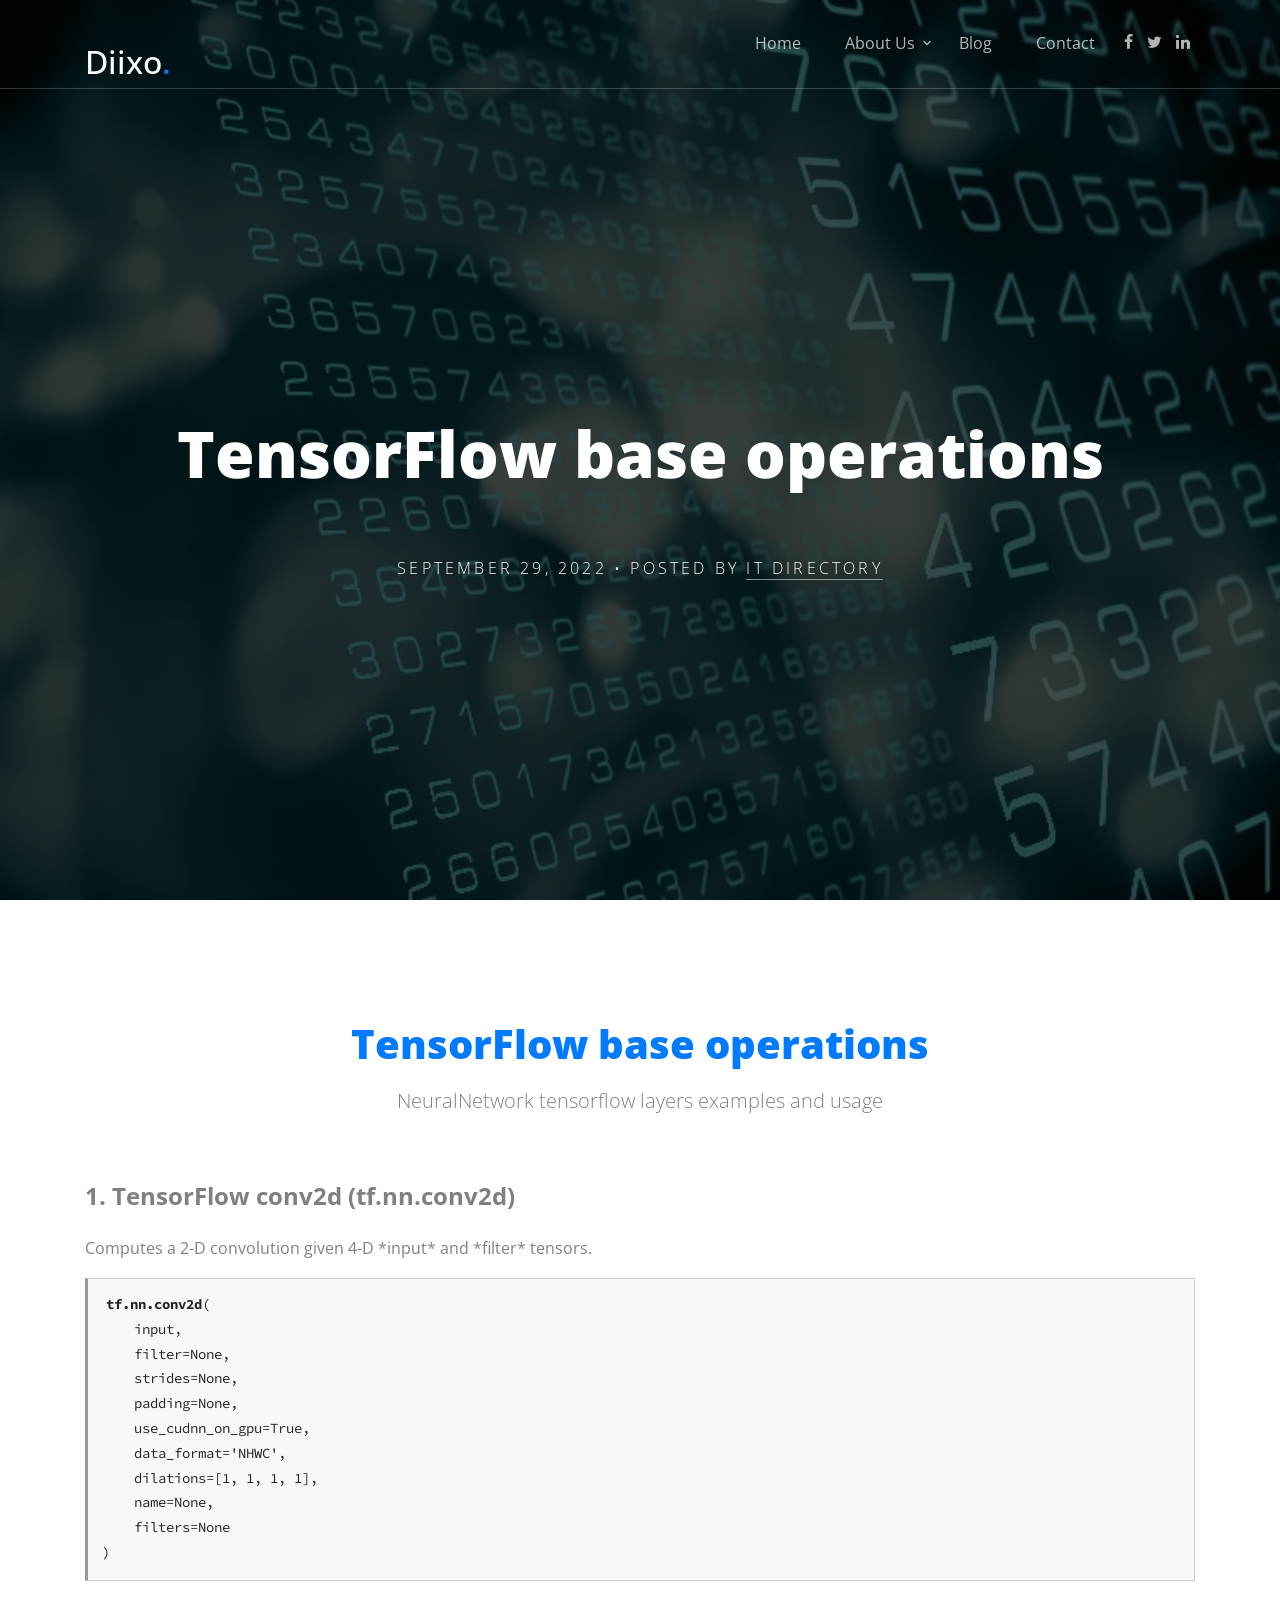
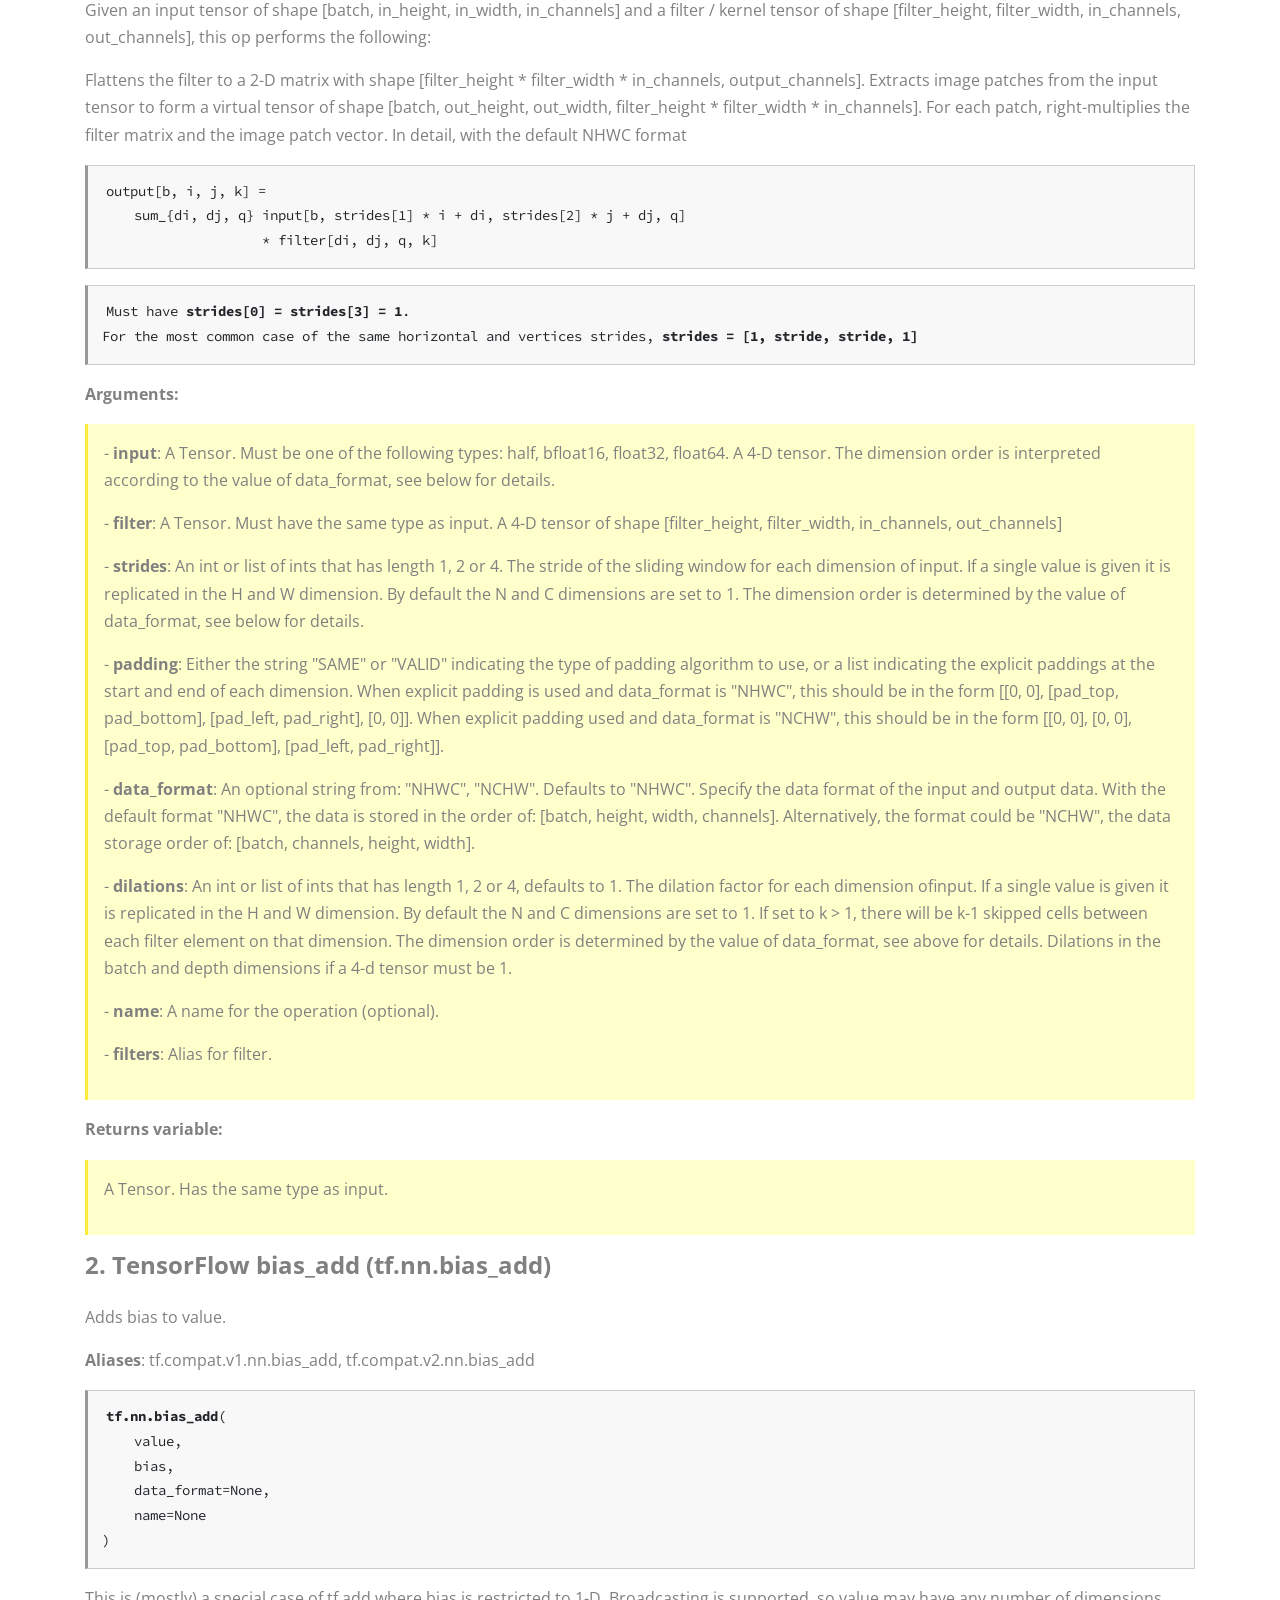
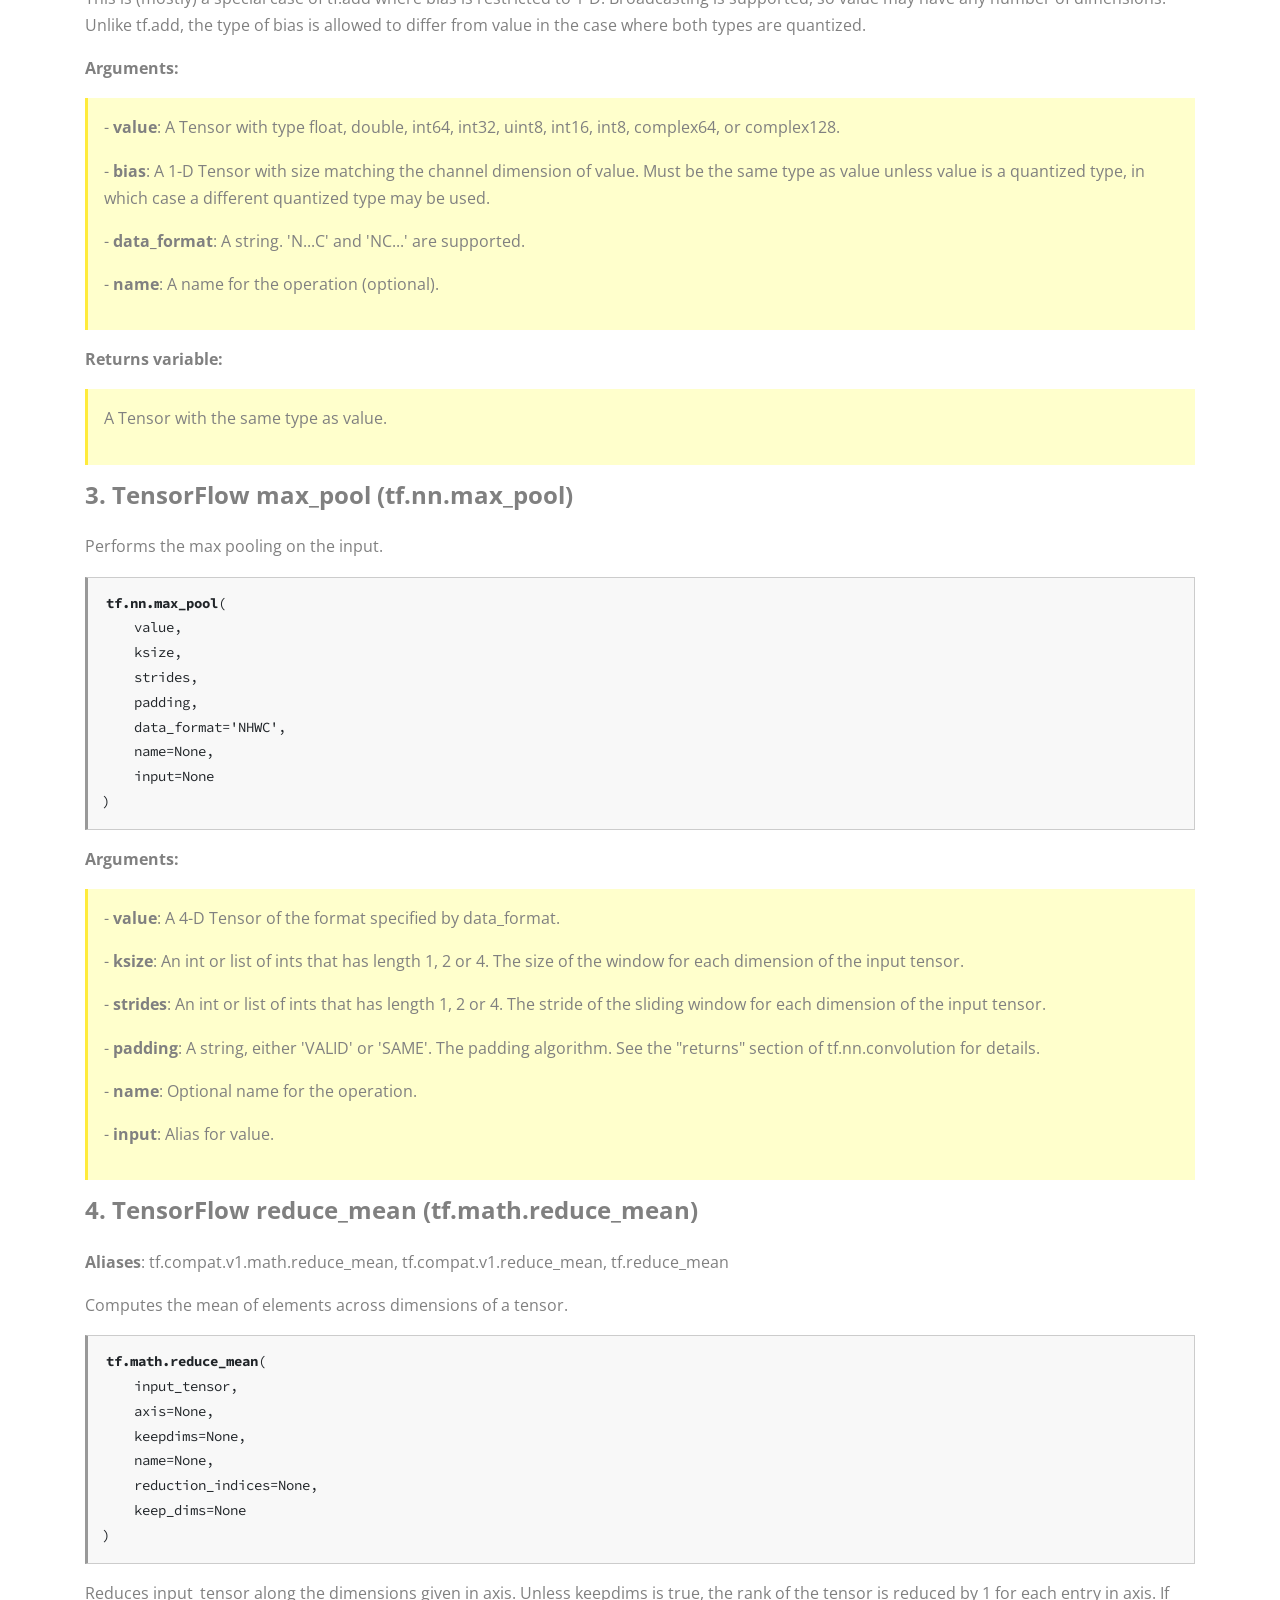
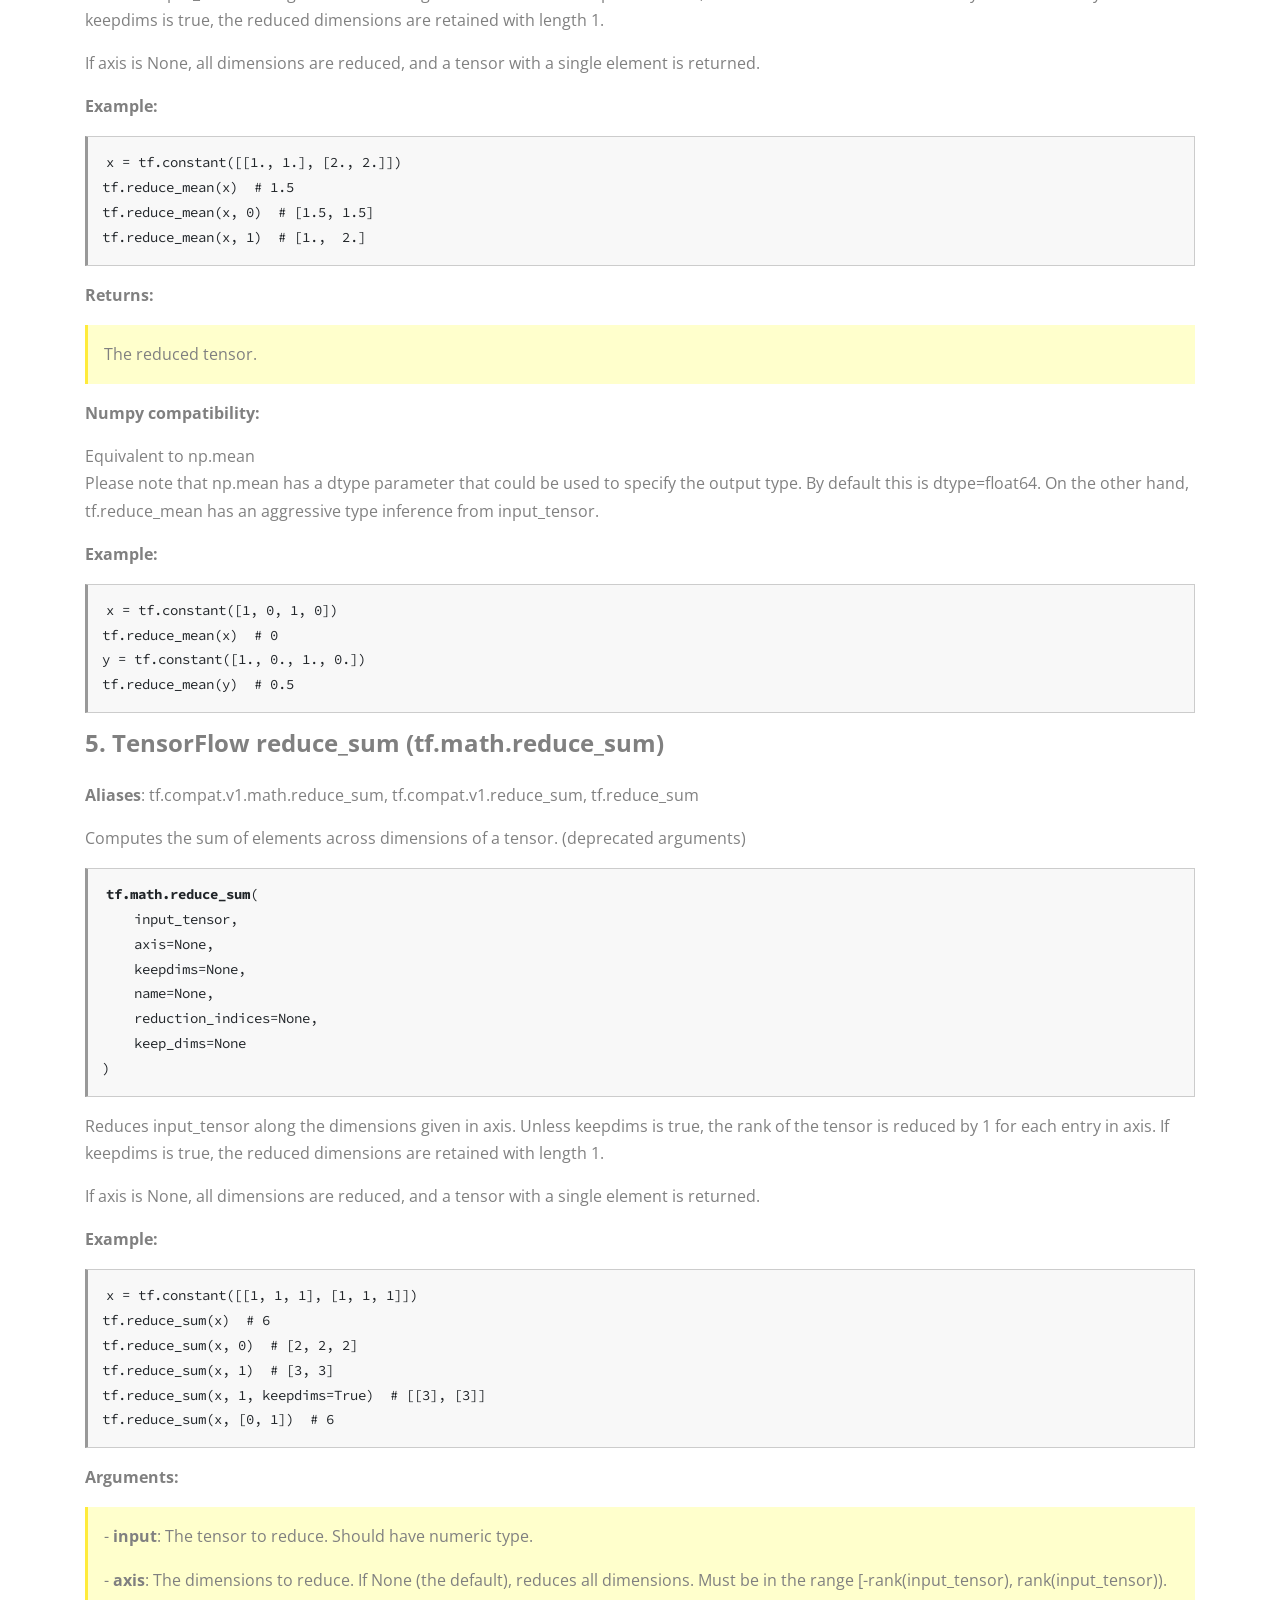
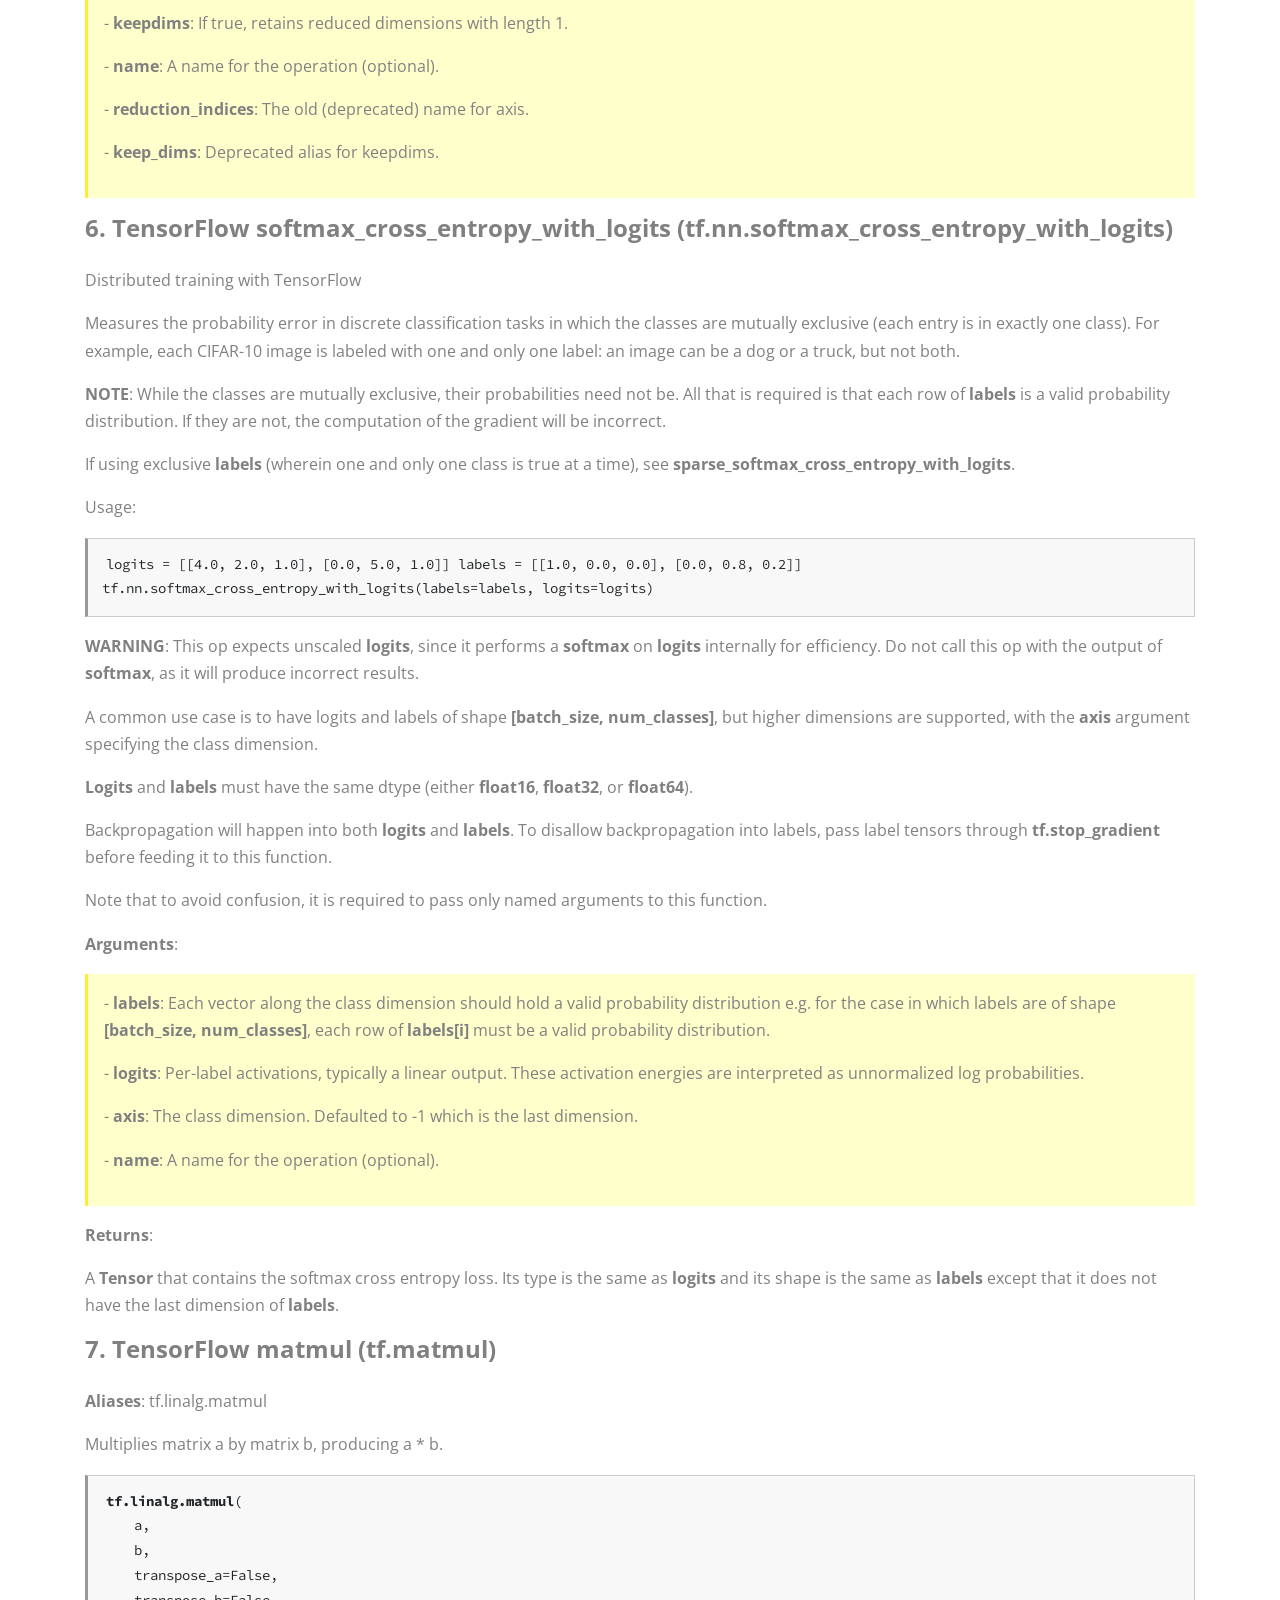
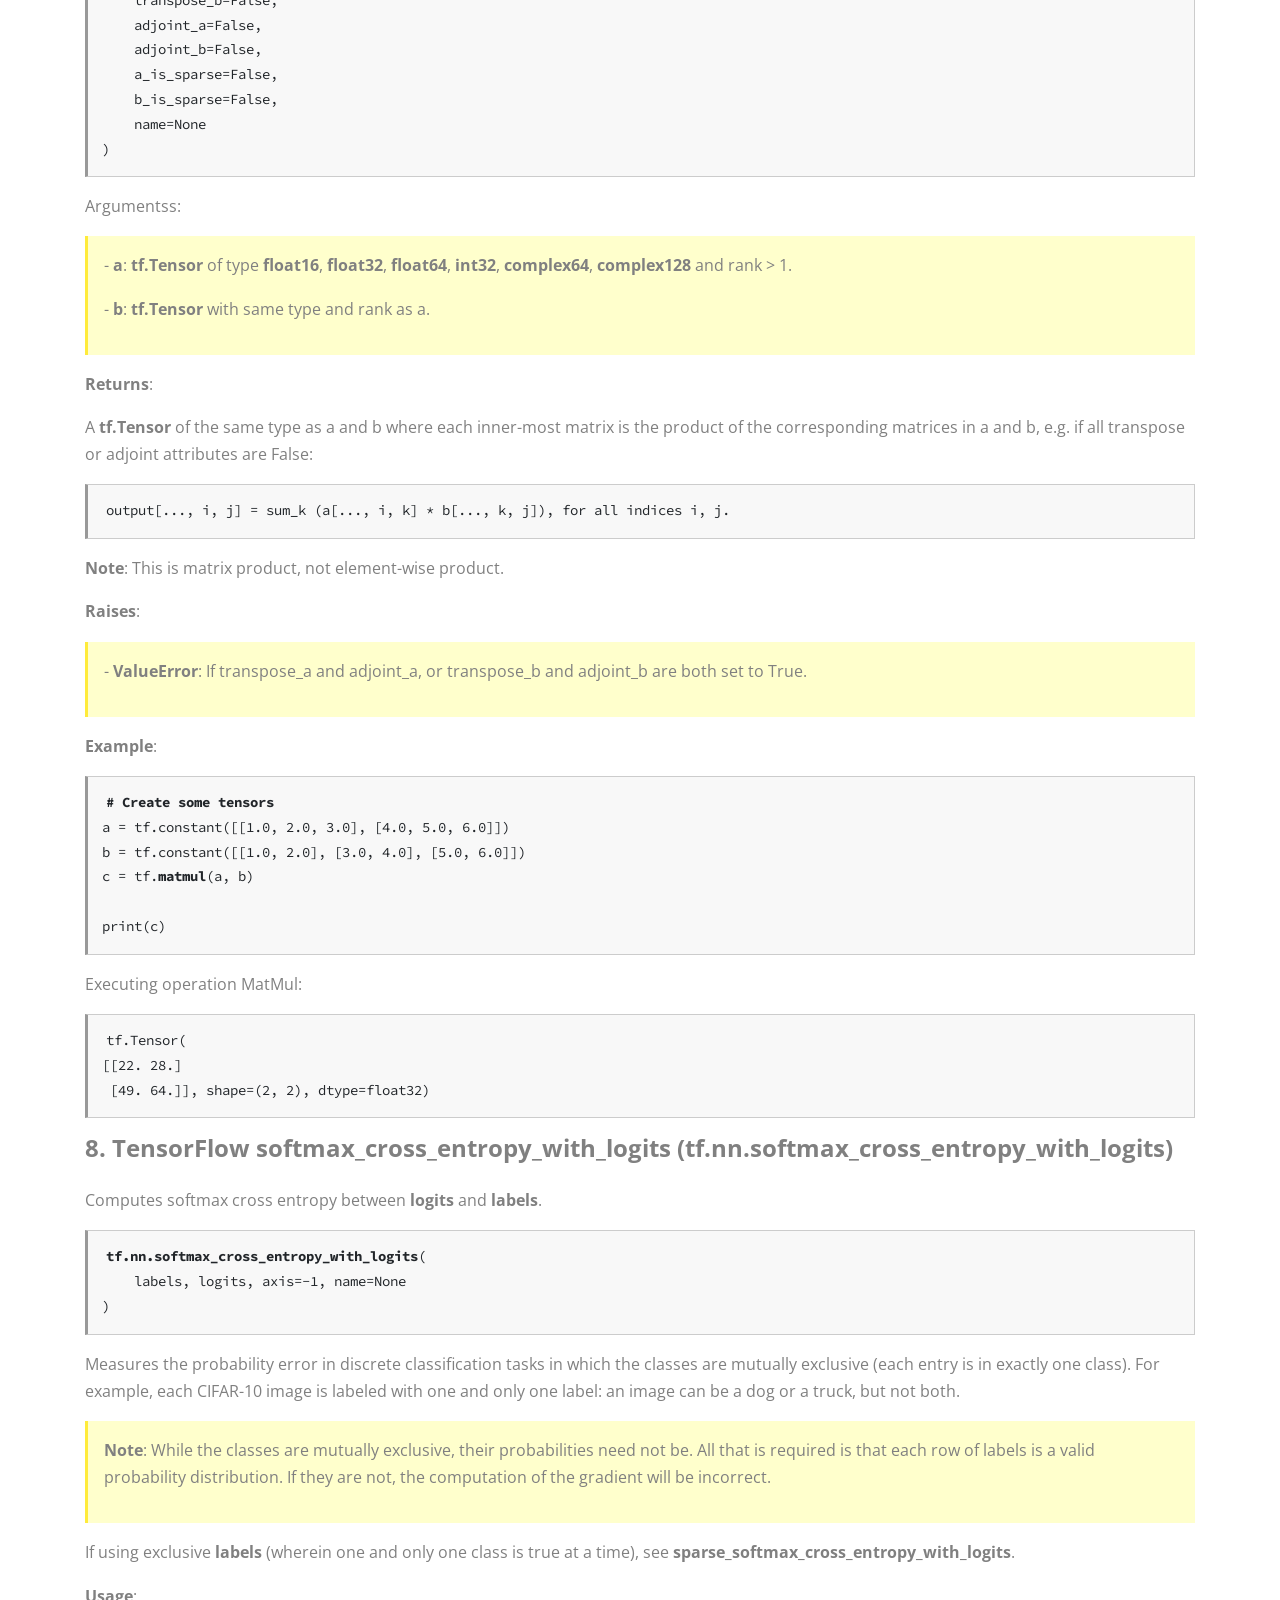
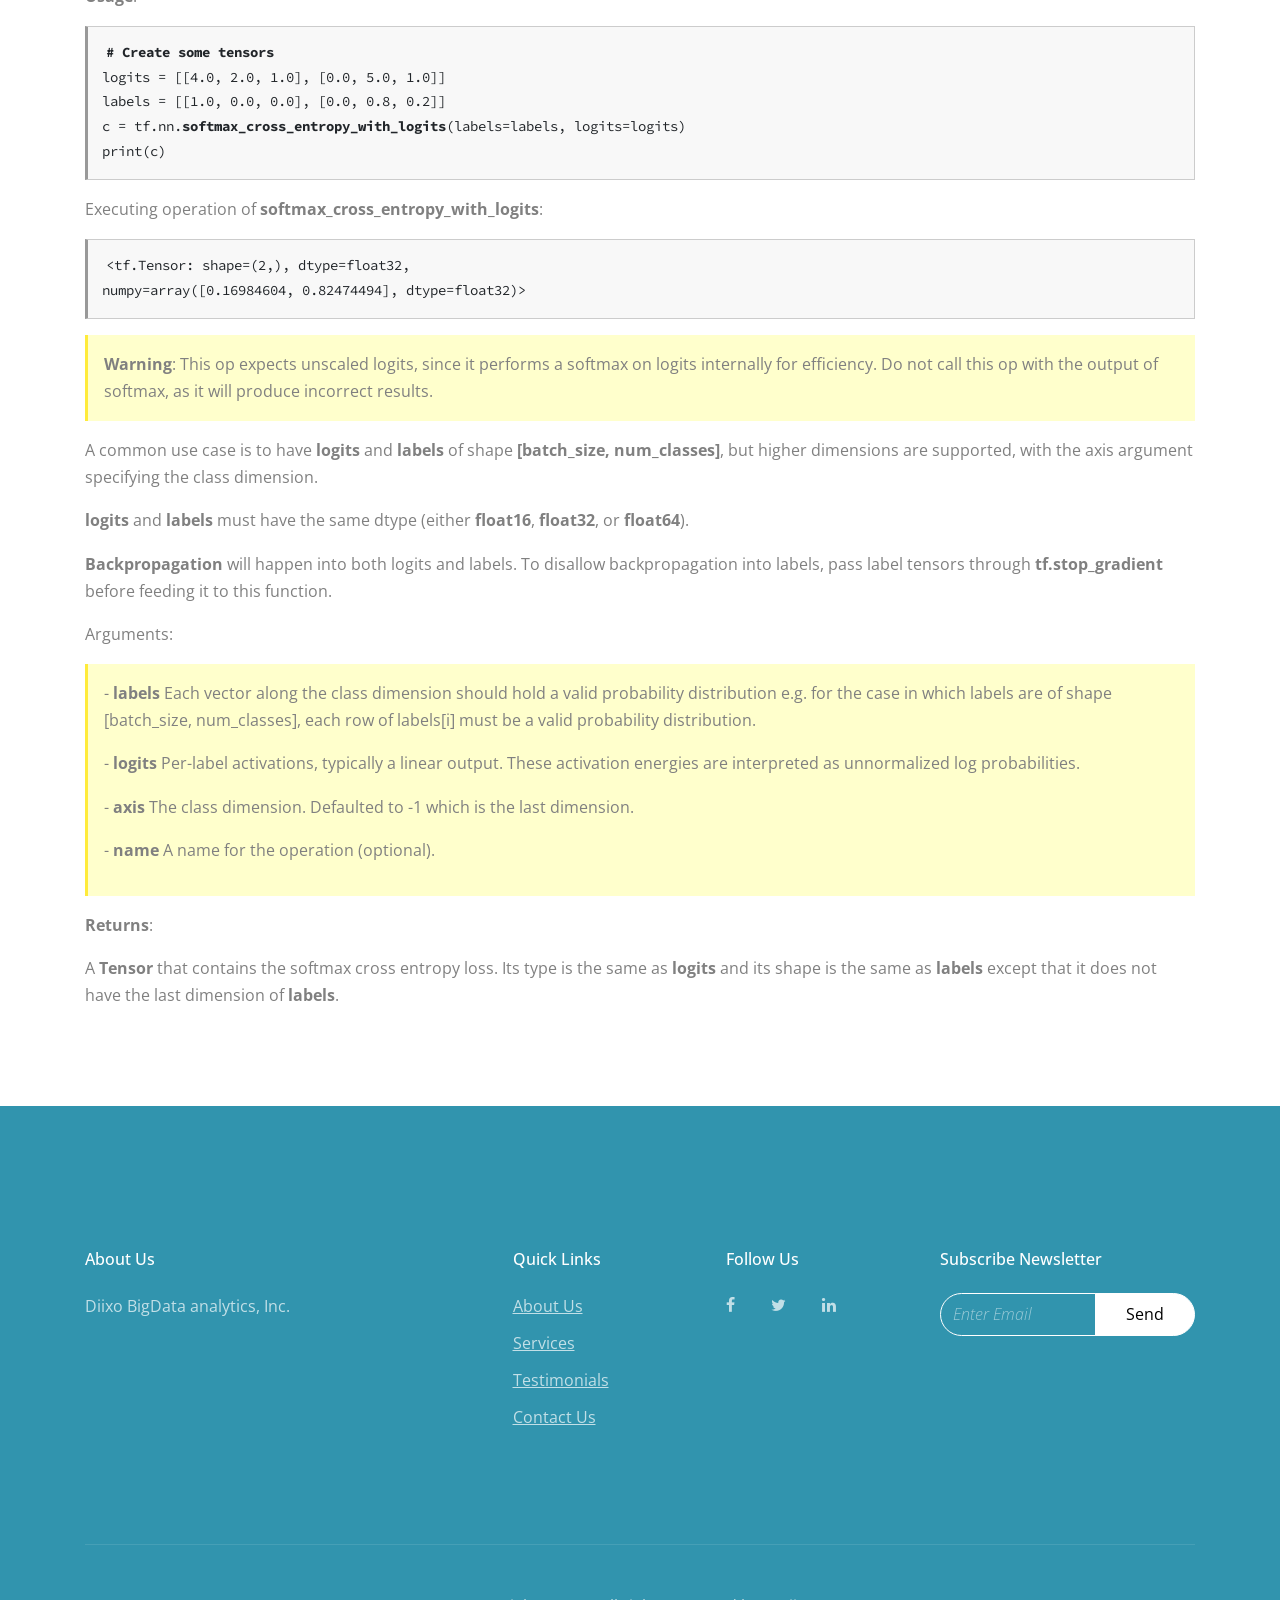
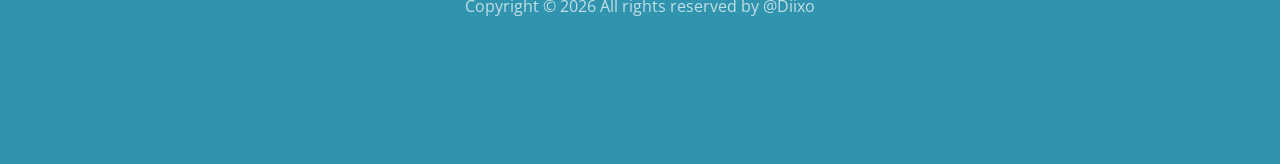
<file: tensorflow-base.html>
<!doctype html>
<html lang="en">

<head>

  <!-- Google Tag Manager -->
  <script>(function(w,d,s,l,i){w[l]=w[l]||[];w[l].push({'gtm.start':
  new Date().getTime(),event:'gtm.js'});var f=d.getElementsByTagName(s)[0],
  j=d.createElement(s),dl=l!='dataLayer'?'&l='+l:'';j.async=true;j.src=
  'https://www.googletagmanager.com/gtm.js?id='+i+dl;f.parentNode.insertBefore(j,f);
  })(window,document,'script','dataLayer','GTM-T56LB6K');</script>
  <!-- End Google Tag Manager -->

    <!-- SEO -->
    <meta name="keywords" content="Diixo - searching platform"/>

	<meta property="og:site_name" content="Diixo" />
    <meta property="og:type" content="diixo web-search channels"/>
    <meta property="og:url" content="https://diixo.com/tensorflow-base.html"/>
  
  
    <title>Tensorflow base operations</title>
    <meta property="og:title" content="Tensorflow base operations"/>

    <meta name="description" content="Tensorflow base operations">
    <meta property="og:description" content="Tensorflow base operations"/>

  <meta charset="utf-8">
  <meta name="viewport" content="width=device-width, initial-scale=1, shrink-to-fit=no">

  <link href="https://fonts.googleapis.com/css?family=Open+Sans:300,400,700" rel="stylesheet">
  <link rel="stylesheet" href="fonts/icomoon/style.css">

  <link rel="stylesheet" href="css/bootstrap.min.css">
  <link rel="stylesheet" href="css/jquery-ui.css">
  <link rel="stylesheet" href="css/owl.carousel.min.css">
  <link rel="stylesheet" href="css/owl.theme.default.min.css">
  <link rel="stylesheet" href="css/owl.theme.default.min.css">

  <link rel="stylesheet" href="css/jquery.fancybox.min.css">

  <link rel="stylesheet" href="css/bootstrap-datepicker.css">

  <link rel="stylesheet" href="fonts/flaticon/font/flaticon.css">

  <link rel="stylesheet" href="css/aos.css">

  <link rel="stylesheet" href="css/style.css">
  <link rel="stylesheet" href="css/style-x.css">

</head>

<body data-spy="scroll" data-target=".site-navbar-target" data-offset="300">
  
  <!-- Google Tag Manager (noscript) -->
  <noscript><iframe src="https://www.googletagmanager.com/ns.html?id=GTM-T56LB6K"
  height="0" width="0" style="display:none;visibility:hidden"></iframe></noscript>
  <!-- End Google Tag Manager (noscript) -->


  <div id="overlayer"></div>
  <div class="loader">
    <div class="spinner-border text-primary" role="status">
      <span class="sr-only">Loading...</span>
    </div>
  </div>


  <div class="site-wrap">

    <div class="site-mobile-menu site-navbar-target">
      <div class="site-mobile-menu-header">
        <div class="site-mobile-menu-close mt-3">
          <span class="icon-close2 js-menu-toggle"></span>
        </div>
      </div>
      <div class="site-mobile-menu-body"></div>
    </div>


    <header class="site-navbar js-sticky-header site-navbar-target" role="banner">

      <div class="container">
        <div class="row align-items-center">

          <div class="col-6 col-xl-2">
            <h1 class="mb-0 site-logo"><a href="index.html" class="h2 mb-0">Diixo<span class="text-primary">.</span> </a></h1>
          </div>

          <div class="col-12 col-md-10 d-none d-xl-block">
            <nav class="site-navigation position-relative text-right" role="navigation">

              <ul class="site-menu main-menu js-clone-nav mr-auto d-none d-lg-block">
                <li><a href="index.html#home-section" class="nav-link">Home</a></li>
                <li class="has-children">
                  <a href="index.html#about-section" class="nav-link">About Us</a>
                  <ul class="dropdown">
                    <li><a href="single.html" class="nav-link">Machine-Learning</a></li>
                    <li><a href="bookmarks.html" class="nav-link">Bookmarks</a></li>
					<li><a href="find-datascience-engineer.html" class="nav-link">Find Data-science engineer</a></li>
					<li><a href="it-directory.html" class="nav-link">IT directory (A..Z)</a></li>
                  </ul>
                </li>


                <li><a href="index.html#blog-section" class="nav-link active">Blog</a></li>
                <li><a href="index.html#contact-section" class="nav-link">Contact</a></li>
                <li class="social"><a href="#contact-section" class="nav-link"><span class="icon-facebook"></span></a>
                </li>
                <li class="social"><a href="#contact-section" class="nav-link"><span class="icon-twitter"></span></a>
                </li>
                <li class="social"><a href="#contact-section" class="nav-link"><span class="icon-linkedin"></span></a>
                </li>
              </ul>
            </nav>
          </div>


          <div class="col-6 d-inline-block d-xl-none ml-md-0 py-3" style="position: relative; top: 3px;"><a href="#"
              class="site-menu-toggle js-menu-toggle float-right"><span class="icon-menu h3"></span></a></div>

        </div>
      </div>

    </header>



    <div class="site-blocks-cover overlay" style="background-image: url(images/img_3.jpg);" data-aos="fade">
      <div class="container">
        <div class="row align-items-center justify-content-center">
    
    
          <div class="col-md-12 mt-lg-5 text-center">
            <h1>TensorFlow base operations</h1>
            <p class="post-meta">September 29, 2022 &bull; Posted by <a href="/it-directory.html">IT directory</a>
            </p>
    
          </div>
    
        </div>
      </div>
    </div>
    
    
    
    <section class="site-section">
      <div class="container">
        <div class="row mb-5 justify-content-center">
          <div class="col-md-8 text-center">
            <h2 class="section-title mb-3" data-aos="fade-up" data-aos-delay="">TensorFlow base operations</h2>
            <p class="lead" data-aos="fade-up" data-aos-delay="">NeuralNetwork tensorflow layers examples and usage</p>
          </div>
        </div>
		

        <div class="row">
			<div class="col">
				<h2 class="h4 mt-0 font-weight-bold">
					1. TensorFlow conv2d (tf.nn.conv2d)
				</h2>

				<p>Computes a 2-D convolution given 4-D *input* and *filter* tensors.</p>

<pre class="lang-none prettyprint prettyprinted" style=""><code><span class="pln"><b>tf.nn.conv2d</b>(
    input,
    filter=None,
    strides=None,
    padding=None,
    use_cudnn_on_gpu=True,
    data_format='NHWC',
    dilations=[1, 1, 1, 1],
    name=None,
    filters=None
)</span></code></pre>				
				
				<p>Given an input tensor of shape [batch, in_height, in_width, in_channels] and a filter / kernel tensor of shape [filter_height, filter_width, in_channels, out_channels], this op performs the following:</p>
				
				<p>Flattens the filter to a 2-D matrix with shape [filter_height * filter_width * in_channels, output_channels].
				Extracts image patches from the input tensor to form a virtual tensor of shape [batch, out_height, out_width, filter_height * filter_width * in_channels].
				For each patch, right-multiplies the filter matrix and the image patch vector.
				In detail, with the default NHWC format</p>

<pre class="lang-none prettyprint prettyprinted" style=""><code><span class="pln">output[b, i, j, k] =
    sum_{di, dj, q} input[b, strides[1] * i + di, strides[2] * j + dj, q]
                    * filter[di, dj, q, k]</span></code></pre>

<pre class="lang-none prettyprint prettyprinted" style=""><code><span class="pln">Must have <b>strides[0] = strides[3] = 1</b>. 
For the most common case of the same horizontal and vertices strides, <b>strides = [1, stride, stride, 1]</b></span></code></pre>

				<p><b>Arguments:</b></p>
				
				 <blockquote>
					<p>- <b>input</b>: A Tensor. Must be one of the following types: half, bfloat16, float32, float64. A 4-D tensor. The dimension order is interpreted according to the value of data_format, see below for details.</p>
					<p>- <b>filter</b>: A Tensor. Must have the same type as input. A 4-D tensor of shape [filter_height, filter_width, in_channels, out_channels]</p>
					<p>- <b>strides</b>: An int or list of ints that has length 1, 2 or 4. The stride of the sliding window for each dimension of input. If a single value is given it is replicated in the H and W dimension. By default the N and C dimensions are set to 1. The dimension order is determined by the value of data_format, see below for details.</p>
					<p>- <b>padding</b>: Either the string "SAME" or "VALID" indicating the type of padding algorithm to use, or a list indicating the explicit paddings at the start and end of each dimension. When explicit padding is used and data_format is "NHWC", this should be in the form [[0, 0], [pad_top, pad_bottom], [pad_left, pad_right], [0, 0]]. When explicit padding used and data_format is "NCHW", this should be in the form [[0, 0], [0, 0], [pad_top, pad_bottom], [pad_left, pad_right]].</p>
					<p>- <b>data_format</b>: An optional string from: "NHWC", "NCHW". Defaults to "NHWC". Specify the data format of the input and output data. With the default format "NHWC", the data is stored in the order of: [batch, height, width, channels]. Alternatively, the format could be "NCHW", the data storage order of: [batch, channels, height, width].</p>
					<p>- <b>dilations</b>: An int or list of ints that has length 1, 2 or 4, defaults to 1. The dilation factor for each dimension ofinput. If a single value is given it is replicated in the H and W dimension. By default the N and C dimensions are set to 1. If set to k > 1, there will be k-1 skipped cells between each filter element on that dimension. The dimension order is determined by the value of data_format, see above for details. Dilations in the batch and depth dimensions if a 4-d tensor must be 1.</p>
					<p>- <b>name</b>: A name for the operation (optional).</p>
					<p>- <b>filters</b>: Alias for filter.</p>
				</blockquote>
				
				<p><b>Returns variable:</b></p>
				<blockquote><p>A Tensor. Has the same type as input.</p></blockquote>

			</div>
		</div>
		
        <div class="row">
			<div class="col">
				<h2 class="h4 mt-0 font-weight-bold">
					2. TensorFlow bias_add (tf.nn.bias_add)
				</h2>
				
				<p>Adds bias to value.</p>
				<p><b>Aliases</b>: tf.compat.v1.nn.bias_add, tf.compat.v2.nn.bias_add</p>
<pre class="lang-none prettyprint prettyprinted" style=""><code><span class="pln"><b>tf.nn.bias_add</b>(
    value,
    bias,
    data_format=None,
    name=None
)</span></code></pre>	
				
				<p>This is (mostly) a special case of tf.add where bias is restricted to 1-D. Broadcasting is supported, so value may have any number of dimensions. Unlike tf.add, the type of bias is allowed to differ from value in the case where both types are quantized.</p>
				
				<p><b>Arguments:</b></p>
				
				<blockquote>
					<p>- <b>value</b>: A Tensor with type float, double, int64, int32, uint8, int16, int8, complex64, or complex128.</p>
					<p>- <b>bias</b>: A 1-D Tensor with size matching the channel dimension of value. Must be the same type as value unless value is a quantized type, in which case a different quantized type may be used.</p>
					<p>- <b>data_format</b>: A string. 'N...C' and 'NC...' are supported.</p>
					<p>- <b>name</b>: A name for the operation (optional).</p>
				</blockquote>
				
				<p><b>Returns variable:</b></p>
				<blockquote><p>A Tensor with the same type as value.</p></blockquote>
							
			</div>
		</div>

        <div class="row">
			<div class="col">
				<h2 class="h4 mt-0 font-weight-bold">
					3. TensorFlow max_pool (tf.nn.max_pool)
				</h2>
				
				<p>Performs the max pooling on the input.</p>
				
<pre class="lang-none prettyprint prettyprinted" style=""><code><span class="pln"><b>tf.nn.max_pool</b>(
    value,
    ksize,
    strides,
    padding,
    data_format='NHWC',
    name=None,
    input=None
)</span></code></pre>

				<p><b>Arguments:</b></p>
				<blockquote>
					<p>- <b>value</b>: A 4-D Tensor of the format specified by data_format.</p>
					<p>- <b>ksize</b>: An int or list of ints that has length 1, 2 or 4. The size of the window for each dimension of the input tensor.</p>
					<p>- <b>strides</b>: An int or list of ints that has length 1, 2 or 4. The stride of the sliding window for each dimension of the input tensor.</p>
					<p>- <b>padding</b>: A string, either 'VALID' or 'SAME'. The padding algorithm. See the "returns" section of tf.nn.convolution for details.</p>
					<p>- <b>name</b>: Optional name for the operation.</p>
					<p>- <b>input</b>: Alias for value.</p>
				</blockquote>
							
			</div>
		</div>
		<div class="row">	
			<div class="col">
				<h2 class="h4 mt-0 font-weight-bold">
					4. TensorFlow reduce_mean (tf.math.reduce_mean)
				</h2>
				<p><b>Aliases</b>: tf.compat.v1.math.reduce_mean, tf.compat.v1.reduce_mean, tf.reduce_mean</p>
				<p>Computes the mean of elements across dimensions of a tensor.</p>
				
<pre class="lang-none prettyprint prettyprinted" style=""><code><span class="pln"><b>tf.math.reduce_mean</b>(
    input_tensor,
    axis=None,
    keepdims=None,
    name=None,
    reduction_indices=None,
    keep_dims=None
)</span></code></pre>
				
				<p>Reduces input_tensor along the dimensions given in axis. Unless keepdims is true, the rank of the tensor is reduced by 1 for each entry in axis. If keepdims is true, the reduced dimensions are retained with length 1.</p>
				
				<p>If axis is None, all dimensions are reduced, and a tensor with a single element is returned.</p>
				<p><b>Example:</b></p>
<pre class="lang-none prettyprint prettyprinted" style=""><code><span class="pln">x = tf.constant([[1., 1.], [2., 2.]])
tf.reduce_mean(x)  # 1.5
tf.reduce_mean(x, 0)  # [1.5, 1.5]
tf.reduce_mean(x, 1)  # [1.,  2.]
</span></code></pre>


				<p><b>Returns:</b></p>
				<blockquote>The reduced tensor.</blockquote>

				<p><b>Numpy compatibility:</b></p>
				Equivalent to np.mean

				<p>Please note that np.mean has a dtype parameter that could be used to specify the output type. By default this is dtype=float64. On the other hand, tf.reduce_mean has an aggressive type inference from input_tensor.</p>

				<p><b>Example:</b></p>
<pre class="lang-none prettyprint prettyprinted" style=""><code><span class="pln">x = tf.constant([1, 0, 1, 0])
tf.reduce_mean(x)  # 0
y = tf.constant([1., 0., 1., 0.])
tf.reduce_mean(y)  # 0.5
</span></code></pre>
							
			</div>
		</div>
		<div class="row">
			<div class="col">
				<h2 class="h4 mt-0 font-weight-bold">
					5. TensorFlow reduce_sum (tf.math.reduce_sum)
				</h2>
				<p><b>Aliases</b>: tf.compat.v1.math.reduce_sum, tf.compat.v1.reduce_sum, tf.reduce_sum</p>
				<p>Computes the sum of elements across dimensions of a tensor. (deprecated arguments)</p>
				
<pre class="lang-none prettyprint prettyprinted" style=""><code><span class="pln"><b>tf.math.reduce_sum</b>(
    input_tensor,
    axis=None,
    keepdims=None,
    name=None,
    reduction_indices=None,
    keep_dims=None
)</span></code></pre>
				
				<p>Reduces input_tensor along the dimensions given in axis. Unless keepdims is true, the rank of the tensor is reduced by 1 for each entry in axis. If keepdims is true, the reduced dimensions are retained with length 1.</p>
				
				<p>If axis is None, all dimensions are reduced, and a tensor with a single element is returned.</p>
				
				<p><b>Example:</b></p>
<pre class="lang-none prettyprint prettyprinted" style=""><code><span class="pln">x = tf.constant([[1, 1, 1], [1, 1, 1]])
tf.reduce_sum(x)  # 6
tf.reduce_sum(x, 0)  # [2, 2, 2]
tf.reduce_sum(x, 1)  # [3, 3]
tf.reduce_sum(x, 1, keepdims=True)  # [[3], [3]]
tf.reduce_sum(x, [0, 1])  # 6
</span></code></pre>

				<p><b>Arguments:</b></p>
				<blockquote>
					<p>- <b>input</b>: The tensor to reduce. Should have numeric type.</p>
					<p>- <b>axis</b>: The dimensions to reduce. If None (the default), reduces all dimensions. Must be in the range [-rank(input_tensor), rank(input_tensor)).</p>
					<p>- <b>keepdims</b>: If true, retains reduced dimensions with length 1.</p>
					<p>- <b>name</b>: A name for the operation (optional).</p>
					<p>- <b>reduction_indices</b>: The old (deprecated) name for axis.</p>
					<p>- <b>keep_dims</b>: Deprecated alias for keepdims.</p>
				</blockquote>
							
			</div>
		</div>
		<div class="row">
			<div class="col">
				<h2 class="h4 mt-0 font-weight-bold">
					6. TensorFlow softmax_cross_entropy_with_logits (tf.nn.softmax_cross_entropy_with_logits)
				</h2>
				
				<p>Distributed training with TensorFlow</p>
				
				<p>Measures the probability error in discrete classification tasks in which the classes are mutually exclusive (each entry is in exactly one class). For example, each CIFAR-10 image is labeled with one and only one label: an image can be a dog or a truck, but not both.</p>
				
				<p><b>NOTE</b>: While the classes are mutually exclusive, their probabilities need not be. All that is required is that each row of <b>labels</b> is a valid probability distribution. If they are not, the computation of the gradient will be incorrect.</p>
				
				<p>If using exclusive <b>labels</b> (wherein one and only one class is true at a time), see <b>sparse_softmax_cross_entropy_with_logits</b>.<p>
				
				<p>Usage:</p>
<pre class="lang-none prettyprint prettyprinted" style=""><code><span class="pln">logits = [[4.0, 2.0, 1.0], [0.0, 5.0, 1.0]] labels = [[1.0, 0.0, 0.0], [0.0, 0.8, 0.2]] 
tf.nn.softmax_cross_entropy_with_logits(labels=labels, logits=logits)
</span></code></pre>

				<p><b>WARNING</b>: This op expects unscaled <b>logits</b>, since it performs a <b>softmax</b> on <b>logits</b> internally for efficiency. Do not call this op with the output of <b>softmax</b>, as it will produce incorrect results.</p>
				
				<p>A common use case is to have logits and labels of shape <b>[batch_size, num_classes]</b>, but higher dimensions are supported, with the <b>axis</b> argument specifying the class dimension.</p>

				<p><b>Logits</b> and <b>labels</b> must have the same dtype (either <b>float16</b>, <b>float32</b>, or <b>float64</b>).</p>

				<p>Backpropagation will happen into both <b>logits</b> and <b>labels</b>. To disallow backpropagation into labels, pass label tensors through <b>tf.stop_gradient</b> before feeding it to this function.</p>

				<p>Note that to avoid confusion, it is required to pass only named arguments to this function.</p>

				<p><b>Arguments</b>:</p>
				<blockquote>
				<p>- <b>labels</b>: Each vector along the class dimension should hold a valid probability distribution e.g. for the case in which labels are of shape <b>[batch_size, num_classes]</b>, each row of <b>labels[i]</b> must be a valid probability distribution.</p>
				<p>- <b>logits</b>: Per-label activations, typically a linear output. These activation energies are interpreted as unnormalized log probabilities.</p>
				<p>- <b>axis</b>: The class dimension. Defaulted to -1 which is the last dimension.</p>
				<p>- <b>name</b>: A name for the operation (optional).</p>
				</blockquote>
				<p><b>Returns</b>:</p>

				<p>A <b>Tensor</b> that contains the softmax cross entropy loss. Its type is the same as <b>logits</b> and its shape is the same as <b>labels</b> except that it does not have the last dimension of <b>labels</b>.</p>

			</div>
        </div>
		
		<div class="row">
			<div class="col">
				<h2 class="h4 mt-0 font-weight-bold">
					7. TensorFlow matmul (tf.matmul)
				</h2>
				
				<p><b>Aliases</b>: tf.linalg.matmul</p>
				<p>Multiplies matrix a by matrix b, producing a * b.</p>
				
<pre class="lang-none prettyprint prettyprinted" style=""><code><span class="pln"><b>tf.linalg.matmul</b>(
    a,
    b,
    transpose_a=False,
    transpose_b=False,
    adjoint_a=False,
    adjoint_b=False,
    a_is_sparse=False,
    b_is_sparse=False,
    name=None
)</span></code></pre>	
				
				<p>Argumentss:</p>
				<blockquote>
				<p>- <b>a</b>: <b>tf.Tensor</b> of type <b>float16</b>, <b>float32</b>, <b>float64</b>, <b>int32</b>, <b>complex64</b>, <b>complex128</b> and rank > 1.</p>
				<p>- <b>b</b>: <b>tf.Tensor</b> with same type and rank as a.</p>
				</blockquote>

				<p><b>Returns</b>:</p>
				<p>A <b>tf.Tensor</b> of the same type as a and b where each inner-most matrix is the product of the corresponding matrices in a and b, e.g. if all transpose or adjoint attributes are False:</p>

				
<pre class="lang-none prettyprint prettyprinted" style=""><code><span class="pln">output[..., i, j] = sum_k (a[..., i, k] * b[..., k, j]), for all indices i, j.</span></code></pre>

				<p><b>Note</b>: This is matrix product, not element-wise product.</p>
				<p><b>Raises</b>:</p>
				<blockquote>
				<p>- <b>ValueError</b>: If transpose_a and adjoint_a, or transpose_b and adjoint_b are both set to True.</p>
				</blockquote>
				<p><b>Example</b>:</p>
<pre class="lang-none prettyprint prettyprinted" style=""><code><span class="pln"><b># Create some tensors</b>
a = tf.constant([[1.0, 2.0, 3.0], [4.0, 5.0, 6.0]])
b = tf.constant([[1.0, 2.0], [3.0, 4.0], [5.0, 6.0]])
c = tf.<b>matmul</b>(a, b)

print(c)</span></code></pre>	

<p>Executing operation MatMul:</p>

<pre class="lang-none prettyprint prettyprinted" style=""><code><span class="pln">tf.Tensor(
[[22. 28.]
 [49. 64.]], shape=(2, 2), dtype=float32)</span></code></pre>


			</div>
        </div>
		
		<div class="row">
			<div class="col">
				<h2 class="h4 mt-0 font-weight-bold">
					8. TensorFlow softmax_cross_entropy_with_logits (tf.nn.softmax_cross_entropy_with_logits)
				</h2>
				
				<p>Computes softmax cross entropy between <b>logits</b> and <b>labels</b>.</p>
				
<pre class="lang-none prettyprint prettyprinted" style=""><code><span class="pln"><b>tf.nn.softmax_cross_entropy_with_logits</b>(
    labels, logits, axis=-1, name=None
)</span></code></pre>

				<p>Measures the probability error in discrete classification tasks in which the classes are mutually exclusive (each entry is in exactly one class). For example, each CIFAR-10 image is labeled with one and only one label: an image can be a dog or a truck, but not both.</p>

				<blockquote>
				<p><b>Note</b>: While the classes are mutually exclusive, their probabilities need not be. All that is required is that each row of labels is a valid probability distribution. If they are not, the computation of the gradient will be incorrect.</p>
				</blockquote>

				<p>If using exclusive <b>labels</b> (wherein one and only one class is true at a time), see <b>sparse_softmax_cross_entropy_with_logits</b>.</p>

				<p><b>Usage</b>:</p>

				<pre class="lang-none prettyprint prettyprinted" style=""><code><span class="pln"><b># Create some tensors</b>
logits = [[4.0, 2.0, 1.0], [0.0, 5.0, 1.0]]
labels = [[1.0, 0.0, 0.0], [0.0, 0.8, 0.2]]
c = tf.nn.<b>softmax_cross_entropy_with_logits</b>(labels=labels, logits=logits)
print(c)</span></code></pre>

				<p>Executing operation of <b>softmax_cross_entropy_with_logits</b>:</p>
				
				<pre class="lang-none prettyprint prettyprinted" style=""><code><span class="pln">&lt;tf.Tensor: shape=(2,), dtype=float32,
numpy=array([0.16984604, 0.82474494], dtype=float32)&gt;</span></code></pre>


				<blockquote>
				<b>Warning</b>: This op expects unscaled logits, since it performs a softmax on logits internally for efficiency. Do not call this op with the output of softmax, as it will produce incorrect results.
				</blockquote>

				<p>A common use case is to have <b>logits</b> and <b>labels</b> of shape <b>[batch_size, num_classes]</b>, but higher dimensions are supported, with the axis argument specifying the class dimension.</p>

				<p><b>logits</b> and <b>labels</b> must have the same dtype (either <b>float16</b>, <b>float32</b>, or <b>float64</b>).</p>

				<p><b>Backpropagation</b> will happen into both logits and labels. To disallow backpropagation into labels, pass label tensors through <b>tf.stop_gradient</b> before feeding it to this function.</p>
				
				<p>Arguments:</p>
				<blockquote>
				<p>- <b>labels</b> Each vector along the class dimension should hold a valid probability distribution e.g. for the case in which labels are of shape [batch_size, num_classes], each row of labels[i] must be a valid probability distribution.</p>
				<p>- <b>logits</b> Per-label activations, typically a linear output. These activation energies are interpreted as unnormalized log probabilities.</p>
				<p>- <b>axis</b> The class dimension. Defaulted to -1 which is the last dimension.</p>
				<p>- <b>name</b> A name for the operation (optional).</p>
				</blockquote>

				<p><b>Returns</b>:</p>
				<p>A <b>Tensor</b> that contains the softmax cross entropy loss. Its type is the same as <b>logits</b> and its shape is the same as <b>labels</b> except that it does not have the last dimension of <b>labels</b>.</p>


			</div>
        </div>
		
      </div>
    </section>


    <footer class="site-footer">
      <div class="container">
        <div class="row">
          <div class="col-md-9">
            <div class="row">
              <div class="col-md-5">
                <h2 class="footer-heading mb-4">About Us</h2>
                <p>Diixo BigData analytics, Inc.</p>
              </div>
              <div class="col-md-3 ml-auto">
                <h2 class="footer-heading mb-4">Quick Links</h2>
                <ul class="list-unstyled">
                  <li><a href="index.html#about-section" class="smoothscroll">About Us</a></li>
                  <li><a href="index.html#services-section" class="smoothscroll">Services</a></li>
                  <li><a href="index.html#testimonials-section" class="smoothscroll">Testimonials</a></li>
                  <li><a href="index.html#contact-section" class="smoothscroll">Contact Us</a></li>
                </ul>
              </div>
              <div class="col-md-3 footer-social">
                <h2 class="footer-heading mb-4">Follow Us</h2>
                <a href="#" class="pl-0 pr-3"><span class="icon-facebook"></span></a>
                <a href="#" class="pl-3 pr-3"><span class="icon-twitter"></span></a>
                <a href="#" class="pl-3 pr-3"><span class="icon-linkedin"></span></a>
              </div>
            </div>
          </div>
          <div class="col-md-3">
            <h2 class="footer-heading mb-4">Subscribe Newsletter</h2>
            <form action="#" method="post" class="footer-subscribe">
              <div class="input-group mb-3">
                <input type="text" class="form-control border-secondary text-white bg-transparent" placeholder="Enter Email" aria-label="Enter Email" aria-describedby="button-addon2">
                <div class="input-group-append">
                  <button class="btn btn-primary text-black" type="button" id="button-addon2">Send</button>
                </div>
              </div>
            </form>
          </div>
        </div>
        <div class="row pt-5 mt-5 text-center">
          <div class="col-md-12">
            <div class="border-top pt-5">
              <p>Copyright &copy;
                <script>document.write(new Date().getFullYear());</script> All rights reserved by @Diixo
              </p>
        
            </div>
          </div>
          
        </div>
      </div>
    </footer>

  </div> <!-- .site-wrap -->

  <script src="js/jquery-3.3.1.min.js"></script>
  <script src="js/jquery-ui.js"></script>
  <script src="js/popper.min.js"></script>
  <script src="js/bootstrap.min.js"></script>
  <script src="js/owl.carousel.min.js"></script>
  <script src="js/jquery.countdown.min.js"></script>
  <script src="js/jquery.easing.1.3.js"></script>
  <script src="js/aos.js"></script>
  <script src="js/jquery.fancybox.min.js"></script>
  <script src="js/jquery.sticky.js"></script>
  <script src="js/isotope.pkgd.min.js"></script>


  <script src="js/main.js"></script>


</body>

</html>
</file>
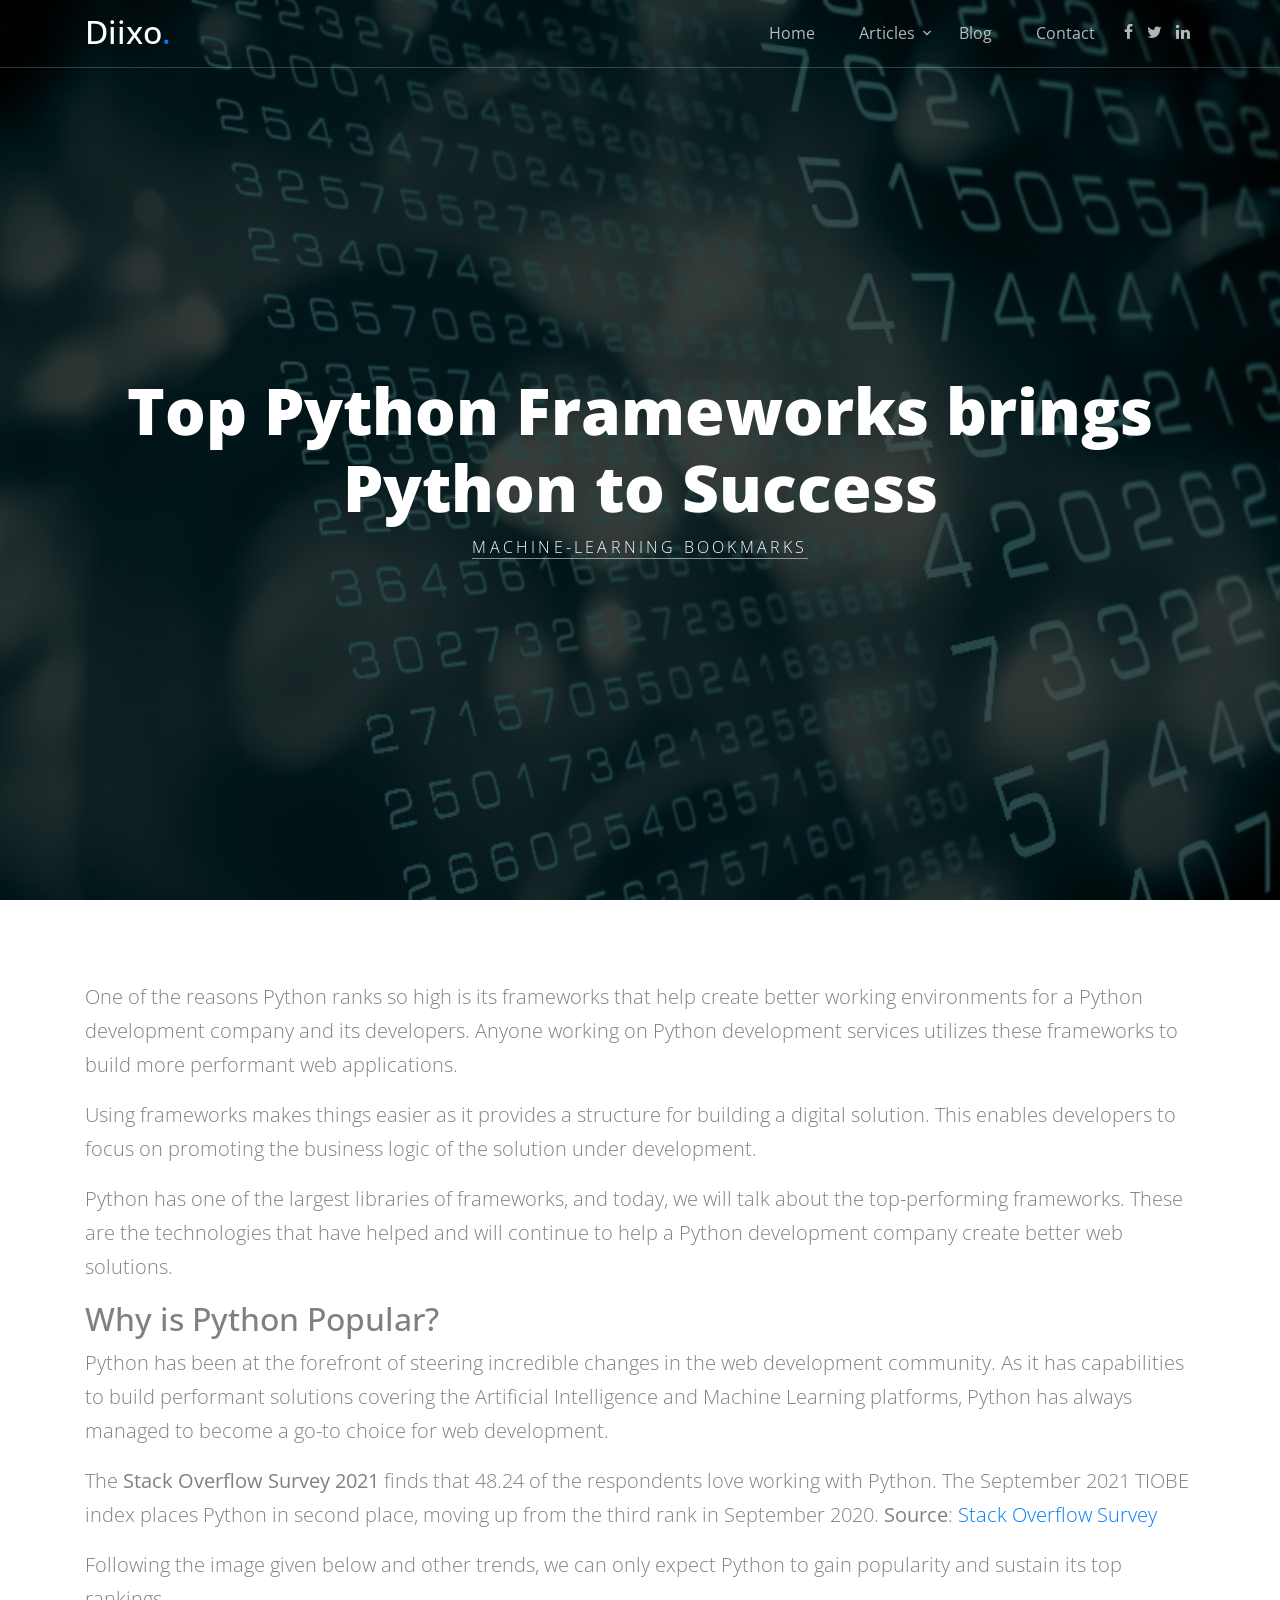
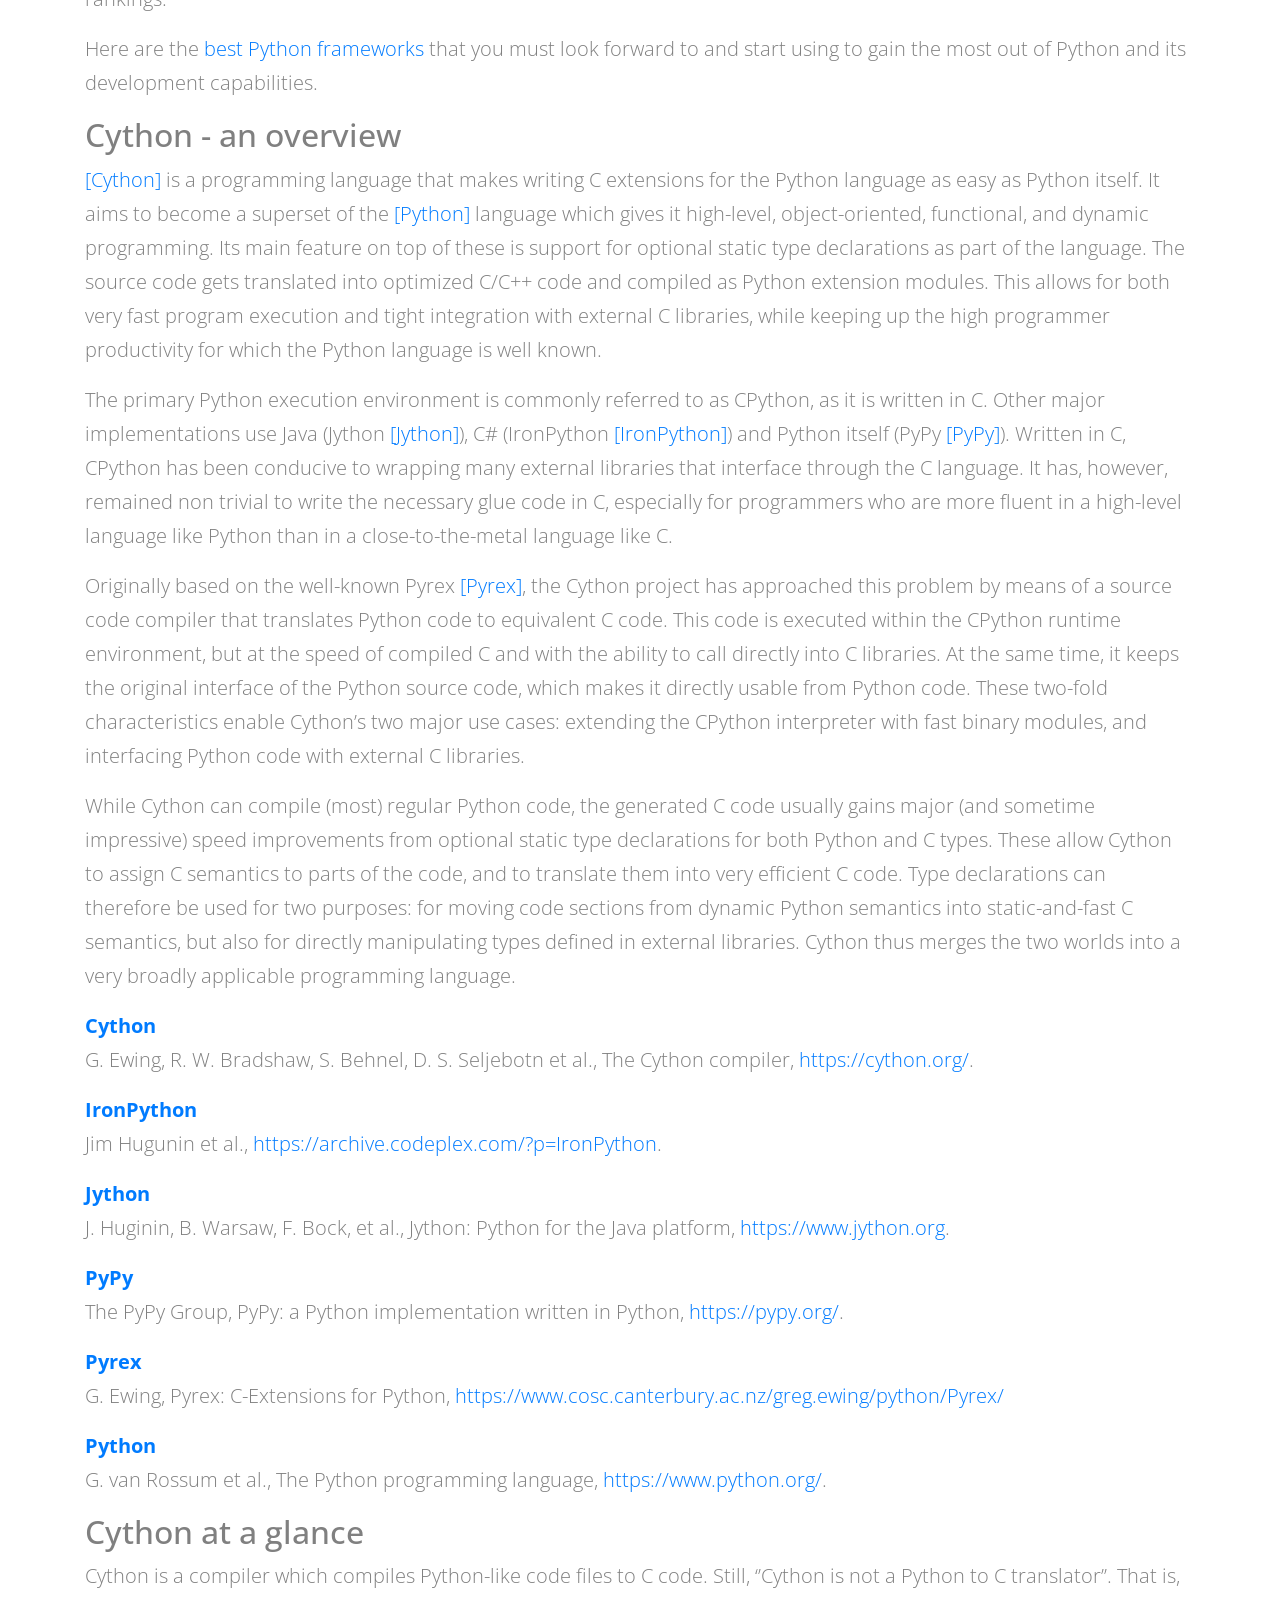
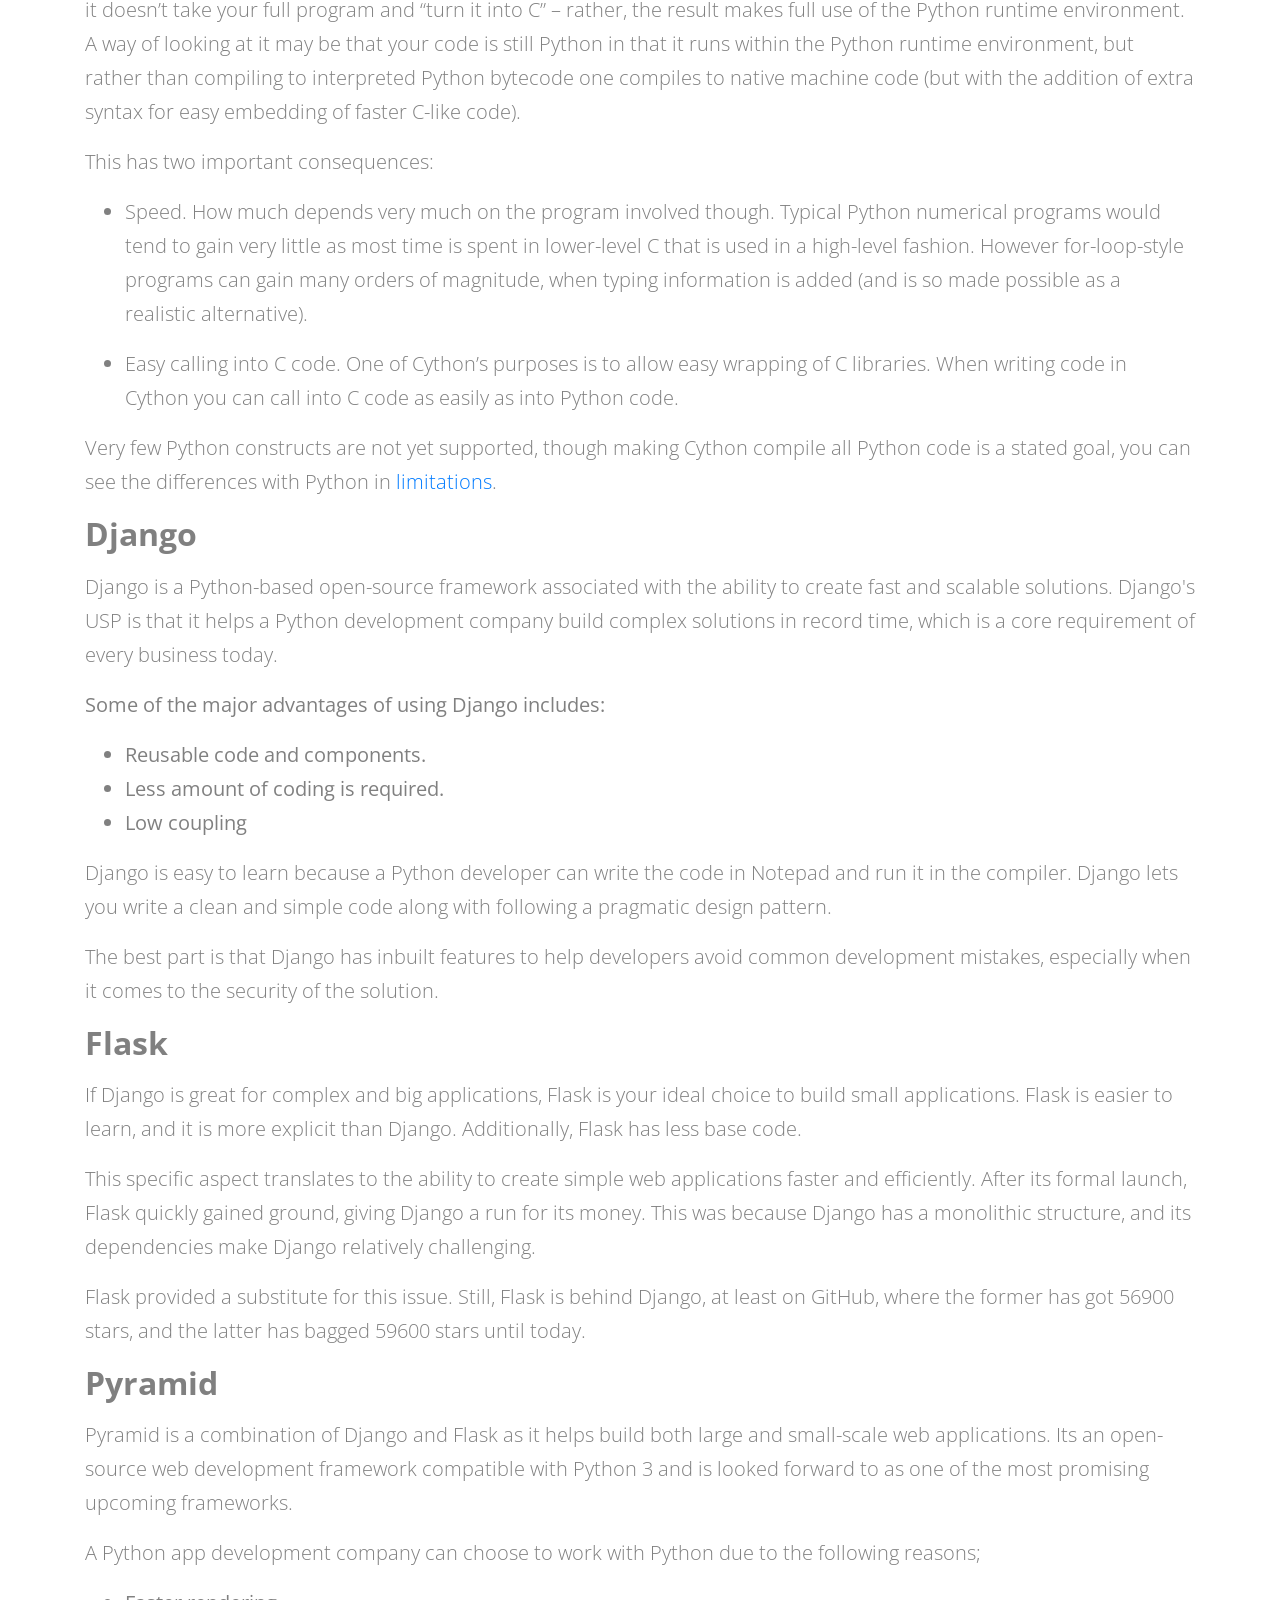
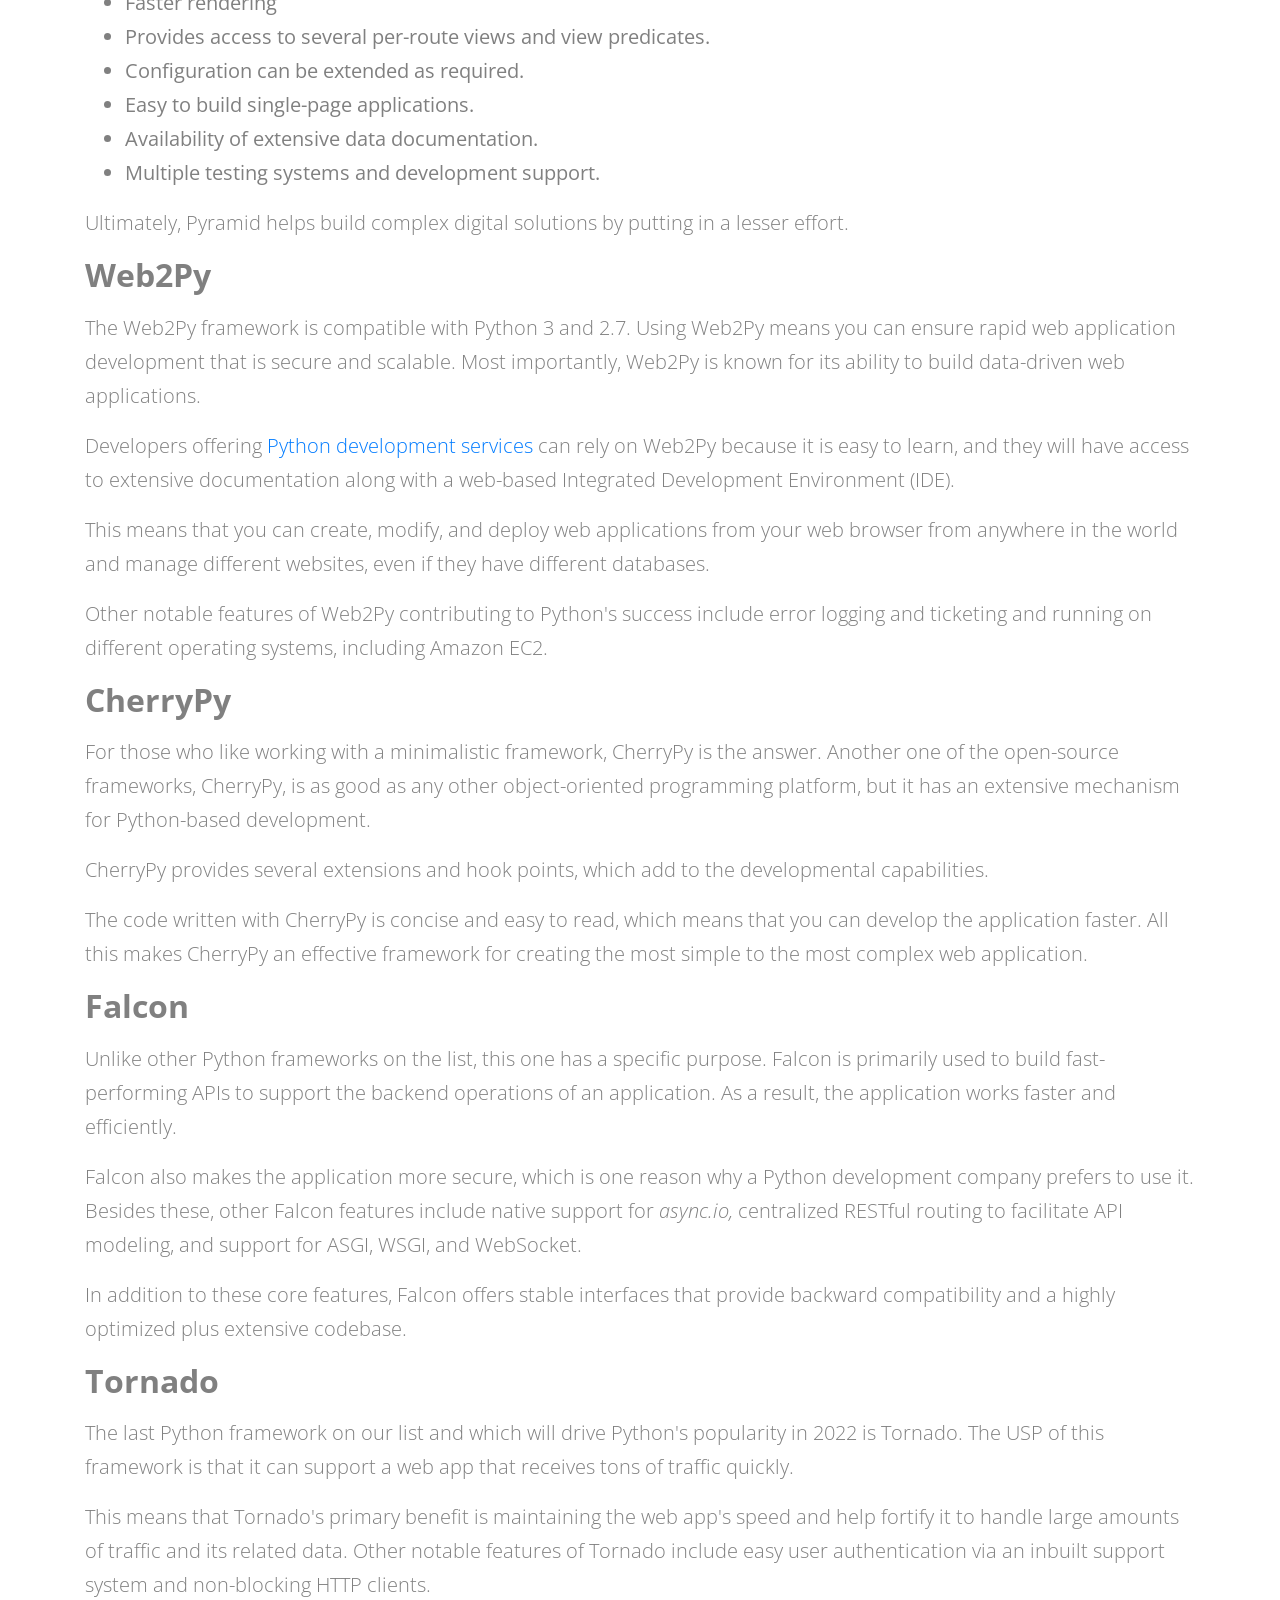
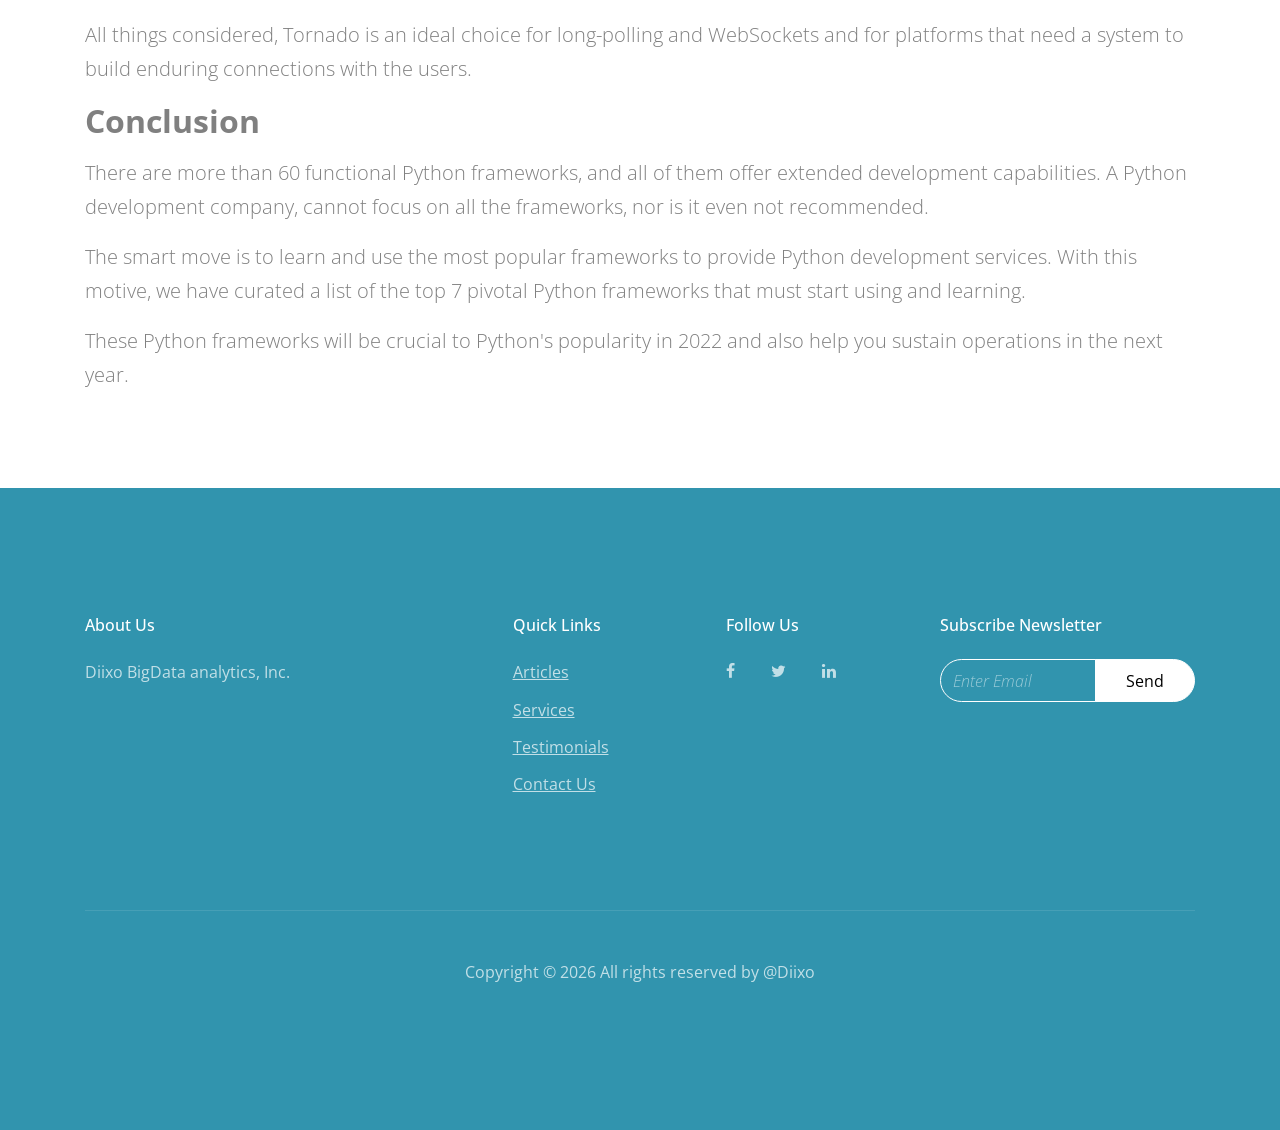
<file: top-python-frameworks.html>
<!doctype html>
<html lang="en">

<head>

  <!-- Google Tag Manager -->
  <script>(function(w,d,s,l,i){w[l]=w[l]||[];w[l].push({'gtm.start':
  new Date().getTime(),event:'gtm.js'});var f=d.getElementsByTagName(s)[0],
  j=d.createElement(s),dl=l!='dataLayer'?'&l='+l:'';j.async=true;j.src=
  'https://www.googletagmanager.com/gtm.js?id='+i+dl;f.parentNode.insertBefore(j,f);
  })(window,document,'script','dataLayer','GTM-T56LB6K');</script>
  <!-- End Google Tag Manager -->

    <!-- SEO -->
    <meta name="keywords" content="Diixo, python, django, cython"/>

	<meta property="og:site_name" content="Diixo" />
    <meta property="og:type" content="diixo web-search channels"/>
    <meta property="og:url" content="https://diixo.com/top-python-frameworks.html"/>
  
  
    <title>Top Python Frameworks brings Python to Success</title>
    <meta property="og:title" content="Top Python Frameworks brings Python to Success"/>

    <meta name="description" content="Top Python Frameworks brings Python to Success">
    <meta property="og:description" content="Top Python Frameworks brings Python to Success"/>

  <meta charset="utf-8">
  <meta name="viewport" content="width=device-width, initial-scale=1, shrink-to-fit=no">

  <link href="https://fonts.googleapis.com/css?family=Open+Sans:300,400,700" rel="stylesheet">
  <link rel="stylesheet" href="fonts/icomoon/style.css">

  <link rel="stylesheet" href="css/bootstrap.min.css">
  <link rel="stylesheet" href="css/jquery-ui.css">
  <link rel="stylesheet" href="css/owl.carousel.min.css">
  <link rel="stylesheet" href="css/owl.theme.default.min.css">
  <link rel="stylesheet" href="css/owl.theme.default.min.css">

  <link rel="stylesheet" href="css/jquery.fancybox.min.css">

  <link rel="stylesheet" href="css/bootstrap-datepicker.css">

  <link rel="stylesheet" href="fonts/flaticon/font/flaticon.css">

  <link rel="stylesheet" href="css/aos.css">

  <link rel="stylesheet" href="css/style.css">

</head>

<body data-spy="scroll" data-target=".site-navbar-target" data-offset="300">
  
  <!-- Google Tag Manager (noscript) -->
  <noscript><iframe src="https://www.googletagmanager.com/ns.html?id=GTM-T56LB6K"
  height="0" width="0" style="display:none;visibility:hidden"></iframe></noscript>
  <!-- End Google Tag Manager (noscript) -->


  <div id="overlayer"></div>
  <div class="loader">
    <div class="spinner-border text-primary" role="status">
      <span class="sr-only">Loading...</span>
    </div>
  </div>


  <div class="site-wrap">

    <div class="site-mobile-menu site-navbar-target">
      <div class="site-mobile-menu-header">
        <div class="site-mobile-menu-close mt-3">
          <span class="icon-close2 js-menu-toggle"></span>
        </div>
      </div>
      <div class="site-mobile-menu-body"></div>
    </div>


    <header class="site-navbar js-sticky-header site-navbar-target" role="banner">

      <div class="container">
        <div class="row align-items-center">

          <div class="col-6 col-xl-2">
            <h1 class="mb-0 site-logo"><a href="index.html" class="h2 mb-0">Diixo<span class="text-primary">.</span> </a></h1>
          </div>

          <div class="col-12 col-md-10 d-none d-xl-block">
            <nav class="site-navigation position-relative text-right" role="navigation">

              <ul class="site-menu main-menu js-clone-nav mr-auto d-none d-lg-block">
                <li><a href="index.html#home-section" class="nav-link">Home</a></li>
                <li class="has-children">
                  <a href="index.html#about-section" class="nav-link">Articles</a>
                  <ul class="dropdown">
                    <li><a href="single.html" class="nav-link">Machine-Learning</a></li>
                    <li><a href="bookmarks.html" class="nav-link">Bookmarks</a></li>
					<li><a href="find-datascience-engineer.html" class="nav-link">Find Data-science engineer</a></li>
					<li><a href="it-directory.html" class="nav-link">IT directory (A..Z)</a></li>
					<li><a href="python-notes.html" class="nav-link">NumPy notes</a></li>                    
                  </ul>
                </li>


                <li><a href="index.html#blog-section" class="nav-link active">Blog</a></li>
                <li><a href="index.html#contact-section" class="nav-link">Contact</a></li>
                <li class="social"><a href="#contact-section" class="nav-link"><span class="icon-facebook"></span></a>
                </li>
                <li class="social"><a href="#contact-section" class="nav-link"><span class="icon-twitter"></span></a>
                </li>
                <li class="social"><a href="#contact-section" class="nav-link"><span class="icon-linkedin"></span></a>
                </li>
              </ul>
            </nav>
          </div>


          <div class="col-6 d-inline-block d-xl-none ml-md-0 py-3" style="position: relative; top: 3px;"><a href="#"
              class="site-menu-toggle js-menu-toggle float-right"><span class="icon-menu h3"></span></a></div>

        </div>
      </div>

    </header>



    <div class="site-blocks-cover overlay" style="background-image: url(images/img_3.jpg);" data-aos="fade">
      <div class="container">
        <div class="row align-items-center justify-content-center">
    
    
          <div class="col-md-12 mt-lg-5 text-center">
            <h1>Top Python Frameworks brings Python to Success</h1>
            <p class="post-meta"> <a href="bookmarks.html">Machine-Learning bookmarks</a></p>
          </div>
    
        </div>
      </div>
    </div>
    
    
    
    <section class="site-section">
      <div class="container">

		<div class="lead">	


<p>One of the reasons Python ranks so high is its frameworks that help create better working environments for a Python development company and its developers. Anyone working on Python development services utilizes these frameworks to build more performant web applications.&nbsp;</p>
<p>Using frameworks makes things easier as it provides a structure for building a digital solution. This enables developers to focus on promoting the business logic of the solution under development.&nbsp;</p>
<p>Python has one of the largest libraries of frameworks, and today, we will talk about the top-performing frameworks. These are the technologies that have helped and will continue to help a Python development company create better web solutions.</p>
<h2>Why is Python Popular?</h2>
<p>Python has been at the forefront of steering incredible changes in the web development community. As it has capabilities to build performant solutions covering the Artificial Intelligence and Machine Learning platforms, Python has always managed to become a go-to choice for web development.&nbsp;</p>
<p>The <b>Stack Overflow Survey 2021</b> finds that 48.24 of the respondents love working with Python. The September 2021 TIOBE index places Python in second place, moving up from the third rank in September 2020. <b>Source</b>: <a rel="nofollow" href="https://insights.stackoverflow.com/survey/2021#">Stack Overflow Survey</a></p>
<p>Following the image given below and other trends, we can only expect Python to gain popularity and sustain its top rankings.</p>


<p style="text-align: left;">Here are the <a rel="nofollow" href="https://dev.to/mahipalsinhrana/4-best-python-frameworks-suitable-for-small-businesses-to-enterprises-5d7m">best Python frameworks</a> that you must look forward to and start using to gain the most out of Python and its development capabilities.</p>

</div>


<div class="lead" id="cython-an-overview">
<h2>Cython - an overview<a class="headerlink" href="#cython-an-overview" title="Permalink to this headline"></a></h2>
<p><a class="reference internal" href="#cython" id="id1"><span>[Cython]</span></a> is a programming language that makes writing C extensions
for the Python language as easy as Python itself.  It aims to become
a superset of the <a class="reference internal" href="#python" id="id2"><span>[Python]</span></a> language which gives it high-level,
object-oriented, functional, and dynamic programming.  Its main feature
on top of these is support for optional static type declarations as
part of the language.  The source code gets translated into optimized
C/C++ code and compiled as Python extension modules.  This allows for
both very fast program execution and tight integration with external C
libraries, while keeping up the high programmer productivity for
which the Python language is well known.</p>
<p>The primary Python execution environment is commonly referred to as
CPython, as it is written in C.  Other major implementations use Java
(Jython <a class="reference internal" href="#jython" id="id3"><span>[Jython]</span></a>), C# (IronPython <a class="reference internal" href="#ironpython" id="id4"><span>[IronPython]</span></a>) and Python itself
(PyPy <a class="reference internal" href="#pypy" id="id5"><span>[PyPy]</span></a>).  Written in C, CPython has been conducive to wrapping
many external libraries that interface through the C language.  It
has, however, remained non trivial to write the necessary glue code in
C, especially for programmers who are more fluent in a high-level
language like Python than in a close-to-the-metal language like C.</p>
<p>Originally based on the well-known Pyrex 
<a class="reference internal" href="#pyrex" id="id6"><span>[Pyrex]</span></a>, the Cython project
has approached this problem by means of a source code compiler that
translates Python code to equivalent C code.  This code is executed
within the CPython runtime environment, but at the speed of compiled C
and with the ability to call directly into C libraries.
At the same time, it keeps the original interface of the Python
source code, which makes it directly usable from Python code.  These
two-fold characteristics enable Cython’s two major use cases:
extending the CPython interpreter with fast binary modules, and
interfacing Python code with external C libraries.</p>
<p>While Cython can compile (most) regular Python code, the generated C
code usually gains major (and sometime impressive) speed improvements
from optional static type declarations for both Python and C types.
These allow Cython to assign C semantics to parts of the code, and to
translate them into very efficient C code.  Type declarations can
therefore be used for two purposes: for moving code sections from
dynamic Python semantics into static-and-fast C semantics, but also
for directly manipulating types defined in external libraries.  Cython
thus merges the two worlds into a very broadly applicable programming
language.</p>
<dl class="citation">
<dt class="label" id="cython"><span class="brackets"><a class="fn-backref" href="#id1">Cython</a></span></dt>
<dd><p>G. Ewing, R. W. Bradshaw, S. Behnel, D. S. Seljebotn et al.,
The Cython compiler, <a rel="nofollow" class="reference external" href="https://cython.org/">https://cython.org/</a>.</p>
</dd>
<dt class="label" id="ironpython"><span class="brackets"><a class="fn-backref" href="#id4">IronPython</a></span></dt>
<dd><p>Jim Hugunin et al., <a rel="nofollow" class="reference external" href="https://archive.codeplex.com/?p=IronPython">https://archive.codeplex.com/?p=IronPython</a>.</p>
</dd>
<dt class="label" id="jython"><span class="brackets"><a class="fn-backref" href="#id3">Jython</a></span></dt>
<dd><p>J. Huginin, B. Warsaw, F. Bock, et al.,
Jython: Python for the Java platform, <a rel="nofollow" class="reference external" href="https://www.jython.org">https://www.jython.org</a>.</p>
</dd>
<dt class="label" id="pypy"><span class="brackets"><a rel="nofollow" class="fn-backref" href="#id5">PyPy</a></span></dt>
<dd><p>The PyPy Group, PyPy: a Python implementation written in Python,
<a rel="nofollow" class="reference external" href="https://pypy.org/">https://pypy.org/</a>.</p>
</dd>
<dt class="label" id="pyrex"><span class="brackets"><a class="fn-backref" href="#id6">Pyrex</a></span></dt>
<dd><p>G. Ewing, Pyrex: C-Extensions for Python,
<a rel="nofollow" class="reference external" href="https://www.cosc.canterbury.ac.nz/greg.ewing/python/Pyrex/">https://www.cosc.canterbury.ac.nz/greg.ewing/python/Pyrex/</a></p>
</dd>
<dt class="label" id="python"><span class="brackets"><a class="fn-backref" href="#id2">Python</a></span></dt>
<dd><p>G. van Rossum et al., The Python programming language,
<a rel="nofollow" class="reference external" href="https://www.python.org/">https://www.python.org/</a>.</p>
</dd>
</dl>
</div>

<div class="lead" id="cython-at-a-glance">
<h2>Cython at a glance<a class="headerlink" href="#cython-at-a-glance" title="Permalink to this headline"></a></h2>
<p>Cython is a compiler which compiles Python-like code files to C code. Still,
‘’Cython is not a Python to C translator’’. That is, it doesn’t take your full
program and “turn it into C” – rather, the result makes full use of the
Python runtime environment. A way of looking at it may be that your code is
still Python in that it runs within the Python runtime environment, but rather
than compiling to interpreted Python bytecode one compiles to native machine
code (but with the addition of extra syntax for easy embedding of faster
C-like code).</p>
<p>This has two important consequences:</p>
<ul class="simple">
<li><p>Speed. How much depends very much on the program involved though. Typical Python numerical programs would tend to gain very little as most time is spent in lower-level C that is used in a high-level fashion. However for-loop-style programs can gain many orders of magnitude, when typing information is added (and is so made possible as a realistic alternative).</p></li>
<li><p>Easy calling into C code. One of Cython’s purposes is to allow easy wrapping
of C libraries. When writing code in Cython you can call into C code as
easily as into Python code.</p></li>
</ul>
<p>Very few Python constructs are not yet supported, though making Cython compile all
Python code is a stated goal, you can see the differences with Python in
<a class="reference internal" href="limitations.html#cython-limitations"><span class="std std-ref">limitations</span></a>.</p>
</div>

<div class="lead" id="django">
<h2><p><b>Django</b></p></h2>
<p>Django is a Python-based open-source framework associated with the ability to create fast and scalable solutions. Django's USP is that it helps a Python development company build complex solutions in record time, which is a core requirement of every business today.</p>
<p><strong>Some of the major advantages of using Django includes:</strong></p>
<ul>
<li style="font-weight: 400; text-align: left;">Reusable code and components.</li>
<li style="font-weight: 400; text-align: left;">Less amount of coding is required.</li>
<li style="font-weight: 400; text-align: left;">Low coupling</li>
</ul>
<p>Django is easy to learn because a Python developer can write the code in Notepad and run it in the compiler. Django lets you write a clean and simple code along with following a pragmatic design pattern.&nbsp;</p>
<p>The best part is that Django has inbuilt features to help developers avoid common development mistakes, especially when it comes to the security of the solution.</p>

<h2><p><b>Flask</b></p></h2>
<p>If Django is great for complex and big applications, Flask is your ideal choice to build small applications. Flask is easier to learn, and it is more explicit than Django. Additionally, Flask has less base code.&nbsp;</p>
<p>This specific aspect translates to the ability to create simple web applications faster and efficiently. After its formal launch, Flask quickly gained ground, giving Django a run for its money. This was because Django has a monolithic structure, and its dependencies make Django relatively challenging.&nbsp;</p>
<p>Flask provided a substitute for this issue. Still, Flask is behind Django, at least on GitHub, where the former has got 56900 stars, and the latter has bagged 59600 stars until today.</p>

<h2><p><b>Pyramid</b></p></h2>
<p>Pyramid is a combination of Django and Flask as it helps build both large and small-scale web applications. Its an open-source web development framework compatible with Python 3 and is looked forward to as one of the most promising upcoming frameworks.&nbsp;</p>
<p>A Python app development company can choose to work with Python due to the following reasons;</p>
<ul>
<li style="font-weight: 400;">Faster rendering</li>
<li style="font-weight: 400;">Provides access to several per-route views and view predicates.&nbsp;</li>
<li style="font-weight: 400;">Configuration can be extended as required.&nbsp;</li>
<li style="font-weight: 400;">Easy to build single-page applications.&nbsp;</li>
<li style="font-weight: 400;">Availability of extensive data documentation.&nbsp;</li>
<li style="font-weight: 400;">Multiple testing systems and development support.</li>
</ul>
<p>Ultimately, Pyramid helps build complex digital solutions by putting in a lesser effort.&nbsp;</p>
</div>

<div class="lead" id="web2py">
<h2><p><b>Web2Py</b></p></h2>
<p>The Web2Py framework is compatible with Python 3 and 2.7. Using Web2Py means you can ensure rapid web application development that is secure and scalable. Most importantly, Web2Py is known for its ability to build data-driven web applications.&nbsp;</p>
<p>Developers offering <a rel="nofollow noopener" href="https://www.inexture.com/services/python-development-company-usa/" target="_blank">Python development services</a> can rely on Web2Py because it is easy to learn, and they will have access to extensive documentation along with a web-based Integrated Development Environment (IDE).&nbsp;</p>
<p>This means that you can create, modify, and deploy web applications from your web browser from anywhere in the world and manage different websites, even if they have different databases.&nbsp;</p>
<p>Other notable features of Web2Py contributing to Python's success include error logging and ticketing and running on different operating systems, including Amazon EC2.&nbsp;</p>
</div>

<div class="lead" id="cherrypy">
<h2><p><b>CherryPy</b></p></h2>
<p>For those who like working with a minimalistic framework, CherryPy is the answer. Another one of the open-source frameworks, CherryPy, is as good as any other object-oriented programming platform, but it has an extensive mechanism for Python-based development.&nbsp;</p>
<p>CherryPy provides several extensions and hook points, which add to the developmental capabilities.&nbsp;</p>
<p>The code written with CherryPy is concise and easy to read, which means that you can develop the application faster. All this makes CherryPy an effective framework for creating the most simple to the most complex web application.&nbsp;</p>
</div>

<div class="lead" id="falcon">
<h2><p><b>Falcon</b></p></h2>
<p>Unlike other Python frameworks on the list, this one has a specific purpose. Falcon is primarily used to build fast-performing APIs to support the backend operations of an application. As a result, the application works faster and efficiently.&nbsp;</p>
<p>Falcon also makes the application more secure, which is one reason why a Python development company prefers to use it. Besides these, other Falcon features include native support for <i>async.io,</i> centralized RESTful routing to facilitate API modeling, and support for ASGI, WSGI, and WebSocket.&nbsp;</p>
<p>In addition to these core features, Falcon offers stable interfaces that provide backward compatibility and a highly optimized plus extensive codebase.&nbsp;</p>
</div>

<div class="lead" id="tornado">
<h2><p><b>Tornado</b></p></h2>
<p>The last Python framework on our list and which will drive Python's popularity in 2022 is Tornado. The USP of this framework is that it can support a web app that receives tons of traffic quickly.&nbsp;</p>
<p>This means that Tornado's primary benefit is maintaining the web app's speed and help fortify it to handle large amounts of traffic and its related data. Other notable features of Tornado include easy user authentication via an inbuilt support system and non-blocking HTTP clients.&nbsp;</p>
<p>All things considered, Tornado is an ideal choice for long-polling and WebSockets and for platforms that need a system to build enduring connections with the users.</p>
</div>

<div class="lead" id="conclusion">
<h2><p><b>Conclusion</b></p></h2>
<p>There are more than 60 functional Python frameworks, and all of them offer extended development capabilities. A&nbsp;Python development company,&nbsp;cannot focus on all the frameworks, nor is it even not recommended.&nbsp;</p>
<p>The smart move is to learn and use the most popular frameworks to provide Python development services. With this motive, we have curated a list of the top 7 pivotal Python frameworks that must start using and learning.&nbsp;</p>
<p>These Python frameworks will be crucial to Python's popularity in 2022 and also help you sustain operations in the next year.</p>
</div>

</div>
</section>

    <footer class="site-footer">
      <div class="container">
        <div class="row">
          <div class="col-md-9">
            <div class="row">
              <div class="col-md-5">
                <h2 class="footer-heading mb-4">About Us</h2>
                <p>Diixo BigData analytics, Inc.</p>
              </div>
              <div class="col-md-3 ml-auto">
                <h2 class="footer-heading mb-4">Quick Links</h2>
                <ul class="list-unstyled">
                  <li><a href="index.html#about-section" class="smoothscroll">Articles</a></li>
                  <li><a href="index.html#services-section" class="smoothscroll">Services</a></li>
                  <li><a href="index.html#testimonials-section" class="smoothscroll">Testimonials</a></li>
                  <li><a href="index.html#contact-section" class="smoothscroll">Contact Us</a></li>
                </ul>
              </div>
              <div class="col-md-3 footer-social">
                <h2 class="footer-heading mb-4">Follow Us</h2>
                <a href="#" class="pl-0 pr-3"><span class="icon-facebook"></span></a>
                <a href="#" class="pl-3 pr-3"><span class="icon-twitter"></span></a>
                <a href="#" class="pl-3 pr-3"><span class="icon-linkedin"></span></a>
              </div>
            </div>
          </div>
          <div class="col-md-3">
            <h2 class="footer-heading mb-4">Subscribe Newsletter</h2>
            <form action="#" method="post" class="footer-subscribe">
              <div class="input-group mb-3">
                <input type="text" class="form-control border-secondary text-white bg-transparent" placeholder="Enter Email" aria-label="Enter Email" aria-describedby="button-addon2">
                <div class="input-group-append">
                  <button class="btn btn-primary text-black" type="button" id="button-addon2">Send</button>
                </div>
              </div>
            </form>
          </div>
        </div>
        <div class="row pt-5 mt-5 text-center">
          <div class="col-md-12">
            <div class="border-top pt-5">
              <p>Copyright &copy;
                <script>document.write(new Date().getFullYear());</script> All rights reserved by @Diixo
              </p>
        
            </div>
          </div>
          
        </div>
      </div>
    </footer>

  </div> <!-- .site-wrap -->

  <script src="js/jquery-3.3.1.min.js"></script>
  <script src="js/jquery-ui.js"></script>
  <script src="js/popper.min.js"></script>
  <script src="js/bootstrap.min.js"></script>
  <script src="js/owl.carousel.min.js"></script>
  <script src="js/jquery.countdown.min.js"></script>
  <script src="js/jquery.easing.1.3.js"></script>
  <script src="js/aos.js"></script>
  <script src="js/jquery.fancybox.min.js"></script>
  <script src="js/jquery.sticky.js"></script>
  <script src="js/isotope.pkgd.min.js"></script>


  <script src="js/main.js"></script>


</body>

</html>
</file>
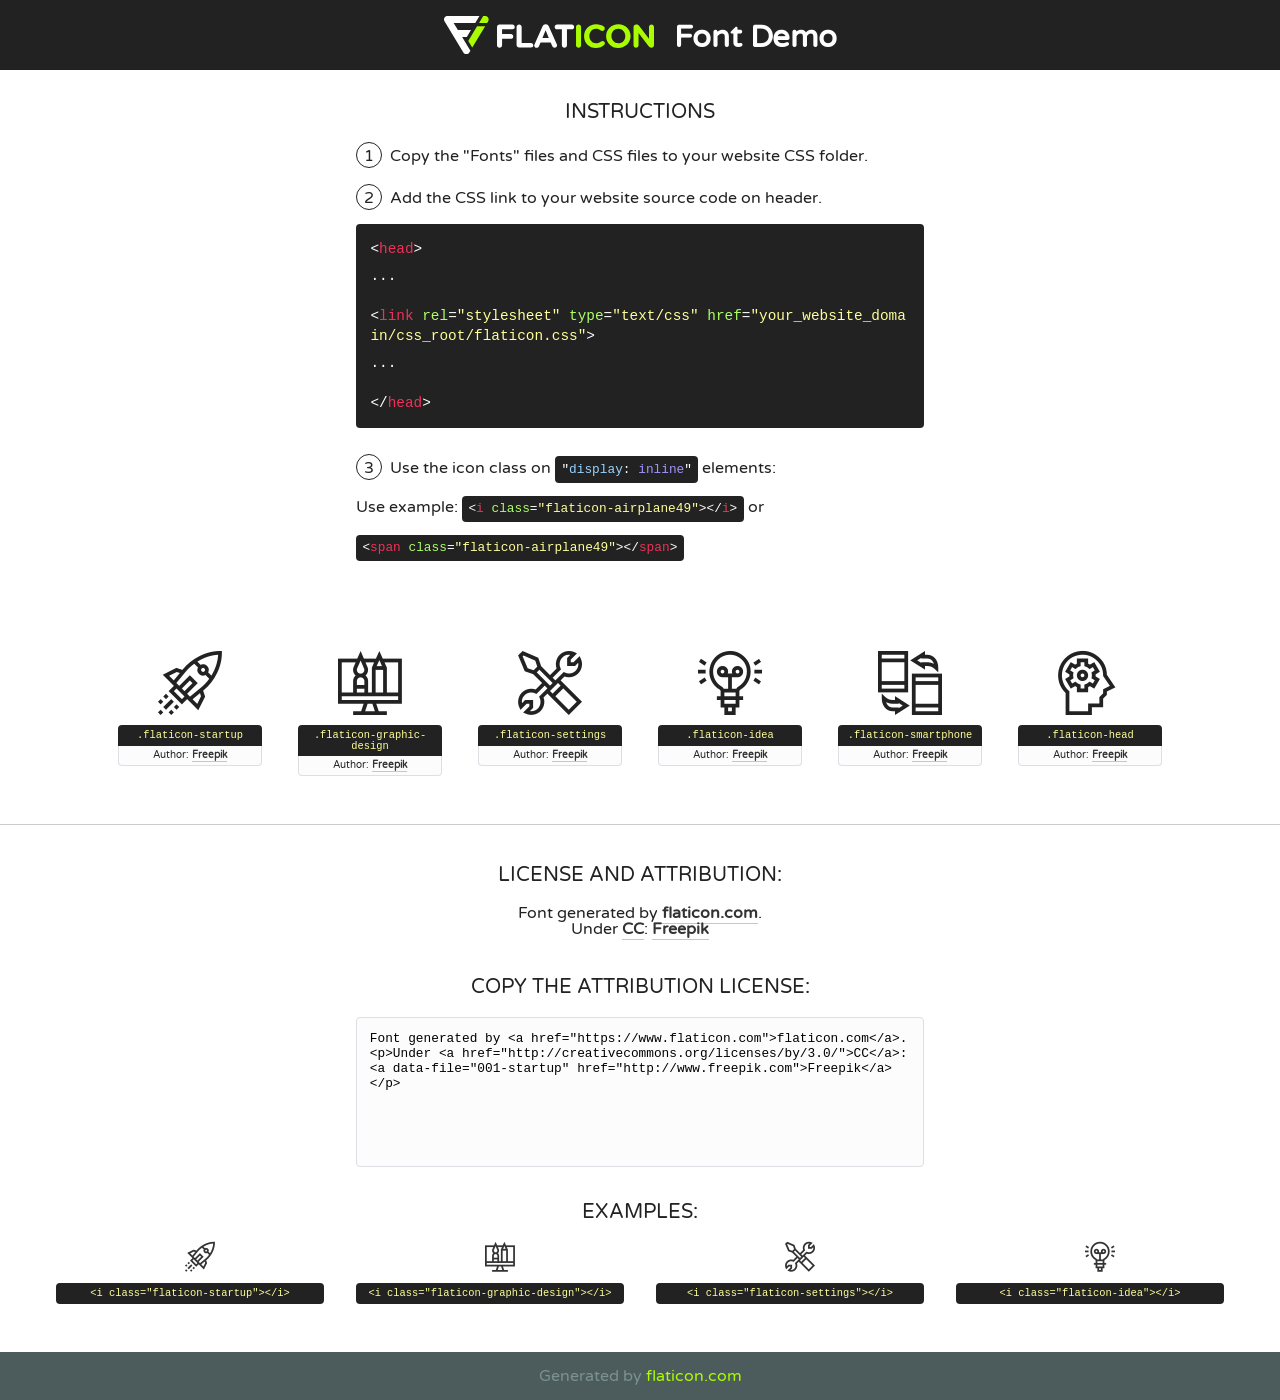
<file: fonts/flaticon/font/flaticon.html>
<!DOCTYPE html>
<!--
  Flaticon icon font: Flaticon
  Creation date: 03/04/2019 06:02
-->
<html>
<!DOCTYPE html>
<html>

<head>
    <title>Flaticon WebFont</title>
    <link href="http://fonts.googleapis.com/css?family=Varela+Round" rel="stylesheet" type="text/css" />
    <link rel="stylesheet" type="text/css" href="flaticon.css">
    <meta charset="UTF-8">
    <style>
    html, body, div, span, applet, object, iframe,
    h1, h2, h3, h4, h5, h6, p, blockquote, pre,
    a, abbr, acronym, address, big, cite, code,
    del, dfn, em, img, ins, kbd, q, s, samp,
    small, strike, strong, sub, sup, tt, var,
    b, u, i, center,
    dl, dt, dd, ol, ul, li,
    fieldset, form, label, legend,
    table, caption, tbody, tfoot, thead, tr, th, td,
    article, aside, canvas, details, embed, 
    figure, figcaption, footer, header, hgroup, 
    menu, nav, output, ruby, section, summary,
    time, mark, audio, video {
        margin: 0;
        padding: 0;
        border: 0;
        font-size: 100%;
        font: inherit;
        vertical-align: baseline;
    }
    /* HTML5 display-role reset for older browsers */
    article, aside, details, figcaption, figure, 
    footer, header, hgroup, menu, nav, section {
        display: block;
    }
    body {
        line-height: 1;
    }
    ol, ul {
        list-style: none;
    }
    blockquote, q {
        quotes: none;
    }
    blockquote:before, blockquote:after,
    q:before, q:after {
        content: '';
        content: none;
    }
    table {
        border-collapse: collapse;
        border-spacing: 0;
    }
    body {
        font-family: 'Varela Round', Helvetica, Arial, sans-serif;
        font-size: 16px;
        color: #222;
    }
    a {
        color: #333;
        border-bottom: 1px solid #a9fd00;
        font-weight: bold;
        text-decoration: none;
    }
    * {
        -moz-box-sizing: border-box;
        -webkit-box-sizing: border-box;
        box-sizing: border-box;
        margin: 0;
        padding: 0;
    }
    [class^="flaticon-"]:before, [class*=" flaticon-"]:before, [class^="flaticon-"]:after, [class*=" flaticon-"]:after {
        font-family: Flaticon;
        font-size: 30px;
        font-style: normal;
        margin-left: 20px;
        color: #333;
    }
    .wrapper {
        max-width: 600px;
        margin: auto;
        padding: 0 1em;
    }
    .title {
        font-size: 1.25em;
        text-align: center;
        margin-bottom: 1em;
        text-transform: uppercase;
    }
    header {
        text-align: center;
        background-color: #222;
        color: #fff;
        padding: 1em;
    }
    header .logo {
        width: 210px;
        height: 38px;
        display: inline-block;
        vertical-align: middle;
        margin-right: 1em;
        border: none;
    }
    header strong {
        font-size: 1.95em;
        font-weight: bold;
        vertical-align: middle;
        margin-top: 5px;
        display: inline-block;
    }
    .demo {
        margin: 2em auto;
        line-height: 1.25em;
    }
    .demo ul li {
        margin-bottom: 1em;
    }
    .demo ul li .num {
        color: #222;
        border-radius: 20px;
        display: inline-block;
        width: 26px;
        padding: 3px;
        height: 26px;
        text-align: center;
        margin-right: 0.5em;
        border: 1px solid #222;
    }
    .demo ul li code {
        background-color: #222;
        border-radius: 4px;
        padding: 0.25em 0.5em;
        display: inline-block;
        color: #fff;
        font-family: Consolas,Monaco,Lucida Console,Liberation Mono,DejaVu Sans Mono,Bitstream Vera Sans Mono,Courier New, monospace;
        font-weight: lighter;
        margin-top: 1em;
        font-size: 0.8em;
        word-break: break-all;
    }
    .demo ul li code.big {
        padding: 1em;
        font-size: 0.9em;
    }
    .demo ul li code .red {
        color: #EF3159;
    }
    .demo ul li code .green {
        color: #ACFF65;
    }
    .demo ul li code .yellow {
        color: #FFFF99;
    }
    .demo ul li code .blue {
        color: #99D3FF;
    }
    .demo ul li code .purple {
        color: #A295FF;
    }
    .demo ul li code .dots {
        margin-top: 0.5em;
        display: block;
    }
    #glyphs {
        border-bottom: 1px solid #ccc;
        padding: 2em 0;
        text-align: center;
    }
    .glyph {
        display: inline-block;
        width: 9em;
        margin: 1em;
        text-align: center;
        vertical-align: top;
        background: #FFF;
    }
    .glyph .glyph-icon {
        padding: 10px;
        display: block;
        font-family:"Flaticon";
        font-size: 64px;
        line-height: 1;
    }
    .glyph .glyph-icon:before {
        font-size: 64px;
        color: #222;
        margin-left: 0;
    }
    .class-name {
        font-size: 0.65em;
        background-color: #222;
        color: #fff;
        border-radius: 4px 4px 0 0;
        padding: 0.5em;
        color: #FFFF99;
        font-family: Consolas,Monaco,Lucida Console,Liberation Mono,DejaVu Sans Mono,Bitstream Vera Sans Mono,Courier New, monospace;
    }
    .author-name {
        font-size: 0.6em;
        background-color: #fcfcfd;
        border: 1px solid #DEDEE4;
        border-top: 0;
        border-radius: 0 0 4px 4px;
        padding: 0.5em;
    }
    .class-name:last-child {
        font-size: 10px;
        color:#888;
    }
    .class-name:last-child a {
        font-size: 10px;
        color:#555;
    }
    .class-name:last-child a:hover {
        color:#a9fd00;
    }
    .glyph > input {
        display: block;
        width: 100px;
        margin: 5px auto;
        text-align: center;
        font-size: 12px;
        cursor: text;
    }
    .glyph > input.icon-input {
        font-family:"Flaticon";
        font-size: 16px;
        margin-bottom: 10px;
    }
    .attribution .title {
        margin-top: 2em;
    }
    .attribution textarea {
        background-color: #fcfcfd;
        padding: 1em;
        border: none;
        box-shadow: none;
        border: 1px solid #DEDEE4;
        border-radius: 4px;
        resize: none;
        width: 100%;
        height: 150px;
        font-size: 0.8em;
        font-family: Consolas,Monaco,Lucida Console,Liberation Mono,DejaVu Sans Mono,Bitstream Vera Sans Mono,Courier New, monospace;
        -webkit-appearance: none;
    }
    .iconsuse {
        margin: 2em auto;
        text-align: center;
        max-width: 1200px;
    }
    .iconsuse:after {
        content: '';
        display: table;
        clear: both;
    }
    .iconsuse .image {
        float: left;
        width: 25%;
        padding: 0 1em;
    }
    .iconsuse .image p {
        margin-bottom: 1em;
    }
    .iconsuse .image span {
        display: block;
        font-size: 0.65em;
        background-color: #222;
        color: #fff;
        border-radius: 4px;
        padding: 0.5em;
        color: #FFFF99;
        margin-top: 1em;
        font-family: Consolas,Monaco,Lucida Console,Liberation Mono,DejaVu Sans Mono,Bitstream Vera Sans Mono,Courier New, monospace;
    }
    #footer {
        text-align: center;
        background-color: #4C5B5C;
        color: #7c9192;
        padding: 1em;
    }
    #footer a {
        border: none;
        color: #a9fd00;
        font-weight: normal;
    }
    @media (max-width: 960px) {
        .iconsuse .image {
            width: 50%;
        }
    }
    @media (max-width: 560px) {
        .iconsuse .image {
            width: 100%;
        }
    }
    </style>
</head>

<body class="characters-off">

    <header>
        <a href="https://www.flaticon.com" target="_blank" class="logo">
            <svg version="1.1" xmlns="http://www.w3.org/2000/svg" xmlns:xlink="http://www.w3.org/1999/xlink" xmlns:a="http://ns.adobe.com/AdobeSVGViewerExtensions/3.0/" viewBox="0 0 560.875 102.036" enable-background="new 0 0 560.875 102.036" xml:space="preserve">
                <defs>
                </defs>
                <g>
                    <g class="letters">
                        <path fill="#ffffff" d="M141.596,29.675c0-3.777,2.985-6.767,6.764-6.767h34.438c3.426,0,6.15,2.728,6.15,6.15
                        c0,3.43-2.724,6.149-6.15,6.149h-27.674v13.091h23.719c3.429,0,6.151,2.724,6.151,6.15c0,3.43-2.723,6.149-6.151,6.149h-23.719
                        v17.574c0,3.773-2.986,6.761-6.764,6.761c-3.779,0-6.764-2.989-6.764-6.761V29.675z"></path>
                        <path fill="#ffffff" d="M193.844,29.149c0-3.781,2.985-6.767,6.764-6.767c3.776,0,6.763,2.985,6.763,6.767v42.957h25.039
                        c3.426,0,6.149,2.726,6.149,6.153c0,3.425-2.723,6.15-6.149,6.15h-31.802c-3.779,0-6.764-2.986-6.764-6.768V29.149z"></path>
                        <path fill="#ffffff" d="M241.891,75.71l21.438-48.407c1.492-3.341,4.215-5.357,7.906-5.357h0.792
                        c3.686,0,6.323,2.017,7.815,5.357l21.439,48.407c0.436,0.967,0.701,1.845,0.701,2.723c0,3.602-2.809,6.501-6.414,6.501
                        c-3.161,0-5.269-1.845-6.499-4.655l-4.132-9.661h-27.059l-4.301,10.102c-1.144,2.631-3.426,4.214-6.237,4.214
                        c-3.517,0-6.24-2.81-6.24-6.325C241.1,77.64,241.451,76.677,241.891,75.71z M279.932,58.666l-8.521-20.297l-8.526,20.297H279.932
                        z"></path>
                        <path fill="#ffffff" d="M314.864,35.387H301.86c-3.429,0-6.239-2.813-6.239-6.238c0-3.429,2.811-6.24,6.239-6.24h39.533
                        c3.426,0,6.237,2.811,6.237,6.24c0,3.425-2.811,6.238-6.237,6.238h-13.001v42.785c0,3.773-2.99,6.761-6.764,6.761
                        c-3.779,0-6.764-2.989-6.764-6.761V35.387z"></path>
                        <path fill="#A9FD00" d="M352.615,29.149c0-3.781,2.985-6.767,6.767-6.767c3.774,0,6.761,2.985,6.761,6.767v49.024
                        c0,3.773-2.987,6.761-6.761,6.761c-3.781,0-6.767-2.989-6.767-6.761V29.149z"></path>
                        <path fill="#A9FD00" d="M374.132,53.836v-0.179c0-17.481,13.178-31.801,32.065-31.801c9.22,0,15.459,2.458,20.557,6.238
                        c1.402,1.054,2.637,2.985,2.637,5.357c0,3.692-2.985,6.59-6.681,6.59c-1.845,0-3.071-0.702-4.044-1.319
                        c-3.776-2.813-7.729-4.393-12.562-4.393c-10.364,0-17.831,8.611-17.831,19.154v0.173c0,10.542,7.291,19.329,17.831,19.329
                        c5.715,0,9.492-1.756,13.359-4.834c1.049-0.874,2.458-1.491,4.039-1.491c3.429,0,6.325,2.813,6.325,6.236
                        c0,2.106-1.056,3.78-2.282,4.834c-5.539,4.834-12.036,7.733-21.878,7.733C387.572,85.464,374.132,71.493,374.132,53.836z"></path>
                        <path fill="#A9FD00" d="M433.009,53.836v-0.179c0-17.481,13.79-31.801,32.766-31.801c18.981,0,32.592,14.143,32.592,31.628v0.173
                        c0,17.483-13.785,31.807-32.769,31.807C446.625,85.464,433.009,71.32,433.009,53.836z M484.224,53.836v-0.179
                        c0-10.539-7.725-19.326-18.626-19.326c-10.893,0-18.449,8.611-18.449,19.154v0.173c0,10.542,7.73,19.329,18.626,19.329
                        C476.676,72.986,484.224,64.378,484.224,53.836z"></path>
                        <path fill="#A9FD00" d="M506.233,29.321c0-3.774,2.99-6.763,6.767-6.763h1.401c3.252,0,5.183,1.583,7.029,3.953l26.093,34.265
                        V29.059c0-3.692,2.99-6.677,6.681-6.677c3.683,0,6.671,2.985,6.671,6.677v48.934c0,3.78-2.987,6.765-6.764,6.765h-0.436
                        c-3.257,0-5.188-1.581-7.034-3.953l-27.056-35.492v32.944c0,3.687-2.985,6.676-6.678,6.676c-3.683,0-6.673-2.989-6.673-6.676
                        V29.321z"></path>
                    </g>
                    <g class="insignia">
                        <path fill="#ffffff" d="M48.372,56.137h12.517l11.156-18.537H37.186L25.688,18.539h57.825L94.668,0H9.271
                        C5.925,0,2.842,1.801,1.198,4.716c-1.644,2.907-1.593,6.482,0.134,9.343l50.38,83.501c1.678,2.781,4.689,4.476,7.938,4.476
                        c3.246,0,6.257-1.695,7.935-4.476l2.898-4.804L48.372,56.137z"></path>
                        <g class="i">
                            <path fill="#A9FD00" d="M93.575,18.539h0.031v0.004l21.652,0.004l2.705-4.488c1.727-2.861,1.778-6.436,0.133-9.343
                            C116.454,1.801,113.371,0,110.026,0h-5.294L93.575,18.539z"></path>
                            <polygon fill="#A9FD00" points="88.291,27.356 64.725,66.486 75.519,84.404 109.942,27.356"></polygon>
                        </g>
                    </g>
                </g>
            </svg>
        </a>
        <strong>Font Demo</strong>
    </header>


    <section class="demo wrapper">

        <p class="title">Instructions</p>

        <ul>
            <li>
                <span class="num">1</span>Copy the "Fonts" files and CSS files to your website CSS folder.
            </li>
            <li>
                <span class="num">2</span>Add the CSS link to your website source code on header.
                <code class="big">
                    &lt;<span class="red">head</span>&gt;
                    <br/><span class="dots">...</span>
                    <br/>&lt;<span class="red">link</span> <span class="green">rel</span>=<span class="yellow">"stylesheet"</span> <span class="green">type</span>=<span class="yellow">"text/css"</span> <span class="green">href</span>=<span class="yellow">"your_website_domain/css_root/flaticon.css"</span>&gt;
                    <br/><span class="dots">...</span>
                    <br/>&lt;/<span class="red">head</span>&gt;
                </code>
            </li>

            <li>
                <p>
                    <span class="num">3</span>Use the icon class on <code>"<span class="blue">display</span>:<span class="purple"> inline</span>"</code> elements:
                    <br />
                    Use example: <code>&lt;<span class="red">i</span> <span class="green">class</span>=<span class="yellow">&quot;flaticon-airplane49&quot;</span>&gt;&lt;/<span class="red">i</span>&gt;</code> or <code>&lt;<span class="red">span</span> <span class="green">class</span>=<span class="yellow">&quot;flaticon-airplane49&quot;</span>&gt;&lt;/<span class="red">span</span>&gt;</code>
            </li>
        </ul>

    </section>




   <section id="glyphs">          
    
      
        <div class="glyph"><div class="glyph-icon flaticon-startup"></div>
            <div class="class-name">.flaticon-startup</div>
            <div class="author-name">Author: <a data-file="001-startup" href="http://www.freepik.com">Freepik</a> </div> 
        </div>        
        
        <div class="glyph"><div class="glyph-icon flaticon-graphic-design"></div>
            <div class="class-name">.flaticon-graphic-design</div>
            <div class="author-name">Author: <a data-file="002-graphic-design" href="http://www.freepik.com">Freepik</a> </div> 
        </div>        
        
        <div class="glyph"><div class="glyph-icon flaticon-settings"></div>
            <div class="class-name">.flaticon-settings</div>
            <div class="author-name">Author: <a data-file="003-settings" href="http://www.freepik.com">Freepik</a> </div> 
        </div>        
        
        <div class="glyph"><div class="glyph-icon flaticon-idea"></div>
            <div class="class-name">.flaticon-idea</div>
            <div class="author-name">Author: <a data-file="004-idea" href="http://www.freepik.com">Freepik</a> </div> 
        </div>        
        
        <div class="glyph"><div class="glyph-icon flaticon-smartphone"></div>
            <div class="class-name">.flaticon-smartphone</div>
            <div class="author-name">Author: <a data-file="005-smartphone" href="http://www.freepik.com">Freepik</a> </div> 
        </div>        
        
        <div class="glyph"><div class="glyph-icon flaticon-head"></div>
            <div class="class-name">.flaticon-head</div>
            <div class="author-name">Author: <a data-file="006-head" href="http://www.freepik.com">Freepik</a> </div> 
        </div>        
        

    </section>



    <section class="attribution wrapper"   style="text-align:center;">

      <div class="title">License and attribution:</div><div class="attrDiv">Font generated by <a href="https://www.flaticon.com">flaticon.com</a>. <div><p>Under <a href="http://creativecommons.org/licenses/by/3.0/">CC</a>: <a data-file="001-startup" href="http://www.freepik.com">Freepik</a></p>  </div>
      </div>
      <div class="title">Copy the Attribution License:</div>

    <textarea onclick="this.focus();this.select();">Font generated by &lt;a href=&quot;https://www.flaticon.com&quot;&gt;flaticon.com&lt;/a&gt;. <p>Under <a href="http://creativecommons.org/licenses/by/3.0/">CC</a>: <a data-file="001-startup" href="http://www.freepik.com">Freepik</a></p>  
     </textarea>

    </section>

    <section class="iconsuse">

          <div class="title">Examples:</div>            
             
            <div class="image">
                <p>
                    <i class="glyph-icon flaticon-startup"></i> 
                    <span>&lt;i class=&quot;flaticon-startup&quot;&gt;&lt;/i&gt;</span>
                </p>
            </div>
            
            <div class="image">
                <p>
                    <i class="glyph-icon flaticon-graphic-design"></i> 
                    <span>&lt;i class=&quot;flaticon-graphic-design&quot;&gt;&lt;/i&gt;</span>
                </p>
            </div>
            
            <div class="image">
                <p>
                    <i class="glyph-icon flaticon-settings"></i> 
                    <span>&lt;i class=&quot;flaticon-settings&quot;&gt;&lt;/i&gt;</span>
                </p>
            </div>
            
            <div class="image">
                <p>
                    <i class="glyph-icon flaticon-idea"></i> 
                    <span>&lt;i class=&quot;flaticon-idea&quot;&gt;&lt;/i&gt;</span>
                </p>
            </div>
                       
        </div>
                            
    </section>

<div id="footer">
    <div>Generated by <a href="https://www.flaticon.com">flaticon.com</a>
    </div>
</div>



</body>
</html>
</file>
<file: fonts/icomoon/style.css>
@font-face {
  font-family: 'icomoon';
  src:  url('fonts/icomoon.eot?10si43');
  src:  url('fonts/icomoon.eot?10si43#iefix') format('embedded-opentype'),
    url('fonts/icomoon.ttf?10si43') format('truetype'),
    url('fonts/icomoon.woff?10si43') format('woff'),
    url('fonts/icomoon.svg?10si43#icomoon') format('svg');
  font-weight: normal;
  font-style: normal;
}

[class^="icon-"], [class*=" icon-"] {
  /* use !important to prevent issues with browser extensions that change fonts */
  font-family: 'icomoon' !important;
  speak: none;
  font-style: normal;
  font-weight: normal;
  font-variant: normal;
  text-transform: none;
  line-height: 1;

  /* Better Font Rendering =========== */
  -webkit-font-smoothing: antialiased;
  -moz-osx-font-smoothing: grayscale;
}

.icon-asterisk:before {
  content: "\f069";
}
.icon-plus:before {
  content: "\f067";
}
.icon-question:before {
  content: "\f128";
}
.icon-minus:before {
  content: "\f068";
}
.icon-glass:before {
  content: "\f000";
}
.icon-music:before {
  content: "\f001";
}
.icon-search:before {
  content: "\f002";
}
.icon-envelope-o:before {
  content: "\f003";
}
.icon-heart:before {
  content: "\f004";
}
.icon-star:before {
  content: "\f005";
}
.icon-star-o:before {
  content: "\f006";
}
.icon-user:before {
  content: "\f007";
}
.icon-film:before {
  content: "\f008";
}
.icon-th-large:before {
  content: "\f009";
}
.icon-th:before {
  content: "\f00a";
}
.icon-th-list:before {
  content: "\f00b";
}
.icon-check:before {
  content: "\f00c";
}
.icon-close:before {
  content: "\f00d";
}
.icon-remove:before {
  content: "\f00d";
}
.icon-times:before {
  content: "\f00d";
}
.icon-search-plus:before {
  content: "\f00e";
}
.icon-search-minus:before {
  content: "\f010";
}
.icon-power-off:before {
  content: "\f011";
}
.icon-signal:before {
  content: "\f012";
}
.icon-cog:before {
  content: "\f013";
}
.icon-gear:before {
  content: "\f013";
}
.icon-trash-o:before {
  content: "\f014";
}
.icon-home:before {
  content: "\f015";
}
.icon-file-o:before {
  content: "\f016";
}
.icon-clock-o:before {
  content: "\f017";
}
.icon-road:before {
  content: "\f018";
}
.icon-download:before {
  content: "\f019";
}
.icon-arrow-circle-o-down:before {
  content: "\f01a";
}
.icon-arrow-circle-o-up:before {
  content: "\f01b";
}
.icon-inbox:before {
  content: "\f01c";
}
.icon-play-circle-o:before {
  content: "\f01d";
}
.icon-repeat:before {
  content: "\f01e";
}
.icon-rotate-right:before {
  content: "\f01e";
}
.icon-refresh:before {
  content: "\f021";
}
.icon-list-alt:before {
  content: "\f022";
}
.icon-lock:before {
  content: "\f023";
}
.icon-flag:before {
  content: "\f024";
}
.icon-headphones:before {
  content: "\f025";
}
.icon-volume-off:before {
  content: "\f026";
}
.icon-volume-down:before {
  content: "\f027";
}
.icon-volume-up:before {
  content: "\f028";
}
.icon-qrcode:before {
  content: "\f029";
}
.icon-barcode:before {
  content: "\f02a";
}
.icon-tag:before {
  content: "\f02b";
}
.icon-tags:before {
  content: "\f02c";
}
.icon-book:before {
  content: "\f02d";
}
.icon-bookmark:before {
  content: "\f02e";
}
.icon-print:before {
  content: "\f02f";
}
.icon-camera:before {
  content: "\f030";
}
.icon-font:before {
  content: "\f031";
}
.icon-bold:before {
  content: "\f032";
}
.icon-italic:before {
  content: "\f033";
}
.icon-text-height:before {
  content: "\f034";
}
.icon-text-width:before {
  content: "\f035";
}
.icon-align-left:before {
  content: "\f036";
}
.icon-align-center:before {
  content: "\f037";
}
.icon-align-right:before {
  content: "\f038";
}
.icon-align-justify:before {
  content: "\f039";
}
.icon-list:before {
  content: "\f03a";
}
.icon-dedent:before {
  content: "\f03b";
}
.icon-outdent:before {
  content: "\f03b";
}
.icon-indent:before {
  content: "\f03c";
}
.icon-video-camera:before {
  content: "\f03d";
}
.icon-image:before {
  content: "\f03e";
}
.icon-photo:before {
  content: "\f03e";
}
.icon-picture-o:before {
  content: "\f03e";
}
.icon-pencil:before {
  content: "\f040";
}
.icon-map-marker:before {
  content: "\f041";
}
.icon-adjust:before {
  content: "\f042";
}
.icon-tint:before {
  content: "\f043";
}
.icon-edit:before {
  content: "\f044";
}
.icon-pencil-square-o:before {
  content: "\f044";
}
.icon-share-square-o:before {
  content: "\f045";
}
.icon-check-square-o:before {
  content: "\f046";
}
.icon-arrows:before {
  content: "\f047";
}
.icon-step-backward:before {
  content: "\f048";
}
.icon-fast-backward:before {
  content: "\f049";
}
.icon-backward:before {
  content: "\f04a";
}
.icon-play:before {
  content: "\f04b";
}
.icon-pause:before {
  content: "\f04c";
}
.icon-stop:before {
  content: "\f04d";
}
.icon-forward:before {
  content: "\f04e";
}
.icon-fast-forward:before {
  content: "\f050";
}
.icon-step-forward:before {
  content: "\f051";
}
.icon-eject:before {
  content: "\f052";
}
.icon-chevron-left:before {
  content: "\f053";
}
.icon-chevron-right:before {
  content: "\f054";
}
.icon-plus-circle:before {
  content: "\f055";
}
.icon-minus-circle:before {
  content: "\f056";
}
.icon-times-circle:before {
  content: "\f057";
}
.icon-check-circle:before {
  content: "\f058";
}
.icon-question-circle:before {
  content: "\f059";
}
.icon-info-circle:before {
  content: "\f05a";
}
.icon-crosshairs:before {
  content: "\f05b";
}
.icon-times-circle-o:before {
  content: "\f05c";
}
.icon-check-circle-o:before {
  content: "\f05d";
}
.icon-ban:before {
  content: "\f05e";
}
.icon-arrow-left:before {
  content: "\f060";
}
.icon-arrow-right:before {
  content: "\f061";
}
.icon-arrow-up:before {
  content: "\f062";
}
.icon-arrow-down:before {
  content: "\f063";
}
.icon-mail-forward:before {
  content: "\f064";
}
.icon-share:before {
  content: "\f064";
}
.icon-expand:before {
  content: "\f065";
}
.icon-compress:before {
  content: "\f066";
}
.icon-exclamation-circle:before {
  content: "\f06a";
}
.icon-gift:before {
  content: "\f06b";
}
.icon-leaf:before {
  content: "\f06c";
}
.icon-fire:before {
  content: "\f06d";
}
.icon-eye:before {
  content: "\f06e";
}
.icon-eye-slash:before {
  content: "\f070";
}
.icon-exclamation-triangle:before {
  content: "\f071";
}
.icon-warning:before {
  content: "\f071";
}
.icon-plane:before {
  content: "\f072";
}
.icon-calendar:before {
  content: "\f073";
}
.icon-random:before {
  content: "\f074";
}
.icon-comment:before {
  content: "\f075";
}
.icon-magnet:before {
  content: "\f076";
}
.icon-chevron-up:before {
  content: "\f077";
}
.icon-chevron-down:before {
  content: "\f078";
}
.icon-retweet:before {
  content: "\f079";
}
.icon-shopping-cart:before {
  content: "\f07a";
}
.icon-folder:before {
  content: "\f07b";
}
.icon-folder-open:before {
  content: "\f07c";
}
.icon-arrows-v:before {
  content: "\f07d";
}
.icon-arrows-h:before {
  content: "\f07e";
}
.icon-bar-chart:before {
  content: "\f080";
}
.icon-bar-chart-o:before {
  content: "\f080";
}
.icon-twitter-square:before {
  content: "\f081";
}
.icon-facebook-square:before {
  content: "\f082";
}
.icon-camera-retro:before {
  content: "\f083";
}
.icon-key:before {
  content: "\f084";
}
.icon-cogs:before {
  content: "\f085";
}
.icon-gears:before {
  content: "\f085";
}
.icon-comments:before {
  content: "\f086";
}
.icon-thumbs-o-up:before {
  content: "\f087";
}
.icon-thumbs-o-down:before {
  content: "\f088";
}
.icon-star-half:before {
  content: "\f089";
}
.icon-heart-o:before {
  content: "\f08a";
}
.icon-sign-out:before {
  content: "\f08b";
}
.icon-linkedin-square:before {
  content: "\f08c";
}
.icon-thumb-tack:before {
  content: "\f08d";
}
.icon-external-link:before {
  content: "\f08e";
}
.icon-sign-in:before {
  content: "\f090";
}
.icon-trophy:before {
  content: "\f091";
}
.icon-github-square:before {
  content: "\f092";
}
.icon-upload:before {
  content: "\f093";
}
.icon-lemon-o:before {
  content: "\f094";
}
.icon-phone:before {
  content: "\f095";
}
.icon-square-o:before {
  content: "\f096";
}
.icon-bookmark-o:before {
  content: "\f097";
}
.icon-phone-square:before {
  content: "\f098";
}
.icon-twitter:before {
  content: "\f099";
}
.icon-facebook:before {
  content: "\f09a";
}
.icon-facebook-f:before {
  content: "\f09a";
}
.icon-github:before {
  content: "\f09b";
}
.icon-unlock:before {
  content: "\f09c";
}
.icon-credit-card:before {
  content: "\f09d";
}
.icon-feed:before {
  content: "\f09e";
}
.icon-rss:before {
  content: "\f09e";
}
.icon-hdd-o:before {
  content: "\f0a0";
}
.icon-bullhorn:before {
  content: "\f0a1";
}
.icon-bell-o:before {
  content: "\f0a2";
}
.icon-certificate:before {
  content: "\f0a3";
}
.icon-hand-o-right:before {
  content: "\f0a4";
}
.icon-hand-o-left:before {
  content: "\f0a5";
}
.icon-hand-o-up:before {
  content: "\f0a6";
}
.icon-hand-o-down:before {
  content: "\f0a7";
}
.icon-arrow-circle-left:before {
  content: "\f0a8";
}
.icon-arrow-circle-right:before {
  content: "\f0a9";
}
.icon-arrow-circle-up:before {
  content: "\f0aa";
}
.icon-arrow-circle-down:before {
  content: "\f0ab";
}
.icon-globe:before {
  content: "\f0ac";
}
.icon-wrench:before {
  content: "\f0ad";
}
.icon-tasks:before {
  content: "\f0ae";
}
.icon-filter:before {
  content: "\f0b0";
}
.icon-briefcase:before {
  content: "\f0b1";
}
.icon-arrows-alt:before {
  content: "\f0b2";
}
.icon-group:before {
  content: "\f0c0";
}
.icon-users:before {
  content: "\f0c0";
}
.icon-chain:before {
  content: "\f0c1";
}
.icon-link:before {
  content: "\f0c1";
}
.icon-cloud:before {
  content: "\f0c2";
}
.icon-flask:before {
  content: "\f0c3";
}
.icon-cut:before {
  content: "\f0c4";
}
.icon-scissors:before {
  content: "\f0c4";
}
.icon-copy:before {
  content: "\f0c5";
}
.icon-files-o:before {
  content: "\f0c5";
}
.icon-paperclip:before {
  content: "\f0c6";
}
.icon-floppy-o:before {
  content: "\f0c7";
}
.icon-save:before {
  content: "\f0c7";
}
.icon-square:before {
  content: "\f0c8";
}
.icon-bars:before {
  content: "\f0c9";
}
.icon-navicon:before {
  content: "\f0c9";
}
.icon-reorder:before {
  content: "\f0c9";
}
.icon-list-ul:before {
  content: "\f0ca";
}
.icon-list-ol:before {
  content: "\f0cb";
}
.icon-strikethrough:before {
  content: "\f0cc";
}
.icon-underline:before {
  content: "\f0cd";
}
.icon-table:before {
  content: "\f0ce";
}
.icon-magic:before {
  content: "\f0d0";
}
.icon-truck:before {
  content: "\f0d1";
}
.icon-pinterest:before {
  content: "\f0d2";
}
.icon-pinterest-square:before {
  content: "\f0d3";
}
.icon-google-plus-square:before {
  content: "\f0d4";
}
.icon-google-plus:before {
  content: "\f0d5";
}
.icon-money:before {
  content: "\f0d6";
}
.icon-caret-down:before {
  content: "\f0d7";
}
.icon-caret-up:before {
  content: "\f0d8";
}
.icon-caret-left:before {
  content: "\f0d9";
}
.icon-caret-right:before {
  content: "\f0da";
}
.icon-columns:before {
  content: "\f0db";
}
.icon-sort:before {
  content: "\f0dc";
}
.icon-unsorted:before {
  content: "\f0dc";
}
.icon-sort-desc:before {
  content: "\f0dd";
}
.icon-sort-down:before {
  content: "\f0dd";
}
.icon-sort-asc:before {
  content: "\f0de";
}
.icon-sort-up:before {
  content: "\f0de";
}
.icon-envelope:before {
  content: "\f0e0";
}
.icon-linkedin:before {
  content: "\f0e1";
}
.icon-rotate-left:before {
  content: "\f0e2";
}
.icon-undo:before {
  content: "\f0e2";
}
.icon-gavel:before {
  content: "\f0e3";
}
.icon-legal:before {
  content: "\f0e3";
}
.icon-dashboard:before {
  content: "\f0e4";
}
.icon-tachometer:before {
  content: "\f0e4";
}
.icon-comment-o:before {
  content: "\f0e5";
}
.icon-comments-o:before {
  content: "\f0e6";
}
.icon-bolt:before {
  content: "\f0e7";
}
.icon-flash:before {
  content: "\f0e7";
}
.icon-sitemap:before {
  content: "\f0e8";
}
.icon-umbrella:before {
  content: "\f0e9";
}
.icon-clipboard:before {
  content: "\f0ea";
}
.icon-paste:before {
  content: "\f0ea";
}
.icon-lightbulb-o:before {
  content: "\f0eb";
}
.icon-exchange:before {
  content: "\f0ec";
}
.icon-cloud-download:before {
  content: "\f0ed";
}
.icon-cloud-upload:before {
  content: "\f0ee";
}
.icon-user-md:before {
  content: "\f0f0";
}
.icon-stethoscope:before {
  content: "\f0f1";
}
.icon-suitcase:before {
  content: "\f0f2";
}
.icon-bell:before {
  content: "\f0f3";
}
.icon-coffee:before {
  content: "\f0f4";
}
.icon-cutlery:before {
  content: "\f0f5";
}
.icon-file-text-o:before {
  content: "\f0f6";
}
.icon-building-o:before {
  content: "\f0f7";
}
.icon-hospital-o:before {
  content: "\f0f8";
}
.icon-ambulance:before {
  content: "\f0f9";
}
.icon-medkit:before {
  content: "\f0fa";
}
.icon-fighter-jet:before {
  content: "\f0fb";
}
.icon-beer:before {
  content: "\f0fc";
}
.icon-h-square:before {
  content: "\f0fd";
}
.icon-plus-square:before {
  content: "\f0fe";
}
.icon-angle-double-left:before {
  content: "\f100";
}
.icon-angle-double-right:before {
  content: "\f101";
}
.icon-angle-double-up:before {
  content: "\f102";
}
.icon-angle-double-down:before {
  content: "\f103";
}
.icon-angle-left:before {
  content: "\f104";
}
.icon-angle-right:before {
  content: "\f105";
}
.icon-angle-up:before {
  content: "\f106";
}
.icon-angle-down:before {
  content: "\f107";
}
.icon-desktop:before {
  content: "\f108";
}
.icon-laptop:before {
  content: "\f109";
}
.icon-tablet:before {
  content: "\f10a";
}
.icon-mobile:before {
  content: "\f10b";
}
.icon-mobile-phone:before {
  content: "\f10b";
}
.icon-circle-o:before {
  content: "\f10c";
}
.icon-quote-left:before {
  content: "\f10d";
}
.icon-quote-right:before {
  content: "\f10e";
}
.icon-spinner:before {
  content: "\f110";
}
.icon-circle:before {
  content: "\f111";
}
.icon-mail-reply:before {
  content: "\f112";
}
.icon-reply:before {
  content: "\f112";
}
.icon-github-alt:before {
  content: "\f113";
}
.icon-folder-o:before {
  content: "\f114";
}
.icon-folder-open-o:before {
  content: "\f115";
}
.icon-smile-o:before {
  content: "\f118";
}
.icon-frown-o:before {
  content: "\f119";
}
.icon-meh-o:before {
  content: "\f11a";
}
.icon-gamepad:before {
  content: "\f11b";
}
.icon-keyboard-o:before {
  content: "\f11c";
}
.icon-flag-o:before {
  content: "\f11d";
}
.icon-flag-checkered:before {
  content: "\f11e";
}
.icon-terminal:before {
  content: "\f120";
}
.icon-code:before {
  content: "\f121";
}
.icon-mail-reply-all:before {
  content: "\f122";
}
.icon-reply-all:before {
  content: "\f122";
}
.icon-star-half-empty:before {
  content: "\f123";
}
.icon-star-half-full:before {
  content: "\f123";
}
.icon-star-half-o:before {
  content: "\f123";
}
.icon-location-arrow:before {
  content: "\f124";
}
.icon-crop:before {
  content: "\f125";
}
.icon-code-fork:before {
  content: "\f126";
}
.icon-chain-broken:before {
  content: "\f127";
}
.icon-unlink:before {
  content: "\f127";
}
.icon-info:before {
  content: "\f129";
}
.icon-exclamation:before {
  content: "\f12a";
}
.icon-superscript:before {
  content: "\f12b";
}
.icon-subscript:before {
  content: "\f12c";
}
.icon-eraser:before {
  content: "\f12d";
}
.icon-puzzle-piece:before {
  content: "\f12e";
}
.icon-microphone:before {
  content: "\f130";
}
.icon-microphone-slash:before {
  content: "\f131";
}
.icon-shield:before {
  content: "\f132";
}
.icon-calendar-o:before {
  content: "\f133";
}
.icon-fire-extinguisher:before {
  content: "\f134";
}
.icon-rocket:before {
  content: "\f135";
}
.icon-maxcdn:before {
  content: "\f136";
}
.icon-chevron-circle-left:before {
  content: "\f137";
}
.icon-chevron-circle-right:before {
  content: "\f138";
}
.icon-chevron-circle-up:before {
  content: "\f139";
}
.icon-chevron-circle-down:before {
  content: "\f13a";
}
.icon-html5:before {
  content: "\f13b";
}
.icon-css3:before {
  content: "\f13c";
}
.icon-anchor:before {
  content: "\f13d";
}
.icon-unlock-alt:before {
  content: "\f13e";
}
.icon-bullseye:before {
  content: "\f140";
}
.icon-ellipsis-h:before {
  content: "\f141";
}
.icon-ellipsis-v:before {
  content: "\f142";
}
.icon-rss-square:before {
  content: "\f143";
}
.icon-play-circle:before {
  content: "\f144";
}
.icon-ticket:before {
  content: "\f145";
}
.icon-minus-square:before {
  content: "\f146";
}
.icon-minus-square-o:before {
  content: "\f147";
}
.icon-level-up:before {
  content: "\f148";
}
.icon-level-down:before {
  content: "\f149";
}
.icon-check-square:before {
  content: "\f14a";
}
.icon-pencil-square:before {
  content: "\f14b";
}
.icon-external-link-square:before {
  content: "\f14c";
}
.icon-share-square:before {
  content: "\f14d";
}
.icon-compass:before {
  content: "\f14e";
}
.icon-caret-square-o-down:before {
  content: "\f150";
}
.icon-toggle-down:before {
  content: "\f150";
}
.icon-caret-square-o-up:before {
  content: "\f151";
}
.icon-toggle-up:before {
  content: "\f151";
}
.icon-caret-square-o-right:before {
  content: "\f152";
}
.icon-toggle-right:before {
  content: "\f152";
}
.icon-eur:before {
  content: "\f153";
}
.icon-euro:before {
  content: "\f153";
}
.icon-gbp:before {
  content: "\f154";
}
.icon-dollar:before {
  content: "\f155";
}
.icon-usd:before {
  content: "\f155";
}
.icon-inr:before {
  content: "\f156";
}
.icon-rupee:before {
  content: "\f156";
}
.icon-cny:before {
  content: "\f157";
}
.icon-jpy:before {
  content: "\f157";
}
.icon-rmb:before {
  content: "\f157";
}
.icon-yen:before {
  content: "\f157";
}
.icon-rouble:before {
  content: "\f158";
}
.icon-rub:before {
  content: "\f158";
}
.icon-ruble:before {
  content: "\f158";
}
.icon-krw:before {
  content: "\f159";
}
.icon-won:before {
  content: "\f159";
}
.icon-bitcoin:before {
  content: "\f15a";
}
.icon-btc:before {
  content: "\f15a";
}
.icon-file:before {
  content: "\f15b";
}
.icon-file-text:before {
  content: "\f15c";
}
.icon-sort-alpha-asc:before {
  content: "\f15d";
}
.icon-sort-alpha-desc:before {
  content: "\f15e";
}
.icon-sort-amount-asc:before {
  content: "\f160";
}
.icon-sort-amount-desc:before {
  content: "\f161";
}
.icon-sort-numeric-asc:before {
  content: "\f162";
}
.icon-sort-numeric-desc:before {
  content: "\f163";
}
.icon-thumbs-up:before {
  content: "\f164";
}
.icon-thumbs-down:before {
  content: "\f165";
}
.icon-youtube-square:before {
  content: "\f166";
}
.icon-youtube:before {
  content: "\f167";
}
.icon-xing:before {
  content: "\f168";
}
.icon-xing-square:before {
  content: "\f169";
}
.icon-youtube-play:before {
  content: "\f16a";
}
.icon-dropbox:before {
  content: "\f16b";
}
.icon-stack-overflow:before {
  content: "\f16c";
}
.icon-instagram:before {
  content: "\f16d";
}
.icon-flickr:before {
  content: "\f16e";
}
.icon-adn:before {
  content: "\f170";
}
.icon-bitbucket:before {
  content: "\f171";
}
.icon-bitbucket-square:before {
  content: "\f172";
}
.icon-tumblr:before {
  content: "\f173";
}
.icon-tumblr-square:before {
  content: "\f174";
}
.icon-long-arrow-down:before {
  content: "\f175";
}
.icon-long-arrow-up:before {
  content: "\f176";
}
.icon-long-arrow-left:before {
  content: "\f177";
}
.icon-long-arrow-right:before {
  content: "\f178";
}
.icon-apple:before {
  content: "\f179";
}
.icon-windows:before {
  content: "\f17a";
}
.icon-android:before {
  content: "\f17b";
}
.icon-linux:before {
  content: "\f17c";
}
.icon-dribbble:before {
  content: "\f17d";
}
.icon-skype:before {
  content: "\f17e";
}
.icon-foursquare:before {
  content: "\f180";
}
.icon-trello:before {
  content: "\f181";
}
.icon-female:before {
  content: "\f182";
}
.icon-male:before {
  content: "\f183";
}
.icon-gittip:before {
  content: "\f184";
}
.icon-gratipay:before {
  content: "\f184";
}
.icon-sun-o:before {
  content: "\f185";
}
.icon-moon-o:before {
  content: "\f186";
}
.icon-archive:before {
  content: "\f187";
}
.icon-bug:before {
  content: "\f188";
}
.icon-vk:before {
  content: "\f189";
}
.icon-weibo:before {
  content: "\f18a";
}
.icon-renren:before {
  content: "\f18b";
}
.icon-pagelines:before {
  content: "\f18c";
}
.icon-stack-exchange:before {
  content: "\f18d";
}
.icon-arrow-circle-o-right:before {
  content: "\f18e";
}
.icon-arrow-circle-o-left:before {
  content: "\f190";
}
.icon-caret-square-o-left:before {
  content: "\f191";
}
.icon-toggle-left:before {
  content: "\f191";
}
.icon-dot-circle-o:before {
  content: "\f192";
}
.icon-wheelchair:before {
  content: "\f193";
}
.icon-vimeo-square:before {
  content: "\f194";
}
.icon-try:before {
  content: "\f195";
}
.icon-turkish-lira:before {
  content: "\f195";
}
.icon-plus-square-o:before {
  content: "\f196";
}
.icon-space-shuttle:before {
  content: "\f197";
}
.icon-slack:before {
  content: "\f198";
}
.icon-envelope-square:before {
  content: "\f199";
}
.icon-wordpress:before {
  content: "\f19a";
}
.icon-openid:before {
  content: "\f19b";
}
.icon-bank:before {
  content: "\f19c";
}
.icon-institution:before {
  content: "\f19c";
}
.icon-university:before {
  content: "\f19c";
}
.icon-graduation-cap:before {
  content: "\f19d";
}
.icon-mortar-board:before {
  content: "\f19d";
}
.icon-yahoo:before {
  content: "\f19e";
}
.icon-google:before {
  content: "\f1a0";
}
.icon-reddit:before {
  content: "\f1a1";
}
.icon-reddit-square:before {
  content: "\f1a2";
}
.icon-stumbleupon-circle:before {
  content: "\f1a3";
}
.icon-stumbleupon:before {
  content: "\f1a4";
}
.icon-delicious:before {
  content: "\f1a5";
}
.icon-digg:before {
  content: "\f1a6";
}
.icon-pied-piper-pp:before {
  content: "\f1a7";
}
.icon-pied-piper-alt:before {
  content: "\f1a8";
}
.icon-drupal:before {
  content: "\f1a9";
}
.icon-joomla:before {
  content: "\f1aa";
}
.icon-language:before {
  content: "\f1ab";
}
.icon-fax:before {
  content: "\f1ac";
}
.icon-building:before {
  content: "\f1ad";
}
.icon-child:before {
  content: "\f1ae";
}
.icon-paw:before {
  content: "\f1b0";
}
.icon-spoon:before {
  content: "\f1b1";
}
.icon-cube:before {
  content: "\f1b2";
}
.icon-cubes:before {
  content: "\f1b3";
}
.icon-behance:before {
  content: "\f1b4";
}
.icon-behance-square:before {
  content: "\f1b5";
}
.icon-steam:before {
  content: "\f1b6";
}
.icon-steam-square:before {
  content: "\f1b7";
}
.icon-recycle:before {
  content: "\f1b8";
}
.icon-automobile:before {
  content: "\f1b9";
}
.icon-car:before {
  content: "\f1b9";
}
.icon-cab:before {
  content: "\f1ba";
}
.icon-taxi:before {
  content: "\f1ba";
}
.icon-tree:before {
  content: "\f1bb";
}
.icon-spotify:before {
  content: "\f1bc";
}
.icon-deviantart:before {
  content: "\f1bd";
}
.icon-soundcloud:before {
  content: "\f1be";
}
.icon-database:before {
  content: "\f1c0";
}
.icon-file-pdf-o:before {
  content: "\f1c1";
}
.icon-file-word-o:before {
  content: "\f1c2";
}
.icon-file-excel-o:before {
  content: "\f1c3";
}
.icon-file-powerpoint-o:before {
  content: "\f1c4";
}
.icon-file-image-o:before {
  content: "\f1c5";
}
.icon-file-photo-o:before {
  content: "\f1c5";
}
.icon-file-picture-o:before {
  content: "\f1c5";
}
.icon-file-archive-o:before {
  content: "\f1c6";
}
.icon-file-zip-o:before {
  content: "\f1c6";
}
.icon-file-audio-o:before {
  content: "\f1c7";
}
.icon-file-sound-o:before {
  content: "\f1c7";
}
.icon-file-movie-o:before {
  content: "\f1c8";
}
.icon-file-video-o:before {
  content: "\f1c8";
}
.icon-file-code-o:before {
  content: "\f1c9";
}
.icon-vine:before {
  content: "\f1ca";
}
.icon-codepen:before {
  content: "\f1cb";
}
.icon-jsfiddle:before {
  content: "\f1cc";
}
.icon-life-bouy:before {
  content: "\f1cd";
}
.icon-life-buoy:before {
  content: "\f1cd";
}
.icon-life-ring:before {
  content: "\f1cd";
}
.icon-life-saver:before {
  content: "\f1cd";
}
.icon-support:before {
  content: "\f1cd";
}
.icon-circle-o-notch:before {
  content: "\f1ce";
}
.icon-ra:before {
  content: "\f1d0";
}
.icon-rebel:before {
  content: "\f1d0";
}
.icon-resistance:before {
  content: "\f1d0";
}
.icon-empire:before {
  content: "\f1d1";
}
.icon-ge:before {
  content: "\f1d1";
}
.icon-git-square:before {
  content: "\f1d2";
}
.icon-git:before {
  content: "\f1d3";
}
.icon-hacker-news:before {
  content: "\f1d4";
}
.icon-y-combinator-square:before {
  content: "\f1d4";
}
.icon-yc-square:before {
  content: "\f1d4";
}
.icon-tencent-weibo:before {
  content: "\f1d5";
}
.icon-qq:before {
  content: "\f1d6";
}
.icon-wechat:before {
  content: "\f1d7";
}
.icon-weixin:before {
  content: "\f1d7";
}
.icon-paper-plane:before {
  content: "\f1d8";
}
.icon-send:before {
  content: "\f1d8";
}
.icon-paper-plane-o:before {
  content: "\f1d9";
}
.icon-send-o:before {
  content: "\f1d9";
}
.icon-history:before {
  content: "\f1da";
}
.icon-circle-thin:before {
  content: "\f1db";
}
.icon-header:before {
  content: "\f1dc";
}
.icon-paragraph:before {
  content: "\f1dd";
}
.icon-sliders:before {
  content: "\f1de";
}
.icon-share-alt:before {
  content: "\f1e0";
}
.icon-share-alt-square:before {
  content: "\f1e1";
}
.icon-bomb:before {
  content: "\f1e2";
}
.icon-futbol-o:before {
  content: "\f1e3";
}
.icon-soccer-ball-o:before {
  content: "\f1e3";
}
.icon-tty:before {
  content: "\f1e4";
}
.icon-binoculars:before {
  content: "\f1e5";
}
.icon-plug:before {
  content: "\f1e6";
}
.icon-slideshare:before {
  content: "\f1e7";
}
.icon-twitch:before {
  content: "\f1e8";
}
.icon-yelp:before {
  content: "\f1e9";
}
.icon-newspaper-o:before {
  content: "\f1ea";
}
.icon-wifi:before {
  content: "\f1eb";
}
.icon-calculator:before {
  content: "\f1ec";
}
.icon-paypal:before {
  content: "\f1ed";
}
.icon-google-wallet:before {
  content: "\f1ee";
}
.icon-cc-visa:before {
  content: "\f1f0";
}
.icon-cc-mastercard:before {
  content: "\f1f1";
}
.icon-cc-discover:before {
  content: "\f1f2";
}
.icon-cc-amex:before {
  content: "\f1f3";
}
.icon-cc-paypal:before {
  content: "\f1f4";
}
.icon-cc-stripe:before {
  content: "\f1f5";
}
.icon-bell-slash:before {
  content: "\f1f6";
}
.icon-bell-slash-o:before {
  content: "\f1f7";
}
.icon-trash:before {
  content: "\f1f8";
}
.icon-copyright:before {
  content: "\f1f9";
}
.icon-at:before {
  content: "\f1fa";
}
.icon-eyedropper:before {
  content: "\f1fb";
}
.icon-paint-brush:before {
  content: "\f1fc";
}
.icon-birthday-cake:before {
  content: "\f1fd";
}
.icon-area-chart:before {
  content: "\f1fe";
}
.icon-pie-chart:before {
  content: "\f200";
}
.icon-line-chart:before {
  content: "\f201";
}
.icon-lastfm:before {
  content: "\f202";
}
.icon-lastfm-square:before {
  content: "\f203";
}
.icon-toggle-off:before {
  content: "\f204";
}
.icon-toggle-on:before {
  content: "\f205";
}
.icon-bicycle:before {
  content: "\f206";
}
.icon-bus:before {
  content: "\f207";
}
.icon-ioxhost:before {
  content: "\f208";
}
.icon-angellist:before {
  content: "\f209";
}
.icon-cc:before {
  content: "\f20a";
}
.icon-ils:before {
  content: "\f20b";
}
.icon-shekel:before {
  content: "\f20b";
}
.icon-sheqel:before {
  content: "\f20b";
}
.icon-meanpath:before {
  content: "\f20c";
}
.icon-buysellads:before {
  content: "\f20d";
}
.icon-connectdevelop:before {
  content: "\f20e";
}
.icon-dashcube:before {
  content: "\f210";
}
.icon-forumbee:before {
  content: "\f211";
}
.icon-leanpub:before {
  content: "\f212";
}
.icon-sellsy:before {
  content: "\f213";
}
.icon-shirtsinbulk:before {
  content: "\f214";
}
.icon-simplybuilt:before {
  content: "\f215";
}
.icon-skyatlas:before {
  content: "\f216";
}
.icon-cart-plus:before {
  content: "\f217";
}
.icon-cart-arrow-down:before {
  content: "\f218";
}
.icon-diamond:before {
  content: "\f219";
}
.icon-ship:before {
  content: "\f21a";
}
.icon-user-secret:before {
  content: "\f21b";
}
.icon-motorcycle:before {
  content: "\f21c";
}
.icon-street-view:before {
  content: "\f21d";
}
.icon-heartbeat:before {
  content: "\f21e";
}
.icon-venus:before {
  content: "\f221";
}
.icon-mars:before {
  content: "\f222";
}
.icon-mercury:before {
  content: "\f223";
}
.icon-intersex:before {
  content: "\f224";
}
.icon-transgender:before {
  content: "\f224";
}
.icon-transgender-alt:before {
  content: "\f225";
}
.icon-venus-double:before {
  content: "\f226";
}
.icon-mars-double:before {
  content: "\f227";
}
.icon-venus-mars:before {
  content: "\f228";
}
.icon-mars-stroke:before {
  content: "\f229";
}
.icon-mars-stroke-v:before {
  content: "\f22a";
}
.icon-mars-stroke-h:before {
  content: "\f22b";
}
.icon-neuter:before {
  content: "\f22c";
}
.icon-genderless:before {
  content: "\f22d";
}
.icon-facebook-official:before {
  content: "\f230";
}
.icon-pinterest-p:before {
  content: "\f231";
}
.icon-whatsapp:before {
  content: "\f232";
}
.icon-server:before {
  content: "\f233";
}
.icon-user-plus:before {
  content: "\f234";
}
.icon-user-times:before {
  content: "\f235";
}
.icon-bed:before {
  content: "\f236";
}
.icon-hotel:before {
  content: "\f236";
}
.icon-viacoin:before {
  content: "\f237";
}
.icon-train:before {
  content: "\f238";
}
.icon-subway:before {
  content: "\f239";
}
.icon-medium:before {
  content: "\f23a";
}
.icon-y-combinator:before {
  content: "\f23b";
}
.icon-yc:before {
  content: "\f23b";
}
.icon-optin-monster:before {
  content: "\f23c";
}
.icon-opencart:before {
  content: "\f23d";
}
.icon-expeditedssl:before {
  content: "\f23e";
}
.icon-battery:before {
  content: "\f240";
}
.icon-battery-4:before {
  content: "\f240";
}
.icon-battery-full:before {
  content: "\f240";
}
.icon-battery-3:before {
  content: "\f241";
}
.icon-battery-three-quarters:before {
  content: "\f241";
}
.icon-battery-2:before {
  content: "\f242";
}
.icon-battery-half:before {
  content: "\f242";
}
.icon-battery-1:before {
  content: "\f243";
}
.icon-battery-quarter:before {
  content: "\f243";
}
.icon-battery-0:before {
  content: "\f244";
}
.icon-battery-empty:before {
  content: "\f244";
}
.icon-mouse-pointer:before {
  content: "\f245";
}
.icon-i-cursor:before {
  content: "\f246";
}
.icon-object-group:before {
  content: "\f247";
}
.icon-object-ungroup:before {
  content: "\f248";
}
.icon-sticky-note:before {
  content: "\f249";
}
.icon-sticky-note-o:before {
  content: "\f24a";
}
.icon-cc-jcb:before {
  content: "\f24b";
}
.icon-cc-diners-club:before {
  content: "\f24c";
}
.icon-clone:before {
  content: "\f24d";
}
.icon-balance-scale:before {
  content: "\f24e";
}
.icon-hourglass-o:before {
  content: "\f250";
}
.icon-hourglass-1:before {
  content: "\f251";
}
.icon-hourglass-start:before {
  content: "\f251";
}
.icon-hourglass-2:before {
  content: "\f252";
}
.icon-hourglass-half:before {
  content: "\f252";
}
.icon-hourglass-3:before {
  content: "\f253";
}
.icon-hourglass-end:before {
  content: "\f253";
}
.icon-hourglass:before {
  content: "\f254";
}
.icon-hand-grab-o:before {
  content: "\f255";
}
.icon-hand-rock-o:before {
  content: "\f255";
}
.icon-hand-paper-o:before {
  content: "\f256";
}
.icon-hand-stop-o:before {
  content: "\f256";
}
.icon-hand-scissors-o:before {
  content: "\f257";
}
.icon-hand-lizard-o:before {
  content: "\f258";
}
.icon-hand-spock-o:before {
  content: "\f259";
}
.icon-hand-pointer-o:before {
  content: "\f25a";
}
.icon-hand-peace-o:before {
  content: "\f25b";
}
.icon-trademark:before {
  content: "\f25c";
}
.icon-registered:before {
  content: "\f25d";
}
.icon-creative-commons:before {
  content: "\f25e";
}
.icon-gg:before {
  content: "\f260";
}
.icon-gg-circle:before {
  content: "\f261";
}
.icon-tripadvisor:before {
  content: "\f262";
}
.icon-odnoklassniki:before {
  content: "\f263";
}
.icon-odnoklassniki-square:before {
  content: "\f264";
}
.icon-get-pocket:before {
  content: "\f265";
}
.icon-wikipedia-w:before {
  content: "\f266";
}
.icon-safari:before {
  content: "\f267";
}
.icon-chrome:before {
  content: "\f268";
}
.icon-firefox:before {
  content: "\f269";
}
.icon-opera:before {
  content: "\f26a";
}
.icon-internet-explorer:before {
  content: "\f26b";
}
.icon-television:before {
  content: "\f26c";
}
.icon-tv:before {
  content: "\f26c";
}
.icon-contao:before {
  content: "\f26d";
}
.icon-500px:before {
  content: "\f26e";
}
.icon-amazon:before {
  content: "\f270";
}
.icon-calendar-plus-o:before {
  content: "\f271";
}
.icon-calendar-minus-o:before {
  content: "\f272";
}
.icon-calendar-times-o:before {
  content: "\f273";
}
.icon-calendar-check-o:before {
  content: "\f274";
}
.icon-industry:before {
  content: "\f275";
}
.icon-map-pin:before {
  content: "\f276";
}
.icon-map-signs:before {
  content: "\f277";
}
.icon-map-o:before {
  content: "\f278";
}
.icon-map:before {
  content: "\f279";
}
.icon-commenting:before {
  content: "\f27a";
}
.icon-commenting-o:before {
  content: "\f27b";
}
.icon-houzz:before {
  content: "\f27c";
}
.icon-vimeo:before {
  content: "\f27d";
}
.icon-black-tie:before {
  content: "\f27e";
}
.icon-fonticons:before {
  content: "\f280";
}
.icon-reddit-alien:before {
  content: "\f281";
}
.icon-edge:before {
  content: "\f282";
}
.icon-credit-card-alt:before {
  content: "\f283";
}
.icon-codiepie:before {
  content: "\f284";
}
.icon-modx:before {
  content: "\f285";
}
.icon-fort-awesome:before {
  content: "\f286";
}
.icon-usb:before {
  content: "\f287";
}
.icon-product-hunt:before {
  content: "\f288";
}
.icon-mixcloud:before {
  content: "\f289";
}
.icon-scribd:before {
  content: "\f28a";
}
.icon-pause-circle:before {
  content: "\f28b";
}
.icon-pause-circle-o:before {
  content: "\f28c";
}
.icon-stop-circle:before {
  content: "\f28d";
}
.icon-stop-circle-o:before {
  content: "\f28e";
}
.icon-shopping-bag:before {
  content: "\f290";
}
.icon-shopping-basket:before {
  content: "\f291";
}
.icon-hashtag:before {
  content: "\f292";
}
.icon-bluetooth:before {
  content: "\f293";
}
.icon-bluetooth-b:before {
  content: "\f294";
}
.icon-percent:before {
  content: "\f295";
}
.icon-gitlab:before {
  content: "\f296";
}
.icon-wpbeginner:before {
  content: "\f297";
}
.icon-wpforms:before {
  content: "\f298";
}
.icon-envira:before {
  content: "\f299";
}
.icon-universal-access:before {
  content: "\f29a";
}
.icon-wheelchair-alt:before {
  content: "\f29b";
}
.icon-question-circle-o:before {
  content: "\f29c";
}
.icon-blind:before {
  content: "\f29d";
}
.icon-audio-description:before {
  content: "\f29e";
}
.icon-volume-control-phone:before {
  content: "\f2a0";
}
.icon-braille:before {
  content: "\f2a1";
}
.icon-assistive-listening-systems:before {
  content: "\f2a2";
}
.icon-american-sign-language-interpreting:before {
  content: "\f2a3";
}
.icon-asl-interpreting:before {
  content: "\f2a3";
}
.icon-deaf:before {
  content: "\f2a4";
}
.icon-deafness:before {
  content: "\f2a4";
}
.icon-hard-of-hearing:before {
  content: "\f2a4";
}
.icon-glide:before {
  content: "\f2a5";
}
.icon-glide-g:before {
  content: "\f2a6";
}
.icon-sign-language:before {
  content: "\f2a7";
}
.icon-signing:before {
  content: "\f2a7";
}
.icon-low-vision:before {
  content: "\f2a8";
}
.icon-viadeo:before {
  content: "\f2a9";
}
.icon-viadeo-square:before {
  content: "\f2aa";
}
.icon-snapchat:before {
  content: "\f2ab";
}
.icon-snapchat-ghost:before {
  content: "\f2ac";
}
.icon-snapchat-square:before {
  content: "\f2ad";
}
.icon-pied-piper:before {
  content: "\f2ae";
}
.icon-first-order:before {
  content: "\f2b0";
}
.icon-yoast:before {
  content: "\f2b1";
}
.icon-themeisle:before {
  content: "\f2b2";
}
.icon-google-plus-circle:before {
  content: "\f2b3";
}
.icon-google-plus-official:before {
  content: "\f2b3";
}
.icon-fa:before {
  content: "\f2b4";
}
.icon-font-awesome:before {
  content: "\f2b4";
}
.icon-handshake-o:before {
  content: "\f2b5";
}
.icon-envelope-open:before {
  content: "\f2b6";
}
.icon-envelope-open-o:before {
  content: "\f2b7";
}
.icon-linode:before {
  content: "\f2b8";
}
.icon-address-book:before {
  content: "\f2b9";
}
.icon-address-book-o:before {
  content: "\f2ba";
}
.icon-address-card:before {
  content: "\f2bb";
}
.icon-vcard:before {
  content: "\f2bb";
}
.icon-address-card-o:before {
  content: "\f2bc";
}
.icon-vcard-o:before {
  content: "\f2bc";
}
.icon-user-circle:before {
  content: "\f2bd";
}
.icon-user-circle-o:before {
  content: "\f2be";
}
.icon-user-o:before {
  content: "\f2c0";
}
.icon-id-badge:before {
  content: "\f2c1";
}
.icon-drivers-license:before {
  content: "\f2c2";
}
.icon-id-card:before {
  content: "\f2c2";
}
.icon-drivers-license-o:before {
  content: "\f2c3";
}
.icon-id-card-o:before {
  content: "\f2c3";
}
.icon-quora:before {
  content: "\f2c4";
}
.icon-free-code-camp:before {
  content: "\f2c5";
}
.icon-telegram:before {
  content: "\f2c6";
}
.icon-thermometer:before {
  content: "\f2c7";
}
.icon-thermometer-4:before {
  content: "\f2c7";
}
.icon-thermometer-full:before {
  content: "\f2c7";
}
.icon-thermometer-3:before {
  content: "\f2c8";
}
.icon-thermometer-three-quarters:before {
  content: "\f2c8";
}
.icon-thermometer-2:before {
  content: "\f2c9";
}
.icon-thermometer-half:before {
  content: "\f2c9";
}
.icon-thermometer-1:before {
  content: "\f2ca";
}
.icon-thermometer-quarter:before {
  content: "\f2ca";
}
.icon-thermometer-0:before {
  content: "\f2cb";
}
.icon-thermometer-empty:before {
  content: "\f2cb";
}
.icon-shower:before {
  content: "\f2cc";
}
.icon-bath:before {
  content: "\f2cd";
}
.icon-bathtub:before {
  content: "\f2cd";
}
.icon-s15:before {
  content: "\f2cd";
}
.icon-podcast:before {
  content: "\f2ce";
}
.icon-window-maximize:before {
  content: "\f2d0";
}
.icon-window-minimize:before {
  content: "\f2d1";
}
.icon-window-restore:before {
  content: "\f2d2";
}
.icon-times-rectangle:before {
  content: "\f2d3";
}
.icon-window-close:before {
  content: "\f2d3";
}
.icon-times-rectangle-o:before {
  content: "\f2d4";
}
.icon-window-close-o:before {
  content: "\f2d4";
}
.icon-bandcamp:before {
  content: "\f2d5";
}
.icon-grav:before {
  content: "\f2d6";
}
.icon-etsy:before {
  content: "\f2d7";
}
.icon-imdb:before {
  content: "\f2d8";
}
.icon-ravelry:before {
  content: "\f2d9";
}
.icon-eercast:before {
  content: "\f2da";
}
.icon-microchip:before {
  content: "\f2db";
}
.icon-snowflake-o:before {
  content: "\f2dc";
}
.icon-superpowers:before {
  content: "\f2dd";
}
.icon-wpexplorer:before {
  content: "\f2de";
}
.icon-meetup:before {
  content: "\f2e0";
}
.icon-3d_rotation:before {
  content: "\e84d";
}
.icon-ac_unit:before {
  content: "\eb3b";
}
.icon-alarm:before {
  content: "\e855";
}
.icon-access_alarms:before {
  content: "\e191";
}
.icon-schedule:before {
  content: "\e8b5";
}
.icon-accessibility:before {
  content: "\e84e";
}
.icon-accessible:before {
  content: "\e914";
}
.icon-account_balance:before {
  content: "\e84f";
}
.icon-account_balance_wallet:before {
  content: "\e850";
}
.icon-account_box:before {
  content: "\e851";
}
.icon-account_circle:before {
  content: "\e853";
}
.icon-adb:before {
  content: "\e60e";
}
.icon-add:before {
  content: "\e145";
}
.icon-add_a_photo:before {
  content: "\e439";
}
.icon-alarm_add:before {
  content: "\e856";
}
.icon-add_alert:before {
  content: "\e003";
}
.icon-add_box:before {
  content: "\e146";
}
.icon-add_circle:before {
  content: "\e147";
}
.icon-control_point:before {
  content: "\e3ba";
}
.icon-add_location:before {
  content: "\e567";
}
.icon-add_shopping_cart:before {
  content: "\e854";
}
.icon-queue:before {
  content: "\e03c";
}
.icon-add_to_queue:before {
  content: "\e05c";
}
.icon-adjust2:before {
  content: "\e39e";
}
.icon-airline_seat_flat:before {
  content: "\e630";
}
.icon-airline_seat_flat_angled:before {
  content: "\e631";
}
.icon-airline_seat_individual_suite:before {
  content: "\e632";
}
.icon-airline_seat_legroom_extra:before {
  content: "\e633";
}
.icon-airline_seat_legroom_normal:before {
  content: "\e634";
}
.icon-airline_seat_legroom_reduced:before {
  content: "\e635";
}
.icon-airline_seat_recline_extra:before {
  content: "\e636";
}
.icon-airline_seat_recline_normal:before {
  content: "\e637";
}
.icon-flight:before {
  content: "\e539";
}
.icon-airplanemode_inactive:before {
  content: "\e194";
}
.icon-airplay:before {
  content: "\e055";
}
.icon-airport_shuttle:before {
  content: "\eb3c";
}
.icon-alarm_off:before {
  content: "\e857";
}
.icon-alarm_on:before {
  content: "\e858";
}
.icon-album:before {
  content: "\e019";
}
.icon-all_inclusive:before {
  content: "\eb3d";
}
.icon-all_out:before {
  content: "\e90b";
}
.icon-android2:before {
  content: "\e859";
}
.icon-announcement:before {
  content: "\e85a";
}
.icon-apps:before {
  content: "\e5c3";
}
.icon-archive2:before {
  content: "\e149";
}
.icon-arrow_back:before {
  content: "\e5c4";
}
.icon-arrow_downward:before {
  content: "\e5db";
}
.icon-arrow_drop_down:before {
  content: "\e5c5";
}
.icon-arrow_drop_down_circle:before {
  content: "\e5c6";
}
.icon-arrow_drop_up:before {
  content: "\e5c7";
}
.icon-arrow_forward:before {
  content: "\e5c8";
}
.icon-arrow_upward:before {
  content: "\e5d8";
}
.icon-art_track:before {
  content: "\e060";
}
.icon-aspect_ratio:before {
  content: "\e85b";
}
.icon-poll:before {
  content: "\e801";
}
.icon-assignment:before {
  content: "\e85d";
}
.icon-assignment_ind:before {
  content: "\e85e";
}
.icon-assignment_late:before {
  content: "\e85f";
}
.icon-assignment_return:before {
  content: "\e860";
}
.icon-assignment_returned:before {
  content: "\e861";
}
.icon-assignment_turned_in:before {
  content: "\e862";
}
.icon-assistant:before {
  content: "\e39f";
}
.icon-flag2:before {
  content: "\e153";
}
.icon-attach_file:before {
  content: "\e226";
}
.icon-attach_money:before {
  content: "\e227";
}
.icon-attachment:before {
  content: "\e2bc";
}
.icon-audiotrack:before {
  content: "\e3a1";
}
.icon-autorenew:before {
  content: "\e863";
}
.icon-av_timer:before {
  content: "\e01b";
}
.icon-backspace:before {
  content: "\e14a";
}
.icon-cloud_upload:before {
  content: "\e2c3";
}
.icon-battery_alert:before {
  content: "\e19c";
}
.icon-battery_charging_full:before {
  content: "\e1a3";
}
.icon-battery_std:before {
  content: "\e1a5";
}
.icon-battery_unknown:before {
  content: "\e1a6";
}
.icon-beach_access:before {
  content: "\eb3e";
}
.icon-beenhere:before {
  content: "\e52d";
}
.icon-block:before {
  content: "\e14b";
}
.icon-bluetooth2:before {
  content: "\e1a7";
}
.icon-bluetooth_searching:before {
  content: "\e1aa";
}
.icon-bluetooth_connected:before {
  content: "\e1a8";
}
.icon-bluetooth_disabled:before {
  content: "\e1a9";
}
.icon-blur_circular:before {
  content: "\e3a2";
}
.icon-blur_linear:before {
  content: "\e3a3";
}
.icon-blur_off:before {
  content: "\e3a4";
}
.icon-blur_on:before {
  content: "\e3a5";
}
.icon-class:before {
  content: "\e86e";
}
.icon-turned_in:before {
  content: "\e8e6";
}
.icon-turned_in_not:before {
  content: "\e8e7";
}
.icon-border_all:before {
  content: "\e228";
}
.icon-border_bottom:before {
  content: "\e229";
}
.icon-border_clear:before {
  content: "\e22a";
}
.icon-border_color:before {
  content: "\e22b";
}
.icon-border_horizontal:before {
  content: "\e22c";
}
.icon-border_inner:before {
  content: "\e22d";
}
.icon-border_left:before {
  content: "\e22e";
}
.icon-border_outer:before {
  content: "\e22f";
}
.icon-border_right:before {
  content: "\e230";
}
.icon-border_style:before {
  content: "\e231";
}
.icon-border_top:before {
  content: "\e232";
}
.icon-border_vertical:before {
  content: "\e233";
}
.icon-branding_watermark:before {
  content: "\e06b";
}
.icon-brightness_1:before {
  content: "\e3a6";
}
.icon-brightness_2:before {
  content: "\e3a7";
}
.icon-brightness_3:before {
  content: "\e3a8";
}
.icon-brightness_4:before {
  content: "\e3a9";
}
.icon-brightness_low:before {
  content: "\e1ad";
}
.icon-brightness_medium:before {
  content: "\e1ae";
}
.icon-brightness_high:before {
  content: "\e1ac";
}
.icon-brightness_auto:before {
  content: "\e1ab";
}
.icon-broken_image:before {
  content: "\e3ad";
}
.icon-brush:before {
  content: "\e3ae";
}
.icon-bubble_chart:before {
  content: "\e6dd";
}
.icon-bug_report:before {
  content: "\e868";
}
.icon-build:before {
  content: "\e869";
}
.icon-burst_mode:before {
  content: "\e43c";
}
.icon-domain:before {
  content: "\e7ee";
}
.icon-business_center:before {
  content: "\eb3f";
}
.icon-cached:before {
  content: "\e86a";
}
.icon-cake:before {
  content: "\e7e9";
}
.icon-phone2:before {
  content: "\e0cd";
}
.icon-call_end:before {
  content: "\e0b1";
}
.icon-call_made:before {
  content: "\e0b2";
}
.icon-merge_type:before {
  content: "\e252";
}
.icon-call_missed:before {
  content: "\e0b4";
}
.icon-call_missed_outgoing:before {
  content: "\e0e4";
}
.icon-call_received:before {
  content: "\e0b5";
}
.icon-call_split:before {
  content: "\e0b6";
}
.icon-call_to_action:before {
  content: "\e06c";
}
.icon-camera2:before {
  content: "\e3af";
}
.icon-photo_camera:before {
  content: "\e412";
}
.icon-camera_enhance:before {
  content: "\e8fc";
}
.icon-camera_front:before {
  content: "\e3b1";
}
.icon-camera_rear:before {
  content: "\e3b2";
}
.icon-camera_roll:before {
  content: "\e3b3";
}
.icon-cancel:before {
  content: "\e5c9";
}
.icon-redeem:before {
  content: "\e8b1";
}
.icon-card_membership:before {
  content: "\e8f7";
}
.icon-card_travel:before {
  content: "\e8f8";
}
.icon-casino:before {
  content: "\eb40";
}
.icon-cast:before {
  content: "\e307";
}
.icon-cast_connected:before {
  content: "\e308";
}
.icon-center_focus_strong:before {
  content: "\e3b4";
}
.icon-center_focus_weak:before {
  content: "\e3b5";
}
.icon-change_history:before {
  content: "\e86b";
}
.icon-chat:before {
  content: "\e0b7";
}
.icon-chat_bubble:before {
  content: "\e0ca";
}
.icon-chat_bubble_outline:before {
  content: "\e0cb";
}
.icon-check2:before {
  content: "\e5ca";
}
.icon-check_box:before {
  content: "\e834";
}
.icon-check_box_outline_blank:before {
  content: "\e835";
}
.icon-check_circle:before {
  content: "\e86c";
}
.icon-navigate_before:before {
  content: "\e408";
}
.icon-navigate_next:before {
  content: "\e409";
}
.icon-child_care:before {
  content: "\eb41";
}
.icon-child_friendly:before {
  content: "\eb42";
}
.icon-chrome_reader_mode:before {
  content: "\e86d";
}
.icon-close2:before {
  content: "\e5cd";
}
.icon-clear_all:before {
  content: "\e0b8";
}
.icon-closed_caption:before {
  content: "\e01c";
}
.icon-wb_cloudy:before {
  content: "\e42d";
}
.icon-cloud_circle:before {
  content: "\e2be";
}
.icon-cloud_done:before {
  content: "\e2bf";
}
.icon-cloud_download:before {
  content: "\e2c0";
}
.icon-cloud_off:before {
  content: "\e2c1";
}
.icon-cloud_queue:before {
  content: "\e2c2";
}
.icon-code2:before {
  content: "\e86f";
}
.icon-photo_library:before {
  content: "\e413";
}
.icon-collections_bookmark:before {
  content: "\e431";
}
.icon-palette:before {
  content: "\e40a";
}
.icon-colorize:before {
  content: "\e3b8";
}
.icon-comment2:before {
  content: "\e0b9";
}
.icon-compare:before {
  content: "\e3b9";
}
.icon-compare_arrows:before {
  content: "\e915";
}
.icon-laptop2:before {
  content: "\e31e";
}
.icon-confirmation_number:before {
  content: "\e638";
}
.icon-contact_mail:before {
  content: "\e0d0";
}
.icon-contact_phone:before {
  content: "\e0cf";
}
.icon-contacts:before {
  content: "\e0ba";
}
.icon-content_copy:before {
  content: "\e14d";
}
.icon-content_cut:before {
  content: "\e14e";
}
.icon-content_paste:before {
  content: "\e14f";
}
.icon-control_point_duplicate:before {
  content: "\e3bb";
}
.icon-copyright2:before {
  content: "\e90c";
}
.icon-mode_edit:before {
  content: "\e254";
}
.icon-create_new_folder:before {
  content: "\e2cc";
}
.icon-payment:before {
  content: "\e8a1";
}
.icon-crop2:before {
  content: "\e3be";
}
.icon-crop_16_9:before {
  content: "\e3bc";
}
.icon-crop_3_2:before {
  content: "\e3bd";
}
.icon-crop_landscape:before {
  content: "\e3c3";
}
.icon-crop_7_5:before {
  content: "\e3c0";
}
.icon-crop_din:before {
  content: "\e3c1";
}
.icon-crop_free:before {
  content: "\e3c2";
}
.icon-crop_original:before {
  content: "\e3c4";
}
.icon-crop_portrait:before {
  content: "\e3c5";
}
.icon-crop_rotate:before {
  content: "\e437";
}
.icon-crop_square:before {
  content: "\e3c6";
}
.icon-dashboard2:before {
  content: "\e871";
}
.icon-data_usage:before {
  content: "\e1af";
}
.icon-date_range:before {
  content: "\e916";
}
.icon-dehaze:before {
  content: "\e3c7";
}
.icon-delete:before {
  content: "\e872";
}
.icon-delete_forever:before {
  content: "\e92b";
}
.icon-delete_sweep:before {
  content: "\e16c";
}
.icon-description:before {
  content: "\e873";
}
.icon-desktop_mac:before {
  content: "\e30b";
}
.icon-desktop_windows:before {
  content: "\e30c";
}
.icon-details:before {
  content: "\e3c8";
}
.icon-developer_board:before {
  content: "\e30d";
}
.icon-developer_mode:before {
  content: "\e1b0";
}
.icon-device_hub:before {
  content: "\e335";
}
.icon-phonelink:before {
  content: "\e326";
}
.icon-devices_other:before {
  content: "\e337";
}
.icon-dialer_sip:before {
  content: "\e0bb";
}
.icon-dialpad:before {
  content: "\e0bc";
}
.icon-directions:before {
  content: "\e52e";
}
.icon-directions_bike:before {
  content: "\e52f";
}
.icon-directions_boat:before {
  content: "\e532";
}
.icon-directions_bus:before {
  content: "\e530";
}
.icon-directions_car:before {
  content: "\e531";
}
.icon-directions_railway:before {
  content: "\e534";
}
.icon-directions_run:before {
  content: "\e566";
}
.icon-directions_transit:before {
  content: "\e535";
}
.icon-directions_walk:before {
  content: "\e536";
}
.icon-disc_full:before {
  content: "\e610";
}
.icon-dns:before {
  content: "\e875";
}
.icon-not_interested:before {
  content: "\e033";
}
.icon-do_not_disturb_alt:before {
  content: "\e611";
}
.icon-do_not_disturb_off:before {
  content: "\e643";
}
.icon-remove_circle:before {
  content: "\e15c";
}
.icon-dock:before {
  content: "\e30e";
}
.icon-done:before {
  content: "\e876";
}
.icon-done_all:before {
  content: "\e877";
}
.icon-donut_large:before {
  content: "\e917";
}
.icon-donut_small:before {
  content: "\e918";
}
.icon-drafts:before {
  content: "\e151";
}
.icon-drag_handle:before {
  content: "\e25d";
}
.icon-time_to_leave:before {
  content: "\e62c";
}
.icon-dvr:before {
  content: "\e1b2";
}
.icon-edit_location:before {
  content: "\e568";
}
.icon-eject2:before {
  content: "\e8fb";
}
.icon-markunread:before {
  content: "\e159";
}
.icon-enhanced_encryption:before {
  content: "\e63f";
}
.icon-equalizer:before {
  content: "\e01d";
}
.icon-error:before {
  content: "\e000";
}
.icon-error_outline:before {
  content: "\e001";
}
.icon-euro_symbol:before {
  content: "\e926";
}
.icon-ev_station:before {
  content: "\e56d";
}
.icon-insert_invitation:before {
  content: "\e24f";
}
.icon-event_available:before {
  content: "\e614";
}
.icon-event_busy:before {
  content: "\e615";
}
.icon-event_note:before {
  content: "\e616";
}
.icon-event_seat:before {
  content: "\e903";
}
.icon-exit_to_app:before {
  content: "\e879";
}
.icon-expand_less:before {
  content: "\e5ce";
}
.icon-expand_more:before {
  content: "\e5cf";
}
.icon-explicit:before {
  content: "\e01e";
}
.icon-explore:before {
  content: "\e87a";
}
.icon-exposure:before {
  content: "\e3ca";
}
.icon-exposure_neg_1:before {
  content: "\e3cb";
}
.icon-exposure_neg_2:before {
  content: "\e3cc";
}
.icon-exposure_plus_1:before {
  content: "\e3cd";
}
.icon-exposure_plus_2:before {
  content: "\e3ce";
}
.icon-exposure_zero:before {
  content: "\e3cf";
}
.icon-extension:before {
  content: "\e87b";
}
.icon-face:before {
  content: "\e87c";
}
.icon-fast_forward:before {
  content: "\e01f";
}
.icon-fast_rewind:before {
  content: "\e020";
}
.icon-favorite:before {
  content: "\e87d";
}
.icon-favorite_border:before {
  content: "\e87e";
}
.icon-featured_play_list:before {
  content: "\e06d";
}
.icon-featured_video:before {
  content: "\e06e";
}
.icon-sms_failed:before {
  content: "\e626";
}
.icon-fiber_dvr:before {
  content: "\e05d";
}
.icon-fiber_manual_record:before {
  content: "\e061";
}
.icon-fiber_new:before {
  content: "\e05e";
}
.icon-fiber_pin:before {
  content: "\e06a";
}
.icon-fiber_smart_record:before {
  content: "\e062";
}
.icon-get_app:before {
  content: "\e884";
}
.icon-file_upload:before {
  content: "\e2c6";
}
.icon-filter2:before {
  content: "\e3d3";
}
.icon-filter_1:before {
  content: "\e3d0";
}
.icon-filter_2:before {
  content: "\e3d1";
}
.icon-filter_3:before {
  content: "\e3d2";
}
.icon-filter_4:before {
  content: "\e3d4";
}
.icon-filter_5:before {
  content: "\e3d5";
}
.icon-filter_6:before {
  content: "\e3d6";
}
.icon-filter_7:before {
  content: "\e3d7";
}
.icon-filter_8:before {
  content: "\e3d8";
}
.icon-filter_9:before {
  content: "\e3d9";
}
.icon-filter_9_plus:before {
  content: "\e3da";
}
.icon-filter_b_and_w:before {
  content: "\e3db";
}
.icon-filter_center_focus:before {
  content: "\e3dc";
}
.icon-filter_drama:before {
  content: "\e3dd";
}
.icon-filter_frames:before {
  content: "\e3de";
}
.icon-terrain:before {
  content: "\e564";
}
.icon-filter_list:before {
  content: "\e152";
}
.icon-filter_none:before {
  content: "\e3e0";
}
.icon-filter_tilt_shift:before {
  content: "\e3e2";
}
.icon-filter_vintage:before {
  content: "\e3e3";
}
.icon-find_in_page:before {
  content: "\e880";
}
.icon-find_replace:before {
  content: "\e881";
}
.icon-fingerprint:before {
  content: "\e90d";
}
.icon-first_page:before {
  content: "\e5dc";
}
.icon-fitness_center:before {
  content: "\eb43";
}
.icon-flare:before {
  content: "\e3e4";
}
.icon-flash_auto:before {
  content: "\e3e5";
}
.icon-flash_off:before {
  content: "\e3e6";
}
.icon-flash_on:before {
  content: "\e3e7";
}
.icon-flight_land:before {
  content: "\e904";
}
.icon-flight_takeoff:before {
  content: "\e905";
}
.icon-flip:before {
  content: "\e3e8";
}
.icon-flip_to_back:before {
  content: "\e882";
}
.icon-flip_to_front:before {
  content: "\e883";
}
.icon-folder2:before {
  content: "\e2c7";
}
.icon-folder_open:before {
  content: "\e2c8";
}
.icon-folder_shared:before {
  content: "\e2c9";
}
.icon-folder_special:before {
  content: "\e617";
}
.icon-font_download:before {
  content: "\e167";
}
.icon-format_align_center:before {
  content: "\e234";
}
.icon-format_align_justify:before {
  content: "\e235";
}
.icon-format_align_left:before {
  content: "\e236";
}
.icon-format_align_right:before {
  content: "\e237";
}
.icon-format_bold:before {
  content: "\e238";
}
.icon-format_clear:before {
  content: "\e239";
}
.icon-format_color_fill:before {
  content: "\e23a";
}
.icon-format_color_reset:before {
  content: "\e23b";
}
.icon-format_color_text:before {
  content: "\e23c";
}
.icon-format_indent_decrease:before {
  content: "\e23d";
}
.icon-format_indent_increase:before {
  content: "\e23e";
}
.icon-format_italic:before {
  content: "\e23f";
}
.icon-format_line_spacing:before {
  content: "\e240";
}
.icon-format_list_bulleted:before {
  content: "\e241";
}
.icon-format_list_numbered:before {
  content: "\e242";
}
.icon-format_paint:before {
  content: "\e243";
}
.icon-format_quote:before {
  content: "\e244";
}
.icon-format_shapes:before {
  content: "\e25e";
}
.icon-format_size:before {
  content: "\e245";
}
.icon-format_strikethrough:before {
  content: "\e246";
}
.icon-format_textdirection_l_to_r:before {
  content: "\e247";
}
.icon-format_textdirection_r_to_l:before {
  content: "\e248";
}
.icon-format_underlined:before {
  content: "\e249";
}
.icon-question_answer:before {
  content: "\e8af";
}
.icon-forward2:before {
  content: "\e154";
}
.icon-forward_10:before {
  content: "\e056";
}
.icon-forward_30:before {
  content: "\e057";
}
.icon-forward_5:before {
  content: "\e058";
}
.icon-free_breakfast:before {
  content: "\eb44";
}
.icon-fullscreen:before {
  content: "\e5d0";
}
.icon-fullscreen_exit:before {
  content: "\e5d1";
}
.icon-functions:before {
  content: "\e24a";
}
.icon-g_translate:before {
  content: "\e927";
}
.icon-games:before {
  content: "\e021";
}
.icon-gavel2:before {
  content: "\e90e";
}
.icon-gesture:before {
  content: "\e155";
}
.icon-gif:before {
  content: "\e908";
}
.icon-goat:before {
  content: "\e900";
}
.icon-golf_course:before {
  content: "\eb45";
}
.icon-my_location:before {
  content: "\e55c";
}
.icon-location_searching:before {
  content: "\e1b7";
}
.icon-location_disabled:before {
  content: "\e1b6";
}
.icon-star2:before {
  content: "\e838";
}
.icon-gradient:before {
  content: "\e3e9";
}
.icon-grain:before {
  content: "\e3ea";
}
.icon-graphic_eq:before {
  content: "\e1b8";
}
.icon-grid_off:before {
  content: "\e3eb";
}
.icon-grid_on:before {
  content: "\e3ec";
}
.icon-people:before {
  content: "\e7fb";
}
.icon-group_add:before {
  content: "\e7f0";
}
.icon-group_work:before {
  content: "\e886";
}
.icon-hd:before {
  content: "\e052";
}
.icon-hdr_off:before {
  content: "\e3ed";
}
.icon-hdr_on:before {
  content: "\e3ee";
}
.icon-hdr_strong:before {
  content: "\e3f1";
}
.icon-hdr_weak:before {
  content: "\e3f2";
}
.icon-headset:before {
  content: "\e310";
}
.icon-headset_mic:before {
  content: "\e311";
}
.icon-healing:before {
  content: "\e3f3";
}
.icon-hearing:before {
  content: "\e023";
}
.icon-help:before {
  content: "\e887";
}
.icon-help_outline:before {
  content: "\e8fd";
}
.icon-high_quality:before {
  content: "\e024";
}
.icon-highlight:before {
  content: "\e25f";
}
.icon-highlight_off:before {
  content: "\e888";
}
.icon-restore:before {
  content: "\e8b3";
}
.icon-home2:before {
  content: "\e88a";
}
.icon-hot_tub:before {
  content: "\eb46";
}
.icon-local_hotel:before {
  content: "\e549";
}
.icon-hourglass_empty:before {
  content: "\e88b";
}
.icon-hourglass_full:before {
  content: "\e88c";
}
.icon-http:before {
  content: "\e902";
}
.icon-lock2:before {
  content: "\e897";
}
.icon-photo2:before {
  content: "\e410";
}
.icon-image_aspect_ratio:before {
  content: "\e3f5";
}
.icon-import_contacts:before {
  content: "\e0e0";
}
.icon-import_export:before {
  content: "\e0c3";
}
.icon-important_devices:before {
  content: "\e912";
}
.icon-inbox2:before {
  content: "\e156";
}
.icon-indeterminate_check_box:before {
  content: "\e909";
}
.icon-info2:before {
  content: "\e88e";
}
.icon-info_outline:before {
  content: "\e88f";
}
.icon-input:before {
  content: "\e890";
}
.icon-insert_comment:before {
  content: "\e24c";
}
.icon-insert_drive_file:before {
  content: "\e24d";
}
.icon-tag_faces:before {
  content: "\e420";
}
.icon-link2:before {
  content: "\e157";
}
.icon-invert_colors:before {
  content: "\e891";
}
.icon-invert_colors_off:before {
  content: "\e0c4";
}
.icon-iso:before {
  content: "\e3f6";
}
.icon-keyboard:before {
  content: "\e312";
}
.icon-keyboard_arrow_down:before {
  content: "\e313";
}
.icon-keyboard_arrow_left:before {
  content: "\e314";
}
.icon-keyboard_arrow_right:before {
  content: "\e315";
}
.icon-keyboard_arrow_up:before {
  content: "\e316";
}
.icon-keyboard_backspace:before {
  content: "\e317";
}
.icon-keyboard_capslock:before {
  content: "\e318";
}
.icon-keyboard_hide:before {
  content: "\e31a";
}
.icon-keyboard_return:before {
  content: "\e31b";
}
.icon-keyboard_tab:before {
  content: "\e31c";
}
.icon-keyboard_voice:before {
  content: "\e31d";
}
.icon-kitchen:before {
  content: "\eb47";
}
.icon-label:before {
  content: "\e892";
}
.icon-label_outline:before {
  content: "\e893";
}
.icon-language2:before {
  content: "\e894";
}
.icon-laptop_chromebook:before {
  content: "\e31f";
}
.icon-laptop_mac:before {
  content: "\e320";
}
.icon-laptop_windows:before {
  content: "\e321";
}
.icon-last_page:before {
  content: "\e5dd";
}
.icon-open_in_new:before {
  content: "\e89e";
}
.icon-layers:before {
  content: "\e53b";
}
.icon-layers_clear:before {
  content: "\e53c";
}
.icon-leak_add:before {
  content: "\e3f8";
}
.icon-leak_remove:before {
  content: "\e3f9";
}
.icon-lens:before {
  content: "\e3fa";
}
.icon-library_books:before {
  content: "\e02f";
}
.icon-library_music:before {
  content: "\e030";
}
.icon-lightbulb_outline:before {
  content: "\e90f";
}
.icon-line_style:before {
  content: "\e919";
}
.icon-line_weight:before {
  content: "\e91a";
}
.icon-linear_scale:before {
  content: "\e260";
}
.icon-linked_camera:before {
  content: "\e438";
}
.icon-list2:before {
  content: "\e896";
}
.icon-live_help:before {
  content: "\e0c6";
}
.icon-live_tv:before {
  content: "\e639";
}
.icon-local_play:before {
  content: "\e553";
}
.icon-local_airport:before {
  content: "\e53d";
}
.icon-local_atm:before {
  content: "\e53e";
}
.icon-local_bar:before {
  content: "\e540";
}
.icon-local_cafe:before {
  content: "\e541";
}
.icon-local_car_wash:before {
  content: "\e542";
}
.icon-local_convenience_store:before {
  content: "\e543";
}
.icon-restaurant_menu:before {
  content: "\e561";
}
.icon-local_drink:before {
  content: "\e544";
}
.icon-local_florist:before {
  content: "\e545";
}
.icon-local_gas_station:before {
  content: "\e546";
}
.icon-shopping_cart:before {
  content: "\e8cc";
}
.icon-local_hospital:before {
  content: "\e548";
}
.icon-local_laundry_service:before {
  content: "\e54a";
}
.icon-local_library:before {
  content: "\e54b";
}
.icon-local_mall:before {
  content: "\e54c";
}
.icon-theaters:before {
  content: "\e8da";
}
.icon-local_offer:before {
  content: "\e54e";
}
.icon-local_parking:before {
  content: "\e54f";
}
.icon-local_pharmacy:before {
  content: "\e550";
}
.icon-local_pizza:before {
  content: "\e552";
}
.icon-print2:before {
  content: "\e8ad";
}
.icon-local_shipping:before {
  content: "\e558";
}
.icon-local_taxi:before {
  content: "\e559";
}
.icon-location_city:before {
  content: "\e7f1";
}
.icon-location_off:before {
  content: "\e0c7";
}
.icon-room:before {
  content: "\e8b4";
}
.icon-lock_open:before {
  content: "\e898";
}
.icon-lock_outline:before {
  content: "\e899";
}
.icon-looks:before {
  content: "\e3fc";
}
.icon-looks_3:before {
  content: "\e3fb";
}
.icon-looks_4:before {
  content: "\e3fd";
}
.icon-looks_5:before {
  content: "\e3fe";
}
.icon-looks_6:before {
  content: "\e3ff";
}
.icon-looks_one:before {
  content: "\e400";
}
.icon-looks_two:before {
  content: "\e401";
}
.icon-sync:before {
  content: "\e627";
}
.icon-loupe:before {
  content: "\e402";
}
.icon-low_priority:before {
  content: "\e16d";
}
.icon-loyalty:before {
  content: "\e89a";
}
.icon-mail_outline:before {
  content: "\e0e1";
}
.icon-map2:before {
  content: "\e55b";
}
.icon-markunread_mailbox:before {
  content: "\e89b";
}
.icon-memory:before {
  content: "\e322";
}
.icon-menu:before {
  content: "\e5d2";
}
.icon-message:before {
  content: "\e0c9";
}
.icon-mic:before {
  content: "\e029";
}
.icon-mic_none:before {
  content: "\e02a";
}
.icon-mic_off:before {
  content: "\e02b";
}
.icon-mms:before {
  content: "\e618";
}
.icon-mode_comment:before {
  content: "\e253";
}
.icon-monetization_on:before {
  content: "\e263";
}
.icon-money_off:before {
  content: "\e25c";
}
.icon-monochrome_photos:before {
  content: "\e403";
}
.icon-mood_bad:before {
  content: "\e7f3";
}
.icon-more:before {
  content: "\e619";
}
.icon-more_horiz:before {
  content: "\e5d3";
}
.icon-more_vert:before {
  content: "\e5d4";
}
.icon-motorcycle2:before {
  content: "\e91b";
}
.icon-mouse:before {
  content: "\e323";
}
.icon-move_to_inbox:before {
  content: "\e168";
}
.icon-movie_creation:before {
  content: "\e404";
}
.icon-movie_filter:before {
  content: "\e43a";
}
.icon-multiline_chart:before {
  content: "\e6df";
}
.icon-music_note:before {
  content: "\e405";
}
.icon-music_video:before {
  content: "\e063";
}
.icon-nature:before {
  content: "\e406";
}
.icon-nature_people:before {
  content: "\e407";
}
.icon-navigation:before {
  content: "\e55d";
}
.icon-near_me:before {
  content: "\e569";
}
.icon-network_cell:before {
  content: "\e1b9";
}
.icon-network_check:before {
  content: "\e640";
}
.icon-network_locked:before {
  content: "\e61a";
}
.icon-network_wifi:before {
  content: "\e1ba";
}
.icon-new_releases:before {
  content: "\e031";
}
.icon-next_week:before {
  content: "\e16a";
}
.icon-nfc:before {
  content: "\e1bb";
}
.icon-no_encryption:before {
  content: "\e641";
}
.icon-signal_cellular_no_sim:before {
  content: "\e1ce";
}
.icon-note:before {
  content: "\e06f";
}
.icon-note_add:before {
  content: "\e89c";
}
.icon-notifications:before {
  content: "\e7f4";
}
.icon-notifications_active:before {
  content: "\e7f7";
}
.icon-notifications_none:before {
  content: "\e7f5";
}
.icon-notifications_off:before {
  content: "\e7f6";
}
.icon-notifications_paused:before {
  content: "\e7f8";
}
.icon-offline_pin:before {
  content: "\e90a";
}
.icon-ondemand_video:before {
  content: "\e63a";
}
.icon-opacity:before {
  content: "\e91c";
}
.icon-open_in_browser:before {
  content: "\e89d";
}
.icon-open_with:before {
  content: "\e89f";
}
.icon-pages:before {
  content: "\e7f9";
}
.icon-pageview:before {
  content: "\e8a0";
}
.icon-pan_tool:before {
  content: "\e925";
}
.icon-panorama:before {
  content: "\e40b";
}
.icon-radio_button_unchecked:before {
  content: "\e836";
}
.icon-panorama_horizontal:before {
  content: "\e40d";
}
.icon-panorama_vertical:before {
  content: "\e40e";
}
.icon-panorama_wide_angle:before {
  content: "\e40f";
}
.icon-party_mode:before {
  content: "\e7fa";
}
.icon-pause2:before {
  content: "\e034";
}
.icon-pause_circle_filled:before {
  content: "\e035";
}
.icon-pause_circle_outline:before {
  content: "\e036";
}
.icon-people_outline:before {
  content: "\e7fc";
}
.icon-perm_camera_mic:before {
  content: "\e8a2";
}
.icon-perm_contact_calendar:before {
  content: "\e8a3";
}
.icon-perm_data_setting:before {
  content: "\e8a4";
}
.icon-perm_device_information:before {
  content: "\e8a5";
}
.icon-person_outline:before {
  content: "\e7ff";
}
.icon-perm_media:before {
  content: "\e8a7";
}
.icon-perm_phone_msg:before {
  content: "\e8a8";
}
.icon-perm_scan_wifi:before {
  content: "\e8a9";
}
.icon-person:before {
  content: "\e7fd";
}
.icon-person_add:before {
  content: "\e7fe";
}
.icon-person_pin:before {
  content: "\e55a";
}
.icon-person_pin_circle:before {
  content: "\e56a";
}
.icon-personal_video:before {
  content: "\e63b";
}
.icon-pets:before {
  content: "\e91d";
}
.icon-phone_android:before {
  content: "\e324";
}
.icon-phone_bluetooth_speaker:before {
  content: "\e61b";
}
.icon-phone_forwarded:before {
  content: "\e61c";
}
.icon-phone_in_talk:before {
  content: "\e61d";
}
.icon-phone_iphone:before {
  content: "\e325";
}
.icon-phone_locked:before {
  content: "\e61e";
}
.icon-phone_missed:before {
  content: "\e61f";
}
.icon-phone_paused:before {
  content: "\e620";
}
.icon-phonelink_erase:before {
  content: "\e0db";
}
.icon-phonelink_lock:before {
  content: "\e0dc";
}
.icon-phonelink_off:before {
  content: "\e327";
}
.icon-phonelink_ring:before {
  content: "\e0dd";
}
.icon-phonelink_setup:before {
  content: "\e0de";
}
.icon-photo_album:before {
  content: "\e411";
}
.icon-photo_filter:before {
  content: "\e43b";
}
.icon-photo_size_select_actual:before {
  content: "\e432";
}
.icon-photo_size_select_large:before {
  content: "\e433";
}
.icon-photo_size_select_small:before {
  content: "\e434";
}
.icon-picture_as_pdf:before {
  content: "\e415";
}
.icon-picture_in_picture:before {
  content: "\e8aa";
}
.icon-picture_in_picture_alt:before {
  content: "\e911";
}
.icon-pie_chart:before {
  content: "\e6c4";
}
.icon-pie_chart_outlined:before {
  content: "\e6c5";
}
.icon-pin_drop:before {
  content: "\e55e";
}
.icon-play_arrow:before {
  content: "\e037";
}
.icon-play_circle_filled:before {
  content: "\e038";
}
.icon-play_circle_outline:before {
  content: "\e039";
}
.icon-play_for_work:before {
  content: "\e906";
}
.icon-playlist_add:before {
  content: "\e03b";
}
.icon-playlist_add_check:before {
  content: "\e065";
}
.icon-playlist_play:before {
  content: "\e05f";
}
.icon-plus_one:before {
  content: "\e800";
}
.icon-polymer:before {
  content: "\e8ab";
}
.icon-pool:before {
  content: "\eb48";
}
.icon-portable_wifi_off:before {
  content: "\e0ce";
}
.icon-portrait:before {
  content: "\e416";
}
.icon-power:before {
  content: "\e63c";
}
.icon-power_input:before {
  content: "\e336";
}
.icon-power_settings_new:before {
  content: "\e8ac";
}
.icon-pregnant_woman:before {
  content: "\e91e";
}
.icon-present_to_all:before {
  content: "\e0df";
}
.icon-priority_high:before {
  content: "\e645";
}
.icon-public:before {
  content: "\e80b";
}
.icon-publish:before {
  content: "\e255";
}
.icon-queue_music:before {
  content: "\e03d";
}
.icon-queue_play_next:before {
  content: "\e066";
}
.icon-radio:before {
  content: "\e03e";
}
.icon-radio_button_checked:before {
  content: "\e837";
}
.icon-rate_review:before {
  content: "\e560";
}
.icon-receipt:before {
  content: "\e8b0";
}
.icon-recent_actors:before {
  content: "\e03f";
}
.icon-record_voice_over:before {
  content: "\e91f";
}
.icon-redo:before {
  content: "\e15a";
}
.icon-refresh2:before {
  content: "\e5d5";
}
.icon-remove2:before {
  content: "\e15b";
}
.icon-remove_circle_outline:before {
  content: "\e15d";
}
.icon-remove_from_queue:before {
  content: "\e067";
}
.icon-visibility:before {
  content: "\e8f4";
}
.icon-remove_shopping_cart:before {
  content: "\e928";
}
.icon-reorder2:before {
  content: "\e8fe";
}
.icon-repeat2:before {
  content: "\e040";
}
.icon-repeat_one:before {
  content: "\e041";
}
.icon-replay:before {
  content: "\e042";
}
.icon-replay_10:before {
  content: "\e059";
}
.icon-replay_30:before {
  content: "\e05a";
}
.icon-replay_5:before {
  content: "\e05b";
}
.icon-reply2:before {
  content: "\e15e";
}
.icon-reply_all:before {
  content: "\e15f";
}
.icon-report:before {
  content: "\e160";
}
.icon-warning2:before {
  content: "\e002";
}
.icon-restaurant:before {
  content: "\e56c";
}
.icon-restore_page:before {
  content: "\e929";
}
.icon-ring_volume:before {
  content: "\e0d1";
}
.icon-room_service:before {
  content: "\eb49";
}
.icon-rotate_90_degrees_ccw:before {
  content: "\e418";
}
.icon-rotate_left:before {
  content: "\e419";
}
.icon-rotate_right:before {
  content: "\e41a";
}
.icon-rounded_corner:before {
  content: "\e920";
}
.icon-router:before {
  content: "\e328";
}
.icon-rowing:before {
  content: "\e921";
}
.icon-rss_feed:before {
  content: "\e0e5";
}
.icon-rv_hookup:before {
  content: "\e642";
}
.icon-satellite:before {
  content: "\e562";
}
.icon-save2:before {
  content: "\e161";
}
.icon-scanner:before {
  content: "\e329";
}
.icon-school:before {
  content: "\e80c";
}
.icon-screen_lock_landscape:before {
  content: "\e1be";
}
.icon-screen_lock_portrait:before {
  content: "\e1bf";
}
.icon-screen_lock_rotation:before {
  content: "\e1c0";
}
.icon-screen_rotation:before {
  content: "\e1c1";
}
.icon-screen_share:before {
  content: "\e0e2";
}
.icon-sd_storage:before {
  content: "\e1c2";
}
.icon-search2:before {
  content: "\e8b6";
}
.icon-security:before {
  content: "\e32a";
}
.icon-select_all:before {
  content: "\e162";
}
.icon-send2:before {
  content: "\e163";
}
.icon-sentiment_dissatisfied:before {
  content: "\e811";
}
.icon-sentiment_neutral:before {
  content: "\e812";
}
.icon-sentiment_satisfied:before {
  content: "\e813";
}
.icon-sentiment_very_dissatisfied:before {
  content: "\e814";
}
.icon-sentiment_very_satisfied:before {
  content: "\e815";
}
.icon-settings:before {
  content: "\e8b8";
}
.icon-settings_applications:before {
  content: "\e8b9";
}
.icon-settings_backup_restore:before {
  content: "\e8ba";
}
.icon-settings_bluetooth:before {
  content: "\e8bb";
}
.icon-settings_brightness:before {
  content: "\e8bd";
}
.icon-settings_cell:before {
  content: "\e8bc";
}
.icon-settings_ethernet:before {
  content: "\e8be";
}
.icon-settings_input_antenna:before {
  content: "\e8bf";
}
.icon-settings_input_composite:before {
  content: "\e8c1";
}
.icon-settings_input_hdmi:before {
  content: "\e8c2";
}
.icon-settings_input_svideo:before {
  content: "\e8c3";
}
.icon-settings_overscan:before {
  content: "\e8c4";
}
.icon-settings_phone:before {
  content: "\e8c5";
}
.icon-settings_power:before {
  content: "\e8c6";
}
.icon-settings_remote:before {
  content: "\e8c7";
}
.icon-settings_system_daydream:before {
  content: "\e1c3";
}
.icon-settings_voice:before {
  content: "\e8c8";
}
.icon-share2:before {
  content: "\e80d";
}
.icon-shop:before {
  content: "\e8c9";
}
.icon-shop_two:before {
  content: "\e8ca";
}
.icon-shopping_basket:before {
  content: "\e8cb";
}
.icon-short_text:before {
  content: "\e261";
}
.icon-show_chart:before {
  content: "\e6e1";
}
.icon-shuffle:before {
  content: "\e043";
}
.icon-signal_cellular_4_bar:before {
  content: "\e1c8";
}
.icon-signal_cellular_connected_no_internet_4_bar:before {
  content: "\e1cd";
}
.icon-signal_cellular_null:before {
  content: "\e1cf";
}
.icon-signal_cellular_off:before {
  content: "\e1d0";
}
.icon-signal_wifi_4_bar:before {
  content: "\e1d8";
}
.icon-signal_wifi_4_bar_lock:before {
  content: "\e1d9";
}
.icon-signal_wifi_off:before {
  content: "\e1da";
}
.icon-sim_card:before {
  content: "\e32b";
}
.icon-sim_card_alert:before {
  content: "\e624";
}
.icon-skip_next:before {
  content: "\e044";
}
.icon-skip_previous:before {
  content: "\e045";
}
.icon-slideshow:before {
  content: "\e41b";
}
.icon-slow_motion_video:before {
  content: "\e068";
}
.icon-stay_primary_portrait:before {
  content: "\e0d6";
}
.icon-smoke_free:before {
  content: "\eb4a";
}
.icon-smoking_rooms:before {
  content: "\eb4b";
}
.icon-textsms:before {
  content: "\e0d8";
}
.icon-snooze:before {
  content: "\e046";
}
.icon-sort2:before {
  content: "\e164";
}
.icon-sort_by_alpha:before {
  content: "\e053";
}
.icon-spa:before {
  content: "\eb4c";
}
.icon-space_bar:before {
  content: "\e256";
}
.icon-speaker:before {
  content: "\e32d";
}
.icon-speaker_group:before {
  content: "\e32e";
}
.icon-speaker_notes:before {
  content: "\e8cd";
}
.icon-speaker_notes_off:before {
  content: "\e92a";
}
.icon-speaker_phone:before {
  content: "\e0d2";
}
.icon-spellcheck:before {
  content: "\e8ce";
}
.icon-star_border:before {
  content: "\e83a";
}
.icon-star_half:before {
  content: "\e839";
}
.icon-stars:before {
  content: "\e8d0";
}
.icon-stay_primary_landscape:before {
  content: "\e0d5";
}
.icon-stop2:before {
  content: "\e047";
}
.icon-stop_screen_share:before {
  content: "\e0e3";
}
.icon-storage:before {
  content: "\e1db";
}
.icon-store_mall_directory:before {
  content: "\e563";
}
.icon-straighten:before {
  content: "\e41c";
}
.icon-streetview:before {
  content: "\e56e";
}
.icon-strikethrough_s:before {
  content: "\e257";
}
.icon-style:before {
  content: "\e41d";
}
.icon-subdirectory_arrow_left:before {
  content: "\e5d9";
}
.icon-subdirectory_arrow_right:before {
  content: "\e5da";
}
.icon-subject:before {
  content: "\e8d2";
}
.icon-subscriptions:before {
  content: "\e064";
}
.icon-subtitles:before {
  content: "\e048";
}
.icon-subway2:before {
  content: "\e56f";
}
.icon-supervisor_account:before {
  content: "\e8d3";
}
.icon-surround_sound:before {
  content: "\e049";
}
.icon-swap_calls:before {
  content: "\e0d7";
}
.icon-swap_horiz:before {
  content: "\e8d4";
}
.icon-swap_vert:before {
  content: "\e8d5";
}
.icon-swap_vertical_circle:before {
  content: "\e8d6";
}
.icon-switch_camera:before {
  content: "\e41e";
}
.icon-switch_video:before {
  content: "\e41f";
}
.icon-sync_disabled:before {
  content: "\e628";
}
.icon-sync_problem:before {
  content: "\e629";
}
.icon-system_update:before {
  content: "\e62a";
}
.icon-system_update_alt:before {
  content: "\e8d7";
}
.icon-tab:before {
  content: "\e8d8";
}
.icon-tab_unselected:before {
  content: "\e8d9";
}
.icon-tablet2:before {
  content: "\e32f";
}
.icon-tablet_android:before {
  content: "\e330";
}
.icon-tablet_mac:before {
  content: "\e331";
}
.icon-tap_and_play:before {
  content: "\e62b";
}
.icon-text_fields:before {
  content: "\e262";
}
.icon-text_format:before {
  content: "\e165";
}
.icon-texture:before {
  content: "\e421";
}
.icon-thumb_down:before {
  content: "\e8db";
}
.icon-thumb_up:before {
  content: "\e8dc";
}
.icon-thumbs_up_down:before {
  content: "\e8dd";
}
.icon-timelapse:before {
  content: "\e422";
}
.icon-timeline:before {
  content: "\e922";
}
.icon-timer:before {
  content: "\e425";
}
.icon-timer_10:before {
  content: "\e423";
}
.icon-timer_3:before {
  content: "\e424";
}
.icon-timer_off:before {
  content: "\e426";
}
.icon-title:before {
  content: "\e264";
}
.icon-toc:before {
  content: "\e8de";
}
.icon-today:before {
  content: "\e8df";
}
.icon-toll:before {
  content: "\e8e0";
}
.icon-tonality:before {
  content: "\e427";
}
.icon-touch_app:before {
  content: "\e913";
}
.icon-toys:before {
  content: "\e332";
}
.icon-track_changes:before {
  content: "\e8e1";
}
.icon-traffic:before {
  content: "\e565";
}
.icon-train2:before {
  content: "\e570";
}
.icon-tram:before {
  content: "\e571";
}
.icon-transfer_within_a_station:before {
  content: "\e572";
}
.icon-transform:before {
  content: "\e428";
}
.icon-translate:before {
  content: "\e8e2";
}
.icon-trending_down:before {
  content: "\e8e3";
}
.icon-trending_flat:before {
  content: "\e8e4";
}
.icon-trending_up:before {
  content: "\e8e5";
}
.icon-tune:before {
  content: "\e429";
}
.icon-tv2:before {
  content: "\e333";
}
.icon-unarchive:before {
  content: "\e169";
}
.icon-undo2:before {
  content: "\e166";
}
.icon-unfold_less:before {
  content: "\e5d6";
}
.icon-unfold_more:before {
  content: "\e5d7";
}
.icon-update:before {
  content: "\e923";
}
.icon-usb2:before {
  content: "\e1e0";
}
.icon-verified_user:before {
  content: "\e8e8";
}
.icon-vertical_align_bottom:before {
  content: "\e258";
}
.icon-vertical_align_center:before {
  content: "\e259";
}
.icon-vertical_align_top:before {
  content: "\e25a";
}
.icon-vibration:before {
  content: "\e62d";
}
.icon-video_call:before {
  content: "\e070";
}
.icon-video_label:before {
  content: "\e071";
}
.icon-video_library:before {
  content: "\e04a";
}
.icon-videocam:before {
  content: "\e04b";
}
.icon-videocam_off:before {
  content: "\e04c";
}
.icon-videogame_asset:before {
  content: "\e338";
}
.icon-view_agenda:before {
  content: "\e8e9";
}
.icon-view_array:before {
  content: "\e8ea";
}
.icon-view_carousel:before {
  content: "\e8eb";
}
.icon-view_column:before {
  content: "\e8ec";
}
.icon-view_comfy:before {
  content: "\e42a";
}
.icon-view_compact:before {
  content: "\e42b";
}
.icon-view_day:before {
  content: "\e8ed";
}
.icon-view_headline:before {
  content: "\e8ee";
}
.icon-view_list:before {
  content: "\e8ef";
}
.icon-view_module:before {
  content: "\e8f0";
}
.icon-view_quilt:before {
  content: "\e8f1";
}
.icon-view_stream:before {
  content: "\e8f2";
}
.icon-view_week:before {
  content: "\e8f3";
}
.icon-vignette:before {
  content: "\e435";
}
.icon-visibility_off:before {
  content: "\e8f5";
}
.icon-voice_chat:before {
  content: "\e62e";
}
.icon-voicemail:before {
  content: "\e0d9";
}
.icon-volume_down:before {
  content: "\e04d";
}
.icon-volume_mute:before {
  content: "\e04e";
}
.icon-volume_off:before {
  content: "\e04f";
}
.icon-volume_up:before {
  content: "\e050";
}
.icon-vpn_key:before {
  content: "\e0da";
}
.icon-vpn_lock:before {
  content: "\e62f";
}
.icon-wallpaper:before {
  content: "\e1bc";
}
.icon-watch:before {
  content: "\e334";
}
.icon-watch_later:before {
  content: "\e924";
}
.icon-wb_auto:before {
  content: "\e42c";
}
.icon-wb_incandescent:before {
  content: "\e42e";
}
.icon-wb_iridescent:before {
  content: "\e436";
}
.icon-wb_sunny:before {
  content: "\e430";
}
.icon-wc:before {
  content: "\e63d";
}
.icon-web:before {
  content: "\e051";
}
.icon-web_asset:before {
  content: "\e069";
}
.icon-weekend:before {
  content: "\e16b";
}
.icon-whatshot:before {
  content: "\e80e";
}
.icon-widgets:before {
  content: "\e1bd";
}
.icon-wifi2:before {
  content: "\e63e";
}
.icon-wifi_lock:before {
  content: "\e1e1";
}
.icon-wifi_tethering:before {
  content: "\e1e2";
}
.icon-work:before {
  content: "\e8f9";
}
.icon-wrap_text:before {
  content: "\e25b";
}
.icon-youtube_searched_for:before {
  content: "\e8fa";
}
.icon-zoom_in:before {
  content: "\e8ff";
}
.icon-zoom_out:before {
  content: "\e901";
}
.icon-zoom_out_map:before {
  content: "\e56b";
}
</file>
<file: fonts/flaticon/font/flaticon.css>
/*
  	Flaticon icon font: Flaticon
  	Creation date: 03/04/2019 06:02
  	*/

@font-face {
  font-family: "Flaticon";
  src: url("./Flaticon.eot");
  src: url("./Flaticon.eot?#iefix") format("embedded-opentype"),
       url("./Flaticon.woff2") format("woff2"),
       url("./Flaticon.woff") format("woff"),
       url("./Flaticon.ttf") format("truetype"),
       url("./Flaticon.svg#Flaticon") format("svg");
  font-weight: normal;
  font-style: normal;
}

@media screen and (-webkit-min-device-pixel-ratio:0) {
  @font-face {
    font-family: "Flaticon";
    src: url("./Flaticon.svg#Flaticon") format("svg");
  }
}

[class^="flaticon-"]:before, [class*=" flaticon-"]:before,
[class^="flaticon-"]:after, [class*=" flaticon-"]:after {   
  font-family: Flaticon;
        font-style: normal;
  font-weight: normal;
  font-variant: normal;
  text-transform: none;
  line-height: 1;

  /* Better Font Rendering =========== */
  -webkit-font-smoothing: antialiased;
  -moz-osx-font-smoothing: grayscale;
}

.flaticon-startup:before { content: "\f100"; }
.flaticon-graphic-design:before { content: "\f101"; }
.flaticon-settings:before { content: "\f102"; }
.flaticon-idea:before { content: "\f103"; }
.flaticon-smartphone:before { content: "\f104"; }
.flaticon-head:before { content: "\f105"; }
</file>
<file: css/style.css>
/* Base */
html {
  overflow-x: hidden; }

body {
  line-height: 1.7;
  color: gray;
  font-weight: 400;
  font-size: 1rem; }

::-moz-selection {
  background: #000;
  color: #fff; }

::selection {
  background: #000;
  color: #fff; }

a {
  -webkit-transition: .3s all ease;
  -o-transition: .3s all ease;
  transition: .3s all ease; }
  a:hover {
    text-decoration: none; }

h1, h2, h3, h4, h5,
.h1, .h2, .h3, .h4, .h5 {
  font-family: "Open Sans", -apple-system, BlinkMacSystemFont, "Segoe UI", Roboto, "Helvetica Neue", Arial, "Noto Sans", sans-serif, "Apple Color Emoji", "Segoe UI Emoji", "Segoe UI Symbol", "Noto Color Emoji"; }

.border-2 {
  border-width: 2px; }

.text-black {
  color: #000 !important; }

.bg-black {
  background: #000 !important; }

.color-black-opacity-5 {
  color: rgba(0, 0, 0, 0.5); }

.color-white-opacity-5 {
  color: rgba(255, 255, 255, 0.5); }

body:after {
  -webkit-transition: .3s all ease-in-out;
  -o-transition: .3s all ease-in-out;
  transition: .3s all ease-in-out; }

.offcanvas-menu {
  position: relative; }
  .offcanvas-menu:after {
    position: absolute;
    content: "";
    bottom: 0;
    left: 0;
    top: 0;
    right: 0;
    z-index: 999;
    background: rgba(0, 0, 0, 0.2); }

.btn {
  font-size: 16px;
  border-radius: 30px;
  padding: 10px 30px; }
  .btn:hover, .btn:active, .btn:focus {
    outline: none;
    -webkit-box-shadow: none !important;
    box-shadow: none !important; }
  .btn.btn-primary {
    background: #007bff;
    border-color: #007bff;
    color: #fff; }
    .btn.btn-primary:hover {
      background: #007bff;
      border-color: #007bff;
      color: #fff; }
    .btn.btn-primary.btn-black--hover:hover {
      background: #666666;
      color: #fff; }

.line-height-1 {
  line-height: 1 !important; }

.bg-black {
  background: #000; }

.form-control {
  height: 43px;
  border-radius: 30px;
  font-family: "Open Sans", -apple-system, BlinkMacSystemFont, "Segoe UI", Roboto, "Helvetica Neue", Arial, "Noto Sans", sans-serif, "Apple Color Emoji", "Segoe UI Emoji", "Segoe UI Symbol", "Noto Color Emoji"; }
  .form-control:active, .form-control:focus {
    border-color: #007bff; }
  .form-control:hover, .form-control:active, .form-control:focus {
    -webkit-box-shadow: none !important;
    box-shadow: none !important; }

.site-section {
  padding: 2.5em 0; }
  @media (min-width: 768px) {
    .site-section {
      padding: 5em 0; } }
  .site-section.site-section-sm {
    padding: 4em 0; }

.site-section-heading {
  padding-bottom: 20px;
  margin-bottom: 0px;
  position: relative;
  font-size: 2.5rem; }
  @media (min-width: 768px) {
    .site-section-heading {
      font-size: 3rem; } }

.site-footer {
  padding: 4em 0;
  background: #3194AE; }
  @media (min-width: 768px) {
    .site-footer {
      padding: 8em 0; } }
  .site-footer .border-top {
    border-top: 1px solid rgba(255, 255, 255, 0.1) !important; }
  .site-footer p {
    color: rgba(255, 255, 255, 0.7); }
  .site-footer h2, .site-footer h3, .site-footer h4, .site-footer h5 {
    color: #fff; }
  .site-footer a {
    color: rgba(255, 255, 255, 0.7);
    text-decoration: underline; }
    .site-footer a:hover {
      color: white; }
  .site-footer ul li {
    margin-bottom: 10px; }
  .site-footer .footer-heading {
    font-size: 16px;
    color: #fff; }

.bg-text-line {
  display: inline;
  background: #000;
  -webkit-box-shadow: 20px 0 0 #000, -20px 0 0 #000;
  box-shadow: 20px 0 0 #000, -20px 0 0 #000; }

.text-white-opacity-05 {
  color: rgba(255, 255, 255, 0.5); }

.text-black-opacity-05 {
  color: rgba(0, 0, 0, 0.5); }

.hover-bg-enlarge {
  overflow: hidden;
  position: relative; }
  @media (max-width: 991.98px) {
    .hover-bg-enlarge {
      height: auto !important; } }
  .hover-bg-enlarge > div {
    -webkit-transform: scale(1);
    -ms-transform: scale(1);
    transform: scale(1);
    -webkit-transition: .8s all ease-in-out;
    -o-transition: .8s all ease-in-out;
    transition: .8s all ease-in-out; }
  .hover-bg-enlarge:hover > div, .hover-bg-enlarge:focus > div, .hover-bg-enlarge:active > div {
    -webkit-transform: scale(1.2);
    -ms-transform: scale(1.2);
    transform: scale(1.2); }
  @media (max-width: 991.98px) {
    .hover-bg-enlarge .bg-image-md-height {
      height: 300px !important; } }

.bg-image {
  background-size: cover;
  background-position: center center;
  background-repeat: no-repeat;
  background-attachment: fixed; }
  .bg-image.overlay {
    position: relative; }
    .bg-image.overlay:after {
      position: absolute;
      content: "";
      top: 0;
      left: 0;
      right: 0;
      bottom: 0;
      z-index: 0;
      width: 100%;
      background: rgba(0, 0, 0, 0.7); }
  .bg-image > .container {
    position: relative;
    z-index: 1; }

@media (max-width: 991.98px) {
  .img-md-fluid {
    max-width: 100%; } }

@media (max-width: 991.98px) {
  .display-1, .display-3 {
    font-size: 3rem; } }

.play-single-big {
  width: 90px;
  height: 90px;
  display: inline-block;
  border: 2px solid #fff;
  color: #fff !important;
  border-radius: 50%;
  position: relative;
  -webkit-transition: .3s all ease-in-out;
  -o-transition: .3s all ease-in-out;
  transition: .3s all ease-in-out; }
  .play-single-big > span {
    font-size: 50px;
    position: absolute;
    top: 50%;
    left: 50%;
    -webkit-transform: translate(-40%, -50%);
    -ms-transform: translate(-40%, -50%);
    transform: translate(-40%, -50%); }
  .play-single-big:hover {
    width: 120px;
    height: 120px; }

.overlap-to-top {
  margin-top: -150px; }

.ul-check {
  margin-bottom: 50px; }
  .ul-check li {
    position: relative;
    padding-left: 35px;
    margin-bottom: 15px;
    line-height: 1.5; }
    .ul-check li:before {
      left: 0;
      font-size: 20px;
      top: -.3rem;
      font-family: "icomoon";
      content: "\e5ca";
      position: absolute; }
  .ul-check.white li:before {
    color: #fff; }
  .ul-check.success li:before {
    color: #71bc42; }
  .ul-check.primary li:before {
    color: #007bff; }
  .ul-check li.remove {
    text-decoration: line-through;
    color: #dee2e6; }
    .ul-check li.remove:before {
      color: #dee2e6; }

.select-wrap, .wrap-icon {
  position: relative; }
  .select-wrap .icon, .wrap-icon .icon {
    position: absolute;
    right: 10px;
    top: 50%;
    -webkit-transform: translateY(-50%);
    -ms-transform: translateY(-50%);
    transform: translateY(-50%);
    font-size: 22px; }
  .select-wrap select, .wrap-icon select {
    -webkit-appearance: none;
    -moz-appearance: none;
    appearance: none;
    width: 100%; }

/* Navbar */
.site-navbar {
  margin-bottom: 0px;
  z-index: 1999;
  position: absolute;
  top: 0;
  width: 100%;
  border-bottom: rgba(255, 255, 255, 0.7); }
  .site-navbar .site-logo {
    position: relative;
    left: 0;
    top: -5px; }
  .site-navbar .site-navigation .site-menu {
    margin-bottom: 0; }
    .site-navbar .site-navigation .site-menu .active {
      color: #007bff;
      display: inline-block;
      padding: 20px 20px; }
    .site-navbar .site-navigation .site-menu a {
      text-decoration: none !important;
      display: inline-block; }
    .site-navbar .site-navigation .site-menu > li {
      display: inline-block; }
      .site-navbar .site-navigation .site-menu > li > a {
        padding: 20px 20px;
        color: #000;
        display: inline-block;
        text-decoration: none !important; }
        .site-navbar .site-navigation .site-menu > li > a:hover {
          color: #007bff; }
      .site-navbar .site-navigation .site-menu > li.social > a {
        padding-left: 5px;
        padding-right: 5px; }
    .site-navbar .site-navigation .site-menu .has-children {
      position: relative; }
      .site-navbar .site-navigation .site-menu .has-children > a {
        position: relative;
        padding-right: 20px; }
        .site-navbar .site-navigation .site-menu .has-children > a:before {
          position: absolute;
          content: "\e313";
          font-size: 16px;
          top: 50%;
          right: 0;
          -webkit-transform: translateY(-50%);
          -ms-transform: translateY(-50%);
          transform: translateY(-50%);
          font-family: 'icomoon'; }
      .site-navbar .site-navigation .site-menu .has-children .dropdown {
        visibility: hidden;
        opacity: 0;
        top: 100%;
        position: absolute;
        text-align: left;
        border-top: 2px solid #007bff;
        -webkit-box-shadow: 0 2px 10px -2px rgba(0, 0, 0, 0.1);
        box-shadow: 0 2px 10px -2px rgba(0, 0, 0, 0.1);
        padding: 0px 0;
        margin-top: 20px;
        margin-left: 0px;
        background: #fff;
        -webkit-transition: 0.2s 0s;
        -o-transition: 0.2s 0s;
        transition: 0.2s 0s; }
        .site-navbar .site-navigation .site-menu .has-children .dropdown.arrow-top {
          position: absolute; }
          .site-navbar .site-navigation .site-menu .has-children .dropdown.arrow-top:before {
            bottom: 100%;
            left: 20%;
            border: solid transparent;
            content: " ";
            height: 0;
            width: 0;
            position: absolute;
            pointer-events: none; }
          .site-navbar .site-navigation .site-menu .has-children .dropdown.arrow-top:before {
            border-color: rgba(136, 183, 213, 0);
            border-bottom-color: #fff;
            border-width: 10px;
            margin-left: -10px; }
        .site-navbar .site-navigation .site-menu .has-children .dropdown a {
          text-transform: none;
          letter-spacing: normal;
          -webkit-transition: 0s all;
          -o-transition: 0s all;
          transition: 0s all;
          color: #000; }
        .site-navbar .site-navigation .site-menu .has-children .dropdown .active {
          color: #007bff !important; }
        .site-navbar .site-navigation .site-menu .has-children .dropdown > li {
          list-style: none;
          padding: 0;
          margin: 0;
          min-width: 210px; }
          .site-navbar .site-navigation .site-menu .has-children .dropdown > li > a {
            padding: 9px 20px;
            display: block; }
            .site-navbar .site-navigation .site-menu .has-children .dropdown > li > a:hover {
              background: #eff1f3;
              color: #000; }
          .site-navbar .site-navigation .site-menu .has-children .dropdown > li.has-children > a:before {
            content: "\e315";
            right: 20px; }
          .site-navbar .site-navigation .site-menu .has-children .dropdown > li.has-children > .dropdown, .site-navbar .site-navigation .site-menu .has-children .dropdown > li.has-children > ul {
            left: 100%;
            top: 0; }
      .site-navbar .site-navigation .site-menu .has-children:hover > a, .site-navbar .site-navigation .site-menu .has-children:focus > a, .site-navbar .site-navigation .site-menu .has-children:active > a {
        color: #007bff; }
      .site-navbar .site-navigation .site-menu .has-children:hover, .site-navbar .site-navigation .site-menu .has-children:focus, .site-navbar .site-navigation .site-menu .has-children:active {
        cursor: pointer; }
        .site-navbar .site-navigation .site-menu .has-children:hover > .dropdown, .site-navbar .site-navigation .site-menu .has-children:focus > .dropdown, .site-navbar .site-navigation .site-menu .has-children:active > .dropdown {
          -webkit-transition-delay: 0s;
          -o-transition-delay: 0s;
          transition-delay: 0s;
          margin-top: 0px;
          visibility: visible;
          opacity: 1; }

.site-mobile-menu {
  width: 300px;
  position: fixed;
  right: 0;
  z-index: 2000;
  padding-top: 20px;
  background: #fff;
  height: calc(100vh);
  -webkit-transform: translateX(110%);
  -ms-transform: translateX(110%);
  transform: translateX(110%);
  -webkit-box-shadow: -10px 0 20px -10px rgba(0, 0, 0, 0.1);
  box-shadow: -10px 0 20px -10px rgba(0, 0, 0, 0.1);
  -webkit-transition: .3s all ease-in-out;
  -o-transition: .3s all ease-in-out;
  transition: .3s all ease-in-out; }
  .offcanvas-menu .site-mobile-menu {
    -webkit-transform: translateX(0%);
    -ms-transform: translateX(0%);
    transform: translateX(0%); }
  .site-mobile-menu .site-mobile-menu-header {
    width: 100%;
    float: left;
    padding-left: 20px;
    padding-right: 20px; }
    .site-mobile-menu .site-mobile-menu-header .site-mobile-menu-close {
      float: right;
      margin-top: 8px; }
      .site-mobile-menu .site-mobile-menu-header .site-mobile-menu-close span {
        font-size: 30px;
        display: inline-block;
        padding-left: 10px;
        padding-right: 0px;
        line-height: 1;
        cursor: pointer;
        -webkit-transition: .3s all ease;
        -o-transition: .3s all ease;
        transition: .3s all ease; }
    .site-mobile-menu .site-mobile-menu-header .site-mobile-menu-logo {
      float: left;
      margin-top: 10px;
      margin-left: 0px; }
      .site-mobile-menu .site-mobile-menu-header .site-mobile-menu-logo a {
        display: inline-block;
        text-transform: uppercase; }
        .site-mobile-menu .site-mobile-menu-header .site-mobile-menu-logo a img {
          max-width: 70px; }
        .site-mobile-menu .site-mobile-menu-header .site-mobile-menu-logo a:hover {
          text-decoration: none; }
  .site-mobile-menu .site-mobile-menu-body {
    overflow-y: scroll;
    -webkit-overflow-scrolling: touch;
    position: relative;
    padding: 0 20px 20px 20px;
    height: calc(100vh - 52px);
    padding-bottom: 150px; }
  .site-mobile-menu .site-nav-wrap {
    padding: 0;
    margin: 0;
    list-style: none;
    position: relative; }
    .site-mobile-menu .site-nav-wrap a {
      padding: 10px 20px;
      display: block;
      position: relative;
      color: #212529; }
      .site-mobile-menu .site-nav-wrap a:hover {
        color: #007bff; }
    .site-mobile-menu .site-nav-wrap li {
      position: relative;
      display: block; }
      .site-mobile-menu .site-nav-wrap li .active {
        color: #007bff; }
    .site-mobile-menu .site-nav-wrap .social {
      display: inline-block; }
    .site-mobile-menu .site-nav-wrap .arrow-collapse {
      position: absolute;
      right: 0px;
      top: 10px;
      z-index: 20;
      width: 36px;
      height: 36px;
      text-align: center;
      cursor: pointer;
      border-radius: 50%; }
      .site-mobile-menu .site-nav-wrap .arrow-collapse:hover {
        background: #f8f9fa; }
      .site-mobile-menu .site-nav-wrap .arrow-collapse:before {
        font-size: 12px;
        z-index: 20;
        font-family: "icomoon";
        content: "\f078";
        position: absolute;
        top: 50%;
        left: 50%;
        -webkit-transform: translate(-50%, -50%) rotate(-180deg);
        -ms-transform: translate(-50%, -50%) rotate(-180deg);
        transform: translate(-50%, -50%) rotate(-180deg);
        -webkit-transition: .3s all ease;
        -o-transition: .3s all ease;
        transition: .3s all ease; }
      .site-mobile-menu .site-nav-wrap .arrow-collapse.collapsed:before {
        -webkit-transform: translate(-50%, -50%);
        -ms-transform: translate(-50%, -50%);
        transform: translate(-50%, -50%); }
    .site-mobile-menu .site-nav-wrap > li {
      display: block;
      position: relative;
      float: left;
      width: 100%; }
      .site-mobile-menu .site-nav-wrap > li.social {
        float: none !important;
        width: auto !important; }
      .site-mobile-menu .site-nav-wrap > li > a {
        padding-left: 20px;
        font-size: 20px; }
      .site-mobile-menu .site-nav-wrap > li > ul {
        padding: 0;
        margin: 0;
        list-style: none; }
        .site-mobile-menu .site-nav-wrap > li > ul > li {
          display: block; }
          .site-mobile-menu .site-nav-wrap > li > ul > li > a {
            padding-left: 40px;
            font-size: 16px; }
          .site-mobile-menu .site-nav-wrap > li > ul > li > ul {
            padding: 0;
            margin: 0; }
            .site-mobile-menu .site-nav-wrap > li > ul > li > ul > li {
              display: block; }
              .site-mobile-menu .site-nav-wrap > li > ul > li > ul > li > a {
                font-size: 16px;
                padding-left: 60px; }
    .site-mobile-menu .site-nav-wrap[data-class="social"] {
      float: left;
      width: 100%;
      margin-top: 30px;
      padding-bottom: 5em; }
      .site-mobile-menu .site-nav-wrap[data-class="social"] > li {
        width: auto; }
        .site-mobile-menu .site-nav-wrap[data-class="social"] > li:first-child a {
          padding-left: 15px !important; }

.sticky-wrapper {
  position: absolute;
  z-index: 100;
  width: 100%; }
  .sticky-wrapper .site-navbar {
    -webkit-transition: .3s all ease;
    -o-transition: .3s all ease;
    transition: .3s all ease; }
  .sticky-wrapper .site-navbar {
    border-bottom: 1px solid rgba(255, 255, 255, 0.2); }
    .sticky-wrapper .site-navbar .site-menu-toggle {
      color: #fff; }
    .sticky-wrapper .site-navbar .site-logo a {
      color: #fff; }
    .sticky-wrapper .site-navbar .site-menu > li > a {
      color: rgba(255, 255, 255, 0.7) !important; }
      .sticky-wrapper .site-navbar .site-menu > li > a:hover, .sticky-wrapper .site-navbar .site-menu > li > a.active {
        color: #fff !important; }
  .sticky-wrapper.is-sticky .site-navbar {
    background: #fff;
    border-bottom: 1px solid transparent;
    -webkit-box-shadow: 4px 0 20px -5px rgba(0, 0, 0, 0.1);
    box-shadow: 4px 0 20px -5px rgba(0, 0, 0, 0.1); }
    .sticky-wrapper.is-sticky .site-navbar .site-menu-toggle {
      color: #000; }
    .sticky-wrapper.is-sticky .site-navbar .site-logo a {
      color: #007bff; }
    .sticky-wrapper.is-sticky .site-navbar .site-menu > li > a {
      color: #000 !important; }
      .sticky-wrapper.is-sticky .site-navbar .site-menu > li > a:hover, .sticky-wrapper.is-sticky .site-navbar .site-menu > li > a.active {
        color: #007bff !important; }

/* Blocks */
.site-blocks-cover {
  background-size: cover;
  background-repeat: no-repeat;
  background-position: top;
  background-position: center center; }
  .site-blocks-cover.overlay {
    position: relative; }
    .site-blocks-cover.overlay:before {
      position: absolute;
      content: "";
      left: 0;
      bottom: 0;
      right: 0;
      top: 0;
      background: rgba(0, 0, 0, 0.7); }
  .site-blocks-cover .player {
    position: absolute;
    bottom: -250px;
    width: 100%; }
  .site-blocks-cover, .site-blocks-cover > .container > .row {
    min-height: 600px;
    height: calc(100vh); }
  .site-blocks-cover.inner-page-cover, .site-blocks-cover.inner-page-cover > .container > .row {
    min-height: 400px;
    height: calc(20vh); }
  .site-blocks-cover h1 {
    font-size: 4rem;
    font-weight: 400;
    color: #fff;
    font-weight: 900; }
    @media (max-width: 991.98px) {
      .site-blocks-cover h1 {
        font-size: 2rem; } }
  .site-blocks-cover p {
    color: white;
    font-size: 1rem;
    line-height: 1.5;
    font-weight: 300; }
  .site-blocks-cover .desc {
    font-size: 1.4rem;
    font-weight: 300; }
    .site-blocks-cover .desc a {
      color: white;
      border-bottom: dotted 1px #fff; }
      .site-blocks-cover .desc a:hover {
        color: #fff; }
  .site-blocks-cover .intro-text {
    font-size: 16px;
    line-height: 1.5; }
  @media (max-width: 991.98px) {
    .site-blocks-cover .display-1 {
      font-size: 3rem; } }

.circle-bg {
  position: relative; }
  .circle-bg:after {
    width: 300px;
    height: 300px;
    content: "";
    z-index: -1;
    border-radius: 50%;
    position: absolute;
    bottom: -90px;
    right: -90px;
    background: #f8f9fa; }
    @media (max-width: 991.98px) {
      .circle-bg:after {
        bottom: 0px;
        right: -10px;
        display: none; } }
    @media (max-width: 767.98px) {
      .circle-bg:after {
        display: none; } }

.site-block-subscribe .btn {
  padding-left: 20px;
  padding-right: 20px; }

.site-block-subscribe .form-control {
  font-weight: 300;
  border-color: #fff !important;
  height: 80px;
  font-size: 22px;
  color: #fff;
  padding-left: 30px;
  padding-right: 30px; }
  .site-block-subscribe .form-control::-webkit-input-placeholder {
    /* Chrome/Opera/Safari */
    color: rgba(255, 255, 255, 0.5);
    font-weight: 200;
    font-style: italic; }
  .site-block-subscribe .form-control::-moz-placeholder {
    /* Firefox 19+ */
    color: rgba(255, 255, 255, 0.5);
    font-weight: 200;
    font-style: italic; }
  .site-block-subscribe .form-control:-ms-input-placeholder {
    /* IE 10+ */
    color: rgba(255, 255, 255, 0.5);
    font-weight: 200;
    font-style: italic; }
  .site-block-subscribe .form-control:-moz-placeholder {
    /* Firefox 18- */
    color: rgba(255, 255, 255, 0.5);
    font-weight: 200;
    font-style: italic; }

.bg-light {
  background: #ccc; }

.site-blocks-vs .bg-image {
  padding-top: 3em;
  padding-bottom: 3em; }
  @media (min-width: 992px) {
    .site-blocks-vs .bg-image {
      padding-top: 5em;
      padding-bottom: 5em; } }

.site-blocks-vs .image {
  width: 80px;
  -webkit-box-flex: 0;
  -ms-flex: 0 0 80px;
  flex: 0 0 80px; }
  @media (max-width: 991.98px) {
    .site-blocks-vs .image {
      margin-left: auto !important;
      margin-right: auto !important; } }
  .site-blocks-vs .image img {
    border-radius: 50%; }
  .site-blocks-vs .image.image-small {
    width: 50px;
    -webkit-box-flex: 0;
    -ms-flex: 0 0 50px;
    flex: 0 0 50px; }

.site-blocks-vs .country {
  color: rgba(255, 255, 255, 0.7); }

.match-entry {
  position: relative;
  -webkit-transition: .2s all ease-in-out;
  -o-transition: .2s all ease-in-out;
  transition: .2s all ease-in-out;
  border-bottom: 1px solid rgba(0, 0, 0, 0.05); }
  .match-entry .small {
    color: #ccc;
    font-weight: normal;
    letter-spacing: .15em; }
  .match-entry:hover {
    -webkit-transform: scale(1.05);
    -ms-transform: scale(1.05);
    transform: scale(1.05);
    z-index: 90;
    -webkit-box-shadow: 0 5px 40px -5px rgba(0, 0, 0, 0.1);
    box-shadow: 0 5px 40px -5px rgba(0, 0, 0, 0.1); }

.post-entry {
  position: relative;
  overflow: hidden;
  border: 1px solid #e6e6e6; }
  .post-entry, .post-entry .text {
    border-radius: 4px;
    border-top: none !important; }
  .post-entry .date {
    color: #ccc;
    font-weight: normal;
    letter-spacing: .1em; }
  .post-entry .image {
    overflow: hidden;
    position: relative; }
    .post-entry .image img {
      -webkit-transition: .3s all ease;
      -o-transition: .3s all ease;
      transition: .3s all ease;
      -webkit-transform: scale(1);
      -ms-transform: scale(1);
      transform: scale(1); }
  .post-entry:hover .image img, .post-entry:active .image img, .post-entry:focus .image img {
    -webkit-transform: scale(1.2);
    -ms-transform: scale(1.2);
    transform: scale(1.2); }

.site-block-tab .nav-item {
  text-transform: uppercase;
  font-size: 0.8rem;
  margin: 0 20px; }
  .site-block-tab .nav-item:first-child {
    margin-left: 0 !important; }
  .site-block-tab .nav-item > a {
    padding-left: 0 !important;
    background: none !important;
    padding-right: 0 !important;
    border-bottom: 2px solid transparent;
    border-radius: 0 !important;
    font-weight: bold;
    color: #cccccc; }
    .site-block-tab .nav-item > a:hover, .site-block-tab .nav-item > a.active {
      border-bottom: 2px solid #007bff;
      color: #000; }

.block-13, .slide-one-item {
  position: relative;
  z-index: 1; }
  .block-13 .owl-nav, .slide-one-item .owl-nav {
    position: relative;
    position: absolute;
    bottom: -90px;
    left: 50%;
    -webkit-transform: translateX(-50%);
    -ms-transform: translateX(-50%);
    transform: translateX(-50%); }
    .block-13 .owl-nav .owl-prev, .block-13 .owl-nav .owl-next, .slide-one-item .owl-nav .owl-prev, .slide-one-item .owl-nav .owl-next {
      position: relative;
      display: inline-block;
      padding: 20px;
      font-size: 30px;
      color: #000; }
      .block-13 .owl-nav .owl-prev.disabled, .block-13 .owl-nav .owl-next.disabled, .slide-one-item .owl-nav .owl-prev.disabled, .slide-one-item .owl-nav .owl-next.disabled {
        opacity: .2; }

.slide-one-item.home-slider .owl-nav {
  position: absolute !important;
  top: 50% !important;
  bottom: auto !important;
  width: 100%; }
  @media (max-width: 991.98px) {
    .slide-one-item.home-slider .owl-nav {
      display: none; } }

.slide-one-item.home-slider .owl-prev {
  left: 10px !important; }

.slide-one-item.home-slider .owl-next {
  right: 10px !important; }

.slide-one-item.home-slider .owl-prev, .slide-one-item.home-slider .owl-next {
  color: #fff;
  position: absolute !important;
  top: 50%;
  padding: 0px;
  height: 50px;
  width: 50px;
  border-radius: 50%;
  -webkit-transform: translateY(-50%);
  -ms-transform: translateY(-50%);
  transform: translateY(-50%);
  background: rgba(0, 0, 0, 0.2);
  -webkit-transition: .3s all ease-in-out;
  -o-transition: .3s all ease-in-out;
  transition: .3s all ease-in-out;
  line-height: 0;
  text-align: center;
  font-size: 25px; }
  @media (min-width: 768px) {
    .slide-one-item.home-slider .owl-prev, .slide-one-item.home-slider .owl-next {
      font-size: 25px; } }
  .slide-one-item.home-slider .owl-prev > span, .slide-one-item.home-slider .owl-next > span {
    position: absolute;
    line-height: 0;
    top: 50%;
    left: 50%;
    -webkit-transform: translate(-50%, -50%);
    -ms-transform: translate(-50%, -50%);
    transform: translate(-50%, -50%); }
  .slide-one-item.home-slider .owl-prev:hover, .slide-one-item.home-slider .owl-prev:focus, .slide-one-item.home-slider .owl-next:hover, .slide-one-item.home-slider .owl-next:focus {
    background: black; }

.slide-one-item.home-slider:hover .owl-nav, .slide-one-item.home-slider:focus .owl-nav, .slide-one-item.home-slider:active .owl-nav {
  opacity: 10;
  visibility: visible; }

.slide-one-item .owl-dots {
  text-align: center; }
  .slide-one-item .owl-dots .owl-dot {
    display: inline-block;
    margin: 4px; }
    .slide-one-item .owl-dots .owl-dot span {
      display: inline-block;
      width: 10px;
      height: 10px;
      border-radius: 50%;
      background: #dee2e6; }
    .slide-one-item .owl-dots .owl-dot.active span {
      background: #007bff; }

.block-12 {
  position: relative; }
  .block-12 figure {
    position: relative; }
    .block-12 figure:before {
      content: '';
      position: absolute;
      top: 0;
      right: 0;
      bottom: 0;
      left: 0;
      background: -moz-linear-gradient(top, transparent 0%, transparent 18%, rgba(0, 0, 0, 0.8) 99%, rgba(0, 0, 0, 0.8) 100%);
      background: -webkit-linear-gradient(top, transparent 0%, transparent 18%, rgba(0, 0, 0, 0.8) 99%, rgba(0, 0, 0, 0.8) 100%);
      background: -webkit-gradient(linear, left top, left bottom, from(transparent), color-stop(18%, transparent), color-stop(99%, rgba(0, 0, 0, 0.8)), to(rgba(0, 0, 0, 0.8)));
      background: -o-linear-gradient(top, transparent 0%, transparent 18%, rgba(0, 0, 0, 0.8) 99%, rgba(0, 0, 0, 0.8) 100%);
      background: linear-gradient(to bottom, transparent 0%, transparent 18%, rgba(0, 0, 0, 0.8) 99%, rgba(0, 0, 0, 0.8) 100%);
      filter: progid:DXImageTransform.Microsoft.gradient( startColorstr='#00000000', endColorstr='#cc000000',GradientType=0 ); }
  .block-12 .text-overlay {
    position: absolute;
    bottom: 20px;
    left: 20px;
    right: 20px;
    z-index: 10; }
    .block-12 .text-overlay h2 {
      color: #fff; }
  .block-12 .text {
    position: relative;
    top: -100px; }
    .block-12 .text .meta {
      text-transform: uppercase;
      padding-left: 40px;
      color: #fff;
      display: block;
      margin-bottom: 20px; }
    .block-12 .text .text-inner {
      -webkit-box-shadow: 0 0 20px -5px rgba(0, 0, 0, 0.3);
      box-shadow: 0 0 20px -5px rgba(0, 0, 0, 0.3);
      background: #fff;
      padding: 10px;
      margin-right: 30px;
      position: relative; }
      @media (min-width: 576px) {
        .block-12 .text .text-inner {
          padding: 20px; } }
      @media (min-width: 768px) {
        .block-12 .text .text-inner {
          padding: 30px 40px; } }
      .block-12 .text .text-inner:before {
        position: absolute;
        content: "";
        width: 80px;
        height: 4px;
        margin-top: -4px;
        background: #007bff;
        top: 0; }
      .block-12 .text .text-inner .heading {
        font-size: 20px;
        margin: 0;
        padding: 0; }

.block-16 figure {
  position: relative; }
  .block-16 figure .play-button {
    position: absolute;
    top: 50%;
    left: 50%;
    -webkit-transform: translate(-50%, -50%);
    -ms-transform: translate(-50%, -50%);
    transform: translate(-50%, -50%);
    font-size: 20px;
    width: 70px;
    height: 70px;
    background: #fff;
    display: block;
    border-radius: 50%;
    opacity: 1;
    color: #007bff !important; }
    .block-16 figure .play-button:hover {
      opacity: 1; }
    .block-16 figure .play-button > span {
      position: absolute;
      left: 55%;
      top: 50%;
      -webkit-transform: translate(-60%, -50%);
      -ms-transform: translate(-60%, -50%);
      transform: translate(-60%, -50%); }

.block-25 ul, .block-25 ul li {
  padding: 0;
  margin: 0; }

.block-25 ul li a .image {
  -webkit-box-flex: 0;
  -ms-flex: 0 0 90px;
  flex: 0 0 90px; }
  .block-25 ul li a .image img {
    border-radius: 4px;
    max-width: 100%;
    opacity: 1;
    -webkit-transition: .3s all ease-in-out;
    -o-transition: .3s all ease-in-out;
    transition: .3s all ease-in-out; }

.block-25 ul li a .text .heading {
  font-size: 18px;
  line-height: 1.5;
  margin: 0;
  padding: 0;
  -webkit-transition: .3s all ease;
  -o-transition: .3s all ease;
  transition: .3s all ease;
  color: #999999; }

.block-25 ul li a .meta {
  color: #007bff; }

.block-25 ul li a:hover img {
  opacity: .5; }

.block-25 ul li a:hover .text .heading {
  color: #fff; }

#date-countdown .countdown-block {
  color: #b3b3b3; }

#date-countdown .label {
  font-size: 40px;
  color: #000; }

.next-match .image {
  width: 50px;
  border-radius: 50%; }

.player {
  position: relative; }
  .player img {
    max-width: 100px;
    border-radius: 50%;
    margin-bottom: 20px; }
  .player .team-number {
    position: absolute;
    width: 30px;
    height: 30px;
    background: #007bff;
    border-radius: 50%;
    color: #fff; }
    .player .team-number > span {
      position: absolute;
      -webkit-transform: translate(-50%, -50%);
      -ms-transform: translate(-50%, -50%);
      transform: translate(-50%, -50%);
      left: 50%;
      top: 50%; }
  .player h2 {
    font-size: 20px;
    letter-spacing: .2em;
    text-transform: uppercase; }
  .player .position {
    font-size: 14px;
    color: #b3b3b3;
    text-transform: uppercase; }

.site-block-27 ul, .site-block-27 ul li {
  padding: 0;
  margin: 0; }

.site-block-27 ul li {
  display: inline-block;
  margin-bottom: 4px; }
  .site-block-27 ul li a, .site-block-27 ul li span {
    text-align: center;
    display: inline-block;
    width: 40px;
    height: 40px;
    line-height: 40px;
    border-radius: 50%;
    border: 1px solid #ccc; }
  .site-block-27 ul li.active a, .site-block-27 ul li.active span {
    background: #007bff;
    color: #fff;
    border: 1px solid transparent; }

.site-block-feature-7 .icon {
  -webkit-transition: .2s all ease-in-out;
  -o-transition: .2s all ease-in-out;
  transition: .2s all ease-in-out;
  position: relative;
  -webkit-transform: scale(1);
  -ms-transform: scale(1);
  transform: scale(1); }

.site-block-feature-7:hover .icon, .site-block-feature-7:focus .icon, .site-block-feature-7:active .icon {
  -webkit-transform: scale(1.2);
  -ms-transform: scale(1.2);
  transform: scale(1.2); }

.unit-1 {
  position: relative;
  width: 100%;
  overflow: hidden;
  display: block; }
  .unit-1:after {
    content: "";
    z-index: 1;
    position: absolute;
    bottom: 0;
    top: 0;
    left: 0;
    right: 0;
    background: -moz-linear-gradient(top, transparent 0%, transparent 18%, rgba(0, 0, 0, 0.8) 99%, rgba(0, 0, 0, 0.8) 100%);
    background: -webkit-linear-gradient(top, transparent 0%, transparent 18%, rgba(0, 0, 0, 0.8) 99%, rgba(0, 0, 0, 0.8) 100%);
    background: -webkit-gradient(linear, left top, left bottom, from(transparent), color-stop(18%, transparent), color-stop(99%, rgba(0, 0, 0, 0.8)), to(rgba(0, 0, 0, 0.8)));
    background: -o-linear-gradient(top, transparent 0%, transparent 18%, rgba(0, 0, 0, 0.8) 99%, rgba(0, 0, 0, 0.8) 100%);
    background: linear-gradient(to bottom, transparent 0%, transparent 18%, rgba(0, 0, 0, 0.8) 99%, rgba(0, 0, 0, 0.8) 100%);
    filter: progid:DXImageTransform.Microsoft.gradient( startColorstr='#00000000', endColorstr='#cc000000',GradientType=0 ); }
  .unit-1 img {
    -o-object-fit: cover;
    object-fit: cover;
    -webkit-transform: scale(1);
    -ms-transform: scale(1);
    transform: scale(1); }
  .unit-1 img, .unit-1 .unit-1-text {
    -webkit-transition: .3s all ease-in-out;
    -o-transition: .3s all ease-in-out;
    transition: .3s all ease-in-out; }
  .unit-1 .unit-1-text {
    z-index: 2;
    position: absolute;
    bottom: -90px;
    color: #fff;
    display: block;
    width: 100%; }
    .unit-1 .unit-1-text .unit-1-heading {
      font-size: 1.5rem;
      position: relative; }
  .unit-1 p {
    opacity: 0;
    visibility: hidden;
    -webkit-transition: .3s all ease;
    -o-transition: .3s all ease;
    transition: .3s all ease;
    color: rgba(255, 255, 255, 0.5); }
  .unit-1:hover p {
    opacity: 1;
    visibility: visible; }
  .unit-1:hover .unit-1-text {
    bottom: 30px; }
  .unit-1:hover img {
    -webkit-transform: scale(1.05);
    -ms-transform: scale(1.05);
    transform: scale(1.05); }

.overlap-section {
  margin-top: -150px;
  position: relative;
  z-index: 9; }

.unit-4 .unit-4-icon span {
  display: block;
  font-size: 3rem; }

.unit-4 h3 {
  font-size: 20px;
  color: #000; }

.h-entry img {
  margin-bottom: 30px; }

.h-entry .meta {
  color: #b3b3b3;
  font-size: 14px; }

.h-entry h2 {
  font-size: 20px; }
  .h-entry h2 a {
    color: #000; }
    .h-entry h2 a:hover {
      color: #007bff; }

.overlap-left {
  margin-left: -100px; }
  @media (max-width: 991.98px) {
    .overlap-left {
      margin-left: 0px; } }

.overlap-section {
  margin-top: -100px; }

.feature-1, .free-quote, .feature-3 {
  background: #007bff;
  padding: 30px 50px;
  color: rgba(255, 255, 255, 0.6);
  font-size: 15px; }
  .feature-1 .heading, .free-quote .heading, .feature-3 .heading {
    font-size: 22px;
    text-transform: uppercase;
    color: #fff; }
  .feature-1 .icon, .free-quote .icon, .feature-3 .icon {
    border: 2px solid rgba(255, 255, 255, 0.5);
    width: 80px;
    height: 80px;
    line-height: 80px;
    position: relative;
    border-radius: 50%;
    margin: 0 auto !important; }
    .feature-1 .icon > span, .free-quote .icon > span, .feature-3 .icon > span {
      font-size: 35px;
      color: #fff;
      position: absolute;
      top: 50%;
      left: 50%;
      -webkit-transform: translate(-50%, -50%);
      -ms-transform: translate(-50%, -50%);
      transform: translate(-50%, -50%); }

.free-quote {
  background: #006fe6; }
  .free-quote .form-control {
    border: 2px solid rgba(255, 255, 255, 0.5);
    background: none;
    color: #fff; }
    .free-quote .form-control:active, .free-quote .form-control:focus {
      border: 2px solid #fff; }
    .free-quote .form-control::-webkit-input-placeholder {
      /* Chrome/Opera/Safari */
      color: rgba(255, 255, 255, 0.4);
      font-size: 13px;
      font-style: italic; }
    .free-quote .form-control::-moz-placeholder {
      /* Firefox 19+ */
      color: rgba(255, 255, 255, 0.4);
      font-size: 13px;
      font-style: italic; }
    .free-quote .form-control:-ms-input-placeholder {
      /* IE 10+ */
      color: rgba(255, 255, 255, 0.4);
      font-size: 13px;
      font-style: italic; }
    .free-quote .form-control:-moz-placeholder {
      /* Firefox 18- */
      color: rgba(255, 255, 255, 0.4);
      font-size: 13px;
      font-style: italic; }

.feature-3 {
  background: #006adb; }

.border-primary {
  position: relative; }
  .border-primary h2 {
    font-weight: 700 !important; }
  .border-primary:after {
    position: absolute;
    content: "";
    bottom: 0;
    width: 80px;
    height: 3px;
    background: #007bff; }
  .border-primary.text-center:after {
    left: 50%;
    -webkit-transform: translateX(-50%);
    -ms-transform: translateX(-50%);
    transform: translateX(-50%); }
  .border-primary.text-left:after {
    -webkit-transform: translateX(0%);
    -ms-transform: translateX(0%);
    transform: translateX(0%); }

.testimonial {
  max-width: 800px;
  margin: 0 auto !important;
  text-align: center; }
  .testimonial blockquote {
    font-size: 1.5rem;
    font-style: italic; }
    @media (max-width: 991.98px) {
      .testimonial blockquote {
        font-size: 1rem; } }
  .testimonial figure img {
    max-width: 100px;
    margin: 0 auto;
    border-radius: 50%; }

.breadcrumb-custom {
  font-size: 1rem !important; }

.text-muted {
  color: #ccc !important;
  font-size: 12px;
  text-transform: uppercase; }

.how-it-work-item .number {
  width: 50px;
  height: 50px;
  background: #007bff;
  color: #fff;
  line-height: 55px;
  font-weight: 300;
  display: inline-block;
  text-align: center;
  font-size: 30px;
  border-radius: 50%;
  margin-bottom: 40px; }

.how-it-work-item h2 {
  font-size: 18px;
  margin-bottom: 30px;
  color: #fff; }

.how-it-work-item p {
  color: white; }

.person h3 {
  font-size: 18px; }

.ul-social-circle {
  list-style: none;
  padding: 0;
  margin: 0; }
  .ul-social-circle li {
    display: inline-block;
    margin-left: 5px;
    margin-bottom: 5px; }
    .ul-social-circle li:first-child {
      margin-left: 0; }
    .ul-social-circle li span {
      width: 30px;
      height: 30px;
      background: #777;
      font-size: 13px;
      text-align: center;
      line-height: 30px;
      border-radius: 50%;
      display: inline-block; }
    .ul-social-circle li a span {
      color: #fff;
      -webkit-transition: .3s all ease;
      -o-transition: .3s all ease;
      transition: .3s all ease; }
    .ul-social-circle li a:hover span {
      background: #2b2b2b;
      color: #fff; }

.custom-pagination a, .custom-pagination span {
  width: 40px;
  height: 40px;
  line-height: 40px;
  border-radius: 50%;
  display: inline-block;
  background: #007bff;
  color: #fff; }

.custom-pagination span {
  background: #e6e6e6;
  color: #000; }

.custom-pagination .more-page {
  background: none;
  letter-spacing: .1em; }

.form-search-wrap {
  background: #fff;
  border-radius: 30px; }
  .form-search-wrap .form-control {
    border: none; }
    @media (max-width: 1199.98px) {
      .form-search-wrap .form-control {
        height: 55px; } }
  .form-search-wrap .btn {
    border-radius: 30px;
    padding: 10px 30px; }
    @media (max-width: 1199.98px) {
      .form-search-wrap .btn {
        width: 100% !important;
        display: block; } }

.popular-category {
  background: #fff;
  display: block;
  text-align: center;
  padding: 30px 10px;
  border-radius: 7px;
  background: #f8f9fa;
  position: relative; }
  .popular-category .icon {
    display: block;
    -webkit-transition: .1s all ease;
    -o-transition: .1s all ease;
    transition: .1s all ease; }
    .popular-category .icon > span {
      line-height: 0;
      font-size: 40px; }
  .popular-category .caption {
    color: #666666;
    -webkit-transition: .1s all ease;
    -o-transition: .1s all ease;
    transition: .1s all ease; }
  .popular-category .number {
    padding: 2px 20px;
    border-radius: 30px;
    display: inline-block;
    background: #e9ecef;
    color: #000;
    font-size: 14px;
    -webkit-transition: .1s all ease;
    -o-transition: .1s all ease;
    transition: .1s all ease; }
  .popular-category:hover {
    background: #007bff;
    -webkit-box-shadow: 0 5px 30px -5px rgba(0, 123, 255, 0.5);
    box-shadow: 0 5px 30px -5px rgba(0, 123, 255, 0.5); }
    .popular-category:hover .caption {
      color: #fff; }
    .popular-category:hover .icon {
      color: #fff; }
    .popular-category:hover .number {
      background: #006fe6;
      color: #fff; }

@media (max-width: 1199.98px) {
  .no-sm-border {
    border: none !important; } }

.listing-item {
  position: relative;
  overflow: hidden;
  border-radius: 4px; }
  .listing-item:after {
    position: absolute;
    content: "";
    left: 0;
    right: 0;
    bottom: 0;
    top: 0;
    z-index: 1;
    background: rgba(0, 0, 0, 0.4); }
  .listing-item img {
    -o-object-fit: cover;
    object-fit: cover;
    height: 100%;
    width: 100%;
    -webkit-transition: .3s all ease;
    -o-transition: .3s all ease;
    transition: .3s all ease; }
  .listing-item:hover img {
    -webkit-transform: scale(1.2);
    -ms-transform: scale(1.2);
    transform: scale(1.2); }
  .listing-item .listing-item-content {
    position: absolute;
    bottom: 20px;
    padding-left: 20px;
    padding-right: 20px;
    z-index: 2;
    width: 100%; }
    .listing-item .listing-item-content .category {
      font-size: 12px;
      display: inline-block;
      padding: 5px 30px;
      background: #007bff;
      border-radius: 30px;
      color: #fff;
      letter-spacing: .2em;
      text-transform: uppercase; }
    .listing-item .listing-item-content h2 {
      font-size: 22px; }
      .listing-item .listing-item-content h2, .listing-item .listing-item-content h2 a {
        color: #fff; }
    .listing-item .listing-item-content span {
      color: #fff; }
    .listing-item .listing-item-content .address {
      color: rgba(255, 255, 255, 0.8); }
  .listing-item .bookmark {
    position: absolute;
    right: 20px;
    bottom: 0;
    width: 40px;
    height: 40px;
    border-radius: 50%;
    display: inline-block;
    background: rgba(255, 255, 255, 0.3);
    -webkit-transition: .3s all ease;
    -o-transition: .3s all ease;
    transition: .3s all ease; }
    .listing-item .bookmark span {
      position: absolute;
      left: 50%;
      top: 50%;
      -webkit-transform: translate(-50%, -50%);
      -ms-transform: translate(-50%, -50%);
      transform: translate(-50%, -50%); }
    .listing-item .bookmark:hover {
      background: #dc3545; }
      .listing-item .bookmark:hover span {
        color: #fff; }

.accordion-item[aria-expanded="true"] {
  color: #007bff; }

.social-media {
  display: inline-block;
  float: left;
  margin-bottom: 0px;
  padding: 0; }
  .social-media li {
    display: inline-block; }

.ft-feature-1 {
  margin-bottom: 80px; }
  .ft-feature-1 .ft-feature-1-content {
    padding: 30px;
    position: relative;
    z-index: 10; }
  .ft-feature-1 h2, .ft-feature-1 h3 {
    font-size: 20px;
    color: #fff; }
  .ft-feature-1 h3 {
    font-size: 18px; }
    .ft-feature-1 h3 .icon {
      font-size: 30px; }
  .ft-feature-1 a {
    color: #fff;
    text-decoration: underline; }
    .ft-feature-1 a:hover {
      color: #fff;
      text-decoration: none; }
  .ft-feature-1 .play {
    display: inline-block;
    width: 50px;
    height: 50px;
    background: #007bff;
    margin-right: 1.5rem;
    border-radius: 50%;
    line-height: 50px;
    text-align: center;
    text-decoration: none !important; }
    .ft-feature-1 .play span {
      color: #fff;
      display: inline; }
  .ft-feature-1 .img-feature {
    position: relative;
    margin-bottom: 30px; }
    @media (min-width: 992px) {
      .ft-feature-1 .img-feature {
        margin-bottom: -80px; } }
  .ft-feature-1 p {
    color: #737373; }

.box-with-humber {
  position: relative; }
  .box-with-humber .number-behind {
    font-size: 6rem;
    position: absolute;
    z-index: -1;
    top: -3rem;
    left: -3rem;
    font-weight: 900;
    color: #f2f4f5; }
  .box-with-humber h2 {
    font-size: 20px; }

.media-1 {
  position: relative;
  display: block;
  overflow: hidden;
  margin-bottom: 30px; }
  .media-1:after {
    position: absolute;
    top: 0;
    left: 0;
    right: 0;
    bottom: 0;
    background: rgba(0, 0, 0, 0.8);
    content: "";
    -webkit-transition: .3s all ease;
    -o-transition: .3s all ease;
    transition: .3s all ease;
    opacity: 0;
    visibility: hidden; }
  .media-1 img {
    -o-object-fit: cover;
    object-fit: cover;
    -webkit-transition: .3s all ease;
    -o-transition: .3s all ease;
    transition: .3s all ease; }
  .media-1 .media-1-content {
    z-index: 4;
    top: 50%;
    position: absolute;
    width: 100%;
    text-align: center;
    -webkit-transform: translateY(-50%);
    -ms-transform: translateY(-50%);
    transform: translateY(-50%); }
    .media-1 .media-1-content h2 {
      position: relative;
      color: #fff;
      font-size: 1.5rem;
      -webkit-transition: .4s all ease-in-out;
      -o-transition: .4s all ease-in-out;
      transition: .4s all ease-in-out;
      opacity: 0;
      visibility: hidden;
      bottom: -10px;
      margin-bottom: 0px; }
    .media-1 .media-1-content .category {
      position: relative;
      -webkit-transition: .3s all ease-in-out;
      -o-transition: .3s all ease-in-out;
      transition: .3s all ease-in-out;
      opacity: 0;
      bottom: -10px;
      visibility: hidden;
      color: #999999;
      font-size: 13px;
      text-transform: uppercase;
      letter-spacing: .2em; }
  .media-1:hover:after {
    opacity: 1;
    visibility: visible; }
  .media-1:hover h2 {
    bottom: 0px;
    opacity: 1;
    visibility: visible; }
  .media-1:hover .category {
    opacity: 1;
    visibility: visible;
    bottom: 0px;
    -webkit-transition-delay: 0.09s;
    -o-transition-delay: 0.09s;
    transition-delay: 0.09s; }
  .media-1:hover img {
    -webkit-transform: scale(1.05);
    -ms-transform: scale(1.05);
    transform: scale(1.05); }

.testimonial-wrap .owl-nav {
  display: none; }

.section-sub-title {
  font-size: 13px;
  color: #007bff;
  letter-spacing: .2em;
  text-transform: uppercase; }

.section-title {
  color: #007bff;
  font-size: 40px;
  font-weight: 900; }
  @media (max-width: 991.98px) {
    .section-title {
      font-size: 30px; } }

.position-relative {
  position: relative; }

.experience {
  position: absolute;
  bottom: -10px;
  right: -10px;
  background: #007bff;
  padding: 20px; }
  @media (max-width: 991.98px) {
    .experience {
      bottom: 0px;
      right: 0px; } }
  .experience span {
    display: block; }
  .experience .year {
    font-weight: 900;
    color: #fff;
    font-size: 3rem;
    letter-spacing: normal;
    line-height: 1.2; }
  .experience span {
    letter-spacing: .2em; }
  .experience .caption {
    color: #fff;
    letter-spacing: .4em;
    text-transform: uppercase; }

.footer-social a {
  text-decoration: none !important; }

.footer-subscribe .form-control {
  border-color: #fff !important; }
  .footer-subscribe .form-control::-webkit-input-placeholder {
    /* Chrome/Opera/Safari */
    color: rgba(255, 255, 255, 0.5);
    font-weight: 200;
    font-style: italic; }
  .footer-subscribe .form-control::-moz-placeholder {
    /* Firefox 19+ */
    color: rgba(255, 255, 255, 0.5);
    font-weight: 200;
    font-style: italic; }
  .footer-subscribe .form-control:-ms-input-placeholder {
    /* IE 10+ */
    color: rgba(255, 255, 255, 0.5);
    font-weight: 200;
    font-style: italic; }
  .footer-subscribe .form-control:-moz-placeholder {
    /* Firefox 18- */
    color: rgba(255, 255, 255, 0.5);
    font-weight: 200;
    font-style: italic; }

.footer-subscribe .btn {
  height: 43px;
  line-height: 1;
  border: 1px solid #fff;
  background: #fff !important;
  color: #000 !important; }
  .footer-subscribe .btn:hover, .footer-subscribe .btn:focus, .footer-subscribe .btn:active {
    border: 1px solid #fff; }

.cta-big-image > .container {
  position: relative; }

.cta-big-image .img-box {
  background: #e81050;
  max-width: 550px;
  padding: 3rem;
  position: absolute;
  bottom: -10%;
  right: 10%; }
  @media (max-width: 991.98px) {
    .cta-big-image .img-box {
      position: relative;
      right: auto; } }
  .cta-big-image .img-box .sub-title {
    color: rgba(255, 255, 255, 0.7);
    text-transform: uppercase;
    font-size: 13px;
    letter-spacing: .1em;
    margin-bottom: 1.5rem;
    display: block; }
  .cta-big-image .img-box h2 {
    font-size: 2rem;
    color: #fff;
    margin-bottom: 1.5rem; }
  .cta-big-image .img-box p {
    font-size: 1.1rem;
    color: rgba(255, 255, 255, 0.9);
    font-weight: 300;
    margin-bottom: 1.5rem; }
  .cta-big-image .img-box .btn {
    background: #505288;
    border-color: #505288;
    color: #fff; }
  .cta-big-image .img-box *:last-child {
    margin-bottom: 0; }

.team-member figure {
  margin: 0;
  padding: 0;
  position: relative;
  overflow: hidden; }

.team-member .social {
  position: absolute;
  margin: 0;
  top: 0;
  padding: 0;
  bottom: 0;
  padding: 10px;
  -webkit-transform: translateX(-101%);
  -ms-transform: translateX(-101%);
  transform: translateX(-101%);
  -webkit-transition: .3s all ease;
  -o-transition: .3s all ease;
  transition: .3s all ease;
  background: #007bff; }
  .team-member .social li {
    list-style: none; }
    .team-member .social li a {
      display: inline-block;
      padding: 5px;
      color: #fff; }

.team-member h3 {
  color: #000;
  margin: 0;
  bottom: 0;
  font-size: 1.2rem; }

.team-member .position {
  color: #cccccc;
  text-transform: uppercase;
  font-size: .8rem;
  letter-spacing: .05rem; }

.team-member:hover .social {
  -webkit-transform: translateX(0%);
  -ms-transform: translateX(0%);
  transform: translateX(0%); }

.custom-direction {
  position: relative;
  z-index: 99;
  border-radius: 7px;
  position: absolute;
  right: -50px;
  top: 50%;
  -webkit-transform: translateY(-50%);
  -ms-transform: translateY(-50%);
  transform: translateY(-50%);
  display: inline-block;
  background: #007bff; }
  @media (max-width: 991.98px) {
    .custom-direction {
      bottom: -25px;
      top: auto !important;
      right: 50% !important;
      -webkit-transform: translateX(50%);
      -ms-transform: translateX(50%);
      transform: translateX(50%); } }
  .custom-direction a {
    padding: 10px 20px;
    display: inline-block;
    color: #fff;
    font-size: 1.5rem; }
    .custom-direction a.custom-next > span > span {
      position: relative;
      display: inline-block;
      -webkit-transform: rotate(-180deg);
      -ms-transform: rotate(-180deg);
      transform: rotate(-180deg); }

/* Isotope*/
.item {
  border: none; }
  .item .item-wrap {
    display: block;
    position: relative; }
    .item .item-wrap:after {
      z-index: 2;
      position: absolute;
      content: "";
      top: 0;
      left: 0;
      right: 0;
      bottom: 0;
      background: rgba(0, 0, 0, 0.4);
      visibility: hidden;
      opacity: 0;
      -webkit-transition: .3s all ease-in-out;
      -o-transition: .3s all ease-in-out;
      transition: .3s all ease-in-out; }
    .item .item-wrap > span {
      position: absolute;
      top: 50%;
      left: 50%;
      z-index: 3;
      -webkit-transform: translate(-50%, -50%) scale(0);
      -ms-transform: translate(-50%, -50%) scale(0);
      transform: translate(-50%, -50%) scale(0);
      color: #fff;
      font-size: 1.7rem;
      opacity: 0;
      visibility: hidden;
      -webkit-transition: .3s all ease;
      -o-transition: .3s all ease;
      transition: .3s all ease; }
    .item .item-wrap:hover:after {
      opacity: 1;
      visibility: visible; }
    .item .item-wrap:hover span {
      margin-top: 0px;
      opacity: 1;
      visibility: visible;
      -webkit-transform: translate(-50%, -50%) scale(1);
      -ms-transform: translate(-50%, -50%) scale(1);
      transform: translate(-50%, -50%) scale(1); }

.filters .btn {
  border-color: transparent;
  font-size: .8rem;
  padding: 8px 20px;
  margin: 5px;
  text-transform: uppercase;
  font-weight: 700;
  background: rgba(52, 58, 64, 0.05);
  color: #343a40; }
  .filters .btn:hover {
    border-color: transparent;
    background: #007bff;
    color: #fff; }
  .filters .btn.active {
    background: #007bff !important;
    color: #fff;
    border-color: #007bff !important; }

.pricing {
  background: #fff;
  padding: 30px; }
  .pricing .price > span {
    color: #cccccc; }
    .pricing .price > span > span {
      font-size: 3rem;
      color: #007bff; }
  .pricing ul li {
    margin-bottom: 20px; }

.pricing-popular .pricing {
  -webkit-box-shadow: 0 10px 40px -10px rgba(0, 0, 0, 0.3);
  box-shadow: 0 10px 40px -10px rgba(0, 0, 0, 0.3); }

/* Isotope Transitions
------------------------------- */
.isotope,
.isotope .item {
  -webkit-transition-duration: 0.8s;
  -moz-transition-duration: 0.8s;
  -ms-transition-duration: 0.8s;
  -o-transition-duration: 0.8s;
  transition-duration: 0.8s; }

.isotope {
  -webkit-transition-property: height, width;
  -moz-transition-property: height, width;
  -ms-transition-property: height, width;
  -o-transition-property: height, width;
  transition-property: height, width; }

.isotope .item {
  -webkit-transition-property: -webkit-transform, opacity;
  -moz-transition-property: -moz-transform, opacity;
  -ms-transition-property: -ms-transform, opacity;
  -o-transition-property: top, left, opacity;
  -webkit-transition-property: opacity, -webkit-transform;
  transition-property: opacity, -webkit-transform;
  -o-transition-property: transform, opacity;
  transition-property: transform, opacity;
  transition-property: transform, opacity, -webkit-transform; }

/* responsive media queries */
/* Mouse scroll effect */
.mouse {
  position: absolute;
  bottom: 40px;
  z-index: 5;
  left: 50%;
  -webkit-transform: translateX(-50%);
  -ms-transform: translateX(-50%);
  transform: translateX(-50%);
  display: block; }
  .mouse .mouse-icon {
    display: block;
    width: 25px;
    height: 45px;
    border: 2px solid white;
    border-radius: 15px;
    cursor: pointer;
    position: relative;
    text-align: center;
    -webkit-transition: .3s all ease-in-out;
    -o-transition: .3s all ease-in-out;
    transition: .3s all ease-in-out; }
  .mouse .mouse-wheel {
    height: 4px;
    margin: 2px auto 0;
    display: block;
    width: 4px;
    background-color: white;
    border-radius: 50%;
    -webkit-animation: 1.6s ease infinite wheel-up-down;
    -moz-animation: 1.6s ease infinite wheel-up-down;
    animation: 1.6s ease infinite wheel-up-down; }
  .mouse:hover .mouse-icon {
    border-color: #fff; }

@-webkit-keyframes wheel-up-down {
  0% {
    margin-top: 2px;
    opacity: 0; }
  30% {
    opacity: 1; }
  100% {
    margin-top: 20px;
    opacity: 0; } }

@-moz-keyframes wheel-up-down {
  0% {
    margin-top: 2px;
    opacity: 0; }
  30% {
    opacity: 1; }
  100% {
    margin-top: 20px;
    opacity: 0; } }

@keyframes wheel-up-down {
  0% {
    margin-top: 2px;
    opacity: 0; }
  30% {
    opacity: 1; }
  100% {
    margin-top: 20px;
    opacity: 0; } }

/* Blog */
.sidebar-box {
  margin-bottom: 30px;
  padding: 25px;
  font-size: 15px;
  width: 100%;
  float: left;
  background: #fff; }
  .sidebar-box *:last-child {
    margin-bottom: 0; }
  .sidebar-box h3 {
    font-size: 18px;
    margin-bottom: 15px; }

.categories li, .sidelink li {
  position: relative;
  margin-bottom: 10px;
  padding-bottom: 10px;
  border-bottom: 1px dotted #dee2e6;
  list-style: none; }
  .categories li:last-child, .sidelink li:last-child {
    margin-bottom: 0;
    border-bottom: none;
    padding-bottom: 0; }
  .categories li a, .sidelink li a {
    display: block; }
    .categories li a span, .sidelink li a span {
      position: absolute;
      right: 0;
      top: 0;
      color: #ccc; }
  .categories li.active a, .sidelink li.active a {
    color: #000;
    font-style: italic; }

.comment-form-wrap {
  clear: both; }

.comment-list {
  padding: 0;
  margin: 0; }
  .comment-list .children {
    padding: 50px 0 0 40px;
    margin: 0;
    float: left;
    width: 100%; }
  .comment-list li {
    padding: 0;
    margin: 0 0 30px 0;
    float: left;
    width: 100%;
    clear: both;
    list-style: none; }
    .comment-list li .vcard {
      width: 80px;
      float: left; }
      .comment-list li .vcard img {
        width: 50px;
        border-radius: 50%; }
    .comment-list li .comment-body {
      float: right;
      width: calc(100% - 80px); }
      .comment-list li .comment-body h3 {
        font-size: 20px; }
      .comment-list li .comment-body .meta {
        text-transform: uppercase;
        font-size: 13px;
        letter-spacing: .1em;
        color: #ccc; }
      .comment-list li .comment-body .reply {
        padding: 5px 10px;
        background: #e6e6e6;
        color: #000;
        text-transform: uppercase;
        font-size: 14px; }
        .comment-list li .comment-body .reply:hover {
          color: #000;
          background: #e3e3e3; }

.search-form {
  background: #f7f7f7;
  padding: 10px; }
  .search-form .form-group {
    position: relative; }
    .search-form .form-group input {
      padding-right: 50px; }
  .search-form .icon {
    position: absolute;
    top: 50%;
    right: 20px;
    -webkit-transform: translateY(-50%);
    -ms-transform: translateY(-50%);
    transform: translateY(-50%); }

.post-meta {
  font-size: 13px;
  text-transform: uppercase;
  letter-spacing: .2em; }
  .post-meta a {
    color: #fff;
    border-bottom: 1px solid rgba(255, 255, 255, 0.5); }

figure figcaption {
  margin-top: .5rem;
  font-style: italic;
  font-size: .8rem; }

.card-title {
  font-size: 1.4rem;
  color: #000; }

/*PRELOADING------------ */
#overlayer {
  width: 100%;
  height: 100%;
  position: fixed;
  z-index: 7100;
  background: #fff;
  top: 0;
  left: 0;
  right: 0;
  bottom: 0; }

.loader {
  z-index: 7700;
  position: fixed;
  top: 50%;
  left: 50%;
  -webkit-transform: translate(-50%, -50%);
  -ms-transform: translate(-50%, -50%);
  transform: translate(-50%, -50%); }

/* New Stye */
.single-text .owl-dots {
  margin-top: 2rem;
  text-align: center; }
  .single-text .owl-dots .owl-dot {
    display: inline-block; }
    .single-text .owl-dots .owl-dot > span {
      display: inline-block;
      -webkit-transition: .3s all ease-in-out;
      -o-transition: .3s all ease-in-out;
      transition: .3s all ease-in-out;
      width: 7px;
      height: 7px;
      margin: 3px;
      border-radius: 4px;
      background-color: rgba(255, 255, 255, 0.5); }
    .single-text .owl-dots .owl-dot.active > span {
      background-color: #fff; }
</file>
<file: css/style-x.css>
@import url('https://fonts.googleapis.com/css?family=Source+Code+Pro');

* {
  word-wrap: break-word;
}

html {
  overflow-y: scroll;
}

a {
  color: #05f;
}

a:hover {
  color: #006;
}

div._attribution {
  display: none;
}

ul.menu {
  list-style: none;
  margin: 0.2em 0;
  padding: 0;
}

ul.menu li {
  margin: 0;
  padding: 0.4em 0;
  border-bottom: 1px solid #ddd;
}

main.docs li {
  padding-top: 0.4em;
  padding-bottom: 0.4em;
}

.multi-columns {
  -webkit-column-width: 20em;
  -moz-column-width: 20em;
  column-width: 20em;
}

table {
  border-collapse: collapse;
  width: 100%;
  margin-top: 1em;
  margin-bottom: 1em;
  table-layout: fixed;
}

th,
td {
  border: 1px solid #ccc;
  padding: 0.5em 1em;
}

th {
  background: #eee;
}

pre {
  direction: ltr;
  background-color: rgb(248, 248, 248);
  padding: 1em;
  border: 1px solid #ccc;
  border-left: 3px solid #999;
  margin-top: 1rem;
  margin-bottom: 1rem;
}

.avatar {
  width: 48px;
  height: 48px;
  float: left;
  margin-right: 1em;
  margin-bottom: 1em;
  /*    background: url(/assets/avatar/163809.png)*/
  background-repeat: no-repeat;
  background-size: 48px 48px;
}

.spinner {
  height: 50px;
  width: 50px;
  margin: 0 auto;
  position: relative;
  -webkit-animation: rotation .6s infinite linear;
  -moz-animation: rotation .6s infinite linear;
  -o-animation: rotation .6s infinite linear;
  animation: rotation .6s infinite linear;
  border: 6px solid rgba(0, 128, 255, .8);
  border-top-color: rgba(0, 128, 255, .2);
  border-radius: 100%;
}

@-webkit-keyframes rotation {
  from {
    -webkit-transform: rotate(0deg);
  }
  to {
    -webkit-transform: rotate(359deg);
  }
}

@-moz-keyframes rotation {
  from {
    -moz-transform: rotate(0deg);
  }
  to {
    -moz-transform: rotate(359deg);
  }
}

@-o-keyframes rotation {
  from {
    -o-transform: rotate(0deg);
  }
  to {
    -o-transform: rotate(359deg);
  }
}

@keyframes rotation {
  from {
    transform: rotate(0deg);
  }
  to {
    transform: rotate(359deg);
  }
}

blockquote {
  border-left: 3px solid #FFEB3B;
  background-color: #FFFFCC;
  padding: 1rem;
}

@media screen and (max-width: 400px) {
  .mobile-hidden {
    display: none;
  }
}

#more-border-br {
  display: none;
}

.ka {
  height: 0;
  overflow: hidden;
}

.more {
  position: relative;
  height: 40em;
  overflow: hidden;
}

.more:before {
  content: '';
  position: absolute;
  width: 100%;
  height: 30em;
  left: 0;
  bottom: 0;
  background: linear-gradient(transparent 0px, #fff);
  border-radius: 2px;
  z-index: 1;
}

#more-button {
  margin-left: auto;
  margin-right: auto;
  font-weight: bold;
  letter-spacing: 0.2em;
}

#more-spinner {
  display: none;
  position: absolute;
  bottom: 20px;
  left: 47%;
  z-index: 2;
}

#more-arrow {
  position: absolute;
  left: 47%;
  bottom: 1em;
  z-index: 3;
  color: #ccc;
}

#more-adsense {
  background-color: dodgerblue;
}

a[href^="https://stackoverflow.com/"] {
  display: none;
}

code {
  font-family: 'Source Code Pro', monospace;
  font-size: 1em;
  margin-left: 0.25em;
  margin-right: 0.25em;
}

code span.typ {
}

code span.kwd {
  color: #00c;
}

code span.str {
  color: #0a0;
}

code span.com {
  color: #888;
}

.pagination {
  justify-content: center;
}

main a:empty {
  display: none;
}

.navbar-toggle .icon-bar {
  background: #000;
}

header nav a.navbar-brand {
}

header nav a.navbar-brand,
header nav a.nav-link {
  color: #000;
}

header nav a.navbar-brand:hover,
header nav a.nav-link:hover {
  text-decoration: underline;
}

footer {
  padding-bottom: 1rem;
}

img.error-avatar {
  width: 64px;
}

div.skiptranslate {
  display: none;
}

main.docs img {
  max-width: 100%;
}

li.list-group-item-amazon {
  font-weight: bold;
}

.localhost {
  background-color: red;
  color: white;
  font-weight: bold;
  text-align: center;
}

hr {
  border-color: #ccc;
  margin-top: 2em;
  margin-bottom: 2em;
}

.hidden {
  display: none;
}

h1, h2, h3, h4, h5, h6,
.h1, .h2, .h3, .h4, .h5, .h6 {
  margin-top: 1em;
  margin-bottom: 1em;
}

.page-link {
  border-color: #ccc;
}

.buttons .btn {
  margin-bottom: 0.7em;
  margin-right: 0.7em;
}

.description {
  margin-left: 1em;
}

.cite {
  color: red;
  //display: none;
}
</file>
